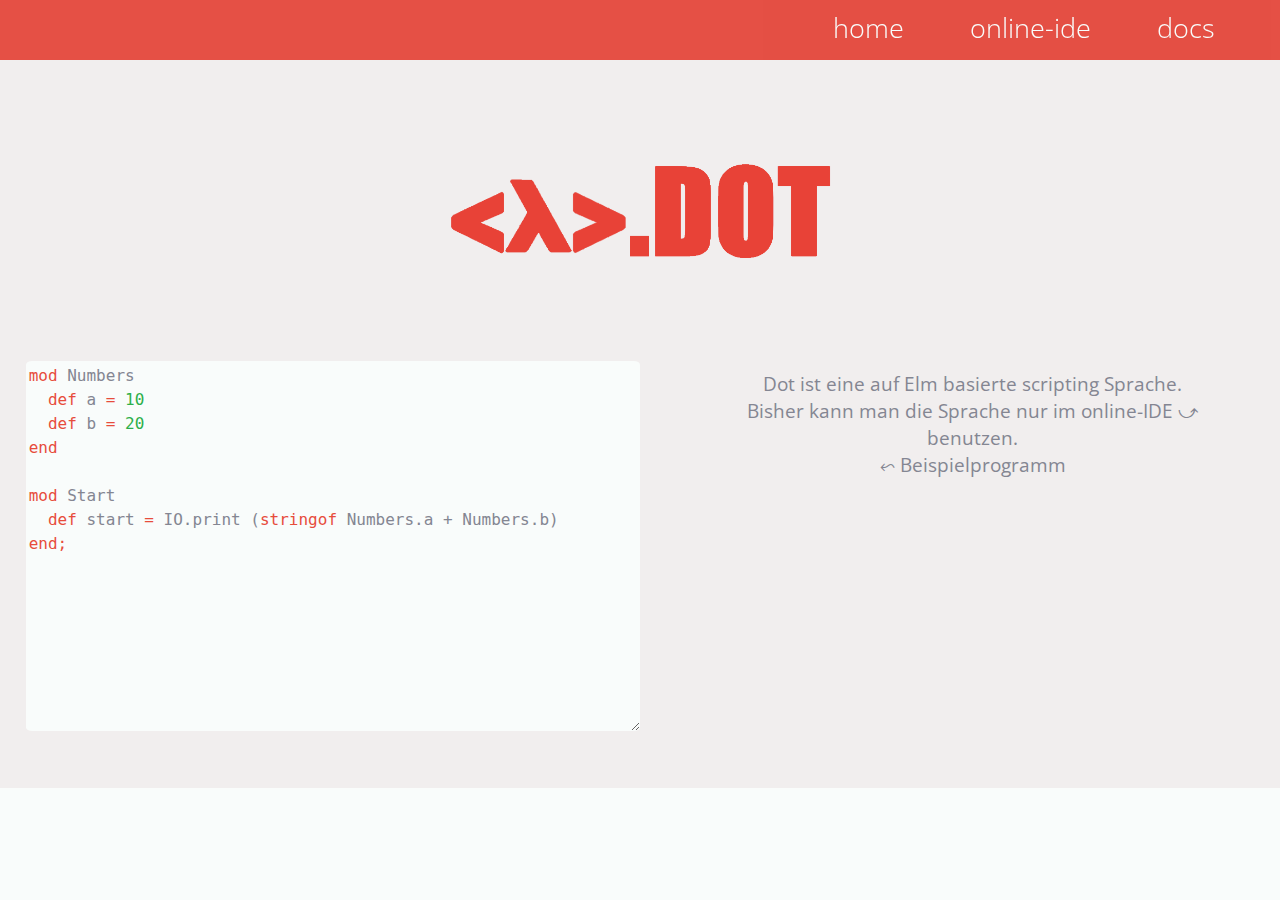
<file: new/index.html>
<!DOCTYPE html>
<html>

<head>
    <!-- meta info/window setup -->
    <meta charset='unicode' name='viewport' content='width=device-width, initial-scale=1'>
    
    <title>dot-language</title>

    <!-- that little icon that shows up on the browser tab -->
    <link rel="shortcut icon" href="resources/favicon.ico">
    
    <!-- load js scripts -->
    <script src="js/utils/resizing-manager.js"></script>

    <!-- load elm app -->
    <script src="js/elm-utils/code-box.js"></script>
    <script src="elm-new/main.js"></script>
    
    <!-- load css stylesheets -->
    <link rel="stylesheet"
          href="css/code-editor.css">
    <link rel='stylesheet'
          type='text/css'
          media='screen'
          href='css/lobby.css'>
    <link rel='stylesheet'
          type='text/css'
          media='screen'
          href='css/index.css'>
    <link rel='stylesheet'
          type='text/css'
          media='screen'
          href='css/resizing-manager.css'>
    <link href="https://fonts.googleapis.com/css?family=Open+Sans:300,400,700&display=swap"
          rel="stylesheet"/>
    <link href="https://fonts.googleapis.com/icon?family=Material+Icons"
          rel="stylesheet">
</head>

<body>


  <!----------------------TOP BAR---------------------->
  <div id="top-bar">
    <div class="page-link noselect"><a href="index.html">home</a></div>
    <div class="page-link noselect"><a href="index.tutorial.html">online-ide</a></div>
    <div class="page-link noselect"><a href="index.docs.html">docs</a></div>
  </div>

  <div id="top-bg">
    <img
      id="dot-lang-icon"
      class="noselect dot-lang-icon-width"
      src="resources/dot-lang-icon.png">
  </div>


  <!----------------------BOTTOM INFO---------------------->
  <div id="info">
  
    <div id="editor-container" class="hide-on-mobile info-elem">
      <div id="elm-app">
        <script>
          let example =
`mod Numbers
  def a = 10
  def b = 20
end

mod Start
  def start = IO.print (stringof Numbers.a + Numbers.b)
end;`
          // start the elm app
          initCodeBox("elm-app")(example)
        </script>
      </div>
    </div>
    
    <div id="description" class="info-elem">
      Dot ist eine auf Elm basierte scripting Sprache.<br>
      Bisher kann man die Sprache nur im online-IDE  ⤻<br>
      benutzen.<br>
      ⬿ Beispielprogramm
    </div>
  
  
  </div>
  

</body>

</html>
</file>
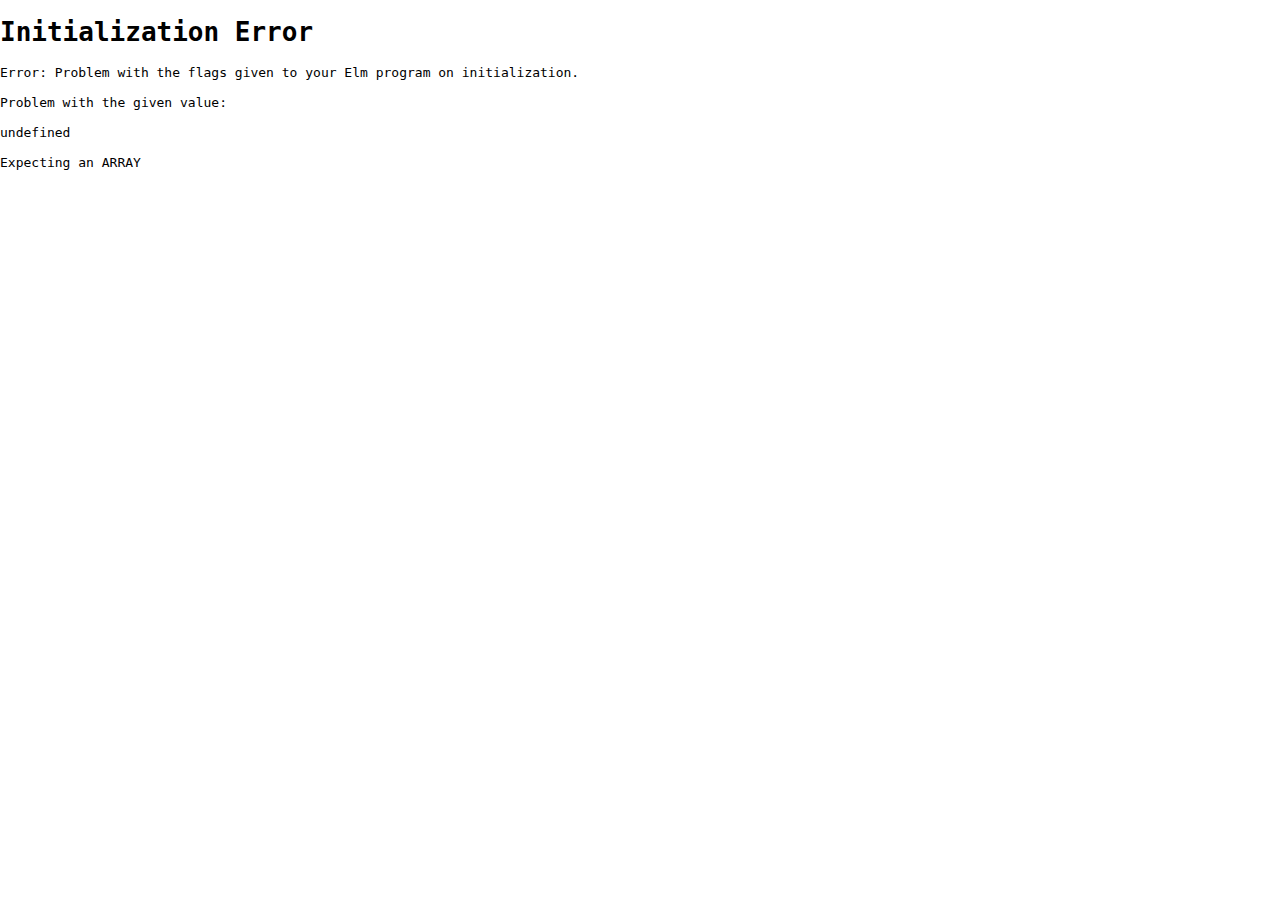
<file: new/elm-new/index.html>
<!DOCTYPE HTML>
<html>
<head>
  <meta charset="UTF-8">
  <title>Editor</title>
  <style>body { padding: 0; margin: 0; }</style>
</head>

<body>

<pre id="elm"></pre>

<script>
try {
(function(scope){
'use strict';

function F(arity, fun, wrapper) {
  wrapper.a = arity;
  wrapper.f = fun;
  return wrapper;
}

function F2(fun) {
  return F(2, fun, function(a) { return function(b) { return fun(a,b); }; })
}
function F3(fun) {
  return F(3, fun, function(a) {
    return function(b) { return function(c) { return fun(a, b, c); }; };
  });
}
function F4(fun) {
  return F(4, fun, function(a) { return function(b) { return function(c) {
    return function(d) { return fun(a, b, c, d); }; }; };
  });
}
function F5(fun) {
  return F(5, fun, function(a) { return function(b) { return function(c) {
    return function(d) { return function(e) { return fun(a, b, c, d, e); }; }; }; };
  });
}
function F6(fun) {
  return F(6, fun, function(a) { return function(b) { return function(c) {
    return function(d) { return function(e) { return function(f) {
    return fun(a, b, c, d, e, f); }; }; }; }; };
  });
}
function F7(fun) {
  return F(7, fun, function(a) { return function(b) { return function(c) {
    return function(d) { return function(e) { return function(f) {
    return function(g) { return fun(a, b, c, d, e, f, g); }; }; }; }; }; };
  });
}
function F8(fun) {
  return F(8, fun, function(a) { return function(b) { return function(c) {
    return function(d) { return function(e) { return function(f) {
    return function(g) { return function(h) {
    return fun(a, b, c, d, e, f, g, h); }; }; }; }; }; }; };
  });
}
function F9(fun) {
  return F(9, fun, function(a) { return function(b) { return function(c) {
    return function(d) { return function(e) { return function(f) {
    return function(g) { return function(h) { return function(i) {
    return fun(a, b, c, d, e, f, g, h, i); }; }; }; }; }; }; }; };
  });
}

function A2(fun, a, b) {
  return fun.a === 2 ? fun.f(a, b) : fun(a)(b);
}
function A3(fun, a, b, c) {
  return fun.a === 3 ? fun.f(a, b, c) : fun(a)(b)(c);
}
function A4(fun, a, b, c, d) {
  return fun.a === 4 ? fun.f(a, b, c, d) : fun(a)(b)(c)(d);
}
function A5(fun, a, b, c, d, e) {
  return fun.a === 5 ? fun.f(a, b, c, d, e) : fun(a)(b)(c)(d)(e);
}
function A6(fun, a, b, c, d, e, f) {
  return fun.a === 6 ? fun.f(a, b, c, d, e, f) : fun(a)(b)(c)(d)(e)(f);
}
function A7(fun, a, b, c, d, e, f, g) {
  return fun.a === 7 ? fun.f(a, b, c, d, e, f, g) : fun(a)(b)(c)(d)(e)(f)(g);
}
function A8(fun, a, b, c, d, e, f, g, h) {
  return fun.a === 8 ? fun.f(a, b, c, d, e, f, g, h) : fun(a)(b)(c)(d)(e)(f)(g)(h);
}
function A9(fun, a, b, c, d, e, f, g, h, i) {
  return fun.a === 9 ? fun.f(a, b, c, d, e, f, g, h, i) : fun(a)(b)(c)(d)(e)(f)(g)(h)(i);
}

console.warn('Compiled in DEV mode. Follow the advice at https://elm-lang.org/0.19.1/optimize for better performance and smaller assets.');


var _JsArray_empty = [];

function _JsArray_singleton(value)
{
    return [value];
}

function _JsArray_length(array)
{
    return array.length;
}

var _JsArray_initialize = F3(function(size, offset, func)
{
    var result = new Array(size);

    for (var i = 0; i < size; i++)
    {
        result[i] = func(offset + i);
    }

    return result;
});

var _JsArray_initializeFromList = F2(function (max, ls)
{
    var result = new Array(max);

    for (var i = 0; i < max && ls.b; i++)
    {
        result[i] = ls.a;
        ls = ls.b;
    }

    result.length = i;
    return _Utils_Tuple2(result, ls);
});

var _JsArray_unsafeGet = F2(function(index, array)
{
    return array[index];
});

var _JsArray_unsafeSet = F3(function(index, value, array)
{
    var length = array.length;
    var result = new Array(length);

    for (var i = 0; i < length; i++)
    {
        result[i] = array[i];
    }

    result[index] = value;
    return result;
});

var _JsArray_push = F2(function(value, array)
{
    var length = array.length;
    var result = new Array(length + 1);

    for (var i = 0; i < length; i++)
    {
        result[i] = array[i];
    }

    result[length] = value;
    return result;
});

var _JsArray_foldl = F3(function(func, acc, array)
{
    var length = array.length;

    for (var i = 0; i < length; i++)
    {
        acc = A2(func, array[i], acc);
    }

    return acc;
});

var _JsArray_foldr = F3(function(func, acc, array)
{
    for (var i = array.length - 1; i >= 0; i--)
    {
        acc = A2(func, array[i], acc);
    }

    return acc;
});

var _JsArray_map = F2(function(func, array)
{
    var length = array.length;
    var result = new Array(length);

    for (var i = 0; i < length; i++)
    {
        result[i] = func(array[i]);
    }

    return result;
});

var _JsArray_indexedMap = F3(function(func, offset, array)
{
    var length = array.length;
    var result = new Array(length);

    for (var i = 0; i < length; i++)
    {
        result[i] = A2(func, offset + i, array[i]);
    }

    return result;
});

var _JsArray_slice = F3(function(from, to, array)
{
    return array.slice(from, to);
});

var _JsArray_appendN = F3(function(n, dest, source)
{
    var destLen = dest.length;
    var itemsToCopy = n - destLen;

    if (itemsToCopy > source.length)
    {
        itemsToCopy = source.length;
    }

    var size = destLen + itemsToCopy;
    var result = new Array(size);

    for (var i = 0; i < destLen; i++)
    {
        result[i] = dest[i];
    }

    for (var i = 0; i < itemsToCopy; i++)
    {
        result[i + destLen] = source[i];
    }

    return result;
});



// LOG

var _Debug_log_UNUSED = F2(function(tag, value)
{
	return value;
});

var _Debug_log = F2(function(tag, value)
{
	console.log(tag + ': ' + _Debug_toString(value));
	return value;
});


// TODOS

function _Debug_todo(moduleName, region)
{
	return function(message) {
		_Debug_crash(8, moduleName, region, message);
	};
}

function _Debug_todoCase(moduleName, region, value)
{
	return function(message) {
		_Debug_crash(9, moduleName, region, value, message);
	};
}


// TO STRING

function _Debug_toString_UNUSED(value)
{
	return '<internals>';
}

function _Debug_toString(value)
{
	return _Debug_toAnsiString(false, value);
}

function _Debug_toAnsiString(ansi, value)
{
	if (typeof value === 'function')
	{
		return _Debug_internalColor(ansi, '<function>');
	}

	if (typeof value === 'boolean')
	{
		return _Debug_ctorColor(ansi, value ? 'True' : 'False');
	}

	if (typeof value === 'number')
	{
		return _Debug_numberColor(ansi, value + '');
	}

	if (value instanceof String)
	{
		return _Debug_charColor(ansi, "'" + _Debug_addSlashes(value, true) + "'");
	}

	if (typeof value === 'string')
	{
		return _Debug_stringColor(ansi, '"' + _Debug_addSlashes(value, false) + '"');
	}

	if (typeof value === 'object' && '$' in value)
	{
		var tag = value.$;

		if (typeof tag === 'number')
		{
			return _Debug_internalColor(ansi, '<internals>');
		}

		if (tag[0] === '#')
		{
			var output = [];
			for (var k in value)
			{
				if (k === '$') continue;
				output.push(_Debug_toAnsiString(ansi, value[k]));
			}
			return '(' + output.join(',') + ')';
		}

		if (tag === 'Set_elm_builtin')
		{
			return _Debug_ctorColor(ansi, 'Set')
				+ _Debug_fadeColor(ansi, '.fromList') + ' '
				+ _Debug_toAnsiString(ansi, $elm$core$Set$toList(value));
		}

		if (tag === 'RBNode_elm_builtin' || tag === 'RBEmpty_elm_builtin')
		{
			return _Debug_ctorColor(ansi, 'Dict')
				+ _Debug_fadeColor(ansi, '.fromList') + ' '
				+ _Debug_toAnsiString(ansi, $elm$core$Dict$toList(value));
		}

		if (tag === 'Array_elm_builtin')
		{
			return _Debug_ctorColor(ansi, 'Array')
				+ _Debug_fadeColor(ansi, '.fromList') + ' '
				+ _Debug_toAnsiString(ansi, $elm$core$Array$toList(value));
		}

		if (tag === '::' || tag === '[]')
		{
			var output = '[';

			value.b && (output += _Debug_toAnsiString(ansi, value.a), value = value.b)

			for (; value.b; value = value.b) // WHILE_CONS
			{
				output += ',' + _Debug_toAnsiString(ansi, value.a);
			}
			return output + ']';
		}

		var output = '';
		for (var i in value)
		{
			if (i === '$') continue;
			var str = _Debug_toAnsiString(ansi, value[i]);
			var c0 = str[0];
			var parenless = c0 === '{' || c0 === '(' || c0 === '[' || c0 === '<' || c0 === '"' || str.indexOf(' ') < 0;
			output += ' ' + (parenless ? str : '(' + str + ')');
		}
		return _Debug_ctorColor(ansi, tag) + output;
	}

	if (typeof DataView === 'function' && value instanceof DataView)
	{
		return _Debug_stringColor(ansi, '<' + value.byteLength + ' bytes>');
	}

	if (typeof File !== 'undefined' && value instanceof File)
	{
		return _Debug_internalColor(ansi, '<' + value.name + '>');
	}

	if (typeof value === 'object')
	{
		var output = [];
		for (var key in value)
		{
			var field = key[0] === '_' ? key.slice(1) : key;
			output.push(_Debug_fadeColor(ansi, field) + ' = ' + _Debug_toAnsiString(ansi, value[key]));
		}
		if (output.length === 0)
		{
			return '{}';
		}
		return '{ ' + output.join(', ') + ' }';
	}

	return _Debug_internalColor(ansi, '<internals>');
}

function _Debug_addSlashes(str, isChar)
{
	var s = str
		.replace(/\\/g, '\\\\')
		.replace(/\n/g, '\\n')
		.replace(/\t/g, '\\t')
		.replace(/\r/g, '\\r')
		.replace(/\v/g, '\\v')
		.replace(/\0/g, '\\0');

	if (isChar)
	{
		return s.replace(/\'/g, '\\\'');
	}
	else
	{
		return s.replace(/\"/g, '\\"');
	}
}

function _Debug_ctorColor(ansi, string)
{
	return ansi ? '\x1b[96m' + string + '\x1b[0m' : string;
}

function _Debug_numberColor(ansi, string)
{
	return ansi ? '\x1b[95m' + string + '\x1b[0m' : string;
}

function _Debug_stringColor(ansi, string)
{
	return ansi ? '\x1b[93m' + string + '\x1b[0m' : string;
}

function _Debug_charColor(ansi, string)
{
	return ansi ? '\x1b[92m' + string + '\x1b[0m' : string;
}

function _Debug_fadeColor(ansi, string)
{
	return ansi ? '\x1b[37m' + string + '\x1b[0m' : string;
}

function _Debug_internalColor(ansi, string)
{
	return ansi ? '\x1b[36m' + string + '\x1b[0m' : string;
}

function _Debug_toHexDigit(n)
{
	return String.fromCharCode(n < 10 ? 48 + n : 55 + n);
}


// CRASH


function _Debug_crash_UNUSED(identifier)
{
	throw new Error('https://github.com/elm/core/blob/1.0.0/hints/' + identifier + '.md');
}


function _Debug_crash(identifier, fact1, fact2, fact3, fact4)
{
	switch(identifier)
	{
		case 0:
			throw new Error('What node should I take over? In JavaScript I need something like:\n\n    Elm.Main.init({\n        node: document.getElementById("elm-node")\n    })\n\nYou need to do this with any Browser.sandbox or Browser.element program.');

		case 1:
			throw new Error('Browser.application programs cannot handle URLs like this:\n\n    ' + document.location.href + '\n\nWhat is the root? The root of your file system? Try looking at this program with `elm reactor` or some other server.');

		case 2:
			var jsonErrorString = fact1;
			throw new Error('Problem with the flags given to your Elm program on initialization.\n\n' + jsonErrorString);

		case 3:
			var portName = fact1;
			throw new Error('There can only be one port named `' + portName + '`, but your program has multiple.');

		case 4:
			var portName = fact1;
			var problem = fact2;
			throw new Error('Trying to send an unexpected type of value through port `' + portName + '`:\n' + problem);

		case 5:
			throw new Error('Trying to use `(==)` on functions.\nThere is no way to know if functions are "the same" in the Elm sense.\nRead more about this at https://package.elm-lang.org/packages/elm/core/latest/Basics#== which describes why it is this way and what the better version will look like.');

		case 6:
			var moduleName = fact1;
			throw new Error('Your page is loading multiple Elm scripts with a module named ' + moduleName + '. Maybe a duplicate script is getting loaded accidentally? If not, rename one of them so I know which is which!');

		case 8:
			var moduleName = fact1;
			var region = fact2;
			var message = fact3;
			throw new Error('TODO in module `' + moduleName + '` ' + _Debug_regionToString(region) + '\n\n' + message);

		case 9:
			var moduleName = fact1;
			var region = fact2;
			var value = fact3;
			var message = fact4;
			throw new Error(
				'TODO in module `' + moduleName + '` from the `case` expression '
				+ _Debug_regionToString(region) + '\n\nIt received the following value:\n\n    '
				+ _Debug_toString(value).replace('\n', '\n    ')
				+ '\n\nBut the branch that handles it says:\n\n    ' + message.replace('\n', '\n    ')
			);

		case 10:
			throw new Error('Bug in https://github.com/elm/virtual-dom/issues');

		case 11:
			throw new Error('Cannot perform mod 0. Division by zero error.');
	}
}

function _Debug_regionToString(region)
{
	if (region.start.line === region.end.line)
	{
		return 'on line ' + region.start.line;
	}
	return 'on lines ' + region.start.line + ' through ' + region.end.line;
}



// EQUALITY

function _Utils_eq(x, y)
{
	for (
		var pair, stack = [], isEqual = _Utils_eqHelp(x, y, 0, stack);
		isEqual && (pair = stack.pop());
		isEqual = _Utils_eqHelp(pair.a, pair.b, 0, stack)
		)
	{}

	return isEqual;
}

function _Utils_eqHelp(x, y, depth, stack)
{
	if (x === y)
	{
		return true;
	}

	if (typeof x !== 'object' || x === null || y === null)
	{
		typeof x === 'function' && _Debug_crash(5);
		return false;
	}

	if (depth > 100)
	{
		stack.push(_Utils_Tuple2(x,y));
		return true;
	}

	/**/
	if (x.$ === 'Set_elm_builtin')
	{
		x = $elm$core$Set$toList(x);
		y = $elm$core$Set$toList(y);
	}
	if (x.$ === 'RBNode_elm_builtin' || x.$ === 'RBEmpty_elm_builtin')
	{
		x = $elm$core$Dict$toList(x);
		y = $elm$core$Dict$toList(y);
	}
	//*/

	/**_UNUSED/
	if (x.$ < 0)
	{
		x = $elm$core$Dict$toList(x);
		y = $elm$core$Dict$toList(y);
	}
	//*/

	for (var key in x)
	{
		if (!_Utils_eqHelp(x[key], y[key], depth + 1, stack))
		{
			return false;
		}
	}
	return true;
}

var _Utils_equal = F2(_Utils_eq);
var _Utils_notEqual = F2(function(a, b) { return !_Utils_eq(a,b); });



// COMPARISONS

// Code in Generate/JavaScript.hs, Basics.js, and List.js depends on
// the particular integer values assigned to LT, EQ, and GT.

function _Utils_cmp(x, y, ord)
{
	if (typeof x !== 'object')
	{
		return x === y ? /*EQ*/ 0 : x < y ? /*LT*/ -1 : /*GT*/ 1;
	}

	/**/
	if (x instanceof String)
	{
		var a = x.valueOf();
		var b = y.valueOf();
		return a === b ? 0 : a < b ? -1 : 1;
	}
	//*/

	/**_UNUSED/
	if (typeof x.$ === 'undefined')
	//*/
	/**/
	if (x.$[0] === '#')
	//*/
	{
		return (ord = _Utils_cmp(x.a, y.a))
			? ord
			: (ord = _Utils_cmp(x.b, y.b))
				? ord
				: _Utils_cmp(x.c, y.c);
	}

	// traverse conses until end of a list or a mismatch
	for (; x.b && y.b && !(ord = _Utils_cmp(x.a, y.a)); x = x.b, y = y.b) {} // WHILE_CONSES
	return ord || (x.b ? /*GT*/ 1 : y.b ? /*LT*/ -1 : /*EQ*/ 0);
}

var _Utils_lt = F2(function(a, b) { return _Utils_cmp(a, b) < 0; });
var _Utils_le = F2(function(a, b) { return _Utils_cmp(a, b) < 1; });
var _Utils_gt = F2(function(a, b) { return _Utils_cmp(a, b) > 0; });
var _Utils_ge = F2(function(a, b) { return _Utils_cmp(a, b) >= 0; });

var _Utils_compare = F2(function(x, y)
{
	var n = _Utils_cmp(x, y);
	return n < 0 ? $elm$core$Basics$LT : n ? $elm$core$Basics$GT : $elm$core$Basics$EQ;
});


// COMMON VALUES

var _Utils_Tuple0_UNUSED = 0;
var _Utils_Tuple0 = { $: '#0' };

function _Utils_Tuple2_UNUSED(a, b) { return { a: a, b: b }; }
function _Utils_Tuple2(a, b) { return { $: '#2', a: a, b: b }; }

function _Utils_Tuple3_UNUSED(a, b, c) { return { a: a, b: b, c: c }; }
function _Utils_Tuple3(a, b, c) { return { $: '#3', a: a, b: b, c: c }; }

function _Utils_chr_UNUSED(c) { return c; }
function _Utils_chr(c) { return new String(c); }


// RECORDS

function _Utils_update(oldRecord, updatedFields)
{
	var newRecord = {};

	for (var key in oldRecord)
	{
		newRecord[key] = oldRecord[key];
	}

	for (var key in updatedFields)
	{
		newRecord[key] = updatedFields[key];
	}

	return newRecord;
}


// APPEND

var _Utils_append = F2(_Utils_ap);

function _Utils_ap(xs, ys)
{
	// append Strings
	if (typeof xs === 'string')
	{
		return xs + ys;
	}

	// append Lists
	if (!xs.b)
	{
		return ys;
	}
	var root = _List_Cons(xs.a, ys);
	xs = xs.b
	for (var curr = root; xs.b; xs = xs.b) // WHILE_CONS
	{
		curr = curr.b = _List_Cons(xs.a, ys);
	}
	return root;
}



var _List_Nil_UNUSED = { $: 0 };
var _List_Nil = { $: '[]' };

function _List_Cons_UNUSED(hd, tl) { return { $: 1, a: hd, b: tl }; }
function _List_Cons(hd, tl) { return { $: '::', a: hd, b: tl }; }


var _List_cons = F2(_List_Cons);

function _List_fromArray(arr)
{
	var out = _List_Nil;
	for (var i = arr.length; i--; )
	{
		out = _List_Cons(arr[i], out);
	}
	return out;
}

function _List_toArray(xs)
{
	for (var out = []; xs.b; xs = xs.b) // WHILE_CONS
	{
		out.push(xs.a);
	}
	return out;
}

var _List_map2 = F3(function(f, xs, ys)
{
	for (var arr = []; xs.b && ys.b; xs = xs.b, ys = ys.b) // WHILE_CONSES
	{
		arr.push(A2(f, xs.a, ys.a));
	}
	return _List_fromArray(arr);
});

var _List_map3 = F4(function(f, xs, ys, zs)
{
	for (var arr = []; xs.b && ys.b && zs.b; xs = xs.b, ys = ys.b, zs = zs.b) // WHILE_CONSES
	{
		arr.push(A3(f, xs.a, ys.a, zs.a));
	}
	return _List_fromArray(arr);
});

var _List_map4 = F5(function(f, ws, xs, ys, zs)
{
	for (var arr = []; ws.b && xs.b && ys.b && zs.b; ws = ws.b, xs = xs.b, ys = ys.b, zs = zs.b) // WHILE_CONSES
	{
		arr.push(A4(f, ws.a, xs.a, ys.a, zs.a));
	}
	return _List_fromArray(arr);
});

var _List_map5 = F6(function(f, vs, ws, xs, ys, zs)
{
	for (var arr = []; vs.b && ws.b && xs.b && ys.b && zs.b; vs = vs.b, ws = ws.b, xs = xs.b, ys = ys.b, zs = zs.b) // WHILE_CONSES
	{
		arr.push(A5(f, vs.a, ws.a, xs.a, ys.a, zs.a));
	}
	return _List_fromArray(arr);
});

var _List_sortBy = F2(function(f, xs)
{
	return _List_fromArray(_List_toArray(xs).sort(function(a, b) {
		return _Utils_cmp(f(a), f(b));
	}));
});

var _List_sortWith = F2(function(f, xs)
{
	return _List_fromArray(_List_toArray(xs).sort(function(a, b) {
		var ord = A2(f, a, b);
		return ord === $elm$core$Basics$EQ ? 0 : ord === $elm$core$Basics$LT ? -1 : 1;
	}));
});



// MATH

var _Basics_add = F2(function(a, b) { return a + b; });
var _Basics_sub = F2(function(a, b) { return a - b; });
var _Basics_mul = F2(function(a, b) { return a * b; });
var _Basics_fdiv = F2(function(a, b) { return a / b; });
var _Basics_idiv = F2(function(a, b) { return (a / b) | 0; });
var _Basics_pow = F2(Math.pow);

var _Basics_remainderBy = F2(function(b, a) { return a % b; });

// https://www.microsoft.com/en-us/research/wp-content/uploads/2016/02/divmodnote-letter.pdf
var _Basics_modBy = F2(function(modulus, x)
{
	var answer = x % modulus;
	return modulus === 0
		? _Debug_crash(11)
		:
	((answer > 0 && modulus < 0) || (answer < 0 && modulus > 0))
		? answer + modulus
		: answer;
});


// TRIGONOMETRY

var _Basics_pi = Math.PI;
var _Basics_e = Math.E;
var _Basics_cos = Math.cos;
var _Basics_sin = Math.sin;
var _Basics_tan = Math.tan;
var _Basics_acos = Math.acos;
var _Basics_asin = Math.asin;
var _Basics_atan = Math.atan;
var _Basics_atan2 = F2(Math.atan2);


// MORE MATH

function _Basics_toFloat(x) { return x; }
function _Basics_truncate(n) { return n | 0; }
function _Basics_isInfinite(n) { return n === Infinity || n === -Infinity; }

var _Basics_ceiling = Math.ceil;
var _Basics_floor = Math.floor;
var _Basics_round = Math.round;
var _Basics_sqrt = Math.sqrt;
var _Basics_log = Math.log;
var _Basics_isNaN = isNaN;


// BOOLEANS

function _Basics_not(bool) { return !bool; }
var _Basics_and = F2(function(a, b) { return a && b; });
var _Basics_or  = F2(function(a, b) { return a || b; });
var _Basics_xor = F2(function(a, b) { return a !== b; });



var _String_cons = F2(function(chr, str)
{
	return chr + str;
});

function _String_uncons(string)
{
	var word = string.charCodeAt(0);
	return !isNaN(word)
		? $elm$core$Maybe$Just(
			0xD800 <= word && word <= 0xDBFF
				? _Utils_Tuple2(_Utils_chr(string[0] + string[1]), string.slice(2))
				: _Utils_Tuple2(_Utils_chr(string[0]), string.slice(1))
		)
		: $elm$core$Maybe$Nothing;
}

var _String_append = F2(function(a, b)
{
	return a + b;
});

function _String_length(str)
{
	return str.length;
}

var _String_map = F2(function(func, string)
{
	var len = string.length;
	var array = new Array(len);
	var i = 0;
	while (i < len)
	{
		var word = string.charCodeAt(i);
		if (0xD800 <= word && word <= 0xDBFF)
		{
			array[i] = func(_Utils_chr(string[i] + string[i+1]));
			i += 2;
			continue;
		}
		array[i] = func(_Utils_chr(string[i]));
		i++;
	}
	return array.join('');
});

var _String_filter = F2(function(isGood, str)
{
	var arr = [];
	var len = str.length;
	var i = 0;
	while (i < len)
	{
		var char = str[i];
		var word = str.charCodeAt(i);
		i++;
		if (0xD800 <= word && word <= 0xDBFF)
		{
			char += str[i];
			i++;
		}

		if (isGood(_Utils_chr(char)))
		{
			arr.push(char);
		}
	}
	return arr.join('');
});

function _String_reverse(str)
{
	var len = str.length;
	var arr = new Array(len);
	var i = 0;
	while (i < len)
	{
		var word = str.charCodeAt(i);
		if (0xD800 <= word && word <= 0xDBFF)
		{
			arr[len - i] = str[i + 1];
			i++;
			arr[len - i] = str[i - 1];
			i++;
		}
		else
		{
			arr[len - i] = str[i];
			i++;
		}
	}
	return arr.join('');
}

var _String_foldl = F3(function(func, state, string)
{
	var len = string.length;
	var i = 0;
	while (i < len)
	{
		var char = string[i];
		var word = string.charCodeAt(i);
		i++;
		if (0xD800 <= word && word <= 0xDBFF)
		{
			char += string[i];
			i++;
		}
		state = A2(func, _Utils_chr(char), state);
	}
	return state;
});

var _String_foldr = F3(function(func, state, string)
{
	var i = string.length;
	while (i--)
	{
		var char = string[i];
		var word = string.charCodeAt(i);
		if (0xDC00 <= word && word <= 0xDFFF)
		{
			i--;
			char = string[i] + char;
		}
		state = A2(func, _Utils_chr(char), state);
	}
	return state;
});

var _String_split = F2(function(sep, str)
{
	return str.split(sep);
});

var _String_join = F2(function(sep, strs)
{
	return strs.join(sep);
});

var _String_slice = F3(function(start, end, str) {
	return str.slice(start, end);
});

function _String_trim(str)
{
	return str.trim();
}

function _String_trimLeft(str)
{
	return str.replace(/^\s+/, '');
}

function _String_trimRight(str)
{
	return str.replace(/\s+$/, '');
}

function _String_words(str)
{
	return _List_fromArray(str.trim().split(/\s+/g));
}

function _String_lines(str)
{
	return _List_fromArray(str.split(/\r\n|\r|\n/g));
}

function _String_toUpper(str)
{
	return str.toUpperCase();
}

function _String_toLower(str)
{
	return str.toLowerCase();
}

var _String_any = F2(function(isGood, string)
{
	var i = string.length;
	while (i--)
	{
		var char = string[i];
		var word = string.charCodeAt(i);
		if (0xDC00 <= word && word <= 0xDFFF)
		{
			i--;
			char = string[i] + char;
		}
		if (isGood(_Utils_chr(char)))
		{
			return true;
		}
	}
	return false;
});

var _String_all = F2(function(isGood, string)
{
	var i = string.length;
	while (i--)
	{
		var char = string[i];
		var word = string.charCodeAt(i);
		if (0xDC00 <= word && word <= 0xDFFF)
		{
			i--;
			char = string[i] + char;
		}
		if (!isGood(_Utils_chr(char)))
		{
			return false;
		}
	}
	return true;
});

var _String_contains = F2(function(sub, str)
{
	return str.indexOf(sub) > -1;
});

var _String_startsWith = F2(function(sub, str)
{
	return str.indexOf(sub) === 0;
});

var _String_endsWith = F2(function(sub, str)
{
	return str.length >= sub.length &&
		str.lastIndexOf(sub) === str.length - sub.length;
});

var _String_indexes = F2(function(sub, str)
{
	var subLen = sub.length;

	if (subLen < 1)
	{
		return _List_Nil;
	}

	var i = 0;
	var is = [];

	while ((i = str.indexOf(sub, i)) > -1)
	{
		is.push(i);
		i = i + subLen;
	}

	return _List_fromArray(is);
});


// TO STRING

function _String_fromNumber(number)
{
	return number + '';
}


// INT CONVERSIONS

function _String_toInt(str)
{
	var total = 0;
	var code0 = str.charCodeAt(0);
	var start = code0 == 0x2B /* + */ || code0 == 0x2D /* - */ ? 1 : 0;

	for (var i = start; i < str.length; ++i)
	{
		var code = str.charCodeAt(i);
		if (code < 0x30 || 0x39 < code)
		{
			return $elm$core$Maybe$Nothing;
		}
		total = 10 * total + code - 0x30;
	}

	return i == start
		? $elm$core$Maybe$Nothing
		: $elm$core$Maybe$Just(code0 == 0x2D ? -total : total);
}


// FLOAT CONVERSIONS

function _String_toFloat(s)
{
	// check if it is a hex, octal, or binary number
	if (s.length === 0 || /[\sxbo]/.test(s))
	{
		return $elm$core$Maybe$Nothing;
	}
	var n = +s;
	// faster isNaN check
	return n === n ? $elm$core$Maybe$Just(n) : $elm$core$Maybe$Nothing;
}

function _String_fromList(chars)
{
	return _List_toArray(chars).join('');
}




function _Char_toCode(char)
{
	var code = char.charCodeAt(0);
	if (0xD800 <= code && code <= 0xDBFF)
	{
		return (code - 0xD800) * 0x400 + char.charCodeAt(1) - 0xDC00 + 0x10000
	}
	return code;
}

function _Char_fromCode(code)
{
	return _Utils_chr(
		(code < 0 || 0x10FFFF < code)
			? '\uFFFD'
			:
		(code <= 0xFFFF)
			? String.fromCharCode(code)
			:
		(code -= 0x10000,
			String.fromCharCode(Math.floor(code / 0x400) + 0xD800, code % 0x400 + 0xDC00)
		)
	);
}

function _Char_toUpper(char)
{
	return _Utils_chr(char.toUpperCase());
}

function _Char_toLower(char)
{
	return _Utils_chr(char.toLowerCase());
}

function _Char_toLocaleUpper(char)
{
	return _Utils_chr(char.toLocaleUpperCase());
}

function _Char_toLocaleLower(char)
{
	return _Utils_chr(char.toLocaleLowerCase());
}



/**/
function _Json_errorToString(error)
{
	return $elm$json$Json$Decode$errorToString(error);
}
//*/


// CORE DECODERS

function _Json_succeed(msg)
{
	return {
		$: 0,
		a: msg
	};
}

function _Json_fail(msg)
{
	return {
		$: 1,
		a: msg
	};
}

function _Json_decodePrim(decoder)
{
	return { $: 2, b: decoder };
}

var _Json_decodeInt = _Json_decodePrim(function(value) {
	return (typeof value !== 'number')
		? _Json_expecting('an INT', value)
		:
	(-2147483647 < value && value < 2147483647 && (value | 0) === value)
		? $elm$core$Result$Ok(value)
		:
	(isFinite(value) && !(value % 1))
		? $elm$core$Result$Ok(value)
		: _Json_expecting('an INT', value);
});

var _Json_decodeBool = _Json_decodePrim(function(value) {
	return (typeof value === 'boolean')
		? $elm$core$Result$Ok(value)
		: _Json_expecting('a BOOL', value);
});

var _Json_decodeFloat = _Json_decodePrim(function(value) {
	return (typeof value === 'number')
		? $elm$core$Result$Ok(value)
		: _Json_expecting('a FLOAT', value);
});

var _Json_decodeValue = _Json_decodePrim(function(value) {
	return $elm$core$Result$Ok(_Json_wrap(value));
});

var _Json_decodeString = _Json_decodePrim(function(value) {
	return (typeof value === 'string')
		? $elm$core$Result$Ok(value)
		: (value instanceof String)
			? $elm$core$Result$Ok(value + '')
			: _Json_expecting('a STRING', value);
});

function _Json_decodeList(decoder) { return { $: 3, b: decoder }; }
function _Json_decodeArray(decoder) { return { $: 4, b: decoder }; }

function _Json_decodeNull(value) { return { $: 5, c: value }; }

var _Json_decodeField = F2(function(field, decoder)
{
	return {
		$: 6,
		d: field,
		b: decoder
	};
});

var _Json_decodeIndex = F2(function(index, decoder)
{
	return {
		$: 7,
		e: index,
		b: decoder
	};
});

function _Json_decodeKeyValuePairs(decoder)
{
	return {
		$: 8,
		b: decoder
	};
}

function _Json_mapMany(f, decoders)
{
	return {
		$: 9,
		f: f,
		g: decoders
	};
}

var _Json_andThen = F2(function(callback, decoder)
{
	return {
		$: 10,
		b: decoder,
		h: callback
	};
});

function _Json_oneOf(decoders)
{
	return {
		$: 11,
		g: decoders
	};
}


// DECODING OBJECTS

var _Json_map1 = F2(function(f, d1)
{
	return _Json_mapMany(f, [d1]);
});

var _Json_map2 = F3(function(f, d1, d2)
{
	return _Json_mapMany(f, [d1, d2]);
});

var _Json_map3 = F4(function(f, d1, d2, d3)
{
	return _Json_mapMany(f, [d1, d2, d3]);
});

var _Json_map4 = F5(function(f, d1, d2, d3, d4)
{
	return _Json_mapMany(f, [d1, d2, d3, d4]);
});

var _Json_map5 = F6(function(f, d1, d2, d3, d4, d5)
{
	return _Json_mapMany(f, [d1, d2, d3, d4, d5]);
});

var _Json_map6 = F7(function(f, d1, d2, d3, d4, d5, d6)
{
	return _Json_mapMany(f, [d1, d2, d3, d4, d5, d6]);
});

var _Json_map7 = F8(function(f, d1, d2, d3, d4, d5, d6, d7)
{
	return _Json_mapMany(f, [d1, d2, d3, d4, d5, d6, d7]);
});

var _Json_map8 = F9(function(f, d1, d2, d3, d4, d5, d6, d7, d8)
{
	return _Json_mapMany(f, [d1, d2, d3, d4, d5, d6, d7, d8]);
});


// DECODE

var _Json_runOnString = F2(function(decoder, string)
{
	try
	{
		var value = JSON.parse(string);
		return _Json_runHelp(decoder, value);
	}
	catch (e)
	{
		return $elm$core$Result$Err(A2($elm$json$Json$Decode$Failure, 'This is not valid JSON! ' + e.message, _Json_wrap(string)));
	}
});

var _Json_run = F2(function(decoder, value)
{
	return _Json_runHelp(decoder, _Json_unwrap(value));
});

function _Json_runHelp(decoder, value)
{
	switch (decoder.$)
	{
		case 2:
			return decoder.b(value);

		case 5:
			return (value === null)
				? $elm$core$Result$Ok(decoder.c)
				: _Json_expecting('null', value);

		case 3:
			if (!_Json_isArray(value))
			{
				return _Json_expecting('a LIST', value);
			}
			return _Json_runArrayDecoder(decoder.b, value, _List_fromArray);

		case 4:
			if (!_Json_isArray(value))
			{
				return _Json_expecting('an ARRAY', value);
			}
			return _Json_runArrayDecoder(decoder.b, value, _Json_toElmArray);

		case 6:
			var field = decoder.d;
			if (typeof value !== 'object' || value === null || !(field in value))
			{
				return _Json_expecting('an OBJECT with a field named `' + field + '`', value);
			}
			var result = _Json_runHelp(decoder.b, value[field]);
			return ($elm$core$Result$isOk(result)) ? result : $elm$core$Result$Err(A2($elm$json$Json$Decode$Field, field, result.a));

		case 7:
			var index = decoder.e;
			if (!_Json_isArray(value))
			{
				return _Json_expecting('an ARRAY', value);
			}
			if (index >= value.length)
			{
				return _Json_expecting('a LONGER array. Need index ' + index + ' but only see ' + value.length + ' entries', value);
			}
			var result = _Json_runHelp(decoder.b, value[index]);
			return ($elm$core$Result$isOk(result)) ? result : $elm$core$Result$Err(A2($elm$json$Json$Decode$Index, index, result.a));

		case 8:
			if (typeof value !== 'object' || value === null || _Json_isArray(value))
			{
				return _Json_expecting('an OBJECT', value);
			}

			var keyValuePairs = _List_Nil;
			// TODO test perf of Object.keys and switch when support is good enough
			for (var key in value)
			{
				if (value.hasOwnProperty(key))
				{
					var result = _Json_runHelp(decoder.b, value[key]);
					if (!$elm$core$Result$isOk(result))
					{
						return $elm$core$Result$Err(A2($elm$json$Json$Decode$Field, key, result.a));
					}
					keyValuePairs = _List_Cons(_Utils_Tuple2(key, result.a), keyValuePairs);
				}
			}
			return $elm$core$Result$Ok($elm$core$List$reverse(keyValuePairs));

		case 9:
			var answer = decoder.f;
			var decoders = decoder.g;
			for (var i = 0; i < decoders.length; i++)
			{
				var result = _Json_runHelp(decoders[i], value);
				if (!$elm$core$Result$isOk(result))
				{
					return result;
				}
				answer = answer(result.a);
			}
			return $elm$core$Result$Ok(answer);

		case 10:
			var result = _Json_runHelp(decoder.b, value);
			return (!$elm$core$Result$isOk(result))
				? result
				: _Json_runHelp(decoder.h(result.a), value);

		case 11:
			var errors = _List_Nil;
			for (var temp = decoder.g; temp.b; temp = temp.b) // WHILE_CONS
			{
				var result = _Json_runHelp(temp.a, value);
				if ($elm$core$Result$isOk(result))
				{
					return result;
				}
				errors = _List_Cons(result.a, errors);
			}
			return $elm$core$Result$Err($elm$json$Json$Decode$OneOf($elm$core$List$reverse(errors)));

		case 1:
			return $elm$core$Result$Err(A2($elm$json$Json$Decode$Failure, decoder.a, _Json_wrap(value)));

		case 0:
			return $elm$core$Result$Ok(decoder.a);
	}
}

function _Json_runArrayDecoder(decoder, value, toElmValue)
{
	var len = value.length;
	var array = new Array(len);
	for (var i = 0; i < len; i++)
	{
		var result = _Json_runHelp(decoder, value[i]);
		if (!$elm$core$Result$isOk(result))
		{
			return $elm$core$Result$Err(A2($elm$json$Json$Decode$Index, i, result.a));
		}
		array[i] = result.a;
	}
	return $elm$core$Result$Ok(toElmValue(array));
}

function _Json_isArray(value)
{
	return Array.isArray(value) || (typeof FileList !== 'undefined' && value instanceof FileList);
}

function _Json_toElmArray(array)
{
	return A2($elm$core$Array$initialize, array.length, function(i) { return array[i]; });
}

function _Json_expecting(type, value)
{
	return $elm$core$Result$Err(A2($elm$json$Json$Decode$Failure, 'Expecting ' + type, _Json_wrap(value)));
}


// EQUALITY

function _Json_equality(x, y)
{
	if (x === y)
	{
		return true;
	}

	if (x.$ !== y.$)
	{
		return false;
	}

	switch (x.$)
	{
		case 0:
		case 1:
			return x.a === y.a;

		case 2:
			return x.b === y.b;

		case 5:
			return x.c === y.c;

		case 3:
		case 4:
		case 8:
			return _Json_equality(x.b, y.b);

		case 6:
			return x.d === y.d && _Json_equality(x.b, y.b);

		case 7:
			return x.e === y.e && _Json_equality(x.b, y.b);

		case 9:
			return x.f === y.f && _Json_listEquality(x.g, y.g);

		case 10:
			return x.h === y.h && _Json_equality(x.b, y.b);

		case 11:
			return _Json_listEquality(x.g, y.g);
	}
}

function _Json_listEquality(aDecoders, bDecoders)
{
	var len = aDecoders.length;
	if (len !== bDecoders.length)
	{
		return false;
	}
	for (var i = 0; i < len; i++)
	{
		if (!_Json_equality(aDecoders[i], bDecoders[i]))
		{
			return false;
		}
	}
	return true;
}


// ENCODE

var _Json_encode = F2(function(indentLevel, value)
{
	return JSON.stringify(_Json_unwrap(value), null, indentLevel) + '';
});

function _Json_wrap(value) { return { $: 0, a: value }; }
function _Json_unwrap(value) { return value.a; }

function _Json_wrap_UNUSED(value) { return value; }
function _Json_unwrap_UNUSED(value) { return value; }

function _Json_emptyArray() { return []; }
function _Json_emptyObject() { return {}; }

var _Json_addField = F3(function(key, value, object)
{
	object[key] = _Json_unwrap(value);
	return object;
});

function _Json_addEntry(func)
{
	return F2(function(entry, array)
	{
		array.push(_Json_unwrap(func(entry)));
		return array;
	});
}

var _Json_encodeNull = _Json_wrap(null);



// TASKS

function _Scheduler_succeed(value)
{
	return {
		$: 0,
		a: value
	};
}

function _Scheduler_fail(error)
{
	return {
		$: 1,
		a: error
	};
}

function _Scheduler_binding(callback)
{
	return {
		$: 2,
		b: callback,
		c: null
	};
}

var _Scheduler_andThen = F2(function(callback, task)
{
	return {
		$: 3,
		b: callback,
		d: task
	};
});

var _Scheduler_onError = F2(function(callback, task)
{
	return {
		$: 4,
		b: callback,
		d: task
	};
});

function _Scheduler_receive(callback)
{
	return {
		$: 5,
		b: callback
	};
}


// PROCESSES

var _Scheduler_guid = 0;

function _Scheduler_rawSpawn(task)
{
	var proc = {
		$: 0,
		e: _Scheduler_guid++,
		f: task,
		g: null,
		h: []
	};

	_Scheduler_enqueue(proc);

	return proc;
}

function _Scheduler_spawn(task)
{
	return _Scheduler_binding(function(callback) {
		callback(_Scheduler_succeed(_Scheduler_rawSpawn(task)));
	});
}

function _Scheduler_rawSend(proc, msg)
{
	proc.h.push(msg);
	_Scheduler_enqueue(proc);
}

var _Scheduler_send = F2(function(proc, msg)
{
	return _Scheduler_binding(function(callback) {
		_Scheduler_rawSend(proc, msg);
		callback(_Scheduler_succeed(_Utils_Tuple0));
	});
});

function _Scheduler_kill(proc)
{
	return _Scheduler_binding(function(callback) {
		var task = proc.f;
		if (task.$ === 2 && task.c)
		{
			task.c();
		}

		proc.f = null;

		callback(_Scheduler_succeed(_Utils_Tuple0));
	});
}


/* STEP PROCESSES

type alias Process =
  { $ : tag
  , id : unique_id
  , root : Task
  , stack : null | { $: SUCCEED | FAIL, a: callback, b: stack }
  , mailbox : [msg]
  }

*/


var _Scheduler_working = false;
var _Scheduler_queue = [];


function _Scheduler_enqueue(proc)
{
	_Scheduler_queue.push(proc);
	if (_Scheduler_working)
	{
		return;
	}
	_Scheduler_working = true;
	while (proc = _Scheduler_queue.shift())
	{
		_Scheduler_step(proc);
	}
	_Scheduler_working = false;
}


function _Scheduler_step(proc)
{
	while (proc.f)
	{
		var rootTag = proc.f.$;
		if (rootTag === 0 || rootTag === 1)
		{
			while (proc.g && proc.g.$ !== rootTag)
			{
				proc.g = proc.g.i;
			}
			if (!proc.g)
			{
				return;
			}
			proc.f = proc.g.b(proc.f.a);
			proc.g = proc.g.i;
		}
		else if (rootTag === 2)
		{
			proc.f.c = proc.f.b(function(newRoot) {
				proc.f = newRoot;
				_Scheduler_enqueue(proc);
			});
			return;
		}
		else if (rootTag === 5)
		{
			if (proc.h.length === 0)
			{
				return;
			}
			proc.f = proc.f.b(proc.h.shift());
		}
		else // if (rootTag === 3 || rootTag === 4)
		{
			proc.g = {
				$: rootTag === 3 ? 0 : 1,
				b: proc.f.b,
				i: proc.g
			};
			proc.f = proc.f.d;
		}
	}
}



function _Process_sleep(time)
{
	return _Scheduler_binding(function(callback) {
		var id = setTimeout(function() {
			callback(_Scheduler_succeed(_Utils_Tuple0));
		}, time);

		return function() { clearTimeout(id); };
	});
}




// PROGRAMS


var _Platform_worker = F4(function(impl, flagDecoder, debugMetadata, args)
{
	return _Platform_initialize(
		flagDecoder,
		args,
		impl.init,
		impl.update,
		impl.subscriptions,
		function() { return function() {} }
	);
});



// INITIALIZE A PROGRAM


function _Platform_initialize(flagDecoder, args, init, update, subscriptions, stepperBuilder)
{
	var result = A2(_Json_run, flagDecoder, _Json_wrap(args ? args['flags'] : undefined));
	$elm$core$Result$isOk(result) || _Debug_crash(2 /**/, _Json_errorToString(result.a) /**/);
	var managers = {};
	var initPair = init(result.a);
	var model = initPair.a;
	var stepper = stepperBuilder(sendToApp, model);
	var ports = _Platform_setupEffects(managers, sendToApp);

	function sendToApp(msg, viewMetadata)
	{
		var pair = A2(update, msg, model);
		stepper(model = pair.a, viewMetadata);
		_Platform_enqueueEffects(managers, pair.b, subscriptions(model));
	}

	_Platform_enqueueEffects(managers, initPair.b, subscriptions(model));

	return ports ? { ports: ports } : {};
}



// TRACK PRELOADS
//
// This is used by code in elm/browser and elm/http
// to register any HTTP requests that are triggered by init.
//


var _Platform_preload;


function _Platform_registerPreload(url)
{
	_Platform_preload.add(url);
}



// EFFECT MANAGERS


var _Platform_effectManagers = {};


function _Platform_setupEffects(managers, sendToApp)
{
	var ports;

	// setup all necessary effect managers
	for (var key in _Platform_effectManagers)
	{
		var manager = _Platform_effectManagers[key];

		if (manager.a)
		{
			ports = ports || {};
			ports[key] = manager.a(key, sendToApp);
		}

		managers[key] = _Platform_instantiateManager(manager, sendToApp);
	}

	return ports;
}


function _Platform_createManager(init, onEffects, onSelfMsg, cmdMap, subMap)
{
	return {
		b: init,
		c: onEffects,
		d: onSelfMsg,
		e: cmdMap,
		f: subMap
	};
}


function _Platform_instantiateManager(info, sendToApp)
{
	var router = {
		g: sendToApp,
		h: undefined
	};

	var onEffects = info.c;
	var onSelfMsg = info.d;
	var cmdMap = info.e;
	var subMap = info.f;

	function loop(state)
	{
		return A2(_Scheduler_andThen, loop, _Scheduler_receive(function(msg)
		{
			var value = msg.a;

			if (msg.$ === 0)
			{
				return A3(onSelfMsg, router, value, state);
			}

			return cmdMap && subMap
				? A4(onEffects, router, value.i, value.j, state)
				: A3(onEffects, router, cmdMap ? value.i : value.j, state);
		}));
	}

	return router.h = _Scheduler_rawSpawn(A2(_Scheduler_andThen, loop, info.b));
}



// ROUTING


var _Platform_sendToApp = F2(function(router, msg)
{
	return _Scheduler_binding(function(callback)
	{
		router.g(msg);
		callback(_Scheduler_succeed(_Utils_Tuple0));
	});
});


var _Platform_sendToSelf = F2(function(router, msg)
{
	return A2(_Scheduler_send, router.h, {
		$: 0,
		a: msg
	});
});



// BAGS


function _Platform_leaf(home)
{
	return function(value)
	{
		return {
			$: 1,
			k: home,
			l: value
		};
	};
}


function _Platform_batch(list)
{
	return {
		$: 2,
		m: list
	};
}


var _Platform_map = F2(function(tagger, bag)
{
	return {
		$: 3,
		n: tagger,
		o: bag
	}
});



// PIPE BAGS INTO EFFECT MANAGERS
//
// Effects must be queued!
//
// Say your init contains a synchronous command, like Time.now or Time.here
//
//   - This will produce a batch of effects (FX_1)
//   - The synchronous task triggers the subsequent `update` call
//   - This will produce a batch of effects (FX_2)
//
// If we just start dispatching FX_2, subscriptions from FX_2 can be processed
// before subscriptions from FX_1. No good! Earlier versions of this code had
// this problem, leading to these reports:
//
//   https://github.com/elm/core/issues/980
//   https://github.com/elm/core/pull/981
//   https://github.com/elm/compiler/issues/1776
//
// The queue is necessary to avoid ordering issues for synchronous commands.


// Why use true/false here? Why not just check the length of the queue?
// The goal is to detect "are we currently dispatching effects?" If we
// are, we need to bail and let the ongoing while loop handle things.
//
// Now say the queue has 1 element. When we dequeue the final element,
// the queue will be empty, but we are still actively dispatching effects.
// So you could get queue jumping in a really tricky category of cases.
//
var _Platform_effectsQueue = [];
var _Platform_effectsActive = false;


function _Platform_enqueueEffects(managers, cmdBag, subBag)
{
	_Platform_effectsQueue.push({ p: managers, q: cmdBag, r: subBag });

	if (_Platform_effectsActive) return;

	_Platform_effectsActive = true;
	for (var fx; fx = _Platform_effectsQueue.shift(); )
	{
		_Platform_dispatchEffects(fx.p, fx.q, fx.r);
	}
	_Platform_effectsActive = false;
}


function _Platform_dispatchEffects(managers, cmdBag, subBag)
{
	var effectsDict = {};
	_Platform_gatherEffects(true, cmdBag, effectsDict, null);
	_Platform_gatherEffects(false, subBag, effectsDict, null);

	for (var home in managers)
	{
		_Scheduler_rawSend(managers[home], {
			$: 'fx',
			a: effectsDict[home] || { i: _List_Nil, j: _List_Nil }
		});
	}
}


function _Platform_gatherEffects(isCmd, bag, effectsDict, taggers)
{
	switch (bag.$)
	{
		case 1:
			var home = bag.k;
			var effect = _Platform_toEffect(isCmd, home, taggers, bag.l);
			effectsDict[home] = _Platform_insert(isCmd, effect, effectsDict[home]);
			return;

		case 2:
			for (var list = bag.m; list.b; list = list.b) // WHILE_CONS
			{
				_Platform_gatherEffects(isCmd, list.a, effectsDict, taggers);
			}
			return;

		case 3:
			_Platform_gatherEffects(isCmd, bag.o, effectsDict, {
				s: bag.n,
				t: taggers
			});
			return;
	}
}


function _Platform_toEffect(isCmd, home, taggers, value)
{
	function applyTaggers(x)
	{
		for (var temp = taggers; temp; temp = temp.t)
		{
			x = temp.s(x);
		}
		return x;
	}

	var map = isCmd
		? _Platform_effectManagers[home].e
		: _Platform_effectManagers[home].f;

	return A2(map, applyTaggers, value)
}


function _Platform_insert(isCmd, newEffect, effects)
{
	effects = effects || { i: _List_Nil, j: _List_Nil };

	isCmd
		? (effects.i = _List_Cons(newEffect, effects.i))
		: (effects.j = _List_Cons(newEffect, effects.j));

	return effects;
}



// PORTS


function _Platform_checkPortName(name)
{
	if (_Platform_effectManagers[name])
	{
		_Debug_crash(3, name)
	}
}



// OUTGOING PORTS


function _Platform_outgoingPort(name, converter)
{
	_Platform_checkPortName(name);
	_Platform_effectManagers[name] = {
		e: _Platform_outgoingPortMap,
		u: converter,
		a: _Platform_setupOutgoingPort
	};
	return _Platform_leaf(name);
}


var _Platform_outgoingPortMap = F2(function(tagger, value) { return value; });


function _Platform_setupOutgoingPort(name)
{
	var subs = [];
	var converter = _Platform_effectManagers[name].u;

	// CREATE MANAGER

	var init = _Process_sleep(0);

	_Platform_effectManagers[name].b = init;
	_Platform_effectManagers[name].c = F3(function(router, cmdList, state)
	{
		for ( ; cmdList.b; cmdList = cmdList.b) // WHILE_CONS
		{
			// grab a separate reference to subs in case unsubscribe is called
			var currentSubs = subs;
			var value = _Json_unwrap(converter(cmdList.a));
			for (var i = 0; i < currentSubs.length; i++)
			{
				currentSubs[i](value);
			}
		}
		return init;
	});

	// PUBLIC API

	function subscribe(callback)
	{
		subs.push(callback);
	}

	function unsubscribe(callback)
	{
		// copy subs into a new array in case unsubscribe is called within a
		// subscribed callback
		subs = subs.slice();
		var index = subs.indexOf(callback);
		if (index >= 0)
		{
			subs.splice(index, 1);
		}
	}

	return {
		subscribe: subscribe,
		unsubscribe: unsubscribe
	};
}



// INCOMING PORTS


function _Platform_incomingPort(name, converter)
{
	_Platform_checkPortName(name);
	_Platform_effectManagers[name] = {
		f: _Platform_incomingPortMap,
		u: converter,
		a: _Platform_setupIncomingPort
	};
	return _Platform_leaf(name);
}


var _Platform_incomingPortMap = F2(function(tagger, finalTagger)
{
	return function(value)
	{
		return tagger(finalTagger(value));
	};
});


function _Platform_setupIncomingPort(name, sendToApp)
{
	var subs = _List_Nil;
	var converter = _Platform_effectManagers[name].u;

	// CREATE MANAGER

	var init = _Scheduler_succeed(null);

	_Platform_effectManagers[name].b = init;
	_Platform_effectManagers[name].c = F3(function(router, subList, state)
	{
		subs = subList;
		return init;
	});

	// PUBLIC API

	function send(incomingValue)
	{
		var result = A2(_Json_run, converter, _Json_wrap(incomingValue));

		$elm$core$Result$isOk(result) || _Debug_crash(4, name, result.a);

		var value = result.a;
		for (var temp = subs; temp.b; temp = temp.b) // WHILE_CONS
		{
			sendToApp(temp.a(value));
		}
	}

	return { send: send };
}



// EXPORT ELM MODULES
//
// Have DEBUG and PROD versions so that we can (1) give nicer errors in
// debug mode and (2) not pay for the bits needed for that in prod mode.
//


function _Platform_export_UNUSED(exports)
{
	scope['Elm']
		? _Platform_mergeExportsProd(scope['Elm'], exports)
		: scope['Elm'] = exports;
}


function _Platform_mergeExportsProd(obj, exports)
{
	for (var name in exports)
	{
		(name in obj)
			? (name == 'init')
				? _Debug_crash(6)
				: _Platform_mergeExportsProd(obj[name], exports[name])
			: (obj[name] = exports[name]);
	}
}


function _Platform_export(exports)
{
	scope['Elm']
		? _Platform_mergeExportsDebug('Elm', scope['Elm'], exports)
		: scope['Elm'] = exports;
}


function _Platform_mergeExportsDebug(moduleName, obj, exports)
{
	for (var name in exports)
	{
		(name in obj)
			? (name == 'init')
				? _Debug_crash(6, moduleName)
				: _Platform_mergeExportsDebug(moduleName + '.' + name, obj[name], exports[name])
			: (obj[name] = exports[name]);
	}
}




// HELPERS


var _VirtualDom_divertHrefToApp;

var _VirtualDom_doc = typeof document !== 'undefined' ? document : {};


function _VirtualDom_appendChild(parent, child)
{
	parent.appendChild(child);
}

var _VirtualDom_init = F4(function(virtualNode, flagDecoder, debugMetadata, args)
{
	// NOTE: this function needs _Platform_export available to work

	/**_UNUSED/
	var node = args['node'];
	//*/
	/**/
	var node = args && args['node'] ? args['node'] : _Debug_crash(0);
	//*/

	node.parentNode.replaceChild(
		_VirtualDom_render(virtualNode, function() {}),
		node
	);

	return {};
});



// TEXT


function _VirtualDom_text(string)
{
	return {
		$: 0,
		a: string
	};
}



// NODE


var _VirtualDom_nodeNS = F2(function(namespace, tag)
{
	return F2(function(factList, kidList)
	{
		for (var kids = [], descendantsCount = 0; kidList.b; kidList = kidList.b) // WHILE_CONS
		{
			var kid = kidList.a;
			descendantsCount += (kid.b || 0);
			kids.push(kid);
		}
		descendantsCount += kids.length;

		return {
			$: 1,
			c: tag,
			d: _VirtualDom_organizeFacts(factList),
			e: kids,
			f: namespace,
			b: descendantsCount
		};
	});
});


var _VirtualDom_node = _VirtualDom_nodeNS(undefined);



// KEYED NODE


var _VirtualDom_keyedNodeNS = F2(function(namespace, tag)
{
	return F2(function(factList, kidList)
	{
		for (var kids = [], descendantsCount = 0; kidList.b; kidList = kidList.b) // WHILE_CONS
		{
			var kid = kidList.a;
			descendantsCount += (kid.b.b || 0);
			kids.push(kid);
		}
		descendantsCount += kids.length;

		return {
			$: 2,
			c: tag,
			d: _VirtualDom_organizeFacts(factList),
			e: kids,
			f: namespace,
			b: descendantsCount
		};
	});
});


var _VirtualDom_keyedNode = _VirtualDom_keyedNodeNS(undefined);



// CUSTOM


function _VirtualDom_custom(factList, model, render, diff)
{
	return {
		$: 3,
		d: _VirtualDom_organizeFacts(factList),
		g: model,
		h: render,
		i: diff
	};
}



// MAP


var _VirtualDom_map = F2(function(tagger, node)
{
	return {
		$: 4,
		j: tagger,
		k: node,
		b: 1 + (node.b || 0)
	};
});



// LAZY


function _VirtualDom_thunk(refs, thunk)
{
	return {
		$: 5,
		l: refs,
		m: thunk,
		k: undefined
	};
}

var _VirtualDom_lazy = F2(function(func, a)
{
	return _VirtualDom_thunk([func, a], function() {
		return func(a);
	});
});

var _VirtualDom_lazy2 = F3(function(func, a, b)
{
	return _VirtualDom_thunk([func, a, b], function() {
		return A2(func, a, b);
	});
});

var _VirtualDom_lazy3 = F4(function(func, a, b, c)
{
	return _VirtualDom_thunk([func, a, b, c], function() {
		return A3(func, a, b, c);
	});
});

var _VirtualDom_lazy4 = F5(function(func, a, b, c, d)
{
	return _VirtualDom_thunk([func, a, b, c, d], function() {
		return A4(func, a, b, c, d);
	});
});

var _VirtualDom_lazy5 = F6(function(func, a, b, c, d, e)
{
	return _VirtualDom_thunk([func, a, b, c, d, e], function() {
		return A5(func, a, b, c, d, e);
	});
});

var _VirtualDom_lazy6 = F7(function(func, a, b, c, d, e, f)
{
	return _VirtualDom_thunk([func, a, b, c, d, e, f], function() {
		return A6(func, a, b, c, d, e, f);
	});
});

var _VirtualDom_lazy7 = F8(function(func, a, b, c, d, e, f, g)
{
	return _VirtualDom_thunk([func, a, b, c, d, e, f, g], function() {
		return A7(func, a, b, c, d, e, f, g);
	});
});

var _VirtualDom_lazy8 = F9(function(func, a, b, c, d, e, f, g, h)
{
	return _VirtualDom_thunk([func, a, b, c, d, e, f, g, h], function() {
		return A8(func, a, b, c, d, e, f, g, h);
	});
});



// FACTS


var _VirtualDom_on = F2(function(key, handler)
{
	return {
		$: 'a0',
		n: key,
		o: handler
	};
});
var _VirtualDom_style = F2(function(key, value)
{
	return {
		$: 'a1',
		n: key,
		o: value
	};
});
var _VirtualDom_property = F2(function(key, value)
{
	return {
		$: 'a2',
		n: key,
		o: value
	};
});
var _VirtualDom_attribute = F2(function(key, value)
{
	return {
		$: 'a3',
		n: key,
		o: value
	};
});
var _VirtualDom_attributeNS = F3(function(namespace, key, value)
{
	return {
		$: 'a4',
		n: key,
		o: { f: namespace, o: value }
	};
});



// XSS ATTACK VECTOR CHECKS


function _VirtualDom_noScript(tag)
{
	return tag == 'script' ? 'p' : tag;
}

function _VirtualDom_noOnOrFormAction(key)
{
	return /^(on|formAction$)/i.test(key) ? 'data-' + key : key;
}

function _VirtualDom_noInnerHtmlOrFormAction(key)
{
	return key == 'innerHTML' || key == 'formAction' ? 'data-' + key : key;
}

function _VirtualDom_noJavaScriptUri_UNUSED(value)
{
	return /^javascript:/i.test(value.replace(/\s/g,'')) ? '' : value;
}

function _VirtualDom_noJavaScriptUri(value)
{
	return /^javascript:/i.test(value.replace(/\s/g,''))
		? 'javascript:alert("This is an XSS vector. Please use ports or web components instead.")'
		: value;
}

function _VirtualDom_noJavaScriptOrHtmlUri_UNUSED(value)
{
	return /^\s*(javascript:|data:text\/html)/i.test(value) ? '' : value;
}

function _VirtualDom_noJavaScriptOrHtmlUri(value)
{
	return /^\s*(javascript:|data:text\/html)/i.test(value)
		? 'javascript:alert("This is an XSS vector. Please use ports or web components instead.")'
		: value;
}



// MAP FACTS


var _VirtualDom_mapAttribute = F2(function(func, attr)
{
	return (attr.$ === 'a0')
		? A2(_VirtualDom_on, attr.n, _VirtualDom_mapHandler(func, attr.o))
		: attr;
});

function _VirtualDom_mapHandler(func, handler)
{
	var tag = $elm$virtual_dom$VirtualDom$toHandlerInt(handler);

	// 0 = Normal
	// 1 = MayStopPropagation
	// 2 = MayPreventDefault
	// 3 = Custom

	return {
		$: handler.$,
		a:
			!tag
				? A2($elm$json$Json$Decode$map, func, handler.a)
				:
			A3($elm$json$Json$Decode$map2,
				tag < 3
					? _VirtualDom_mapEventTuple
					: _VirtualDom_mapEventRecord,
				$elm$json$Json$Decode$succeed(func),
				handler.a
			)
	};
}

var _VirtualDom_mapEventTuple = F2(function(func, tuple)
{
	return _Utils_Tuple2(func(tuple.a), tuple.b);
});

var _VirtualDom_mapEventRecord = F2(function(func, record)
{
	return {
		message: func(record.message),
		stopPropagation: record.stopPropagation,
		preventDefault: record.preventDefault
	}
});



// ORGANIZE FACTS


function _VirtualDom_organizeFacts(factList)
{
	for (var facts = {}; factList.b; factList = factList.b) // WHILE_CONS
	{
		var entry = factList.a;

		var tag = entry.$;
		var key = entry.n;
		var value = entry.o;

		if (tag === 'a2')
		{
			(key === 'className')
				? _VirtualDom_addClass(facts, key, _Json_unwrap(value))
				: facts[key] = _Json_unwrap(value);

			continue;
		}

		var subFacts = facts[tag] || (facts[tag] = {});
		(tag === 'a3' && key === 'class')
			? _VirtualDom_addClass(subFacts, key, value)
			: subFacts[key] = value;
	}

	return facts;
}

function _VirtualDom_addClass(object, key, newClass)
{
	var classes = object[key];
	object[key] = classes ? classes + ' ' + newClass : newClass;
}



// RENDER


function _VirtualDom_render(vNode, eventNode)
{
	var tag = vNode.$;

	if (tag === 5)
	{
		return _VirtualDom_render(vNode.k || (vNode.k = vNode.m()), eventNode);
	}

	if (tag === 0)
	{
		return _VirtualDom_doc.createTextNode(vNode.a);
	}

	if (tag === 4)
	{
		var subNode = vNode.k;
		var tagger = vNode.j;

		while (subNode.$ === 4)
		{
			typeof tagger !== 'object'
				? tagger = [tagger, subNode.j]
				: tagger.push(subNode.j);

			subNode = subNode.k;
		}

		var subEventRoot = { j: tagger, p: eventNode };
		var domNode = _VirtualDom_render(subNode, subEventRoot);
		domNode.elm_event_node_ref = subEventRoot;
		return domNode;
	}

	if (tag === 3)
	{
		var domNode = vNode.h(vNode.g);
		_VirtualDom_applyFacts(domNode, eventNode, vNode.d);
		return domNode;
	}

	// at this point `tag` must be 1 or 2

	var domNode = vNode.f
		? _VirtualDom_doc.createElementNS(vNode.f, vNode.c)
		: _VirtualDom_doc.createElement(vNode.c);

	if (_VirtualDom_divertHrefToApp && vNode.c == 'a')
	{
		domNode.addEventListener('click', _VirtualDom_divertHrefToApp(domNode));
	}

	_VirtualDom_applyFacts(domNode, eventNode, vNode.d);

	for (var kids = vNode.e, i = 0; i < kids.length; i++)
	{
		_VirtualDom_appendChild(domNode, _VirtualDom_render(tag === 1 ? kids[i] : kids[i].b, eventNode));
	}

	return domNode;
}



// APPLY FACTS


function _VirtualDom_applyFacts(domNode, eventNode, facts)
{
	for (var key in facts)
	{
		var value = facts[key];

		key === 'a1'
			? _VirtualDom_applyStyles(domNode, value)
			:
		key === 'a0'
			? _VirtualDom_applyEvents(domNode, eventNode, value)
			:
		key === 'a3'
			? _VirtualDom_applyAttrs(domNode, value)
			:
		key === 'a4'
			? _VirtualDom_applyAttrsNS(domNode, value)
			:
		((key !== 'value' && key !== 'checked') || domNode[key] !== value) && (domNode[key] = value);
	}
}



// APPLY STYLES


function _VirtualDom_applyStyles(domNode, styles)
{
	var domNodeStyle = domNode.style;

	for (var key in styles)
	{
		domNodeStyle[key] = styles[key];
	}
}



// APPLY ATTRS


function _VirtualDom_applyAttrs(domNode, attrs)
{
	for (var key in attrs)
	{
		var value = attrs[key];
		typeof value !== 'undefined'
			? domNode.setAttribute(key, value)
			: domNode.removeAttribute(key);
	}
}



// APPLY NAMESPACED ATTRS


function _VirtualDom_applyAttrsNS(domNode, nsAttrs)
{
	for (var key in nsAttrs)
	{
		var pair = nsAttrs[key];
		var namespace = pair.f;
		var value = pair.o;

		typeof value !== 'undefined'
			? domNode.setAttributeNS(namespace, key, value)
			: domNode.removeAttributeNS(namespace, key);
	}
}



// APPLY EVENTS


function _VirtualDom_applyEvents(domNode, eventNode, events)
{
	var allCallbacks = domNode.elmFs || (domNode.elmFs = {});

	for (var key in events)
	{
		var newHandler = events[key];
		var oldCallback = allCallbacks[key];

		if (!newHandler)
		{
			domNode.removeEventListener(key, oldCallback);
			allCallbacks[key] = undefined;
			continue;
		}

		if (oldCallback)
		{
			var oldHandler = oldCallback.q;
			if (oldHandler.$ === newHandler.$)
			{
				oldCallback.q = newHandler;
				continue;
			}
			domNode.removeEventListener(key, oldCallback);
		}

		oldCallback = _VirtualDom_makeCallback(eventNode, newHandler);
		domNode.addEventListener(key, oldCallback,
			_VirtualDom_passiveSupported
			&& { passive: $elm$virtual_dom$VirtualDom$toHandlerInt(newHandler) < 2 }
		);
		allCallbacks[key] = oldCallback;
	}
}



// PASSIVE EVENTS


var _VirtualDom_passiveSupported;

try
{
	window.addEventListener('t', null, Object.defineProperty({}, 'passive', {
		get: function() { _VirtualDom_passiveSupported = true; }
	}));
}
catch(e) {}



// EVENT HANDLERS


function _VirtualDom_makeCallback(eventNode, initialHandler)
{
	function callback(event)
	{
		var handler = callback.q;
		var result = _Json_runHelp(handler.a, event);

		if (!$elm$core$Result$isOk(result))
		{
			return;
		}

		var tag = $elm$virtual_dom$VirtualDom$toHandlerInt(handler);

		// 0 = Normal
		// 1 = MayStopPropagation
		// 2 = MayPreventDefault
		// 3 = Custom

		var value = result.a;
		var message = !tag ? value : tag < 3 ? value.a : value.message;
		var stopPropagation = tag == 1 ? value.b : tag == 3 && value.stopPropagation;
		var currentEventNode = (
			stopPropagation && event.stopPropagation(),
			(tag == 2 ? value.b : tag == 3 && value.preventDefault) && event.preventDefault(),
			eventNode
		);
		var tagger;
		var i;
		while (tagger = currentEventNode.j)
		{
			if (typeof tagger == 'function')
			{
				message = tagger(message);
			}
			else
			{
				for (var i = tagger.length; i--; )
				{
					message = tagger[i](message);
				}
			}
			currentEventNode = currentEventNode.p;
		}
		currentEventNode(message, stopPropagation); // stopPropagation implies isSync
	}

	callback.q = initialHandler;

	return callback;
}

function _VirtualDom_equalEvents(x, y)
{
	return x.$ == y.$ && _Json_equality(x.a, y.a);
}



// DIFF


// TODO: Should we do patches like in iOS?
//
// type Patch
//   = At Int Patch
//   | Batch (List Patch)
//   | Change ...
//
// How could it not be better?
//
function _VirtualDom_diff(x, y)
{
	var patches = [];
	_VirtualDom_diffHelp(x, y, patches, 0);
	return patches;
}


function _VirtualDom_pushPatch(patches, type, index, data)
{
	var patch = {
		$: type,
		r: index,
		s: data,
		t: undefined,
		u: undefined
	};
	patches.push(patch);
	return patch;
}


function _VirtualDom_diffHelp(x, y, patches, index)
{
	if (x === y)
	{
		return;
	}

	var xType = x.$;
	var yType = y.$;

	// Bail if you run into different types of nodes. Implies that the
	// structure has changed significantly and it's not worth a diff.
	if (xType !== yType)
	{
		if (xType === 1 && yType === 2)
		{
			y = _VirtualDom_dekey(y);
			yType = 1;
		}
		else
		{
			_VirtualDom_pushPatch(patches, 0, index, y);
			return;
		}
	}

	// Now we know that both nodes are the same $.
	switch (yType)
	{
		case 5:
			var xRefs = x.l;
			var yRefs = y.l;
			var i = xRefs.length;
			var same = i === yRefs.length;
			while (same && i--)
			{
				same = xRefs[i] === yRefs[i];
			}
			if (same)
			{
				y.k = x.k;
				return;
			}
			y.k = y.m();
			var subPatches = [];
			_VirtualDom_diffHelp(x.k, y.k, subPatches, 0);
			subPatches.length > 0 && _VirtualDom_pushPatch(patches, 1, index, subPatches);
			return;

		case 4:
			// gather nested taggers
			var xTaggers = x.j;
			var yTaggers = y.j;
			var nesting = false;

			var xSubNode = x.k;
			while (xSubNode.$ === 4)
			{
				nesting = true;

				typeof xTaggers !== 'object'
					? xTaggers = [xTaggers, xSubNode.j]
					: xTaggers.push(xSubNode.j);

				xSubNode = xSubNode.k;
			}

			var ySubNode = y.k;
			while (ySubNode.$ === 4)
			{
				nesting = true;

				typeof yTaggers !== 'object'
					? yTaggers = [yTaggers, ySubNode.j]
					: yTaggers.push(ySubNode.j);

				ySubNode = ySubNode.k;
			}

			// Just bail if different numbers of taggers. This implies the
			// structure of the virtual DOM has changed.
			if (nesting && xTaggers.length !== yTaggers.length)
			{
				_VirtualDom_pushPatch(patches, 0, index, y);
				return;
			}

			// check if taggers are "the same"
			if (nesting ? !_VirtualDom_pairwiseRefEqual(xTaggers, yTaggers) : xTaggers !== yTaggers)
			{
				_VirtualDom_pushPatch(patches, 2, index, yTaggers);
			}

			// diff everything below the taggers
			_VirtualDom_diffHelp(xSubNode, ySubNode, patches, index + 1);
			return;

		case 0:
			if (x.a !== y.a)
			{
				_VirtualDom_pushPatch(patches, 3, index, y.a);
			}
			return;

		case 1:
			_VirtualDom_diffNodes(x, y, patches, index, _VirtualDom_diffKids);
			return;

		case 2:
			_VirtualDom_diffNodes(x, y, patches, index, _VirtualDom_diffKeyedKids);
			return;

		case 3:
			if (x.h !== y.h)
			{
				_VirtualDom_pushPatch(patches, 0, index, y);
				return;
			}

			var factsDiff = _VirtualDom_diffFacts(x.d, y.d);
			factsDiff && _VirtualDom_pushPatch(patches, 4, index, factsDiff);

			var patch = y.i(x.g, y.g);
			patch && _VirtualDom_pushPatch(patches, 5, index, patch);

			return;
	}
}

// assumes the incoming arrays are the same length
function _VirtualDom_pairwiseRefEqual(as, bs)
{
	for (var i = 0; i < as.length; i++)
	{
		if (as[i] !== bs[i])
		{
			return false;
		}
	}

	return true;
}

function _VirtualDom_diffNodes(x, y, patches, index, diffKids)
{
	// Bail if obvious indicators have changed. Implies more serious
	// structural changes such that it's not worth it to diff.
	if (x.c !== y.c || x.f !== y.f)
	{
		_VirtualDom_pushPatch(patches, 0, index, y);
		return;
	}

	var factsDiff = _VirtualDom_diffFacts(x.d, y.d);
	factsDiff && _VirtualDom_pushPatch(patches, 4, index, factsDiff);

	diffKids(x, y, patches, index);
}



// DIFF FACTS


// TODO Instead of creating a new diff object, it's possible to just test if
// there *is* a diff. During the actual patch, do the diff again and make the
// modifications directly. This way, there's no new allocations. Worth it?
function _VirtualDom_diffFacts(x, y, category)
{
	var diff;

	// look for changes and removals
	for (var xKey in x)
	{
		if (xKey === 'a1' || xKey === 'a0' || xKey === 'a3' || xKey === 'a4')
		{
			var subDiff = _VirtualDom_diffFacts(x[xKey], y[xKey] || {}, xKey);
			if (subDiff)
			{
				diff = diff || {};
				diff[xKey] = subDiff;
			}
			continue;
		}

		// remove if not in the new facts
		if (!(xKey in y))
		{
			diff = diff || {};
			diff[xKey] =
				!category
					? (typeof x[xKey] === 'string' ? '' : null)
					:
				(category === 'a1')
					? ''
					:
				(category === 'a0' || category === 'a3')
					? undefined
					:
				{ f: x[xKey].f, o: undefined };

			continue;
		}

		var xValue = x[xKey];
		var yValue = y[xKey];

		// reference equal, so don't worry about it
		if (xValue === yValue && xKey !== 'value' && xKey !== 'checked'
			|| category === 'a0' && _VirtualDom_equalEvents(xValue, yValue))
		{
			continue;
		}

		diff = diff || {};
		diff[xKey] = yValue;
	}

	// add new stuff
	for (var yKey in y)
	{
		if (!(yKey in x))
		{
			diff = diff || {};
			diff[yKey] = y[yKey];
		}
	}

	return diff;
}



// DIFF KIDS


function _VirtualDom_diffKids(xParent, yParent, patches, index)
{
	var xKids = xParent.e;
	var yKids = yParent.e;

	var xLen = xKids.length;
	var yLen = yKids.length;

	// FIGURE OUT IF THERE ARE INSERTS OR REMOVALS

	if (xLen > yLen)
	{
		_VirtualDom_pushPatch(patches, 6, index, {
			v: yLen,
			i: xLen - yLen
		});
	}
	else if (xLen < yLen)
	{
		_VirtualDom_pushPatch(patches, 7, index, {
			v: xLen,
			e: yKids
		});
	}

	// PAIRWISE DIFF EVERYTHING ELSE

	for (var minLen = xLen < yLen ? xLen : yLen, i = 0; i < minLen; i++)
	{
		var xKid = xKids[i];
		_VirtualDom_diffHelp(xKid, yKids[i], patches, ++index);
		index += xKid.b || 0;
	}
}



// KEYED DIFF


function _VirtualDom_diffKeyedKids(xParent, yParent, patches, rootIndex)
{
	var localPatches = [];

	var changes = {}; // Dict String Entry
	var inserts = []; // Array { index : Int, entry : Entry }
	// type Entry = { tag : String, vnode : VNode, index : Int, data : _ }

	var xKids = xParent.e;
	var yKids = yParent.e;
	var xLen = xKids.length;
	var yLen = yKids.length;
	var xIndex = 0;
	var yIndex = 0;

	var index = rootIndex;

	while (xIndex < xLen && yIndex < yLen)
	{
		var x = xKids[xIndex];
		var y = yKids[yIndex];

		var xKey = x.a;
		var yKey = y.a;
		var xNode = x.b;
		var yNode = y.b;

		var newMatch = undefined;
		var oldMatch = undefined;

		// check if keys match

		if (xKey === yKey)
		{
			index++;
			_VirtualDom_diffHelp(xNode, yNode, localPatches, index);
			index += xNode.b || 0;

			xIndex++;
			yIndex++;
			continue;
		}

		// look ahead 1 to detect insertions and removals.

		var xNext = xKids[xIndex + 1];
		var yNext = yKids[yIndex + 1];

		if (xNext)
		{
			var xNextKey = xNext.a;
			var xNextNode = xNext.b;
			oldMatch = yKey === xNextKey;
		}

		if (yNext)
		{
			var yNextKey = yNext.a;
			var yNextNode = yNext.b;
			newMatch = xKey === yNextKey;
		}


		// swap x and y
		if (newMatch && oldMatch)
		{
			index++;
			_VirtualDom_diffHelp(xNode, yNextNode, localPatches, index);
			_VirtualDom_insertNode(changes, localPatches, xKey, yNode, yIndex, inserts);
			index += xNode.b || 0;

			index++;
			_VirtualDom_removeNode(changes, localPatches, xKey, xNextNode, index);
			index += xNextNode.b || 0;

			xIndex += 2;
			yIndex += 2;
			continue;
		}

		// insert y
		if (newMatch)
		{
			index++;
			_VirtualDom_insertNode(changes, localPatches, yKey, yNode, yIndex, inserts);
			_VirtualDom_diffHelp(xNode, yNextNode, localPatches, index);
			index += xNode.b || 0;

			xIndex += 1;
			yIndex += 2;
			continue;
		}

		// remove x
		if (oldMatch)
		{
			index++;
			_VirtualDom_removeNode(changes, localPatches, xKey, xNode, index);
			index += xNode.b || 0;

			index++;
			_VirtualDom_diffHelp(xNextNode, yNode, localPatches, index);
			index += xNextNode.b || 0;

			xIndex += 2;
			yIndex += 1;
			continue;
		}

		// remove x, insert y
		if (xNext && xNextKey === yNextKey)
		{
			index++;
			_VirtualDom_removeNode(changes, localPatches, xKey, xNode, index);
			_VirtualDom_insertNode(changes, localPatches, yKey, yNode, yIndex, inserts);
			index += xNode.b || 0;

			index++;
			_VirtualDom_diffHelp(xNextNode, yNextNode, localPatches, index);
			index += xNextNode.b || 0;

			xIndex += 2;
			yIndex += 2;
			continue;
		}

		break;
	}

	// eat up any remaining nodes with removeNode and insertNode

	while (xIndex < xLen)
	{
		index++;
		var x = xKids[xIndex];
		var xNode = x.b;
		_VirtualDom_removeNode(changes, localPatches, x.a, xNode, index);
		index += xNode.b || 0;
		xIndex++;
	}

	while (yIndex < yLen)
	{
		var endInserts = endInserts || [];
		var y = yKids[yIndex];
		_VirtualDom_insertNode(changes, localPatches, y.a, y.b, undefined, endInserts);
		yIndex++;
	}

	if (localPatches.length > 0 || inserts.length > 0 || endInserts)
	{
		_VirtualDom_pushPatch(patches, 8, rootIndex, {
			w: localPatches,
			x: inserts,
			y: endInserts
		});
	}
}



// CHANGES FROM KEYED DIFF


var _VirtualDom_POSTFIX = '_elmW6BL';


function _VirtualDom_insertNode(changes, localPatches, key, vnode, yIndex, inserts)
{
	var entry = changes[key];

	// never seen this key before
	if (!entry)
	{
		entry = {
			c: 0,
			z: vnode,
			r: yIndex,
			s: undefined
		};

		inserts.push({ r: yIndex, A: entry });
		changes[key] = entry;

		return;
	}

	// this key was removed earlier, a match!
	if (entry.c === 1)
	{
		inserts.push({ r: yIndex, A: entry });

		entry.c = 2;
		var subPatches = [];
		_VirtualDom_diffHelp(entry.z, vnode, subPatches, entry.r);
		entry.r = yIndex;
		entry.s.s = {
			w: subPatches,
			A: entry
		};

		return;
	}

	// this key has already been inserted or moved, a duplicate!
	_VirtualDom_insertNode(changes, localPatches, key + _VirtualDom_POSTFIX, vnode, yIndex, inserts);
}


function _VirtualDom_removeNode(changes, localPatches, key, vnode, index)
{
	var entry = changes[key];

	// never seen this key before
	if (!entry)
	{
		var patch = _VirtualDom_pushPatch(localPatches, 9, index, undefined);

		changes[key] = {
			c: 1,
			z: vnode,
			r: index,
			s: patch
		};

		return;
	}

	// this key was inserted earlier, a match!
	if (entry.c === 0)
	{
		entry.c = 2;
		var subPatches = [];
		_VirtualDom_diffHelp(vnode, entry.z, subPatches, index);

		_VirtualDom_pushPatch(localPatches, 9, index, {
			w: subPatches,
			A: entry
		});

		return;
	}

	// this key has already been removed or moved, a duplicate!
	_VirtualDom_removeNode(changes, localPatches, key + _VirtualDom_POSTFIX, vnode, index);
}



// ADD DOM NODES
//
// Each DOM node has an "index" assigned in order of traversal. It is important
// to minimize our crawl over the actual DOM, so these indexes (along with the
// descendantsCount of virtual nodes) let us skip touching entire subtrees of
// the DOM if we know there are no patches there.


function _VirtualDom_addDomNodes(domNode, vNode, patches, eventNode)
{
	_VirtualDom_addDomNodesHelp(domNode, vNode, patches, 0, 0, vNode.b, eventNode);
}


// assumes `patches` is non-empty and indexes increase monotonically.
function _VirtualDom_addDomNodesHelp(domNode, vNode, patches, i, low, high, eventNode)
{
	var patch = patches[i];
	var index = patch.r;

	while (index === low)
	{
		var patchType = patch.$;

		if (patchType === 1)
		{
			_VirtualDom_addDomNodes(domNode, vNode.k, patch.s, eventNode);
		}
		else if (patchType === 8)
		{
			patch.t = domNode;
			patch.u = eventNode;

			var subPatches = patch.s.w;
			if (subPatches.length > 0)
			{
				_VirtualDom_addDomNodesHelp(domNode, vNode, subPatches, 0, low, high, eventNode);
			}
		}
		else if (patchType === 9)
		{
			patch.t = domNode;
			patch.u = eventNode;

			var data = patch.s;
			if (data)
			{
				data.A.s = domNode;
				var subPatches = data.w;
				if (subPatches.length > 0)
				{
					_VirtualDom_addDomNodesHelp(domNode, vNode, subPatches, 0, low, high, eventNode);
				}
			}
		}
		else
		{
			patch.t = domNode;
			patch.u = eventNode;
		}

		i++;

		if (!(patch = patches[i]) || (index = patch.r) > high)
		{
			return i;
		}
	}

	var tag = vNode.$;

	if (tag === 4)
	{
		var subNode = vNode.k;

		while (subNode.$ === 4)
		{
			subNode = subNode.k;
		}

		return _VirtualDom_addDomNodesHelp(domNode, subNode, patches, i, low + 1, high, domNode.elm_event_node_ref);
	}

	// tag must be 1 or 2 at this point

	var vKids = vNode.e;
	var childNodes = domNode.childNodes;
	for (var j = 0; j < vKids.length; j++)
	{
		low++;
		var vKid = tag === 1 ? vKids[j] : vKids[j].b;
		var nextLow = low + (vKid.b || 0);
		if (low <= index && index <= nextLow)
		{
			i = _VirtualDom_addDomNodesHelp(childNodes[j], vKid, patches, i, low, nextLow, eventNode);
			if (!(patch = patches[i]) || (index = patch.r) > high)
			{
				return i;
			}
		}
		low = nextLow;
	}
	return i;
}



// APPLY PATCHES


function _VirtualDom_applyPatches(rootDomNode, oldVirtualNode, patches, eventNode)
{
	if (patches.length === 0)
	{
		return rootDomNode;
	}

	_VirtualDom_addDomNodes(rootDomNode, oldVirtualNode, patches, eventNode);
	return _VirtualDom_applyPatchesHelp(rootDomNode, patches);
}

function _VirtualDom_applyPatchesHelp(rootDomNode, patches)
{
	for (var i = 0; i < patches.length; i++)
	{
		var patch = patches[i];
		var localDomNode = patch.t
		var newNode = _VirtualDom_applyPatch(localDomNode, patch);
		if (localDomNode === rootDomNode)
		{
			rootDomNode = newNode;
		}
	}
	return rootDomNode;
}

function _VirtualDom_applyPatch(domNode, patch)
{
	switch (patch.$)
	{
		case 0:
			return _VirtualDom_applyPatchRedraw(domNode, patch.s, patch.u);

		case 4:
			_VirtualDom_applyFacts(domNode, patch.u, patch.s);
			return domNode;

		case 3:
			domNode.replaceData(0, domNode.length, patch.s);
			return domNode;

		case 1:
			return _VirtualDom_applyPatchesHelp(domNode, patch.s);

		case 2:
			if (domNode.elm_event_node_ref)
			{
				domNode.elm_event_node_ref.j = patch.s;
			}
			else
			{
				domNode.elm_event_node_ref = { j: patch.s, p: patch.u };
			}
			return domNode;

		case 6:
			var data = patch.s;
			for (var i = 0; i < data.i; i++)
			{
				domNode.removeChild(domNode.childNodes[data.v]);
			}
			return domNode;

		case 7:
			var data = patch.s;
			var kids = data.e;
			var i = data.v;
			var theEnd = domNode.childNodes[i];
			for (; i < kids.length; i++)
			{
				domNode.insertBefore(_VirtualDom_render(kids[i], patch.u), theEnd);
			}
			return domNode;

		case 9:
			var data = patch.s;
			if (!data)
			{
				domNode.parentNode.removeChild(domNode);
				return domNode;
			}
			var entry = data.A;
			if (typeof entry.r !== 'undefined')
			{
				domNode.parentNode.removeChild(domNode);
			}
			entry.s = _VirtualDom_applyPatchesHelp(domNode, data.w);
			return domNode;

		case 8:
			return _VirtualDom_applyPatchReorder(domNode, patch);

		case 5:
			return patch.s(domNode);

		default:
			_Debug_crash(10); // 'Ran into an unknown patch!'
	}
}


function _VirtualDom_applyPatchRedraw(domNode, vNode, eventNode)
{
	var parentNode = domNode.parentNode;
	var newNode = _VirtualDom_render(vNode, eventNode);

	if (!newNode.elm_event_node_ref)
	{
		newNode.elm_event_node_ref = domNode.elm_event_node_ref;
	}

	if (parentNode && newNode !== domNode)
	{
		parentNode.replaceChild(newNode, domNode);
	}
	return newNode;
}


function _VirtualDom_applyPatchReorder(domNode, patch)
{
	var data = patch.s;

	// remove end inserts
	var frag = _VirtualDom_applyPatchReorderEndInsertsHelp(data.y, patch);

	// removals
	domNode = _VirtualDom_applyPatchesHelp(domNode, data.w);

	// inserts
	var inserts = data.x;
	for (var i = 0; i < inserts.length; i++)
	{
		var insert = inserts[i];
		var entry = insert.A;
		var node = entry.c === 2
			? entry.s
			: _VirtualDom_render(entry.z, patch.u);
		domNode.insertBefore(node, domNode.childNodes[insert.r]);
	}

	// add end inserts
	if (frag)
	{
		_VirtualDom_appendChild(domNode, frag);
	}

	return domNode;
}


function _VirtualDom_applyPatchReorderEndInsertsHelp(endInserts, patch)
{
	if (!endInserts)
	{
		return;
	}

	var frag = _VirtualDom_doc.createDocumentFragment();
	for (var i = 0; i < endInserts.length; i++)
	{
		var insert = endInserts[i];
		var entry = insert.A;
		_VirtualDom_appendChild(frag, entry.c === 2
			? entry.s
			: _VirtualDom_render(entry.z, patch.u)
		);
	}
	return frag;
}


function _VirtualDom_virtualize(node)
{
	// TEXT NODES

	if (node.nodeType === 3)
	{
		return _VirtualDom_text(node.textContent);
	}


	// WEIRD NODES

	if (node.nodeType !== 1)
	{
		return _VirtualDom_text('');
	}


	// ELEMENT NODES

	var attrList = _List_Nil;
	var attrs = node.attributes;
	for (var i = attrs.length; i--; )
	{
		var attr = attrs[i];
		var name = attr.name;
		var value = attr.value;
		attrList = _List_Cons( A2(_VirtualDom_attribute, name, value), attrList );
	}

	var tag = node.tagName.toLowerCase();
	var kidList = _List_Nil;
	var kids = node.childNodes;

	for (var i = kids.length; i--; )
	{
		kidList = _List_Cons(_VirtualDom_virtualize(kids[i]), kidList);
	}
	return A3(_VirtualDom_node, tag, attrList, kidList);
}

function _VirtualDom_dekey(keyedNode)
{
	var keyedKids = keyedNode.e;
	var len = keyedKids.length;
	var kids = new Array(len);
	for (var i = 0; i < len; i++)
	{
		kids[i] = keyedKids[i].b;
	}

	return {
		$: 1,
		c: keyedNode.c,
		d: keyedNode.d,
		e: kids,
		f: keyedNode.f,
		b: keyedNode.b
	};
}




// ELEMENT


var _Debugger_element;

var _Browser_element = _Debugger_element || F4(function(impl, flagDecoder, debugMetadata, args)
{
	return _Platform_initialize(
		flagDecoder,
		args,
		impl.init,
		impl.update,
		impl.subscriptions,
		function(sendToApp, initialModel) {
			var view = impl.view;
			/**_UNUSED/
			var domNode = args['node'];
			//*/
			/**/
			var domNode = args && args['node'] ? args['node'] : _Debug_crash(0);
			//*/
			var currNode = _VirtualDom_virtualize(domNode);

			return _Browser_makeAnimator(initialModel, function(model)
			{
				var nextNode = view(model);
				var patches = _VirtualDom_diff(currNode, nextNode);
				domNode = _VirtualDom_applyPatches(domNode, currNode, patches, sendToApp);
				currNode = nextNode;
			});
		}
	);
});



// DOCUMENT


var _Debugger_document;

var _Browser_document = _Debugger_document || F4(function(impl, flagDecoder, debugMetadata, args)
{
	return _Platform_initialize(
		flagDecoder,
		args,
		impl.init,
		impl.update,
		impl.subscriptions,
		function(sendToApp, initialModel) {
			var divertHrefToApp = impl.setup && impl.setup(sendToApp)
			var view = impl.view;
			var title = _VirtualDom_doc.title;
			var bodyNode = _VirtualDom_doc.body;
			var currNode = _VirtualDom_virtualize(bodyNode);
			return _Browser_makeAnimator(initialModel, function(model)
			{
				_VirtualDom_divertHrefToApp = divertHrefToApp;
				var doc = view(model);
				var nextNode = _VirtualDom_node('body')(_List_Nil)(doc.body);
				var patches = _VirtualDom_diff(currNode, nextNode);
				bodyNode = _VirtualDom_applyPatches(bodyNode, currNode, patches, sendToApp);
				currNode = nextNode;
				_VirtualDom_divertHrefToApp = 0;
				(title !== doc.title) && (_VirtualDom_doc.title = title = doc.title);
			});
		}
	);
});



// ANIMATION


var _Browser_cancelAnimationFrame =
	typeof cancelAnimationFrame !== 'undefined'
		? cancelAnimationFrame
		: function(id) { clearTimeout(id); };

var _Browser_requestAnimationFrame =
	typeof requestAnimationFrame !== 'undefined'
		? requestAnimationFrame
		: function(callback) { return setTimeout(callback, 1000 / 60); };


function _Browser_makeAnimator(model, draw)
{
	draw(model);

	var state = 0;

	function updateIfNeeded()
	{
		state = state === 1
			? 0
			: ( _Browser_requestAnimationFrame(updateIfNeeded), draw(model), 1 );
	}

	return function(nextModel, isSync)
	{
		model = nextModel;

		isSync
			? ( draw(model),
				state === 2 && (state = 1)
				)
			: ( state === 0 && _Browser_requestAnimationFrame(updateIfNeeded),
				state = 2
				);
	};
}



// APPLICATION


function _Browser_application(impl)
{
	var onUrlChange = impl.onUrlChange;
	var onUrlRequest = impl.onUrlRequest;
	var key = function() { key.a(onUrlChange(_Browser_getUrl())); };

	return _Browser_document({
		setup: function(sendToApp)
		{
			key.a = sendToApp;
			_Browser_window.addEventListener('popstate', key);
			_Browser_window.navigator.userAgent.indexOf('Trident') < 0 || _Browser_window.addEventListener('hashchange', key);

			return F2(function(domNode, event)
			{
				if (!event.ctrlKey && !event.metaKey && !event.shiftKey && event.button < 1 && !domNode.target && !domNode.hasAttribute('download'))
				{
					event.preventDefault();
					var href = domNode.href;
					var curr = _Browser_getUrl();
					var next = $elm$url$Url$fromString(href).a;
					sendToApp(onUrlRequest(
						(next
							&& curr.protocol === next.protocol
							&& curr.host === next.host
							&& curr.port_.a === next.port_.a
						)
							? $elm$browser$Browser$Internal(next)
							: $elm$browser$Browser$External(href)
					));
				}
			});
		},
		init: function(flags)
		{
			return A3(impl.init, flags, _Browser_getUrl(), key);
		},
		view: impl.view,
		update: impl.update,
		subscriptions: impl.subscriptions
	});
}

function _Browser_getUrl()
{
	return $elm$url$Url$fromString(_VirtualDom_doc.location.href).a || _Debug_crash(1);
}

var _Browser_go = F2(function(key, n)
{
	return A2($elm$core$Task$perform, $elm$core$Basics$never, _Scheduler_binding(function() {
		n && history.go(n);
		key();
	}));
});

var _Browser_pushUrl = F2(function(key, url)
{
	return A2($elm$core$Task$perform, $elm$core$Basics$never, _Scheduler_binding(function() {
		history.pushState({}, '', url);
		key();
	}));
});

var _Browser_replaceUrl = F2(function(key, url)
{
	return A2($elm$core$Task$perform, $elm$core$Basics$never, _Scheduler_binding(function() {
		history.replaceState({}, '', url);
		key();
	}));
});



// GLOBAL EVENTS


var _Browser_fakeNode = { addEventListener: function() {}, removeEventListener: function() {} };
var _Browser_doc = typeof document !== 'undefined' ? document : _Browser_fakeNode;
var _Browser_window = typeof window !== 'undefined' ? window : _Browser_fakeNode;

var _Browser_on = F3(function(node, eventName, sendToSelf)
{
	return _Scheduler_spawn(_Scheduler_binding(function(callback)
	{
		function handler(event)	{ _Scheduler_rawSpawn(sendToSelf(event)); }
		node.addEventListener(eventName, handler, _VirtualDom_passiveSupported && { passive: true });
		return function() { node.removeEventListener(eventName, handler); };
	}));
});

var _Browser_decodeEvent = F2(function(decoder, event)
{
	var result = _Json_runHelp(decoder, event);
	return $elm$core$Result$isOk(result) ? $elm$core$Maybe$Just(result.a) : $elm$core$Maybe$Nothing;
});



// PAGE VISIBILITY


function _Browser_visibilityInfo()
{
	return (typeof _VirtualDom_doc.hidden !== 'undefined')
		? { hidden: 'hidden', change: 'visibilitychange' }
		:
	(typeof _VirtualDom_doc.mozHidden !== 'undefined')
		? { hidden: 'mozHidden', change: 'mozvisibilitychange' }
		:
	(typeof _VirtualDom_doc.msHidden !== 'undefined')
		? { hidden: 'msHidden', change: 'msvisibilitychange' }
		:
	(typeof _VirtualDom_doc.webkitHidden !== 'undefined')
		? { hidden: 'webkitHidden', change: 'webkitvisibilitychange' }
		: { hidden: 'hidden', change: 'visibilitychange' };
}



// ANIMATION FRAMES


function _Browser_rAF()
{
	return _Scheduler_binding(function(callback)
	{
		var id = _Browser_requestAnimationFrame(function() {
			callback(_Scheduler_succeed(Date.now()));
		});

		return function() {
			_Browser_cancelAnimationFrame(id);
		};
	});
}


function _Browser_now()
{
	return _Scheduler_binding(function(callback)
	{
		callback(_Scheduler_succeed(Date.now()));
	});
}



// DOM STUFF


function _Browser_withNode(id, doStuff)
{
	return _Scheduler_binding(function(callback)
	{
		_Browser_requestAnimationFrame(function() {
			var node = document.getElementById(id);
			callback(node
				? _Scheduler_succeed(doStuff(node))
				: _Scheduler_fail($elm$browser$Browser$Dom$NotFound(id))
			);
		});
	});
}


function _Browser_withWindow(doStuff)
{
	return _Scheduler_binding(function(callback)
	{
		_Browser_requestAnimationFrame(function() {
			callback(_Scheduler_succeed(doStuff()));
		});
	});
}


// FOCUS and BLUR


var _Browser_call = F2(function(functionName, id)
{
	return _Browser_withNode(id, function(node) {
		node[functionName]();
		return _Utils_Tuple0;
	});
});



// WINDOW VIEWPORT


function _Browser_getViewport()
{
	return {
		scene: _Browser_getScene(),
		viewport: {
			x: _Browser_window.pageXOffset,
			y: _Browser_window.pageYOffset,
			width: _Browser_doc.documentElement.clientWidth,
			height: _Browser_doc.documentElement.clientHeight
		}
	};
}

function _Browser_getScene()
{
	var body = _Browser_doc.body;
	var elem = _Browser_doc.documentElement;
	return {
		width: Math.max(body.scrollWidth, body.offsetWidth, elem.scrollWidth, elem.offsetWidth, elem.clientWidth),
		height: Math.max(body.scrollHeight, body.offsetHeight, elem.scrollHeight, elem.offsetHeight, elem.clientHeight)
	};
}

var _Browser_setViewport = F2(function(x, y)
{
	return _Browser_withWindow(function()
	{
		_Browser_window.scroll(x, y);
		return _Utils_Tuple0;
	});
});



// ELEMENT VIEWPORT


function _Browser_getViewportOf(id)
{
	return _Browser_withNode(id, function(node)
	{
		return {
			scene: {
				width: node.scrollWidth,
				height: node.scrollHeight
			},
			viewport: {
				x: node.scrollLeft,
				y: node.scrollTop,
				width: node.clientWidth,
				height: node.clientHeight
			}
		};
	});
}


var _Browser_setViewportOf = F3(function(id, x, y)
{
	return _Browser_withNode(id, function(node)
	{
		node.scrollLeft = x;
		node.scrollTop = y;
		return _Utils_Tuple0;
	});
});



// ELEMENT


function _Browser_getElement(id)
{
	return _Browser_withNode(id, function(node)
	{
		var rect = node.getBoundingClientRect();
		var x = _Browser_window.pageXOffset;
		var y = _Browser_window.pageYOffset;
		return {
			scene: _Browser_getScene(),
			viewport: {
				x: x,
				y: y,
				width: _Browser_doc.documentElement.clientWidth,
				height: _Browser_doc.documentElement.clientHeight
			},
			element: {
				x: x + rect.left,
				y: y + rect.top,
				width: rect.width,
				height: rect.height
			}
		};
	});
}



// LOAD and RELOAD


function _Browser_reload(skipCache)
{
	return A2($elm$core$Task$perform, $elm$core$Basics$never, _Scheduler_binding(function(callback)
	{
		_VirtualDom_doc.location.reload(skipCache);
	}));
}

function _Browser_load(url)
{
	return A2($elm$core$Task$perform, $elm$core$Basics$never, _Scheduler_binding(function(callback)
	{
		try
		{
			_Browser_window.location = url;
		}
		catch(err)
		{
			// Only Firefox can throw a NS_ERROR_MALFORMED_URI exception here.
			// Other browsers reload the page, so let's be consistent about that.
			_VirtualDom_doc.location.reload(false);
		}
	}));
}




// STRINGS


var _Parser_isSubString = F5(function(smallString, offset, row, col, bigString)
{
	var smallLength = smallString.length;
	var isGood = offset + smallLength <= bigString.length;

	for (var i = 0; isGood && i < smallLength; )
	{
		var code = bigString.charCodeAt(offset);
		isGood =
			smallString[i++] === bigString[offset++]
			&& (
				code === 0x000A /* \n */
					? ( row++, col=1 )
					: ( col++, (code & 0xF800) === 0xD800 ? smallString[i++] === bigString[offset++] : 1 )
			)
	}

	return _Utils_Tuple3(isGood ? offset : -1, row, col);
});



// CHARS


var _Parser_isSubChar = F3(function(predicate, offset, string)
{
	return (
		string.length <= offset
			? -1
			:
		(string.charCodeAt(offset) & 0xF800) === 0xD800
			? (predicate(_Utils_chr(string.substr(offset, 2))) ? offset + 2 : -1)
			:
		(predicate(_Utils_chr(string[offset]))
			? ((string[offset] === '\n') ? -2 : (offset + 1))
			: -1
		)
	);
});


var _Parser_isAsciiCode = F3(function(code, offset, string)
{
	return string.charCodeAt(offset) === code;
});



// NUMBERS


var _Parser_chompBase10 = F2(function(offset, string)
{
	for (; offset < string.length; offset++)
	{
		var code = string.charCodeAt(offset);
		if (code < 0x30 || 0x39 < code)
		{
			return offset;
		}
	}
	return offset;
});


var _Parser_consumeBase = F3(function(base, offset, string)
{
	for (var total = 0; offset < string.length; offset++)
	{
		var digit = string.charCodeAt(offset) - 0x30;
		if (digit < 0 || base <= digit) break;
		total = base * total + digit;
	}
	return _Utils_Tuple2(offset, total);
});


var _Parser_consumeBase16 = F2(function(offset, string)
{
	for (var total = 0; offset < string.length; offset++)
	{
		var code = string.charCodeAt(offset);
		if (0x30 <= code && code <= 0x39)
		{
			total = 16 * total + code - 0x30;
		}
		else if (0x41 <= code && code <= 0x46)
		{
			total = 16 * total + code - 55;
		}
		else if (0x61 <= code && code <= 0x66)
		{
			total = 16 * total + code - 87;
		}
		else
		{
			break;
		}
	}
	return _Utils_Tuple2(offset, total);
});



// FIND STRING


var _Parser_findSubString = F5(function(smallString, offset, row, col, bigString)
{
	var newOffset = bigString.indexOf(smallString, offset);
	var target = newOffset < 0 ? bigString.length : newOffset + smallString.length;

	while (offset < target)
	{
		var code = bigString.charCodeAt(offset++);
		code === 0x000A /* \n */
			? ( col=1, row++ )
			: ( col++, (code & 0xF800) === 0xD800 && offset++ )
	}

	return _Utils_Tuple3(newOffset, row, col);
});
var $elm$core$List$cons = _List_cons;
var $elm$core$Elm$JsArray$foldr = _JsArray_foldr;
var $elm$core$Array$foldr = F3(
	function (func, baseCase, _v0) {
		var tree = _v0.c;
		var tail = _v0.d;
		var helper = F2(
			function (node, acc) {
				if (node.$ === 'SubTree') {
					var subTree = node.a;
					return A3($elm$core$Elm$JsArray$foldr, helper, acc, subTree);
				} else {
					var values = node.a;
					return A3($elm$core$Elm$JsArray$foldr, func, acc, values);
				}
			});
		return A3(
			$elm$core$Elm$JsArray$foldr,
			helper,
			A3($elm$core$Elm$JsArray$foldr, func, baseCase, tail),
			tree);
	});
var $elm$core$Array$toList = function (array) {
	return A3($elm$core$Array$foldr, $elm$core$List$cons, _List_Nil, array);
};
var $elm$core$Dict$foldr = F3(
	function (func, acc, t) {
		foldr:
		while (true) {
			if (t.$ === 'RBEmpty_elm_builtin') {
				return acc;
			} else {
				var key = t.b;
				var value = t.c;
				var left = t.d;
				var right = t.e;
				var $temp$func = func,
					$temp$acc = A3(
					func,
					key,
					value,
					A3($elm$core$Dict$foldr, func, acc, right)),
					$temp$t = left;
				func = $temp$func;
				acc = $temp$acc;
				t = $temp$t;
				continue foldr;
			}
		}
	});
var $elm$core$Dict$toList = function (dict) {
	return A3(
		$elm$core$Dict$foldr,
		F3(
			function (key, value, list) {
				return A2(
					$elm$core$List$cons,
					_Utils_Tuple2(key, value),
					list);
			}),
		_List_Nil,
		dict);
};
var $elm$core$Dict$keys = function (dict) {
	return A3(
		$elm$core$Dict$foldr,
		F3(
			function (key, value, keyList) {
				return A2($elm$core$List$cons, key, keyList);
			}),
		_List_Nil,
		dict);
};
var $elm$core$Set$toList = function (_v0) {
	var dict = _v0.a;
	return $elm$core$Dict$keys(dict);
};
var $elm$core$Basics$EQ = {$: 'EQ'};
var $elm$core$Basics$GT = {$: 'GT'};
var $elm$core$Basics$LT = {$: 'LT'};
var $elm$core$Result$Err = function (a) {
	return {$: 'Err', a: a};
};
var $elm$json$Json$Decode$Failure = F2(
	function (a, b) {
		return {$: 'Failure', a: a, b: b};
	});
var $elm$json$Json$Decode$Field = F2(
	function (a, b) {
		return {$: 'Field', a: a, b: b};
	});
var $elm$json$Json$Decode$Index = F2(
	function (a, b) {
		return {$: 'Index', a: a, b: b};
	});
var $elm$core$Result$Ok = function (a) {
	return {$: 'Ok', a: a};
};
var $elm$json$Json$Decode$OneOf = function (a) {
	return {$: 'OneOf', a: a};
};
var $elm$core$Basics$False = {$: 'False'};
var $elm$core$Basics$add = _Basics_add;
var $elm$core$Maybe$Just = function (a) {
	return {$: 'Just', a: a};
};
var $elm$core$Maybe$Nothing = {$: 'Nothing'};
var $elm$core$String$all = _String_all;
var $elm$core$Basics$and = _Basics_and;
var $elm$core$Basics$append = _Utils_append;
var $elm$json$Json$Encode$encode = _Json_encode;
var $elm$core$String$fromInt = _String_fromNumber;
var $elm$core$String$join = F2(
	function (sep, chunks) {
		return A2(
			_String_join,
			sep,
			_List_toArray(chunks));
	});
var $elm$core$String$split = F2(
	function (sep, string) {
		return _List_fromArray(
			A2(_String_split, sep, string));
	});
var $elm$json$Json$Decode$indent = function (str) {
	return A2(
		$elm$core$String$join,
		'\n    ',
		A2($elm$core$String$split, '\n', str));
};
var $elm$core$List$foldl = F3(
	function (func, acc, list) {
		foldl:
		while (true) {
			if (!list.b) {
				return acc;
			} else {
				var x = list.a;
				var xs = list.b;
				var $temp$func = func,
					$temp$acc = A2(func, x, acc),
					$temp$list = xs;
				func = $temp$func;
				acc = $temp$acc;
				list = $temp$list;
				continue foldl;
			}
		}
	});
var $elm$core$List$length = function (xs) {
	return A3(
		$elm$core$List$foldl,
		F2(
			function (_v0, i) {
				return i + 1;
			}),
		0,
		xs);
};
var $elm$core$List$map2 = _List_map2;
var $elm$core$Basics$le = _Utils_le;
var $elm$core$Basics$sub = _Basics_sub;
var $elm$core$List$rangeHelp = F3(
	function (lo, hi, list) {
		rangeHelp:
		while (true) {
			if (_Utils_cmp(lo, hi) < 1) {
				var $temp$lo = lo,
					$temp$hi = hi - 1,
					$temp$list = A2($elm$core$List$cons, hi, list);
				lo = $temp$lo;
				hi = $temp$hi;
				list = $temp$list;
				continue rangeHelp;
			} else {
				return list;
			}
		}
	});
var $elm$core$List$range = F2(
	function (lo, hi) {
		return A3($elm$core$List$rangeHelp, lo, hi, _List_Nil);
	});
var $elm$core$List$indexedMap = F2(
	function (f, xs) {
		return A3(
			$elm$core$List$map2,
			f,
			A2(
				$elm$core$List$range,
				0,
				$elm$core$List$length(xs) - 1),
			xs);
	});
var $elm$core$Char$toCode = _Char_toCode;
var $elm$core$Char$isLower = function (_char) {
	var code = $elm$core$Char$toCode(_char);
	return (97 <= code) && (code <= 122);
};
var $elm$core$Char$isUpper = function (_char) {
	var code = $elm$core$Char$toCode(_char);
	return (code <= 90) && (65 <= code);
};
var $elm$core$Basics$or = _Basics_or;
var $elm$core$Char$isAlpha = function (_char) {
	return $elm$core$Char$isLower(_char) || $elm$core$Char$isUpper(_char);
};
var $elm$core$Char$isDigit = function (_char) {
	var code = $elm$core$Char$toCode(_char);
	return (code <= 57) && (48 <= code);
};
var $elm$core$Char$isAlphaNum = function (_char) {
	return $elm$core$Char$isLower(_char) || ($elm$core$Char$isUpper(_char) || $elm$core$Char$isDigit(_char));
};
var $elm$core$List$reverse = function (list) {
	return A3($elm$core$List$foldl, $elm$core$List$cons, _List_Nil, list);
};
var $elm$core$String$uncons = _String_uncons;
var $elm$json$Json$Decode$errorOneOf = F2(
	function (i, error) {
		return '\n\n(' + ($elm$core$String$fromInt(i + 1) + (') ' + $elm$json$Json$Decode$indent(
			$elm$json$Json$Decode$errorToString(error))));
	});
var $elm$json$Json$Decode$errorToString = function (error) {
	return A2($elm$json$Json$Decode$errorToStringHelp, error, _List_Nil);
};
var $elm$json$Json$Decode$errorToStringHelp = F2(
	function (error, context) {
		errorToStringHelp:
		while (true) {
			switch (error.$) {
				case 'Field':
					var f = error.a;
					var err = error.b;
					var isSimple = function () {
						var _v1 = $elm$core$String$uncons(f);
						if (_v1.$ === 'Nothing') {
							return false;
						} else {
							var _v2 = _v1.a;
							var _char = _v2.a;
							var rest = _v2.b;
							return $elm$core$Char$isAlpha(_char) && A2($elm$core$String$all, $elm$core$Char$isAlphaNum, rest);
						}
					}();
					var fieldName = isSimple ? ('.' + f) : ('[\'' + (f + '\']'));
					var $temp$error = err,
						$temp$context = A2($elm$core$List$cons, fieldName, context);
					error = $temp$error;
					context = $temp$context;
					continue errorToStringHelp;
				case 'Index':
					var i = error.a;
					var err = error.b;
					var indexName = '[' + ($elm$core$String$fromInt(i) + ']');
					var $temp$error = err,
						$temp$context = A2($elm$core$List$cons, indexName, context);
					error = $temp$error;
					context = $temp$context;
					continue errorToStringHelp;
				case 'OneOf':
					var errors = error.a;
					if (!errors.b) {
						return 'Ran into a Json.Decode.oneOf with no possibilities' + function () {
							if (!context.b) {
								return '!';
							} else {
								return ' at json' + A2(
									$elm$core$String$join,
									'',
									$elm$core$List$reverse(context));
							}
						}();
					} else {
						if (!errors.b.b) {
							var err = errors.a;
							var $temp$error = err,
								$temp$context = context;
							error = $temp$error;
							context = $temp$context;
							continue errorToStringHelp;
						} else {
							var starter = function () {
								if (!context.b) {
									return 'Json.Decode.oneOf';
								} else {
									return 'The Json.Decode.oneOf at json' + A2(
										$elm$core$String$join,
										'',
										$elm$core$List$reverse(context));
								}
							}();
							var introduction = starter + (' failed in the following ' + ($elm$core$String$fromInt(
								$elm$core$List$length(errors)) + ' ways:'));
							return A2(
								$elm$core$String$join,
								'\n\n',
								A2(
									$elm$core$List$cons,
									introduction,
									A2($elm$core$List$indexedMap, $elm$json$Json$Decode$errorOneOf, errors)));
						}
					}
				default:
					var msg = error.a;
					var json = error.b;
					var introduction = function () {
						if (!context.b) {
							return 'Problem with the given value:\n\n';
						} else {
							return 'Problem with the value at json' + (A2(
								$elm$core$String$join,
								'',
								$elm$core$List$reverse(context)) + ':\n\n    ');
						}
					}();
					return introduction + ($elm$json$Json$Decode$indent(
						A2($elm$json$Json$Encode$encode, 4, json)) + ('\n\n' + msg));
			}
		}
	});
var $elm$core$Array$branchFactor = 32;
var $elm$core$Array$Array_elm_builtin = F4(
	function (a, b, c, d) {
		return {$: 'Array_elm_builtin', a: a, b: b, c: c, d: d};
	});
var $elm$core$Elm$JsArray$empty = _JsArray_empty;
var $elm$core$Basics$ceiling = _Basics_ceiling;
var $elm$core$Basics$fdiv = _Basics_fdiv;
var $elm$core$Basics$logBase = F2(
	function (base, number) {
		return _Basics_log(number) / _Basics_log(base);
	});
var $elm$core$Basics$toFloat = _Basics_toFloat;
var $elm$core$Array$shiftStep = $elm$core$Basics$ceiling(
	A2($elm$core$Basics$logBase, 2, $elm$core$Array$branchFactor));
var $elm$core$Array$empty = A4($elm$core$Array$Array_elm_builtin, 0, $elm$core$Array$shiftStep, $elm$core$Elm$JsArray$empty, $elm$core$Elm$JsArray$empty);
var $elm$core$Elm$JsArray$initialize = _JsArray_initialize;
var $elm$core$Array$Leaf = function (a) {
	return {$: 'Leaf', a: a};
};
var $elm$core$Basics$apL = F2(
	function (f, x) {
		return f(x);
	});
var $elm$core$Basics$apR = F2(
	function (x, f) {
		return f(x);
	});
var $elm$core$Basics$eq = _Utils_equal;
var $elm$core$Basics$floor = _Basics_floor;
var $elm$core$Elm$JsArray$length = _JsArray_length;
var $elm$core$Basics$gt = _Utils_gt;
var $elm$core$Basics$max = F2(
	function (x, y) {
		return (_Utils_cmp(x, y) > 0) ? x : y;
	});
var $elm$core$Basics$mul = _Basics_mul;
var $elm$core$Array$SubTree = function (a) {
	return {$: 'SubTree', a: a};
};
var $elm$core$Elm$JsArray$initializeFromList = _JsArray_initializeFromList;
var $elm$core$Array$compressNodes = F2(
	function (nodes, acc) {
		compressNodes:
		while (true) {
			var _v0 = A2($elm$core$Elm$JsArray$initializeFromList, $elm$core$Array$branchFactor, nodes);
			var node = _v0.a;
			var remainingNodes = _v0.b;
			var newAcc = A2(
				$elm$core$List$cons,
				$elm$core$Array$SubTree(node),
				acc);
			if (!remainingNodes.b) {
				return $elm$core$List$reverse(newAcc);
			} else {
				var $temp$nodes = remainingNodes,
					$temp$acc = newAcc;
				nodes = $temp$nodes;
				acc = $temp$acc;
				continue compressNodes;
			}
		}
	});
var $elm$core$Tuple$first = function (_v0) {
	var x = _v0.a;
	return x;
};
var $elm$core$Array$treeFromBuilder = F2(
	function (nodeList, nodeListSize) {
		treeFromBuilder:
		while (true) {
			var newNodeSize = $elm$core$Basics$ceiling(nodeListSize / $elm$core$Array$branchFactor);
			if (newNodeSize === 1) {
				return A2($elm$core$Elm$JsArray$initializeFromList, $elm$core$Array$branchFactor, nodeList).a;
			} else {
				var $temp$nodeList = A2($elm$core$Array$compressNodes, nodeList, _List_Nil),
					$temp$nodeListSize = newNodeSize;
				nodeList = $temp$nodeList;
				nodeListSize = $temp$nodeListSize;
				continue treeFromBuilder;
			}
		}
	});
var $elm$core$Array$builderToArray = F2(
	function (reverseNodeList, builder) {
		if (!builder.nodeListSize) {
			return A4(
				$elm$core$Array$Array_elm_builtin,
				$elm$core$Elm$JsArray$length(builder.tail),
				$elm$core$Array$shiftStep,
				$elm$core$Elm$JsArray$empty,
				builder.tail);
		} else {
			var treeLen = builder.nodeListSize * $elm$core$Array$branchFactor;
			var depth = $elm$core$Basics$floor(
				A2($elm$core$Basics$logBase, $elm$core$Array$branchFactor, treeLen - 1));
			var correctNodeList = reverseNodeList ? $elm$core$List$reverse(builder.nodeList) : builder.nodeList;
			var tree = A2($elm$core$Array$treeFromBuilder, correctNodeList, builder.nodeListSize);
			return A4(
				$elm$core$Array$Array_elm_builtin,
				$elm$core$Elm$JsArray$length(builder.tail) + treeLen,
				A2($elm$core$Basics$max, 5, depth * $elm$core$Array$shiftStep),
				tree,
				builder.tail);
		}
	});
var $elm$core$Basics$idiv = _Basics_idiv;
var $elm$core$Basics$lt = _Utils_lt;
var $elm$core$Array$initializeHelp = F5(
	function (fn, fromIndex, len, nodeList, tail) {
		initializeHelp:
		while (true) {
			if (fromIndex < 0) {
				return A2(
					$elm$core$Array$builderToArray,
					false,
					{nodeList: nodeList, nodeListSize: (len / $elm$core$Array$branchFactor) | 0, tail: tail});
			} else {
				var leaf = $elm$core$Array$Leaf(
					A3($elm$core$Elm$JsArray$initialize, $elm$core$Array$branchFactor, fromIndex, fn));
				var $temp$fn = fn,
					$temp$fromIndex = fromIndex - $elm$core$Array$branchFactor,
					$temp$len = len,
					$temp$nodeList = A2($elm$core$List$cons, leaf, nodeList),
					$temp$tail = tail;
				fn = $temp$fn;
				fromIndex = $temp$fromIndex;
				len = $temp$len;
				nodeList = $temp$nodeList;
				tail = $temp$tail;
				continue initializeHelp;
			}
		}
	});
var $elm$core$Basics$remainderBy = _Basics_remainderBy;
var $elm$core$Array$initialize = F2(
	function (len, fn) {
		if (len <= 0) {
			return $elm$core$Array$empty;
		} else {
			var tailLen = len % $elm$core$Array$branchFactor;
			var tail = A3($elm$core$Elm$JsArray$initialize, tailLen, len - tailLen, fn);
			var initialFromIndex = (len - tailLen) - $elm$core$Array$branchFactor;
			return A5($elm$core$Array$initializeHelp, fn, initialFromIndex, len, _List_Nil, tail);
		}
	});
var $elm$core$Basics$True = {$: 'True'};
var $elm$core$Result$isOk = function (result) {
	if (result.$ === 'Ok') {
		return true;
	} else {
		return false;
	}
};
var $elm$json$Json$Decode$andThen = _Json_andThen;
var $elm$json$Json$Decode$bool = _Json_decodeBool;
var $elm$json$Json$Decode$map = _Json_map1;
var $elm$json$Json$Decode$map2 = _Json_map2;
var $elm$json$Json$Decode$succeed = _Json_succeed;
var $elm$virtual_dom$VirtualDom$toHandlerInt = function (handler) {
	switch (handler.$) {
		case 'Normal':
			return 0;
		case 'MayStopPropagation':
			return 1;
		case 'MayPreventDefault':
			return 2;
		default:
			return 3;
	}
};
var $elm$browser$Browser$External = function (a) {
	return {$: 'External', a: a};
};
var $elm$browser$Browser$Internal = function (a) {
	return {$: 'Internal', a: a};
};
var $elm$core$Basics$identity = function (x) {
	return x;
};
var $elm$browser$Browser$Dom$NotFound = function (a) {
	return {$: 'NotFound', a: a};
};
var $elm$url$Url$Http = {$: 'Http'};
var $elm$url$Url$Https = {$: 'Https'};
var $elm$url$Url$Url = F6(
	function (protocol, host, port_, path, query, fragment) {
		return {fragment: fragment, host: host, path: path, port_: port_, protocol: protocol, query: query};
	});
var $elm$core$String$contains = _String_contains;
var $elm$core$String$length = _String_length;
var $elm$core$String$slice = _String_slice;
var $elm$core$String$dropLeft = F2(
	function (n, string) {
		return (n < 1) ? string : A3(
			$elm$core$String$slice,
			n,
			$elm$core$String$length(string),
			string);
	});
var $elm$core$String$indexes = _String_indexes;
var $elm$core$String$isEmpty = function (string) {
	return string === '';
};
var $elm$core$String$left = F2(
	function (n, string) {
		return (n < 1) ? '' : A3($elm$core$String$slice, 0, n, string);
	});
var $elm$core$String$toInt = _String_toInt;
var $elm$url$Url$chompBeforePath = F5(
	function (protocol, path, params, frag, str) {
		if ($elm$core$String$isEmpty(str) || A2($elm$core$String$contains, '@', str)) {
			return $elm$core$Maybe$Nothing;
		} else {
			var _v0 = A2($elm$core$String$indexes, ':', str);
			if (!_v0.b) {
				return $elm$core$Maybe$Just(
					A6($elm$url$Url$Url, protocol, str, $elm$core$Maybe$Nothing, path, params, frag));
			} else {
				if (!_v0.b.b) {
					var i = _v0.a;
					var _v1 = $elm$core$String$toInt(
						A2($elm$core$String$dropLeft, i + 1, str));
					if (_v1.$ === 'Nothing') {
						return $elm$core$Maybe$Nothing;
					} else {
						var port_ = _v1;
						return $elm$core$Maybe$Just(
							A6(
								$elm$url$Url$Url,
								protocol,
								A2($elm$core$String$left, i, str),
								port_,
								path,
								params,
								frag));
					}
				} else {
					return $elm$core$Maybe$Nothing;
				}
			}
		}
	});
var $elm$url$Url$chompBeforeQuery = F4(
	function (protocol, params, frag, str) {
		if ($elm$core$String$isEmpty(str)) {
			return $elm$core$Maybe$Nothing;
		} else {
			var _v0 = A2($elm$core$String$indexes, '/', str);
			if (!_v0.b) {
				return A5($elm$url$Url$chompBeforePath, protocol, '/', params, frag, str);
			} else {
				var i = _v0.a;
				return A5(
					$elm$url$Url$chompBeforePath,
					protocol,
					A2($elm$core$String$dropLeft, i, str),
					params,
					frag,
					A2($elm$core$String$left, i, str));
			}
		}
	});
var $elm$url$Url$chompBeforeFragment = F3(
	function (protocol, frag, str) {
		if ($elm$core$String$isEmpty(str)) {
			return $elm$core$Maybe$Nothing;
		} else {
			var _v0 = A2($elm$core$String$indexes, '?', str);
			if (!_v0.b) {
				return A4($elm$url$Url$chompBeforeQuery, protocol, $elm$core$Maybe$Nothing, frag, str);
			} else {
				var i = _v0.a;
				return A4(
					$elm$url$Url$chompBeforeQuery,
					protocol,
					$elm$core$Maybe$Just(
						A2($elm$core$String$dropLeft, i + 1, str)),
					frag,
					A2($elm$core$String$left, i, str));
			}
		}
	});
var $elm$url$Url$chompAfterProtocol = F2(
	function (protocol, str) {
		if ($elm$core$String$isEmpty(str)) {
			return $elm$core$Maybe$Nothing;
		} else {
			var _v0 = A2($elm$core$String$indexes, '#', str);
			if (!_v0.b) {
				return A3($elm$url$Url$chompBeforeFragment, protocol, $elm$core$Maybe$Nothing, str);
			} else {
				var i = _v0.a;
				return A3(
					$elm$url$Url$chompBeforeFragment,
					protocol,
					$elm$core$Maybe$Just(
						A2($elm$core$String$dropLeft, i + 1, str)),
					A2($elm$core$String$left, i, str));
			}
		}
	});
var $elm$core$String$startsWith = _String_startsWith;
var $elm$url$Url$fromString = function (str) {
	return A2($elm$core$String$startsWith, 'http://', str) ? A2(
		$elm$url$Url$chompAfterProtocol,
		$elm$url$Url$Http,
		A2($elm$core$String$dropLeft, 7, str)) : (A2($elm$core$String$startsWith, 'https://', str) ? A2(
		$elm$url$Url$chompAfterProtocol,
		$elm$url$Url$Https,
		A2($elm$core$String$dropLeft, 8, str)) : $elm$core$Maybe$Nothing);
};
var $elm$core$Basics$never = function (_v0) {
	never:
	while (true) {
		var nvr = _v0.a;
		var $temp$_v0 = nvr;
		_v0 = $temp$_v0;
		continue never;
	}
};
var $elm$core$Task$Perform = function (a) {
	return {$: 'Perform', a: a};
};
var $elm$core$Task$succeed = _Scheduler_succeed;
var $elm$core$Task$init = $elm$core$Task$succeed(_Utils_Tuple0);
var $elm$core$List$foldrHelper = F4(
	function (fn, acc, ctr, ls) {
		if (!ls.b) {
			return acc;
		} else {
			var a = ls.a;
			var r1 = ls.b;
			if (!r1.b) {
				return A2(fn, a, acc);
			} else {
				var b = r1.a;
				var r2 = r1.b;
				if (!r2.b) {
					return A2(
						fn,
						a,
						A2(fn, b, acc));
				} else {
					var c = r2.a;
					var r3 = r2.b;
					if (!r3.b) {
						return A2(
							fn,
							a,
							A2(
								fn,
								b,
								A2(fn, c, acc)));
					} else {
						var d = r3.a;
						var r4 = r3.b;
						var res = (ctr > 500) ? A3(
							$elm$core$List$foldl,
							fn,
							acc,
							$elm$core$List$reverse(r4)) : A4($elm$core$List$foldrHelper, fn, acc, ctr + 1, r4);
						return A2(
							fn,
							a,
							A2(
								fn,
								b,
								A2(
									fn,
									c,
									A2(fn, d, res))));
					}
				}
			}
		}
	});
var $elm$core$List$foldr = F3(
	function (fn, acc, ls) {
		return A4($elm$core$List$foldrHelper, fn, acc, 0, ls);
	});
var $elm$core$List$map = F2(
	function (f, xs) {
		return A3(
			$elm$core$List$foldr,
			F2(
				function (x, acc) {
					return A2(
						$elm$core$List$cons,
						f(x),
						acc);
				}),
			_List_Nil,
			xs);
	});
var $elm$core$Task$andThen = _Scheduler_andThen;
var $elm$core$Task$map = F2(
	function (func, taskA) {
		return A2(
			$elm$core$Task$andThen,
			function (a) {
				return $elm$core$Task$succeed(
					func(a));
			},
			taskA);
	});
var $elm$core$Task$map2 = F3(
	function (func, taskA, taskB) {
		return A2(
			$elm$core$Task$andThen,
			function (a) {
				return A2(
					$elm$core$Task$andThen,
					function (b) {
						return $elm$core$Task$succeed(
							A2(func, a, b));
					},
					taskB);
			},
			taskA);
	});
var $elm$core$Task$sequence = function (tasks) {
	return A3(
		$elm$core$List$foldr,
		$elm$core$Task$map2($elm$core$List$cons),
		$elm$core$Task$succeed(_List_Nil),
		tasks);
};
var $elm$core$Platform$sendToApp = _Platform_sendToApp;
var $elm$core$Task$spawnCmd = F2(
	function (router, _v0) {
		var task = _v0.a;
		return _Scheduler_spawn(
			A2(
				$elm$core$Task$andThen,
				$elm$core$Platform$sendToApp(router),
				task));
	});
var $elm$core$Task$onEffects = F3(
	function (router, commands, state) {
		return A2(
			$elm$core$Task$map,
			function (_v0) {
				return _Utils_Tuple0;
			},
			$elm$core$Task$sequence(
				A2(
					$elm$core$List$map,
					$elm$core$Task$spawnCmd(router),
					commands)));
	});
var $elm$core$Task$onSelfMsg = F3(
	function (_v0, _v1, _v2) {
		return $elm$core$Task$succeed(_Utils_Tuple0);
	});
var $elm$core$Task$cmdMap = F2(
	function (tagger, _v0) {
		var task = _v0.a;
		return $elm$core$Task$Perform(
			A2($elm$core$Task$map, tagger, task));
	});
_Platform_effectManagers['Task'] = _Platform_createManager($elm$core$Task$init, $elm$core$Task$onEffects, $elm$core$Task$onSelfMsg, $elm$core$Task$cmdMap);
var $elm$core$Task$command = _Platform_leaf('Task');
var $elm$core$Task$perform = F2(
	function (toMessage, task) {
		return $elm$core$Task$command(
			$elm$core$Task$Perform(
				A2($elm$core$Task$map, toMessage, task)));
	});
var $elm$browser$Browser$element = _Browser_element;
var $elm$json$Json$Decode$field = _Json_decodeField;
var $elm$json$Json$Decode$index = _Json_decodeIndex;
var $author$project$Editor$UpdateCode = function (a) {
	return {$: 'UpdateCode', a: a};
};
var $elm$html$Html$div = _VirtualDom_node('div');
var $author$project$InterpreterMsg$Ignore = {$: 'Ignore'};
var $author$project$InterpreterMsg$empty = $author$project$InterpreterMsg$Ignore;
var $elm$parser$Parser$Advanced$Bad = F2(
	function (a, b) {
		return {$: 'Bad', a: a, b: b};
	});
var $elm$parser$Parser$Advanced$Good = F3(
	function (a, b, c) {
		return {$: 'Good', a: a, b: b, c: c};
	});
var $elm$parser$Parser$Advanced$Parser = function (a) {
	return {$: 'Parser', a: a};
};
var $elm$parser$Parser$Advanced$backtrackable = function (_v0) {
	var parse = _v0.a;
	return $elm$parser$Parser$Advanced$Parser(
		function (s0) {
			var _v1 = parse(s0);
			if (_v1.$ === 'Bad') {
				var x = _v1.b;
				return A2($elm$parser$Parser$Advanced$Bad, false, x);
			} else {
				var a = _v1.b;
				var s1 = _v1.c;
				return A3($elm$parser$Parser$Advanced$Good, false, a, s1);
			}
		});
};
var $elm$parser$Parser$backtrackable = $elm$parser$Parser$Advanced$backtrackable;
var $elm$parser$Parser$UnexpectedChar = {$: 'UnexpectedChar'};
var $elm$parser$Parser$Advanced$AddRight = F2(
	function (a, b) {
		return {$: 'AddRight', a: a, b: b};
	});
var $elm$parser$Parser$Advanced$DeadEnd = F4(
	function (row, col, problem, contextStack) {
		return {col: col, contextStack: contextStack, problem: problem, row: row};
	});
var $elm$parser$Parser$Advanced$Empty = {$: 'Empty'};
var $elm$parser$Parser$Advanced$fromState = F2(
	function (s, x) {
		return A2(
			$elm$parser$Parser$Advanced$AddRight,
			$elm$parser$Parser$Advanced$Empty,
			A4($elm$parser$Parser$Advanced$DeadEnd, s.row, s.col, x, s.context));
	});
var $elm$parser$Parser$Advanced$isSubChar = _Parser_isSubChar;
var $elm$core$Basics$negate = function (n) {
	return -n;
};
var $elm$parser$Parser$Advanced$chompIf = F2(
	function (isGood, expecting) {
		return $elm$parser$Parser$Advanced$Parser(
			function (s) {
				var newOffset = A3($elm$parser$Parser$Advanced$isSubChar, isGood, s.offset, s.src);
				return _Utils_eq(newOffset, -1) ? A2(
					$elm$parser$Parser$Advanced$Bad,
					false,
					A2($elm$parser$Parser$Advanced$fromState, s, expecting)) : (_Utils_eq(newOffset, -2) ? A3(
					$elm$parser$Parser$Advanced$Good,
					true,
					_Utils_Tuple0,
					{col: 1, context: s.context, indent: s.indent, offset: s.offset + 1, row: s.row + 1, src: s.src}) : A3(
					$elm$parser$Parser$Advanced$Good,
					true,
					_Utils_Tuple0,
					{col: s.col + 1, context: s.context, indent: s.indent, offset: newOffset, row: s.row, src: s.src}));
			});
	});
var $elm$parser$Parser$chompIf = function (isGood) {
	return A2($elm$parser$Parser$Advanced$chompIf, isGood, $elm$parser$Parser$UnexpectedChar);
};
var $elm$core$Basics$composeR = F3(
	function (f, g, x) {
		return g(
			f(x));
	});
var $elm$core$Basics$always = F2(
	function (a, _v0) {
		return a;
	});
var $elm$parser$Parser$Advanced$mapChompedString = F2(
	function (func, _v0) {
		var parse = _v0.a;
		return $elm$parser$Parser$Advanced$Parser(
			function (s0) {
				var _v1 = parse(s0);
				if (_v1.$ === 'Bad') {
					var p = _v1.a;
					var x = _v1.b;
					return A2($elm$parser$Parser$Advanced$Bad, p, x);
				} else {
					var p = _v1.a;
					var a = _v1.b;
					var s1 = _v1.c;
					return A3(
						$elm$parser$Parser$Advanced$Good,
						p,
						A2(
							func,
							A3($elm$core$String$slice, s0.offset, s1.offset, s0.src),
							a),
						s1);
				}
			});
	});
var $elm$parser$Parser$Advanced$getChompedString = function (parser) {
	return A2($elm$parser$Parser$Advanced$mapChompedString, $elm$core$Basics$always, parser);
};
var $elm$parser$Parser$getChompedString = $elm$parser$Parser$Advanced$getChompedString;
var $author$project$LanguageParser$headWithAlt = F2(
	function (alt, l) {
		if (!l.b) {
			return alt;
		} else {
			var x = l.a;
			return x;
		}
	});
var $elm$parser$Parser$Advanced$map = F2(
	function (func, _v0) {
		var parse = _v0.a;
		return $elm$parser$Parser$Advanced$Parser(
			function (s0) {
				var _v1 = parse(s0);
				if (_v1.$ === 'Good') {
					var p = _v1.a;
					var a = _v1.b;
					var s1 = _v1.c;
					return A3(
						$elm$parser$Parser$Advanced$Good,
						p,
						func(a),
						s1);
				} else {
					var p = _v1.a;
					var x = _v1.b;
					return A2($elm$parser$Parser$Advanced$Bad, p, x);
				}
			});
	});
var $elm$parser$Parser$map = $elm$parser$Parser$Advanced$map;
var $elm$core$String$foldr = _String_foldr;
var $elm$core$String$toList = function (string) {
	return A3($elm$core$String$foldr, $elm$core$List$cons, _List_Nil, string);
};
var $author$project$LanguageParser$anyChar = A2(
	$elm$parser$Parser$map,
	A2(
		$elm$core$Basics$composeR,
		$elm$core$String$toList,
		$author$project$LanguageParser$headWithAlt(
			_Utils_chr(' '))),
	$elm$parser$Parser$getChompedString(
		$elm$parser$Parser$chompIf(
			function (_v0) {
				return true;
			})));
var $elm$parser$Parser$Advanced$map2 = F3(
	function (func, _v0, _v1) {
		var parseA = _v0.a;
		var parseB = _v1.a;
		return $elm$parser$Parser$Advanced$Parser(
			function (s0) {
				var _v2 = parseA(s0);
				if (_v2.$ === 'Bad') {
					var p = _v2.a;
					var x = _v2.b;
					return A2($elm$parser$Parser$Advanced$Bad, p, x);
				} else {
					var p1 = _v2.a;
					var a = _v2.b;
					var s1 = _v2.c;
					var _v3 = parseB(s1);
					if (_v3.$ === 'Bad') {
						var p2 = _v3.a;
						var x = _v3.b;
						return A2($elm$parser$Parser$Advanced$Bad, p1 || p2, x);
					} else {
						var p2 = _v3.a;
						var b = _v3.b;
						var s2 = _v3.c;
						return A3(
							$elm$parser$Parser$Advanced$Good,
							p1 || p2,
							A2(func, a, b),
							s2);
					}
				}
			});
	});
var $elm$parser$Parser$Advanced$ignorer = F2(
	function (keepParser, ignoreParser) {
		return A3($elm$parser$Parser$Advanced$map2, $elm$core$Basics$always, keepParser, ignoreParser);
	});
var $elm$parser$Parser$ignorer = $elm$parser$Parser$Advanced$ignorer;
var $elm$parser$Parser$Advanced$keeper = F2(
	function (parseFunc, parseArg) {
		return A3($elm$parser$Parser$Advanced$map2, $elm$core$Basics$apL, parseFunc, parseArg);
	});
var $elm$parser$Parser$keeper = $elm$parser$Parser$Advanced$keeper;
var $elm$parser$Parser$Advanced$succeed = function (a) {
	return $elm$parser$Parser$Advanced$Parser(
		function (s) {
			return A3($elm$parser$Parser$Advanced$Good, false, a, s);
		});
};
var $elm$parser$Parser$succeed = $elm$parser$Parser$Advanced$succeed;
var $elm$parser$Parser$ExpectingSymbol = function (a) {
	return {$: 'ExpectingSymbol', a: a};
};
var $elm$parser$Parser$Advanced$Token = F2(
	function (a, b) {
		return {$: 'Token', a: a, b: b};
	});
var $elm$parser$Parser$Advanced$isSubString = _Parser_isSubString;
var $elm$core$Basics$not = _Basics_not;
var $elm$parser$Parser$Advanced$token = function (_v0) {
	var str = _v0.a;
	var expecting = _v0.b;
	var progress = !$elm$core$String$isEmpty(str);
	return $elm$parser$Parser$Advanced$Parser(
		function (s) {
			var _v1 = A5($elm$parser$Parser$Advanced$isSubString, str, s.offset, s.row, s.col, s.src);
			var newOffset = _v1.a;
			var newRow = _v1.b;
			var newCol = _v1.c;
			return _Utils_eq(newOffset, -1) ? A2(
				$elm$parser$Parser$Advanced$Bad,
				false,
				A2($elm$parser$Parser$Advanced$fromState, s, expecting)) : A3(
				$elm$parser$Parser$Advanced$Good,
				progress,
				_Utils_Tuple0,
				{col: newCol, context: s.context, indent: s.indent, offset: newOffset, row: newRow, src: s.src});
		});
};
var $elm$parser$Parser$Advanced$symbol = $elm$parser$Parser$Advanced$token;
var $elm$parser$Parser$symbol = function (str) {
	return $elm$parser$Parser$Advanced$symbol(
		A2(
			$elm$parser$Parser$Advanced$Token,
			str,
			$elm$parser$Parser$ExpectingSymbol(str)));
};
var $author$project$LanguageParser$char = A2(
	$elm$parser$Parser$keeper,
	A2(
		$elm$parser$Parser$ignorer,
		$elm$parser$Parser$succeed($elm$core$Basics$identity),
		$elm$parser$Parser$symbol('\'')),
	A2(
		$elm$parser$Parser$ignorer,
		$author$project$LanguageParser$anyChar,
		$elm$parser$Parser$symbol('\'')));
var $elm$core$String$cons = _String_cons;
var $elm$core$String$fromChar = function (_char) {
	return A2($elm$core$String$cons, _char, '');
};
var $author$project$Highlighting$charWithTag = function (tag) {
	return $elm$parser$Parser$backtrackable(
		A2(
			$elm$parser$Parser$map,
			function (c) {
				return _Utils_Tuple2(
					'\'' + ($elm$core$String$fromChar(c) + '\''),
					tag);
			},
			$author$project$LanguageParser$char));
};
var $author$project$Highlighting$colorTag = function (color) {
	return _Utils_Tuple2('<span style=\"color:' + (color + ';\">'), '</span>');
};
var $author$project$Highlighting$colors = {commentColor: '#277E85', keywordColor: '#E74C3C', literalColor: '#2DAF4A', symbolColor: '#E78F3C'};
var $elm$parser$Parser$Advanced$chompUntilEndOr = function (str) {
	return $elm$parser$Parser$Advanced$Parser(
		function (s) {
			var _v0 = A5(_Parser_findSubString, str, s.offset, s.row, s.col, s.src);
			var newOffset = _v0.a;
			var newRow = _v0.b;
			var newCol = _v0.c;
			var adjustedOffset = (newOffset < 0) ? $elm$core$String$length(s.src) : newOffset;
			return A3(
				$elm$parser$Parser$Advanced$Good,
				_Utils_cmp(s.offset, adjustedOffset) < 0,
				_Utils_Tuple0,
				{col: newCol, context: s.context, indent: s.indent, offset: adjustedOffset, row: newRow, src: s.src});
		});
};
var $elm$parser$Parser$Advanced$lineComment = function (start) {
	return A2(
		$elm$parser$Parser$Advanced$ignorer,
		$elm$parser$Parser$Advanced$token(start),
		$elm$parser$Parser$Advanced$chompUntilEndOr('\n'));
};
var $elm$parser$Parser$Expecting = function (a) {
	return {$: 'Expecting', a: a};
};
var $elm$parser$Parser$toToken = function (str) {
	return A2(
		$elm$parser$Parser$Advanced$Token,
		str,
		$elm$parser$Parser$Expecting(str));
};
var $elm$parser$Parser$lineComment = function (str) {
	return $elm$parser$Parser$Advanced$lineComment(
		$elm$parser$Parser$toToken(str));
};
var $author$project$LanguageParser$comment = $elm$parser$Parser$getChompedString(
	$elm$parser$Parser$lineComment('--'));
var $author$project$Highlighting$commentWithTag = function (tag) {
	return $elm$parser$Parser$backtrackable(
		A2(
			$elm$parser$Parser$map,
			function (f) {
				return _Utils_Tuple2(f, tag);
			},
			$author$project$LanguageParser$comment));
};
var $elm$parser$Parser$ExpectingFloat = {$: 'ExpectingFloat'};
var $elm$parser$Parser$Advanced$consumeBase = _Parser_consumeBase;
var $elm$parser$Parser$Advanced$consumeBase16 = _Parser_consumeBase16;
var $elm$parser$Parser$Advanced$bumpOffset = F2(
	function (newOffset, s) {
		return {col: s.col + (newOffset - s.offset), context: s.context, indent: s.indent, offset: newOffset, row: s.row, src: s.src};
	});
var $elm$parser$Parser$Advanced$chompBase10 = _Parser_chompBase10;
var $elm$parser$Parser$Advanced$isAsciiCode = _Parser_isAsciiCode;
var $elm$parser$Parser$Advanced$consumeExp = F2(
	function (offset, src) {
		if (A3($elm$parser$Parser$Advanced$isAsciiCode, 101, offset, src) || A3($elm$parser$Parser$Advanced$isAsciiCode, 69, offset, src)) {
			var eOffset = offset + 1;
			var expOffset = (A3($elm$parser$Parser$Advanced$isAsciiCode, 43, eOffset, src) || A3($elm$parser$Parser$Advanced$isAsciiCode, 45, eOffset, src)) ? (eOffset + 1) : eOffset;
			var newOffset = A2($elm$parser$Parser$Advanced$chompBase10, expOffset, src);
			return _Utils_eq(expOffset, newOffset) ? (-newOffset) : newOffset;
		} else {
			return offset;
		}
	});
var $elm$parser$Parser$Advanced$consumeDotAndExp = F2(
	function (offset, src) {
		return A3($elm$parser$Parser$Advanced$isAsciiCode, 46, offset, src) ? A2(
			$elm$parser$Parser$Advanced$consumeExp,
			A2($elm$parser$Parser$Advanced$chompBase10, offset + 1, src),
			src) : A2($elm$parser$Parser$Advanced$consumeExp, offset, src);
	});
var $elm$parser$Parser$Advanced$finalizeInt = F5(
	function (invalid, handler, startOffset, _v0, s) {
		var endOffset = _v0.a;
		var n = _v0.b;
		if (handler.$ === 'Err') {
			var x = handler.a;
			return A2(
				$elm$parser$Parser$Advanced$Bad,
				true,
				A2($elm$parser$Parser$Advanced$fromState, s, x));
		} else {
			var toValue = handler.a;
			return _Utils_eq(startOffset, endOffset) ? A2(
				$elm$parser$Parser$Advanced$Bad,
				_Utils_cmp(s.offset, startOffset) < 0,
				A2($elm$parser$Parser$Advanced$fromState, s, invalid)) : A3(
				$elm$parser$Parser$Advanced$Good,
				true,
				toValue(n),
				A2($elm$parser$Parser$Advanced$bumpOffset, endOffset, s));
		}
	});
var $elm$parser$Parser$Advanced$fromInfo = F4(
	function (row, col, x, context) {
		return A2(
			$elm$parser$Parser$Advanced$AddRight,
			$elm$parser$Parser$Advanced$Empty,
			A4($elm$parser$Parser$Advanced$DeadEnd, row, col, x, context));
	});
var $elm$core$String$toFloat = _String_toFloat;
var $elm$parser$Parser$Advanced$finalizeFloat = F6(
	function (invalid, expecting, intSettings, floatSettings, intPair, s) {
		var intOffset = intPair.a;
		var floatOffset = A2($elm$parser$Parser$Advanced$consumeDotAndExp, intOffset, s.src);
		if (floatOffset < 0) {
			return A2(
				$elm$parser$Parser$Advanced$Bad,
				true,
				A4($elm$parser$Parser$Advanced$fromInfo, s.row, s.col - (floatOffset + s.offset), invalid, s.context));
		} else {
			if (_Utils_eq(s.offset, floatOffset)) {
				return A2(
					$elm$parser$Parser$Advanced$Bad,
					false,
					A2($elm$parser$Parser$Advanced$fromState, s, expecting));
			} else {
				if (_Utils_eq(intOffset, floatOffset)) {
					return A5($elm$parser$Parser$Advanced$finalizeInt, invalid, intSettings, s.offset, intPair, s);
				} else {
					if (floatSettings.$ === 'Err') {
						var x = floatSettings.a;
						return A2(
							$elm$parser$Parser$Advanced$Bad,
							true,
							A2($elm$parser$Parser$Advanced$fromState, s, invalid));
					} else {
						var toValue = floatSettings.a;
						var _v1 = $elm$core$String$toFloat(
							A3($elm$core$String$slice, s.offset, floatOffset, s.src));
						if (_v1.$ === 'Nothing') {
							return A2(
								$elm$parser$Parser$Advanced$Bad,
								true,
								A2($elm$parser$Parser$Advanced$fromState, s, invalid));
						} else {
							var n = _v1.a;
							return A3(
								$elm$parser$Parser$Advanced$Good,
								true,
								toValue(n),
								A2($elm$parser$Parser$Advanced$bumpOffset, floatOffset, s));
						}
					}
				}
			}
		}
	});
var $elm$parser$Parser$Advanced$number = function (c) {
	return $elm$parser$Parser$Advanced$Parser(
		function (s) {
			if (A3($elm$parser$Parser$Advanced$isAsciiCode, 48, s.offset, s.src)) {
				var zeroOffset = s.offset + 1;
				var baseOffset = zeroOffset + 1;
				return A3($elm$parser$Parser$Advanced$isAsciiCode, 120, zeroOffset, s.src) ? A5(
					$elm$parser$Parser$Advanced$finalizeInt,
					c.invalid,
					c.hex,
					baseOffset,
					A2($elm$parser$Parser$Advanced$consumeBase16, baseOffset, s.src),
					s) : (A3($elm$parser$Parser$Advanced$isAsciiCode, 111, zeroOffset, s.src) ? A5(
					$elm$parser$Parser$Advanced$finalizeInt,
					c.invalid,
					c.octal,
					baseOffset,
					A3($elm$parser$Parser$Advanced$consumeBase, 8, baseOffset, s.src),
					s) : (A3($elm$parser$Parser$Advanced$isAsciiCode, 98, zeroOffset, s.src) ? A5(
					$elm$parser$Parser$Advanced$finalizeInt,
					c.invalid,
					c.binary,
					baseOffset,
					A3($elm$parser$Parser$Advanced$consumeBase, 2, baseOffset, s.src),
					s) : A6(
					$elm$parser$Parser$Advanced$finalizeFloat,
					c.invalid,
					c.expecting,
					c._int,
					c._float,
					_Utils_Tuple2(zeroOffset, 0),
					s)));
			} else {
				return A6(
					$elm$parser$Parser$Advanced$finalizeFloat,
					c.invalid,
					c.expecting,
					c._int,
					c._float,
					A3($elm$parser$Parser$Advanced$consumeBase, 10, s.offset, s.src),
					s);
			}
		});
};
var $elm$parser$Parser$Advanced$float = F2(
	function (expecting, invalid) {
		return $elm$parser$Parser$Advanced$number(
			{
				binary: $elm$core$Result$Err(invalid),
				expecting: expecting,
				_float: $elm$core$Result$Ok($elm$core$Basics$identity),
				hex: $elm$core$Result$Err(invalid),
				_int: $elm$core$Result$Ok($elm$core$Basics$toFloat),
				invalid: invalid,
				octal: $elm$core$Result$Err(invalid)
			});
	});
var $elm$parser$Parser$float = A2($elm$parser$Parser$Advanced$float, $elm$parser$Parser$ExpectingFloat, $elm$parser$Parser$ExpectingFloat);
var $author$project$Highlighting$floatWithTag = function (tag) {
	return $elm$parser$Parser$backtrackable(
		A2(
			$elm$parser$Parser$map,
			function (f) {
				return _Utils_Tuple2(f, tag);
			},
			$elm$parser$Parser$getChompedString($elm$parser$Parser$float)));
};
var $elm$parser$Parser$ExpectingKeyword = function (a) {
	return {$: 'ExpectingKeyword', a: a};
};
var $elm$parser$Parser$Advanced$keyword = function (_v0) {
	var kwd = _v0.a;
	var expecting = _v0.b;
	var progress = !$elm$core$String$isEmpty(kwd);
	return $elm$parser$Parser$Advanced$Parser(
		function (s) {
			var _v1 = A5($elm$parser$Parser$Advanced$isSubString, kwd, s.offset, s.row, s.col, s.src);
			var newOffset = _v1.a;
			var newRow = _v1.b;
			var newCol = _v1.c;
			return (_Utils_eq(newOffset, -1) || (0 <= A3(
				$elm$parser$Parser$Advanced$isSubChar,
				function (c) {
					return $elm$core$Char$isAlphaNum(c) || _Utils_eq(
						c,
						_Utils_chr('_'));
				},
				newOffset,
				s.src))) ? A2(
				$elm$parser$Parser$Advanced$Bad,
				false,
				A2($elm$parser$Parser$Advanced$fromState, s, expecting)) : A3(
				$elm$parser$Parser$Advanced$Good,
				progress,
				_Utils_Tuple0,
				{col: newCol, context: s.context, indent: s.indent, offset: newOffset, row: newRow, src: s.src});
		});
};
var $elm$parser$Parser$keyword = function (kwd) {
	return $elm$parser$Parser$Advanced$keyword(
		A2(
			$elm$parser$Parser$Advanced$Token,
			kwd,
			$elm$parser$Parser$ExpectingKeyword(kwd)));
};
var $author$project$Highlighting$keywordWithTag = F2(
	function (tag, s) {
		return $elm$parser$Parser$backtrackable(
			A2(
				$elm$parser$Parser$map,
				function (_v0) {
					return _Utils_Tuple2(s, tag);
				},
				$elm$parser$Parser$keyword(s)));
	});
var $author$project$Highlighting$operatorWithTag = F2(
	function (tag, s) {
		return $elm$parser$Parser$backtrackable(
			A2(
				$elm$parser$Parser$map,
				function (c) {
					return _Utils_Tuple2(c, tag);
				},
				$elm$parser$Parser$getChompedString(
					$elm$parser$Parser$symbol(s))));
	});
var $elm$core$Set$Set_elm_builtin = function (a) {
	return {$: 'Set_elm_builtin', a: a};
};
var $elm$core$Dict$RBEmpty_elm_builtin = {$: 'RBEmpty_elm_builtin'};
var $elm$core$Dict$empty = $elm$core$Dict$RBEmpty_elm_builtin;
var $elm$core$Set$empty = $elm$core$Set$Set_elm_builtin($elm$core$Dict$empty);
var $elm$core$Dict$Black = {$: 'Black'};
var $elm$core$Dict$RBNode_elm_builtin = F5(
	function (a, b, c, d, e) {
		return {$: 'RBNode_elm_builtin', a: a, b: b, c: c, d: d, e: e};
	});
var $elm$core$Dict$Red = {$: 'Red'};
var $elm$core$Dict$balance = F5(
	function (color, key, value, left, right) {
		if ((right.$ === 'RBNode_elm_builtin') && (right.a.$ === 'Red')) {
			var _v1 = right.a;
			var rK = right.b;
			var rV = right.c;
			var rLeft = right.d;
			var rRight = right.e;
			if ((left.$ === 'RBNode_elm_builtin') && (left.a.$ === 'Red')) {
				var _v3 = left.a;
				var lK = left.b;
				var lV = left.c;
				var lLeft = left.d;
				var lRight = left.e;
				return A5(
					$elm$core$Dict$RBNode_elm_builtin,
					$elm$core$Dict$Red,
					key,
					value,
					A5($elm$core$Dict$RBNode_elm_builtin, $elm$core$Dict$Black, lK, lV, lLeft, lRight),
					A5($elm$core$Dict$RBNode_elm_builtin, $elm$core$Dict$Black, rK, rV, rLeft, rRight));
			} else {
				return A5(
					$elm$core$Dict$RBNode_elm_builtin,
					color,
					rK,
					rV,
					A5($elm$core$Dict$RBNode_elm_builtin, $elm$core$Dict$Red, key, value, left, rLeft),
					rRight);
			}
		} else {
			if ((((left.$ === 'RBNode_elm_builtin') && (left.a.$ === 'Red')) && (left.d.$ === 'RBNode_elm_builtin')) && (left.d.a.$ === 'Red')) {
				var _v5 = left.a;
				var lK = left.b;
				var lV = left.c;
				var _v6 = left.d;
				var _v7 = _v6.a;
				var llK = _v6.b;
				var llV = _v6.c;
				var llLeft = _v6.d;
				var llRight = _v6.e;
				var lRight = left.e;
				return A5(
					$elm$core$Dict$RBNode_elm_builtin,
					$elm$core$Dict$Red,
					lK,
					lV,
					A5($elm$core$Dict$RBNode_elm_builtin, $elm$core$Dict$Black, llK, llV, llLeft, llRight),
					A5($elm$core$Dict$RBNode_elm_builtin, $elm$core$Dict$Black, key, value, lRight, right));
			} else {
				return A5($elm$core$Dict$RBNode_elm_builtin, color, key, value, left, right);
			}
		}
	});
var $elm$core$Basics$compare = _Utils_compare;
var $elm$core$Dict$insertHelp = F3(
	function (key, value, dict) {
		if (dict.$ === 'RBEmpty_elm_builtin') {
			return A5($elm$core$Dict$RBNode_elm_builtin, $elm$core$Dict$Red, key, value, $elm$core$Dict$RBEmpty_elm_builtin, $elm$core$Dict$RBEmpty_elm_builtin);
		} else {
			var nColor = dict.a;
			var nKey = dict.b;
			var nValue = dict.c;
			var nLeft = dict.d;
			var nRight = dict.e;
			var _v1 = A2($elm$core$Basics$compare, key, nKey);
			switch (_v1.$) {
				case 'LT':
					return A5(
						$elm$core$Dict$balance,
						nColor,
						nKey,
						nValue,
						A3($elm$core$Dict$insertHelp, key, value, nLeft),
						nRight);
				case 'EQ':
					return A5($elm$core$Dict$RBNode_elm_builtin, nColor, nKey, value, nLeft, nRight);
				default:
					return A5(
						$elm$core$Dict$balance,
						nColor,
						nKey,
						nValue,
						nLeft,
						A3($elm$core$Dict$insertHelp, key, value, nRight));
			}
		}
	});
var $elm$core$Dict$insert = F3(
	function (key, value, dict) {
		var _v0 = A3($elm$core$Dict$insertHelp, key, value, dict);
		if ((_v0.$ === 'RBNode_elm_builtin') && (_v0.a.$ === 'Red')) {
			var _v1 = _v0.a;
			var k = _v0.b;
			var v = _v0.c;
			var l = _v0.d;
			var r = _v0.e;
			return A5($elm$core$Dict$RBNode_elm_builtin, $elm$core$Dict$Black, k, v, l, r);
		} else {
			var x = _v0;
			return x;
		}
	});
var $elm$core$Set$insert = F2(
	function (key, _v0) {
		var dict = _v0.a;
		return $elm$core$Set$Set_elm_builtin(
			A3($elm$core$Dict$insert, key, _Utils_Tuple0, dict));
	});
var $elm$core$Set$fromList = function (list) {
	return A3($elm$core$List$foldl, $elm$core$Set$insert, $elm$core$Set$empty, list);
};
var $elm$parser$Parser$ExpectingVariable = {$: 'ExpectingVariable'};
var $elm$core$Dict$get = F2(
	function (targetKey, dict) {
		get:
		while (true) {
			if (dict.$ === 'RBEmpty_elm_builtin') {
				return $elm$core$Maybe$Nothing;
			} else {
				var key = dict.b;
				var value = dict.c;
				var left = dict.d;
				var right = dict.e;
				var _v1 = A2($elm$core$Basics$compare, targetKey, key);
				switch (_v1.$) {
					case 'LT':
						var $temp$targetKey = targetKey,
							$temp$dict = left;
						targetKey = $temp$targetKey;
						dict = $temp$dict;
						continue get;
					case 'EQ':
						return $elm$core$Maybe$Just(value);
					default:
						var $temp$targetKey = targetKey,
							$temp$dict = right;
						targetKey = $temp$targetKey;
						dict = $temp$dict;
						continue get;
				}
			}
		}
	});
var $elm$core$Dict$member = F2(
	function (key, dict) {
		var _v0 = A2($elm$core$Dict$get, key, dict);
		if (_v0.$ === 'Just') {
			return true;
		} else {
			return false;
		}
	});
var $elm$core$Set$member = F2(
	function (key, _v0) {
		var dict = _v0.a;
		return A2($elm$core$Dict$member, key, dict);
	});
var $elm$parser$Parser$Advanced$varHelp = F7(
	function (isGood, offset, row, col, src, indent, context) {
		varHelp:
		while (true) {
			var newOffset = A3($elm$parser$Parser$Advanced$isSubChar, isGood, offset, src);
			if (_Utils_eq(newOffset, -1)) {
				return {col: col, context: context, indent: indent, offset: offset, row: row, src: src};
			} else {
				if (_Utils_eq(newOffset, -2)) {
					var $temp$isGood = isGood,
						$temp$offset = offset + 1,
						$temp$row = row + 1,
						$temp$col = 1,
						$temp$src = src,
						$temp$indent = indent,
						$temp$context = context;
					isGood = $temp$isGood;
					offset = $temp$offset;
					row = $temp$row;
					col = $temp$col;
					src = $temp$src;
					indent = $temp$indent;
					context = $temp$context;
					continue varHelp;
				} else {
					var $temp$isGood = isGood,
						$temp$offset = newOffset,
						$temp$row = row,
						$temp$col = col + 1,
						$temp$src = src,
						$temp$indent = indent,
						$temp$context = context;
					isGood = $temp$isGood;
					offset = $temp$offset;
					row = $temp$row;
					col = $temp$col;
					src = $temp$src;
					indent = $temp$indent;
					context = $temp$context;
					continue varHelp;
				}
			}
		}
	});
var $elm$parser$Parser$Advanced$variable = function (i) {
	return $elm$parser$Parser$Advanced$Parser(
		function (s) {
			var firstOffset = A3($elm$parser$Parser$Advanced$isSubChar, i.start, s.offset, s.src);
			if (_Utils_eq(firstOffset, -1)) {
				return A2(
					$elm$parser$Parser$Advanced$Bad,
					false,
					A2($elm$parser$Parser$Advanced$fromState, s, i.expecting));
			} else {
				var s1 = _Utils_eq(firstOffset, -2) ? A7($elm$parser$Parser$Advanced$varHelp, i.inner, s.offset + 1, s.row + 1, 1, s.src, s.indent, s.context) : A7($elm$parser$Parser$Advanced$varHelp, i.inner, firstOffset, s.row, s.col + 1, s.src, s.indent, s.context);
				var name = A3($elm$core$String$slice, s.offset, s1.offset, s.src);
				return A2($elm$core$Set$member, name, i.reserved) ? A2(
					$elm$parser$Parser$Advanced$Bad,
					false,
					A2($elm$parser$Parser$Advanced$fromState, s, i.expecting)) : A3($elm$parser$Parser$Advanced$Good, true, name, s1);
			}
		});
};
var $elm$parser$Parser$variable = function (i) {
	return $elm$parser$Parser$Advanced$variable(
		{expecting: $elm$parser$Parser$ExpectingVariable, inner: i.inner, reserved: i.reserved, start: i.start});
};
var $author$project$Highlighting$parseIdentifier = function (reservedWords) {
	return $elm$parser$Parser$variable(
		{
			inner: function (c) {
				return $elm$core$Char$isAlphaNum(c) || _Utils_eq(
					c,
					_Utils_chr('_'));
			},
			reserved: $elm$core$Set$fromList(reservedWords),
			start: $elm$core$Char$isLower
		});
};
var $author$project$Highlighting$parseIdentifierWithTag = F2(
	function (reservedWords, tag) {
		return $elm$parser$Parser$backtrackable(
			A2(
				$elm$parser$Parser$map,
				function (s) {
					return _Utils_Tuple2(s, tag);
				},
				$author$project$Highlighting$parseIdentifier(reservedWords)));
	});
var $author$project$LanguageParser$reservedSymbols = _List_fromArray(
	['=>', '=', '{', '}', ',', ';', '|', '[', ']']);
var $author$project$LanguageParser$reservedWords = _List_fromArray(
	['let', 'in', 'match', 'with', 'fn', 'write', 'mod', 'def', 'end', 'stringof']);
var $author$project$Highlighting$spanTag = _Utils_Tuple2('<span>', '</span>');
var $elm$core$String$concat = function (strings) {
	return A2($elm$core$String$join, '', strings);
};
var $elm$parser$Parser$Advanced$loopHelp = F4(
	function (p, state, callback, s0) {
		loopHelp:
		while (true) {
			var _v0 = callback(state);
			var parse = _v0.a;
			var _v1 = parse(s0);
			if (_v1.$ === 'Good') {
				var p1 = _v1.a;
				var step = _v1.b;
				var s1 = _v1.c;
				if (step.$ === 'Loop') {
					var newState = step.a;
					var $temp$p = p || p1,
						$temp$state = newState,
						$temp$callback = callback,
						$temp$s0 = s1;
					p = $temp$p;
					state = $temp$state;
					callback = $temp$callback;
					s0 = $temp$s0;
					continue loopHelp;
				} else {
					var result = step.a;
					return A3($elm$parser$Parser$Advanced$Good, p || p1, result, s1);
				}
			} else {
				var p1 = _v1.a;
				var x = _v1.b;
				return A2($elm$parser$Parser$Advanced$Bad, p || p1, x);
			}
		}
	});
var $elm$parser$Parser$Advanced$loop = F2(
	function (state, callback) {
		return $elm$parser$Parser$Advanced$Parser(
			function (s) {
				return A4($elm$parser$Parser$Advanced$loopHelp, false, state, callback, s);
			});
	});
var $elm$parser$Parser$Advanced$Done = function (a) {
	return {$: 'Done', a: a};
};
var $elm$parser$Parser$Advanced$Loop = function (a) {
	return {$: 'Loop', a: a};
};
var $elm$parser$Parser$toAdvancedStep = function (step) {
	if (step.$ === 'Loop') {
		var s = step.a;
		return $elm$parser$Parser$Advanced$Loop(s);
	} else {
		var a = step.a;
		return $elm$parser$Parser$Advanced$Done(a);
	}
};
var $elm$parser$Parser$loop = F2(
	function (state, callback) {
		return A2(
			$elm$parser$Parser$Advanced$loop,
			state,
			function (s) {
				return A2(
					$elm$parser$Parser$map,
					$elm$parser$Parser$toAdvancedStep,
					callback(s));
			});
	});
var $elm$parser$Parser$Done = function (a) {
	return {$: 'Done', a: a};
};
var $elm$parser$Parser$Loop = function (a) {
	return {$: 'Loop', a: a};
};
var $elm$parser$Parser$Advanced$Append = F2(
	function (a, b) {
		return {$: 'Append', a: a, b: b};
	});
var $elm$parser$Parser$Advanced$oneOfHelp = F3(
	function (s0, bag, parsers) {
		oneOfHelp:
		while (true) {
			if (!parsers.b) {
				return A2($elm$parser$Parser$Advanced$Bad, false, bag);
			} else {
				var parse = parsers.a.a;
				var remainingParsers = parsers.b;
				var _v1 = parse(s0);
				if (_v1.$ === 'Good') {
					var step = _v1;
					return step;
				} else {
					var step = _v1;
					var p = step.a;
					var x = step.b;
					if (p) {
						return step;
					} else {
						var $temp$s0 = s0,
							$temp$bag = A2($elm$parser$Parser$Advanced$Append, bag, x),
							$temp$parsers = remainingParsers;
						s0 = $temp$s0;
						bag = $temp$bag;
						parsers = $temp$parsers;
						continue oneOfHelp;
					}
				}
			}
		}
	});
var $elm$parser$Parser$Advanced$oneOf = function (parsers) {
	return $elm$parser$Parser$Advanced$Parser(
		function (s) {
			return A3($elm$parser$Parser$Advanced$oneOfHelp, s, $elm$parser$Parser$Advanced$Empty, parsers);
		});
};
var $elm$parser$Parser$oneOf = $elm$parser$Parser$Advanced$oneOf;
var $author$project$Highlighting$parseAny = A2(
	$elm$parser$Parser$map,
	function (c) {
		return _Utils_Tuple2(c, $author$project$Highlighting$spanTag);
	},
	$elm$parser$Parser$getChompedString(
		$elm$parser$Parser$chompIf(
			function (_v0) {
				return true;
			})));
var $author$project$Highlighting$parseStringInnerHelper = function (revChars) {
	return $elm$parser$Parser$oneOf(
		_List_fromArray(
			[
				A2(
				$elm$parser$Parser$keeper,
				$elm$parser$Parser$succeed(
					function (_v0) {
						return $elm$parser$Parser$Loop(
							A2($elm$core$List$cons, '\\\"', revChars));
					}),
				$elm$parser$Parser$backtrackable(
					A2(
						$elm$parser$Parser$ignorer,
						$elm$parser$Parser$symbol('\\'),
						$elm$parser$Parser$symbol('\"')))),
				A2(
				$elm$parser$Parser$map,
				function (_v1) {
					return $elm$parser$Parser$Done(
						$elm$core$List$reverse(revChars));
				},
				$elm$parser$Parser$symbol('\"')),
				A2(
				$elm$parser$Parser$keeper,
				$elm$parser$Parser$succeed(
					function (c) {
						return $elm$parser$Parser$Loop(
							A2($elm$core$List$cons, c, revChars));
					}),
				$elm$parser$Parser$getChompedString($author$project$Highlighting$parseAny))
			]));
};
var $author$project$Highlighting$parseStringInner = A2(
	$elm$parser$Parser$map,
	$elm$core$String$concat,
	A2($elm$parser$Parser$loop, _List_Nil, $author$project$Highlighting$parseStringInnerHelper));
var $author$project$Highlighting$parseString = A2(
	$elm$parser$Parser$keeper,
	A2(
		$elm$parser$Parser$ignorer,
		$elm$parser$Parser$succeed(
			function (s) {
				return '\"' + (s + '\"');
			}),
		$elm$parser$Parser$symbol('\"')),
	$author$project$Highlighting$parseStringInner);
var $author$project$Highlighting$stringWithTag = function (tag) {
	return $elm$parser$Parser$backtrackable(
		A2(
			$elm$parser$Parser$map,
			function (s) {
				return _Utils_Tuple2(s, tag);
			},
			$author$project$Highlighting$parseString));
};
var $author$project$LanguageParser$varCharAlphanum = function (c) {
	return $elm$core$Char$isAlphaNum(c) || (_Utils_eq(
		c,
		_Utils_chr('ä')) || (_Utils_eq(
		c,
		_Utils_chr('ö')) || (_Utils_eq(
		c,
		_Utils_chr('ü')) || (_Utils_eq(
		c,
		_Utils_chr('e')) || _Utils_eq(
		c,
		_Utils_chr('_'))))));
};
var $author$project$LanguageParser$varCharLower = function (c) {
	return $elm$core$Char$isLower(c) || (_Utils_eq(
		c,
		_Utils_chr('ä')) || (_Utils_eq(
		c,
		_Utils_chr('ö')) || (_Utils_eq(
		c,
		_Utils_chr('ü')) || (_Utils_eq(
		c,
		_Utils_chr('e')) || _Utils_eq(
		c,
		_Utils_chr('_'))))));
};
var $author$project$LanguageParser$varCharUpper = function (c) {
	return $elm$core$Char$isUpper(c) || (_Utils_eq(
		c,
		_Utils_chr('Ä')) || (_Utils_eq(
		c,
		_Utils_chr('Ö')) || (_Utils_eq(
		c,
		_Utils_chr('Ü')) || (_Utils_eq(
		c,
		_Utils_chr('E')) || _Utils_eq(
		c,
		_Utils_chr('_'))))));
};
var $author$project$LanguageParser$symbolName = $elm$parser$Parser$variable(
	{
		inner: function (c) {
			return $author$project$LanguageParser$varCharUpper(c) || ($author$project$LanguageParser$varCharAlphanum(c) || $author$project$LanguageParser$varCharLower(c));
		},
		reserved: $elm$core$Set$fromList($author$project$LanguageParser$reservedWords),
		start: $elm$core$Basics$eq(
			_Utils_chr(':'))
	});
var $author$project$Highlighting$symbolWithTag = function (tag) {
	return $elm$parser$Parser$backtrackable(
		A2(
			$elm$parser$Parser$map,
			function (f) {
				return _Utils_Tuple2(f, tag);
			},
			$author$project$LanguageParser$symbolName));
};
var $author$project$Highlighting$syntax = _Utils_ap(
	_List_fromArray(
		[
			$author$project$Highlighting$commentWithTag(
			$author$project$Highlighting$colorTag($author$project$Highlighting$colors.commentColor))
		]),
	_Utils_ap(
		A2(
			$elm$core$List$map,
			$author$project$Highlighting$keywordWithTag(
				$author$project$Highlighting$colorTag($author$project$Highlighting$colors.keywordColor)),
			$author$project$LanguageParser$reservedWords),
		_Utils_ap(
			A2(
				$elm$core$List$map,
				$author$project$Highlighting$operatorWithTag(
					$author$project$Highlighting$colorTag($author$project$Highlighting$colors.keywordColor)),
				$author$project$LanguageParser$reservedSymbols),
			_List_fromArray(
				[
					$author$project$Highlighting$floatWithTag(
					$author$project$Highlighting$colorTag($author$project$Highlighting$colors.literalColor)),
					$author$project$Highlighting$stringWithTag(
					$author$project$Highlighting$colorTag($author$project$Highlighting$colors.literalColor)),
					$author$project$Highlighting$charWithTag(
					$author$project$Highlighting$colorTag($author$project$Highlighting$colors.literalColor)),
					A2($author$project$Highlighting$parseIdentifierWithTag, _List_Nil, $author$project$Highlighting$spanTag),
					$author$project$Highlighting$symbolWithTag(
					$author$project$Highlighting$colorTag($author$project$Highlighting$colors.symbolColor))
				]))));
var $elm$core$String$replace = F3(
	function (before, after, string) {
		return A2(
			$elm$core$String$join,
			after,
			A2($elm$core$String$split, before, string));
	});
var $author$project$Highlighting$formatForDiv = function (s) {
	return A3(
		$elm$core$Basics$composeR,
		A2($elm$core$String$replace, '>', '&gt;'),
		A2(
			$elm$core$Basics$composeR,
			A2($elm$core$String$replace, '<', '&lt;'),
			A2(
				$elm$core$Basics$composeR,
				A2($elm$core$String$replace, '\n', '<br>'),
				A2($elm$core$String$replace, ' ', '&nbsp;'))),
		s);
};
var $author$project$Highlighting$applyTag = function (_v0) {
	var s = _v0.a;
	var _v1 = _v0.b;
	var start = _v1.a;
	var end = _v1.b;
	return _Utils_ap(
		start,
		_Utils_ap(
			$author$project$Highlighting$formatForDiv(s),
			end));
};
var $author$project$Highlighting$parseTokensHelper = F2(
	function (tokParsers, revToks) {
		return $elm$parser$Parser$oneOf(
			_List_fromArray(
				[
					A2(
					$elm$parser$Parser$keeper,
					$elm$parser$Parser$succeed(
						function (tok) {
							return $elm$parser$Parser$Loop(
								A2($elm$core$List$cons, tok, revToks));
						}),
					$elm$parser$Parser$oneOf(
						_Utils_ap(
							tokParsers,
							_List_fromArray(
								[$author$project$Highlighting$parseAny])))),
					A2(
					$elm$parser$Parser$map,
					function (_v0) {
						return $elm$parser$Parser$Done(
							$elm$core$List$reverse(revToks));
					},
					$elm$parser$Parser$succeed(_Utils_Tuple0))
				]));
	});
var $author$project$Highlighting$parseTokens = function (tokParsers) {
	return A2(
		$elm$parser$Parser$loop,
		_List_Nil,
		$author$project$Highlighting$parseTokensHelper(tokParsers));
};
var $elm$parser$Parser$DeadEnd = F3(
	function (row, col, problem) {
		return {col: col, problem: problem, row: row};
	});
var $elm$parser$Parser$problemToDeadEnd = function (p) {
	return A3($elm$parser$Parser$DeadEnd, p.row, p.col, p.problem);
};
var $elm$parser$Parser$Advanced$bagToList = F2(
	function (bag, list) {
		bagToList:
		while (true) {
			switch (bag.$) {
				case 'Empty':
					return list;
				case 'AddRight':
					var bag1 = bag.a;
					var x = bag.b;
					var $temp$bag = bag1,
						$temp$list = A2($elm$core$List$cons, x, list);
					bag = $temp$bag;
					list = $temp$list;
					continue bagToList;
				default:
					var bag1 = bag.a;
					var bag2 = bag.b;
					var $temp$bag = bag1,
						$temp$list = A2($elm$parser$Parser$Advanced$bagToList, bag2, list);
					bag = $temp$bag;
					list = $temp$list;
					continue bagToList;
			}
		}
	});
var $elm$parser$Parser$Advanced$run = F2(
	function (_v0, src) {
		var parse = _v0.a;
		var _v1 = parse(
			{col: 1, context: _List_Nil, indent: 1, offset: 0, row: 1, src: src});
		if (_v1.$ === 'Good') {
			var value = _v1.b;
			return $elm$core$Result$Ok(value);
		} else {
			var bag = _v1.b;
			return $elm$core$Result$Err(
				A2($elm$parser$Parser$Advanced$bagToList, bag, _List_Nil));
		}
	});
var $elm$parser$Parser$run = F2(
	function (parser, source) {
		var _v0 = A2($elm$parser$Parser$Advanced$run, parser, source);
		if (_v0.$ === 'Ok') {
			var a = _v0.a;
			return $elm$core$Result$Ok(a);
		} else {
			var problems = _v0.a;
			return $elm$core$Result$Err(
				A2($elm$core$List$map, $elm$parser$Parser$problemToDeadEnd, problems));
		}
	});
var $elm$virtual_dom$VirtualDom$text = _VirtualDom_text;
var $elm$html$Html$text = $elm$virtual_dom$VirtualDom$text;
var $hecrj$html_parser$Html$Parser$Element = F3(
	function (a, b, c) {
		return {$: 'Element', a: a, b: b, c: c};
	});
var $elm$parser$Parser$Advanced$andThen = F2(
	function (callback, _v0) {
		var parseA = _v0.a;
		return $elm$parser$Parser$Advanced$Parser(
			function (s0) {
				var _v1 = parseA(s0);
				if (_v1.$ === 'Bad') {
					var p = _v1.a;
					var x = _v1.b;
					return A2($elm$parser$Parser$Advanced$Bad, p, x);
				} else {
					var p1 = _v1.a;
					var a = _v1.b;
					var s1 = _v1.c;
					var _v2 = callback(a);
					var parseB = _v2.a;
					var _v3 = parseB(s1);
					if (_v3.$ === 'Bad') {
						var p2 = _v3.a;
						var x = _v3.b;
						return A2($elm$parser$Parser$Advanced$Bad, p1 || p2, x);
					} else {
						var p2 = _v3.a;
						var b = _v3.b;
						var s2 = _v3.c;
						return A3($elm$parser$Parser$Advanced$Good, p1 || p2, b, s2);
					}
				}
			});
	});
var $elm$parser$Parser$andThen = $elm$parser$Parser$Advanced$andThen;
var $elm$parser$Parser$Advanced$chompWhileHelp = F5(
	function (isGood, offset, row, col, s0) {
		chompWhileHelp:
		while (true) {
			var newOffset = A3($elm$parser$Parser$Advanced$isSubChar, isGood, offset, s0.src);
			if (_Utils_eq(newOffset, -1)) {
				return A3(
					$elm$parser$Parser$Advanced$Good,
					_Utils_cmp(s0.offset, offset) < 0,
					_Utils_Tuple0,
					{col: col, context: s0.context, indent: s0.indent, offset: offset, row: row, src: s0.src});
			} else {
				if (_Utils_eq(newOffset, -2)) {
					var $temp$isGood = isGood,
						$temp$offset = offset + 1,
						$temp$row = row + 1,
						$temp$col = 1,
						$temp$s0 = s0;
					isGood = $temp$isGood;
					offset = $temp$offset;
					row = $temp$row;
					col = $temp$col;
					s0 = $temp$s0;
					continue chompWhileHelp;
				} else {
					var $temp$isGood = isGood,
						$temp$offset = newOffset,
						$temp$row = row,
						$temp$col = col + 1,
						$temp$s0 = s0;
					isGood = $temp$isGood;
					offset = $temp$offset;
					row = $temp$row;
					col = $temp$col;
					s0 = $temp$s0;
					continue chompWhileHelp;
				}
			}
		}
	});
var $elm$parser$Parser$Advanced$chompWhile = function (isGood) {
	return $elm$parser$Parser$Advanced$Parser(
		function (s) {
			return A5($elm$parser$Parser$Advanced$chompWhileHelp, isGood, s.offset, s.row, s.col, s);
		});
};
var $elm$parser$Parser$chompWhile = $elm$parser$Parser$Advanced$chompWhile;
var $hecrj$html_parser$Html$Parser$chompOneOrMore = function (fn) {
	return A2(
		$elm$parser$Parser$ignorer,
		$elm$parser$Parser$chompIf(fn),
		$elm$parser$Parser$chompWhile(fn));
};
var $hecrj$html_parser$Html$Parser$isSpaceCharacter = function (c) {
	return _Utils_eq(
		c,
		_Utils_chr(' ')) || (_Utils_eq(
		c,
		_Utils_chr('\t')) || (_Utils_eq(
		c,
		_Utils_chr('\n')) || (_Utils_eq(
		c,
		_Utils_chr('\u000D')) || (_Utils_eq(
		c,
		_Utils_chr('\u000C')) || _Utils_eq(
		c,
		_Utils_chr('\u00A0'))))));
};
var $elm$core$Basics$neq = _Utils_notEqual;
var $elm$parser$Parser$Problem = function (a) {
	return {$: 'Problem', a: a};
};
var $elm$parser$Parser$Advanced$problem = function (x) {
	return $elm$parser$Parser$Advanced$Parser(
		function (s) {
			return A2(
				$elm$parser$Parser$Advanced$Bad,
				false,
				A2($elm$parser$Parser$Advanced$fromState, s, x));
		});
};
var $elm$parser$Parser$problem = function (msg) {
	return $elm$parser$Parser$Advanced$problem(
		$elm$parser$Parser$Problem(msg));
};
var $elm$core$String$toLower = _String_toLower;
var $hecrj$html_parser$Html$Parser$closingTag = function (name) {
	var chompName = A2(
		$elm$parser$Parser$andThen,
		function (closingName) {
			return _Utils_eq(
				$elm$core$String$toLower(closingName),
				name) ? $elm$parser$Parser$succeed(_Utils_Tuple0) : $elm$parser$Parser$problem('closing tag does not match opening tag: ' + name);
		},
		$elm$parser$Parser$getChompedString(
			$hecrj$html_parser$Html$Parser$chompOneOrMore(
				function (c) {
					return (!$hecrj$html_parser$Html$Parser$isSpaceCharacter(c)) && (!_Utils_eq(
						c,
						_Utils_chr('>')));
				})));
	return A2(
		$elm$parser$Parser$ignorer,
		A2(
			$elm$parser$Parser$ignorer,
			A2(
				$elm$parser$Parser$ignorer,
				A2(
					$elm$parser$Parser$ignorer,
					$elm$parser$Parser$chompIf(
						$elm$core$Basics$eq(
							_Utils_chr('<'))),
					$elm$parser$Parser$chompIf(
						$elm$core$Basics$eq(
							_Utils_chr('/')))),
				chompName),
			$elm$parser$Parser$chompWhile($hecrj$html_parser$Html$Parser$isSpaceCharacter)),
		$elm$parser$Parser$chompIf(
			$elm$core$Basics$eq(
				_Utils_chr('>'))));
};
var $hecrj$html_parser$Html$Parser$Comment = function (a) {
	return {$: 'Comment', a: a};
};
var $elm$parser$Parser$Advanced$findSubString = _Parser_findSubString;
var $elm$parser$Parser$Advanced$chompUntil = function (_v0) {
	var str = _v0.a;
	var expecting = _v0.b;
	return $elm$parser$Parser$Advanced$Parser(
		function (s) {
			var _v1 = A5($elm$parser$Parser$Advanced$findSubString, str, s.offset, s.row, s.col, s.src);
			var newOffset = _v1.a;
			var newRow = _v1.b;
			var newCol = _v1.c;
			return _Utils_eq(newOffset, -1) ? A2(
				$elm$parser$Parser$Advanced$Bad,
				false,
				A4($elm$parser$Parser$Advanced$fromInfo, newRow, newCol, expecting, s.context)) : A3(
				$elm$parser$Parser$Advanced$Good,
				_Utils_cmp(s.offset, newOffset) < 0,
				_Utils_Tuple0,
				{col: newCol, context: s.context, indent: s.indent, offset: newOffset, row: newRow, src: s.src});
		});
};
var $elm$parser$Parser$chompUntil = function (str) {
	return $elm$parser$Parser$Advanced$chompUntil(
		$elm$parser$Parser$toToken(str));
};
var $elm$parser$Parser$token = function (str) {
	return $elm$parser$Parser$Advanced$token(
		$elm$parser$Parser$toToken(str));
};
var $hecrj$html_parser$Html$Parser$commentString = A2(
	$elm$parser$Parser$keeper,
	A2(
		$elm$parser$Parser$ignorer,
		A2(
			$elm$parser$Parser$ignorer,
			$elm$parser$Parser$succeed($elm$core$Basics$identity),
			$elm$parser$Parser$token('<!')),
		$elm$parser$Parser$token('--')),
	A2(
		$elm$parser$Parser$ignorer,
		$elm$parser$Parser$getChompedString(
			$elm$parser$Parser$chompUntil('-->')),
		$elm$parser$Parser$token('-->')));
var $hecrj$html_parser$Html$Parser$comment = A2($elm$parser$Parser$map, $hecrj$html_parser$Html$Parser$Comment, $hecrj$html_parser$Html$Parser$commentString);
var $elm$core$List$any = F2(
	function (isOkay, list) {
		any:
		while (true) {
			if (!list.b) {
				return false;
			} else {
				var x = list.a;
				var xs = list.b;
				if (isOkay(x)) {
					return true;
				} else {
					var $temp$isOkay = isOkay,
						$temp$list = xs;
					isOkay = $temp$isOkay;
					list = $temp$list;
					continue any;
				}
			}
		}
	});
var $elm$core$List$member = F2(
	function (x, xs) {
		return A2(
			$elm$core$List$any,
			function (a) {
				return _Utils_eq(a, x);
			},
			xs);
	});
var $hecrj$html_parser$Html$Parser$voidElements = _List_fromArray(
	['area', 'base', 'br', 'col', 'embed', 'hr', 'img', 'input', 'link', 'meta', 'param', 'source', 'track', 'wbr']);
var $hecrj$html_parser$Html$Parser$isVoidElement = function (name) {
	return A2($elm$core$List$member, name, $hecrj$html_parser$Html$Parser$voidElements);
};
var $hecrj$html_parser$Html$Parser$many = function (parser_) {
	return A2(
		$elm$parser$Parser$loop,
		_List_Nil,
		function (list) {
			return $elm$parser$Parser$oneOf(
				_List_fromArray(
					[
						A2(
						$elm$parser$Parser$map,
						function (_new) {
							return $elm$parser$Parser$Loop(
								A2($elm$core$List$cons, _new, list));
						},
						parser_),
						$elm$parser$Parser$succeed(
						$elm$parser$Parser$Done(
							$elm$core$List$reverse(list)))
					]));
		});
};
var $elm$core$Tuple$pair = F2(
	function (a, b) {
		return _Utils_Tuple2(a, b);
	});
var $hecrj$html_parser$Html$Parser$isTagAttributeCharacter = function (c) {
	return (!$hecrj$html_parser$Html$Parser$isSpaceCharacter(c)) && ((!_Utils_eq(
		c,
		_Utils_chr('\"'))) && ((!_Utils_eq(
		c,
		_Utils_chr('\''))) && ((!_Utils_eq(
		c,
		_Utils_chr('>'))) && ((!_Utils_eq(
		c,
		_Utils_chr('/'))) && (!_Utils_eq(
		c,
		_Utils_chr('=')))))));
};
var $hecrj$html_parser$Html$Parser$tagAttributeName = A2(
	$elm$parser$Parser$map,
	$elm$core$String$toLower,
	$elm$parser$Parser$getChompedString(
		$hecrj$html_parser$Html$Parser$chompOneOrMore($hecrj$html_parser$Html$Parser$isTagAttributeCharacter)));
var $hecrj$html_parser$Html$Parser$chompSemicolon = $elm$parser$Parser$chompIf(
	$elm$core$Basics$eq(
		_Utils_chr(';')));
var $elm$core$Dict$fromList = function (assocs) {
	return A3(
		$elm$core$List$foldl,
		F2(
			function (_v0, dict) {
				var key = _v0.a;
				var value = _v0.b;
				return A3($elm$core$Dict$insert, key, value, dict);
			}),
		$elm$core$Dict$empty,
		assocs);
};
var $hecrj$html_parser$Html$Parser$NamedCharacterReferences$dict = $elm$core$Dict$fromList(
	_List_fromArray(
		[
			_Utils_Tuple2('Aacute', 'Á'),
			_Utils_Tuple2('aacute', 'á'),
			_Utils_Tuple2('Abreve', 'Ă'),
			_Utils_Tuple2('abreve', 'ă'),
			_Utils_Tuple2('ac', '∾'),
			_Utils_Tuple2('acd', '∿'),
			_Utils_Tuple2('acE', '∾̳'),
			_Utils_Tuple2('Acirc', 'Â'),
			_Utils_Tuple2('acirc', 'â'),
			_Utils_Tuple2('acute', '´'),
			_Utils_Tuple2('Acy', 'А'),
			_Utils_Tuple2('acy', 'а'),
			_Utils_Tuple2('AElig', 'Æ'),
			_Utils_Tuple2('aelig', 'æ'),
			_Utils_Tuple2('af', '\u2061'),
			_Utils_Tuple2('Afr', '\uD835\uDD04'),
			_Utils_Tuple2('afr', '\uD835\uDD1E'),
			_Utils_Tuple2('Agrave', 'À'),
			_Utils_Tuple2('agrave', 'à'),
			_Utils_Tuple2('alefsym', 'ℵ'),
			_Utils_Tuple2('aleph', 'ℵ'),
			_Utils_Tuple2('Alpha', 'Α'),
			_Utils_Tuple2('alpha', 'α'),
			_Utils_Tuple2('Amacr', 'Ā'),
			_Utils_Tuple2('amacr', 'ā'),
			_Utils_Tuple2('amalg', '⨿'),
			_Utils_Tuple2('amp', '&'),
			_Utils_Tuple2('AMP', '&'),
			_Utils_Tuple2('andand', '⩕'),
			_Utils_Tuple2('And', '⩓'),
			_Utils_Tuple2('and', '∧'),
			_Utils_Tuple2('andd', '⩜'),
			_Utils_Tuple2('andslope', '⩘'),
			_Utils_Tuple2('andv', '⩚'),
			_Utils_Tuple2('ang', '∠'),
			_Utils_Tuple2('ange', '⦤'),
			_Utils_Tuple2('angle', '∠'),
			_Utils_Tuple2('angmsdaa', '⦨'),
			_Utils_Tuple2('angmsdab', '⦩'),
			_Utils_Tuple2('angmsdac', '⦪'),
			_Utils_Tuple2('angmsdad', '⦫'),
			_Utils_Tuple2('angmsdae', '⦬'),
			_Utils_Tuple2('angmsdaf', '⦭'),
			_Utils_Tuple2('angmsdag', '⦮'),
			_Utils_Tuple2('angmsdah', '⦯'),
			_Utils_Tuple2('angmsd', '∡'),
			_Utils_Tuple2('angrt', '∟'),
			_Utils_Tuple2('angrtvb', '⊾'),
			_Utils_Tuple2('angrtvbd', '⦝'),
			_Utils_Tuple2('angsph', '∢'),
			_Utils_Tuple2('angst', 'Å'),
			_Utils_Tuple2('angzarr', '⍼'),
			_Utils_Tuple2('Aogon', 'Ą'),
			_Utils_Tuple2('aogon', 'ą'),
			_Utils_Tuple2('Aopf', '\uD835\uDD38'),
			_Utils_Tuple2('aopf', '\uD835\uDD52'),
			_Utils_Tuple2('apacir', '⩯'),
			_Utils_Tuple2('ap', '≈'),
			_Utils_Tuple2('apE', '⩰'),
			_Utils_Tuple2('ape', '≊'),
			_Utils_Tuple2('apid', '≋'),
			_Utils_Tuple2('apos', '\''),
			_Utils_Tuple2('ApplyFunction', '\u2061'),
			_Utils_Tuple2('approx', '≈'),
			_Utils_Tuple2('approxeq', '≊'),
			_Utils_Tuple2('Aring', 'Å'),
			_Utils_Tuple2('aring', 'å'),
			_Utils_Tuple2('Ascr', '\uD835\uDC9C'),
			_Utils_Tuple2('ascr', '\uD835\uDCB6'),
			_Utils_Tuple2('Assign', '≔'),
			_Utils_Tuple2('ast', '*'),
			_Utils_Tuple2('asymp', '≈'),
			_Utils_Tuple2('asympeq', '≍'),
			_Utils_Tuple2('Atilde', 'Ã'),
			_Utils_Tuple2('atilde', 'ã'),
			_Utils_Tuple2('Auml', 'Ä'),
			_Utils_Tuple2('auml', 'ä'),
			_Utils_Tuple2('awconint', '∳'),
			_Utils_Tuple2('awint', '⨑'),
			_Utils_Tuple2('backcong', '≌'),
			_Utils_Tuple2('backepsilon', '϶'),
			_Utils_Tuple2('backprime', '‵'),
			_Utils_Tuple2('backsim', '∽'),
			_Utils_Tuple2('backsimeq', '⋍'),
			_Utils_Tuple2('Backslash', '∖'),
			_Utils_Tuple2('Barv', '⫧'),
			_Utils_Tuple2('barvee', '⊽'),
			_Utils_Tuple2('barwed', '⌅'),
			_Utils_Tuple2('Barwed', '⌆'),
			_Utils_Tuple2('barwedge', '⌅'),
			_Utils_Tuple2('bbrk', '⎵'),
			_Utils_Tuple2('bbrktbrk', '⎶'),
			_Utils_Tuple2('bcong', '≌'),
			_Utils_Tuple2('Bcy', 'Б'),
			_Utils_Tuple2('bcy', 'б'),
			_Utils_Tuple2('bdquo', '„'),
			_Utils_Tuple2('becaus', '∵'),
			_Utils_Tuple2('because', '∵'),
			_Utils_Tuple2('Because', '∵'),
			_Utils_Tuple2('bemptyv', '⦰'),
			_Utils_Tuple2('bepsi', '϶'),
			_Utils_Tuple2('bernou', 'ℬ'),
			_Utils_Tuple2('Bernoullis', 'ℬ'),
			_Utils_Tuple2('Beta', 'Β'),
			_Utils_Tuple2('beta', 'β'),
			_Utils_Tuple2('beth', 'ℶ'),
			_Utils_Tuple2('between', '≬'),
			_Utils_Tuple2('Bfr', '\uD835\uDD05'),
			_Utils_Tuple2('bfr', '\uD835\uDD1F'),
			_Utils_Tuple2('bigcap', '⋂'),
			_Utils_Tuple2('bigcirc', '◯'),
			_Utils_Tuple2('bigcup', '⋃'),
			_Utils_Tuple2('bigodot', '⨀'),
			_Utils_Tuple2('bigoplus', '⨁'),
			_Utils_Tuple2('bigotimes', '⨂'),
			_Utils_Tuple2('bigsqcup', '⨆'),
			_Utils_Tuple2('bigstar', '★'),
			_Utils_Tuple2('bigtriangledown', '▽'),
			_Utils_Tuple2('bigtriangleup', '△'),
			_Utils_Tuple2('biguplus', '⨄'),
			_Utils_Tuple2('bigvee', '⋁'),
			_Utils_Tuple2('bigwedge', '⋀'),
			_Utils_Tuple2('bkarow', '⤍'),
			_Utils_Tuple2('blacklozenge', '⧫'),
			_Utils_Tuple2('blacksquare', '▪'),
			_Utils_Tuple2('blacktriangle', '▴'),
			_Utils_Tuple2('blacktriangledown', '▾'),
			_Utils_Tuple2('blacktriangleleft', '◂'),
			_Utils_Tuple2('blacktriangleright', '▸'),
			_Utils_Tuple2('blank', '␣'),
			_Utils_Tuple2('blk12', '▒'),
			_Utils_Tuple2('blk14', '░'),
			_Utils_Tuple2('blk34', '▓'),
			_Utils_Tuple2('block', '█'),
			_Utils_Tuple2('bne', '=⃥'),
			_Utils_Tuple2('bnequiv', '≡⃥'),
			_Utils_Tuple2('bNot', '⫭'),
			_Utils_Tuple2('bnot', '⌐'),
			_Utils_Tuple2('Bopf', '\uD835\uDD39'),
			_Utils_Tuple2('bopf', '\uD835\uDD53'),
			_Utils_Tuple2('bot', '⊥'),
			_Utils_Tuple2('bottom', '⊥'),
			_Utils_Tuple2('bowtie', '⋈'),
			_Utils_Tuple2('boxbox', '⧉'),
			_Utils_Tuple2('boxdl', '┐'),
			_Utils_Tuple2('boxdL', '╕'),
			_Utils_Tuple2('boxDl', '╖'),
			_Utils_Tuple2('boxDL', '╗'),
			_Utils_Tuple2('boxdr', '┌'),
			_Utils_Tuple2('boxdR', '╒'),
			_Utils_Tuple2('boxDr', '╓'),
			_Utils_Tuple2('boxDR', '╔'),
			_Utils_Tuple2('boxh', '─'),
			_Utils_Tuple2('boxH', '═'),
			_Utils_Tuple2('boxhd', '┬'),
			_Utils_Tuple2('boxHd', '╤'),
			_Utils_Tuple2('boxhD', '╥'),
			_Utils_Tuple2('boxHD', '╦'),
			_Utils_Tuple2('boxhu', '┴'),
			_Utils_Tuple2('boxHu', '╧'),
			_Utils_Tuple2('boxhU', '╨'),
			_Utils_Tuple2('boxHU', '╩'),
			_Utils_Tuple2('boxminus', '⊟'),
			_Utils_Tuple2('boxplus', '⊞'),
			_Utils_Tuple2('boxtimes', '⊠'),
			_Utils_Tuple2('boxul', '┘'),
			_Utils_Tuple2('boxuL', '╛'),
			_Utils_Tuple2('boxUl', '╜'),
			_Utils_Tuple2('boxUL', '╝'),
			_Utils_Tuple2('boxur', '└'),
			_Utils_Tuple2('boxuR', '╘'),
			_Utils_Tuple2('boxUr', '╙'),
			_Utils_Tuple2('boxUR', '╚'),
			_Utils_Tuple2('boxv', '│'),
			_Utils_Tuple2('boxV', '║'),
			_Utils_Tuple2('boxvh', '┼'),
			_Utils_Tuple2('boxvH', '╪'),
			_Utils_Tuple2('boxVh', '╫'),
			_Utils_Tuple2('boxVH', '╬'),
			_Utils_Tuple2('boxvl', '┤'),
			_Utils_Tuple2('boxvL', '╡'),
			_Utils_Tuple2('boxVl', '╢'),
			_Utils_Tuple2('boxVL', '╣'),
			_Utils_Tuple2('boxvr', '├'),
			_Utils_Tuple2('boxvR', '╞'),
			_Utils_Tuple2('boxVr', '╟'),
			_Utils_Tuple2('boxVR', '╠'),
			_Utils_Tuple2('bprime', '‵'),
			_Utils_Tuple2('breve', '˘'),
			_Utils_Tuple2('Breve', '˘'),
			_Utils_Tuple2('brvbar', '¦'),
			_Utils_Tuple2('bscr', '\uD835\uDCB7'),
			_Utils_Tuple2('Bscr', 'ℬ'),
			_Utils_Tuple2('bsemi', '⁏'),
			_Utils_Tuple2('bsim', '∽'),
			_Utils_Tuple2('bsime', '⋍'),
			_Utils_Tuple2('bsolb', '⧅'),
			_Utils_Tuple2('bsol', '\\'),
			_Utils_Tuple2('bsolhsub', '⟈'),
			_Utils_Tuple2('bull', '•'),
			_Utils_Tuple2('bullet', '•'),
			_Utils_Tuple2('bump', '≎'),
			_Utils_Tuple2('bumpE', '⪮'),
			_Utils_Tuple2('bumpe', '≏'),
			_Utils_Tuple2('Bumpeq', '≎'),
			_Utils_Tuple2('bumpeq', '≏'),
			_Utils_Tuple2('Cacute', 'Ć'),
			_Utils_Tuple2('cacute', 'ć'),
			_Utils_Tuple2('capand', '⩄'),
			_Utils_Tuple2('capbrcup', '⩉'),
			_Utils_Tuple2('capcap', '⩋'),
			_Utils_Tuple2('cap', '∩'),
			_Utils_Tuple2('Cap', '⋒'),
			_Utils_Tuple2('capcup', '⩇'),
			_Utils_Tuple2('capdot', '⩀'),
			_Utils_Tuple2('CapitalDifferentialD', 'ⅅ'),
			_Utils_Tuple2('caps', '∩︀'),
			_Utils_Tuple2('caret', '⁁'),
			_Utils_Tuple2('caron', 'ˇ'),
			_Utils_Tuple2('Cayleys', 'ℭ'),
			_Utils_Tuple2('ccaps', '⩍'),
			_Utils_Tuple2('Ccaron', 'Č'),
			_Utils_Tuple2('ccaron', 'č'),
			_Utils_Tuple2('Ccedil', 'Ç'),
			_Utils_Tuple2('ccedil', 'ç'),
			_Utils_Tuple2('Ccirc', 'Ĉ'),
			_Utils_Tuple2('ccirc', 'ĉ'),
			_Utils_Tuple2('Cconint', '∰'),
			_Utils_Tuple2('ccups', '⩌'),
			_Utils_Tuple2('ccupssm', '⩐'),
			_Utils_Tuple2('Cdot', 'Ċ'),
			_Utils_Tuple2('cdot', 'ċ'),
			_Utils_Tuple2('cedil', '¸'),
			_Utils_Tuple2('Cedilla', '¸'),
			_Utils_Tuple2('cemptyv', '⦲'),
			_Utils_Tuple2('cent', '¢'),
			_Utils_Tuple2('centerdot', '·'),
			_Utils_Tuple2('CenterDot', '·'),
			_Utils_Tuple2('cfr', '\uD835\uDD20'),
			_Utils_Tuple2('Cfr', 'ℭ'),
			_Utils_Tuple2('CHcy', 'Ч'),
			_Utils_Tuple2('chcy', 'ч'),
			_Utils_Tuple2('check', '✓'),
			_Utils_Tuple2('checkmark', '✓'),
			_Utils_Tuple2('Chi', 'Χ'),
			_Utils_Tuple2('chi', 'χ'),
			_Utils_Tuple2('circ', 'ˆ'),
			_Utils_Tuple2('circeq', '≗'),
			_Utils_Tuple2('circlearrowleft', '↺'),
			_Utils_Tuple2('circlearrowright', '↻'),
			_Utils_Tuple2('circledast', '⊛'),
			_Utils_Tuple2('circledcirc', '⊚'),
			_Utils_Tuple2('circleddash', '⊝'),
			_Utils_Tuple2('CircleDot', '⊙'),
			_Utils_Tuple2('circledR', '®'),
			_Utils_Tuple2('circledS', 'Ⓢ'),
			_Utils_Tuple2('CircleMinus', '⊖'),
			_Utils_Tuple2('CirclePlus', '⊕'),
			_Utils_Tuple2('CircleTimes', '⊗'),
			_Utils_Tuple2('cir', '○'),
			_Utils_Tuple2('cirE', '⧃'),
			_Utils_Tuple2('cire', '≗'),
			_Utils_Tuple2('cirfnint', '⨐'),
			_Utils_Tuple2('cirmid', '⫯'),
			_Utils_Tuple2('cirscir', '⧂'),
			_Utils_Tuple2('ClockwiseContourIntegral', '∲'),
			_Utils_Tuple2('CloseCurlyDoubleQuote', '”'),
			_Utils_Tuple2('CloseCurlyQuote', '’'),
			_Utils_Tuple2('clubs', '♣'),
			_Utils_Tuple2('clubsuit', '♣'),
			_Utils_Tuple2('colon', ':'),
			_Utils_Tuple2('Colon', '∷'),
			_Utils_Tuple2('Colone', '⩴'),
			_Utils_Tuple2('colone', '≔'),
			_Utils_Tuple2('coloneq', '≔'),
			_Utils_Tuple2('comma', ','),
			_Utils_Tuple2('commat', '@'),
			_Utils_Tuple2('comp', '∁'),
			_Utils_Tuple2('compfn', '∘'),
			_Utils_Tuple2('complement', '∁'),
			_Utils_Tuple2('complexes', 'ℂ'),
			_Utils_Tuple2('cong', '≅'),
			_Utils_Tuple2('congdot', '⩭'),
			_Utils_Tuple2('Congruent', '≡'),
			_Utils_Tuple2('conint', '∮'),
			_Utils_Tuple2('Conint', '∯'),
			_Utils_Tuple2('ContourIntegral', '∮'),
			_Utils_Tuple2('copf', '\uD835\uDD54'),
			_Utils_Tuple2('Copf', 'ℂ'),
			_Utils_Tuple2('coprod', '∐'),
			_Utils_Tuple2('Coproduct', '∐'),
			_Utils_Tuple2('copy', '©'),
			_Utils_Tuple2('COPY', '©'),
			_Utils_Tuple2('copysr', '℗'),
			_Utils_Tuple2('CounterClockwiseContourIntegral', '∳'),
			_Utils_Tuple2('crarr', '↵'),
			_Utils_Tuple2('cross', '✗'),
			_Utils_Tuple2('Cross', '⨯'),
			_Utils_Tuple2('Cscr', '\uD835\uDC9E'),
			_Utils_Tuple2('cscr', '\uD835\uDCB8'),
			_Utils_Tuple2('csub', '⫏'),
			_Utils_Tuple2('csube', '⫑'),
			_Utils_Tuple2('csup', '⫐'),
			_Utils_Tuple2('csupe', '⫒'),
			_Utils_Tuple2('ctdot', '⋯'),
			_Utils_Tuple2('cudarrl', '⤸'),
			_Utils_Tuple2('cudarrr', '⤵'),
			_Utils_Tuple2('cuepr', '⋞'),
			_Utils_Tuple2('cuesc', '⋟'),
			_Utils_Tuple2('cularr', '↶'),
			_Utils_Tuple2('cularrp', '⤽'),
			_Utils_Tuple2('cupbrcap', '⩈'),
			_Utils_Tuple2('cupcap', '⩆'),
			_Utils_Tuple2('CupCap', '≍'),
			_Utils_Tuple2('cup', '∪'),
			_Utils_Tuple2('Cup', '⋓'),
			_Utils_Tuple2('cupcup', '⩊'),
			_Utils_Tuple2('cupdot', '⊍'),
			_Utils_Tuple2('cupor', '⩅'),
			_Utils_Tuple2('cups', '∪︀'),
			_Utils_Tuple2('curarr', '↷'),
			_Utils_Tuple2('curarrm', '⤼'),
			_Utils_Tuple2('curlyeqprec', '⋞'),
			_Utils_Tuple2('curlyeqsucc', '⋟'),
			_Utils_Tuple2('curlyvee', '⋎'),
			_Utils_Tuple2('curlywedge', '⋏'),
			_Utils_Tuple2('curren', '¤'),
			_Utils_Tuple2('curvearrowleft', '↶'),
			_Utils_Tuple2('curvearrowright', '↷'),
			_Utils_Tuple2('cuvee', '⋎'),
			_Utils_Tuple2('cuwed', '⋏'),
			_Utils_Tuple2('cwconint', '∲'),
			_Utils_Tuple2('cwint', '∱'),
			_Utils_Tuple2('cylcty', '⌭'),
			_Utils_Tuple2('dagger', '†'),
			_Utils_Tuple2('Dagger', '‡'),
			_Utils_Tuple2('daleth', 'ℸ'),
			_Utils_Tuple2('darr', '↓'),
			_Utils_Tuple2('Darr', '↡'),
			_Utils_Tuple2('dArr', '⇓'),
			_Utils_Tuple2('dash', '‐'),
			_Utils_Tuple2('Dashv', '⫤'),
			_Utils_Tuple2('dashv', '⊣'),
			_Utils_Tuple2('dbkarow', '⤏'),
			_Utils_Tuple2('dblac', '˝'),
			_Utils_Tuple2('Dcaron', 'Ď'),
			_Utils_Tuple2('dcaron', 'ď'),
			_Utils_Tuple2('Dcy', 'Д'),
			_Utils_Tuple2('dcy', 'д'),
			_Utils_Tuple2('ddagger', '‡'),
			_Utils_Tuple2('ddarr', '⇊'),
			_Utils_Tuple2('DD', 'ⅅ'),
			_Utils_Tuple2('dd', 'ⅆ'),
			_Utils_Tuple2('DDotrahd', '⤑'),
			_Utils_Tuple2('ddotseq', '⩷'),
			_Utils_Tuple2('deg', '°'),
			_Utils_Tuple2('Del', '∇'),
			_Utils_Tuple2('Delta', 'Δ'),
			_Utils_Tuple2('delta', 'δ'),
			_Utils_Tuple2('demptyv', '⦱'),
			_Utils_Tuple2('dfisht', '⥿'),
			_Utils_Tuple2('Dfr', '\uD835\uDD07'),
			_Utils_Tuple2('dfr', '\uD835\uDD21'),
			_Utils_Tuple2('dHar', '⥥'),
			_Utils_Tuple2('dharl', '⇃'),
			_Utils_Tuple2('dharr', '⇂'),
			_Utils_Tuple2('DiacriticalAcute', '´'),
			_Utils_Tuple2('DiacriticalDot', '˙'),
			_Utils_Tuple2('DiacriticalDoubleAcute', '˝'),
			_Utils_Tuple2('DiacriticalGrave', '`'),
			_Utils_Tuple2('DiacriticalTilde', '˜'),
			_Utils_Tuple2('diam', '⋄'),
			_Utils_Tuple2('diamond', '⋄'),
			_Utils_Tuple2('Diamond', '⋄'),
			_Utils_Tuple2('diamondsuit', '♦'),
			_Utils_Tuple2('diams', '♦'),
			_Utils_Tuple2('die', '¨'),
			_Utils_Tuple2('DifferentialD', 'ⅆ'),
			_Utils_Tuple2('digamma', 'ϝ'),
			_Utils_Tuple2('disin', '⋲'),
			_Utils_Tuple2('div', '÷'),
			_Utils_Tuple2('divide', '÷'),
			_Utils_Tuple2('divideontimes', '⋇'),
			_Utils_Tuple2('divonx', '⋇'),
			_Utils_Tuple2('DJcy', 'Ђ'),
			_Utils_Tuple2('djcy', 'ђ'),
			_Utils_Tuple2('dlcorn', '⌞'),
			_Utils_Tuple2('dlcrop', '⌍'),
			_Utils_Tuple2('dollar', '$'),
			_Utils_Tuple2('Dopf', '\uD835\uDD3B'),
			_Utils_Tuple2('dopf', '\uD835\uDD55'),
			_Utils_Tuple2('Dot', '¨'),
			_Utils_Tuple2('dot', '˙'),
			_Utils_Tuple2('DotDot', '⃜'),
			_Utils_Tuple2('doteq', '≐'),
			_Utils_Tuple2('doteqdot', '≑'),
			_Utils_Tuple2('DotEqual', '≐'),
			_Utils_Tuple2('dotminus', '∸'),
			_Utils_Tuple2('dotplus', '∔'),
			_Utils_Tuple2('dotsquare', '⊡'),
			_Utils_Tuple2('doublebarwedge', '⌆'),
			_Utils_Tuple2('DoubleContourIntegral', '∯'),
			_Utils_Tuple2('DoubleDot', '¨'),
			_Utils_Tuple2('DoubleDownArrow', '⇓'),
			_Utils_Tuple2('DoubleLeftArrow', '⇐'),
			_Utils_Tuple2('DoubleLeftRightArrow', '⇔'),
			_Utils_Tuple2('DoubleLeftTee', '⫤'),
			_Utils_Tuple2('DoubleLongLeftArrow', '⟸'),
			_Utils_Tuple2('DoubleLongLeftRightArrow', '⟺'),
			_Utils_Tuple2('DoubleLongRightArrow', '⟹'),
			_Utils_Tuple2('DoubleRightArrow', '⇒'),
			_Utils_Tuple2('DoubleRightTee', '⊨'),
			_Utils_Tuple2('DoubleUpArrow', '⇑'),
			_Utils_Tuple2('DoubleUpDownArrow', '⇕'),
			_Utils_Tuple2('DoubleVerticalBar', '∥'),
			_Utils_Tuple2('DownArrowBar', '⤓'),
			_Utils_Tuple2('downarrow', '↓'),
			_Utils_Tuple2('DownArrow', '↓'),
			_Utils_Tuple2('Downarrow', '⇓'),
			_Utils_Tuple2('DownArrowUpArrow', '⇵'),
			_Utils_Tuple2('DownBreve', '̑'),
			_Utils_Tuple2('downdownarrows', '⇊'),
			_Utils_Tuple2('downharpoonleft', '⇃'),
			_Utils_Tuple2('downharpoonright', '⇂'),
			_Utils_Tuple2('DownLeftRightVector', '⥐'),
			_Utils_Tuple2('DownLeftTeeVector', '⥞'),
			_Utils_Tuple2('DownLeftVectorBar', '⥖'),
			_Utils_Tuple2('DownLeftVector', '↽'),
			_Utils_Tuple2('DownRightTeeVector', '⥟'),
			_Utils_Tuple2('DownRightVectorBar', '⥗'),
			_Utils_Tuple2('DownRightVector', '⇁'),
			_Utils_Tuple2('DownTeeArrow', '↧'),
			_Utils_Tuple2('DownTee', '⊤'),
			_Utils_Tuple2('drbkarow', '⤐'),
			_Utils_Tuple2('drcorn', '⌟'),
			_Utils_Tuple2('drcrop', '⌌'),
			_Utils_Tuple2('Dscr', '\uD835\uDC9F'),
			_Utils_Tuple2('dscr', '\uD835\uDCB9'),
			_Utils_Tuple2('DScy', 'Ѕ'),
			_Utils_Tuple2('dscy', 'ѕ'),
			_Utils_Tuple2('dsol', '⧶'),
			_Utils_Tuple2('Dstrok', 'Đ'),
			_Utils_Tuple2('dstrok', 'đ'),
			_Utils_Tuple2('dtdot', '⋱'),
			_Utils_Tuple2('dtri', '▿'),
			_Utils_Tuple2('dtrif', '▾'),
			_Utils_Tuple2('duarr', '⇵'),
			_Utils_Tuple2('duhar', '⥯'),
			_Utils_Tuple2('dwangle', '⦦'),
			_Utils_Tuple2('DZcy', 'Џ'),
			_Utils_Tuple2('dzcy', 'џ'),
			_Utils_Tuple2('dzigrarr', '⟿'),
			_Utils_Tuple2('Eacute', 'É'),
			_Utils_Tuple2('eacute', 'é'),
			_Utils_Tuple2('easter', '⩮'),
			_Utils_Tuple2('Ecaron', 'Ě'),
			_Utils_Tuple2('ecaron', 'ě'),
			_Utils_Tuple2('Ecirc', 'Ê'),
			_Utils_Tuple2('ecirc', 'ê'),
			_Utils_Tuple2('ecir', '≖'),
			_Utils_Tuple2('ecolon', '≕'),
			_Utils_Tuple2('Ecy', 'Э'),
			_Utils_Tuple2('ecy', 'э'),
			_Utils_Tuple2('eDDot', '⩷'),
			_Utils_Tuple2('Edot', 'Ė'),
			_Utils_Tuple2('edot', 'ė'),
			_Utils_Tuple2('eDot', '≑'),
			_Utils_Tuple2('ee', 'ⅇ'),
			_Utils_Tuple2('efDot', '≒'),
			_Utils_Tuple2('Efr', '\uD835\uDD08'),
			_Utils_Tuple2('efr', '\uD835\uDD22'),
			_Utils_Tuple2('eg', '⪚'),
			_Utils_Tuple2('Egrave', 'È'),
			_Utils_Tuple2('egrave', 'è'),
			_Utils_Tuple2('egs', '⪖'),
			_Utils_Tuple2('egsdot', '⪘'),
			_Utils_Tuple2('el', '⪙'),
			_Utils_Tuple2('Element', '∈'),
			_Utils_Tuple2('elinters', '⏧'),
			_Utils_Tuple2('ell', 'ℓ'),
			_Utils_Tuple2('els', '⪕'),
			_Utils_Tuple2('elsdot', '⪗'),
			_Utils_Tuple2('Emacr', 'Ē'),
			_Utils_Tuple2('emacr', 'ē'),
			_Utils_Tuple2('empty', '∅'),
			_Utils_Tuple2('emptyset', '∅'),
			_Utils_Tuple2('EmptySmallSquare', '◻'),
			_Utils_Tuple2('emptyv', '∅'),
			_Utils_Tuple2('EmptyVerySmallSquare', '▫'),
			_Utils_Tuple2('emsp13', '\u2004'),
			_Utils_Tuple2('emsp14', '\u2005'),
			_Utils_Tuple2('emsp', '\u2003'),
			_Utils_Tuple2('ENG', 'Ŋ'),
			_Utils_Tuple2('eng', 'ŋ'),
			_Utils_Tuple2('ensp', '\u2002'),
			_Utils_Tuple2('Eogon', 'Ę'),
			_Utils_Tuple2('eogon', 'ę'),
			_Utils_Tuple2('Eopf', '\uD835\uDD3C'),
			_Utils_Tuple2('eopf', '\uD835\uDD56'),
			_Utils_Tuple2('epar', '⋕'),
			_Utils_Tuple2('eparsl', '⧣'),
			_Utils_Tuple2('eplus', '⩱'),
			_Utils_Tuple2('epsi', 'ε'),
			_Utils_Tuple2('Epsilon', 'Ε'),
			_Utils_Tuple2('epsilon', 'ε'),
			_Utils_Tuple2('epsiv', 'ϵ'),
			_Utils_Tuple2('eqcirc', '≖'),
			_Utils_Tuple2('eqcolon', '≕'),
			_Utils_Tuple2('eqsim', '≂'),
			_Utils_Tuple2('eqslantgtr', '⪖'),
			_Utils_Tuple2('eqslantless', '⪕'),
			_Utils_Tuple2('Equal', '⩵'),
			_Utils_Tuple2('equals', '='),
			_Utils_Tuple2('EqualTilde', '≂'),
			_Utils_Tuple2('equest', '≟'),
			_Utils_Tuple2('Equilibrium', '⇌'),
			_Utils_Tuple2('equiv', '≡'),
			_Utils_Tuple2('equivDD', '⩸'),
			_Utils_Tuple2('eqvparsl', '⧥'),
			_Utils_Tuple2('erarr', '⥱'),
			_Utils_Tuple2('erDot', '≓'),
			_Utils_Tuple2('escr', 'ℯ'),
			_Utils_Tuple2('Escr', 'ℰ'),
			_Utils_Tuple2('esdot', '≐'),
			_Utils_Tuple2('Esim', '⩳'),
			_Utils_Tuple2('esim', '≂'),
			_Utils_Tuple2('Eta', 'Η'),
			_Utils_Tuple2('eta', 'η'),
			_Utils_Tuple2('ETH', 'Ð'),
			_Utils_Tuple2('eth', 'ð'),
			_Utils_Tuple2('Euml', 'Ë'),
			_Utils_Tuple2('euml', 'ë'),
			_Utils_Tuple2('euro', '€'),
			_Utils_Tuple2('excl', '!'),
			_Utils_Tuple2('exist', '∃'),
			_Utils_Tuple2('Exists', '∃'),
			_Utils_Tuple2('expectation', 'ℰ'),
			_Utils_Tuple2('exponentiale', 'ⅇ'),
			_Utils_Tuple2('ExponentialE', 'ⅇ'),
			_Utils_Tuple2('fallingdotseq', '≒'),
			_Utils_Tuple2('Fcy', 'Ф'),
			_Utils_Tuple2('fcy', 'ф'),
			_Utils_Tuple2('female', '♀'),
			_Utils_Tuple2('ffilig', 'ﬃ'),
			_Utils_Tuple2('fflig', 'ﬀ'),
			_Utils_Tuple2('ffllig', 'ﬄ'),
			_Utils_Tuple2('Ffr', '\uD835\uDD09'),
			_Utils_Tuple2('ffr', '\uD835\uDD23'),
			_Utils_Tuple2('filig', 'ﬁ'),
			_Utils_Tuple2('FilledSmallSquare', '◼'),
			_Utils_Tuple2('FilledVerySmallSquare', '▪'),
			_Utils_Tuple2('fjlig', 'fj'),
			_Utils_Tuple2('flat', '♭'),
			_Utils_Tuple2('fllig', 'ﬂ'),
			_Utils_Tuple2('fltns', '▱'),
			_Utils_Tuple2('fnof', 'ƒ'),
			_Utils_Tuple2('Fopf', '\uD835\uDD3D'),
			_Utils_Tuple2('fopf', '\uD835\uDD57'),
			_Utils_Tuple2('forall', '∀'),
			_Utils_Tuple2('ForAll', '∀'),
			_Utils_Tuple2('fork', '⋔'),
			_Utils_Tuple2('forkv', '⫙'),
			_Utils_Tuple2('Fouriertrf', 'ℱ'),
			_Utils_Tuple2('fpartint', '⨍'),
			_Utils_Tuple2('frac12', '½'),
			_Utils_Tuple2('frac13', '⅓'),
			_Utils_Tuple2('frac14', '¼'),
			_Utils_Tuple2('frac15', '⅕'),
			_Utils_Tuple2('frac16', '⅙'),
			_Utils_Tuple2('frac18', '⅛'),
			_Utils_Tuple2('frac23', '⅔'),
			_Utils_Tuple2('frac25', '⅖'),
			_Utils_Tuple2('frac34', '¾'),
			_Utils_Tuple2('frac35', '⅗'),
			_Utils_Tuple2('frac38', '⅜'),
			_Utils_Tuple2('frac45', '⅘'),
			_Utils_Tuple2('frac56', '⅚'),
			_Utils_Tuple2('frac58', '⅝'),
			_Utils_Tuple2('frac78', '⅞'),
			_Utils_Tuple2('frasl', '⁄'),
			_Utils_Tuple2('frown', '⌢'),
			_Utils_Tuple2('fscr', '\uD835\uDCBB'),
			_Utils_Tuple2('Fscr', 'ℱ'),
			_Utils_Tuple2('gacute', 'ǵ'),
			_Utils_Tuple2('Gamma', 'Γ'),
			_Utils_Tuple2('gamma', 'γ'),
			_Utils_Tuple2('Gammad', 'Ϝ'),
			_Utils_Tuple2('gammad', 'ϝ'),
			_Utils_Tuple2('gap', '⪆'),
			_Utils_Tuple2('Gbreve', 'Ğ'),
			_Utils_Tuple2('gbreve', 'ğ'),
			_Utils_Tuple2('Gcedil', 'Ģ'),
			_Utils_Tuple2('Gcirc', 'Ĝ'),
			_Utils_Tuple2('gcirc', 'ĝ'),
			_Utils_Tuple2('Gcy', 'Г'),
			_Utils_Tuple2('gcy', 'г'),
			_Utils_Tuple2('Gdot', 'Ġ'),
			_Utils_Tuple2('gdot', 'ġ'),
			_Utils_Tuple2('ge', '≥'),
			_Utils_Tuple2('gE', '≧'),
			_Utils_Tuple2('gEl', '⪌'),
			_Utils_Tuple2('gel', '⋛'),
			_Utils_Tuple2('geq', '≥'),
			_Utils_Tuple2('geqq', '≧'),
			_Utils_Tuple2('geqslant', '⩾'),
			_Utils_Tuple2('gescc', '⪩'),
			_Utils_Tuple2('ges', '⩾'),
			_Utils_Tuple2('gesdot', '⪀'),
			_Utils_Tuple2('gesdoto', '⪂'),
			_Utils_Tuple2('gesdotol', '⪄'),
			_Utils_Tuple2('gesl', '⋛︀'),
			_Utils_Tuple2('gesles', '⪔'),
			_Utils_Tuple2('Gfr', '\uD835\uDD0A'),
			_Utils_Tuple2('gfr', '\uD835\uDD24'),
			_Utils_Tuple2('gg', '≫'),
			_Utils_Tuple2('Gg', '⋙'),
			_Utils_Tuple2('ggg', '⋙'),
			_Utils_Tuple2('gimel', 'ℷ'),
			_Utils_Tuple2('GJcy', 'Ѓ'),
			_Utils_Tuple2('gjcy', 'ѓ'),
			_Utils_Tuple2('gla', '⪥'),
			_Utils_Tuple2('gl', '≷'),
			_Utils_Tuple2('glE', '⪒'),
			_Utils_Tuple2('glj', '⪤'),
			_Utils_Tuple2('gnap', '⪊'),
			_Utils_Tuple2('gnapprox', '⪊'),
			_Utils_Tuple2('gne', '⪈'),
			_Utils_Tuple2('gnE', '≩'),
			_Utils_Tuple2('gneq', '⪈'),
			_Utils_Tuple2('gneqq', '≩'),
			_Utils_Tuple2('gnsim', '⋧'),
			_Utils_Tuple2('Gopf', '\uD835\uDD3E'),
			_Utils_Tuple2('gopf', '\uD835\uDD58'),
			_Utils_Tuple2('grave', '`'),
			_Utils_Tuple2('GreaterEqual', '≥'),
			_Utils_Tuple2('GreaterEqualLess', '⋛'),
			_Utils_Tuple2('GreaterFullEqual', '≧'),
			_Utils_Tuple2('GreaterGreater', '⪢'),
			_Utils_Tuple2('GreaterLess', '≷'),
			_Utils_Tuple2('GreaterSlantEqual', '⩾'),
			_Utils_Tuple2('GreaterTilde', '≳'),
			_Utils_Tuple2('Gscr', '\uD835\uDCA2'),
			_Utils_Tuple2('gscr', 'ℊ'),
			_Utils_Tuple2('gsim', '≳'),
			_Utils_Tuple2('gsime', '⪎'),
			_Utils_Tuple2('gsiml', '⪐'),
			_Utils_Tuple2('gtcc', '⪧'),
			_Utils_Tuple2('gtcir', '⩺'),
			_Utils_Tuple2('gt', '>'),
			_Utils_Tuple2('GT', '>'),
			_Utils_Tuple2('Gt', '≫'),
			_Utils_Tuple2('gtdot', '⋗'),
			_Utils_Tuple2('gtlPar', '⦕'),
			_Utils_Tuple2('gtquest', '⩼'),
			_Utils_Tuple2('gtrapprox', '⪆'),
			_Utils_Tuple2('gtrarr', '⥸'),
			_Utils_Tuple2('gtrdot', '⋗'),
			_Utils_Tuple2('gtreqless', '⋛'),
			_Utils_Tuple2('gtreqqless', '⪌'),
			_Utils_Tuple2('gtrless', '≷'),
			_Utils_Tuple2('gtrsim', '≳'),
			_Utils_Tuple2('gvertneqq', '≩︀'),
			_Utils_Tuple2('gvnE', '≩︀'),
			_Utils_Tuple2('Hacek', 'ˇ'),
			_Utils_Tuple2('hairsp', '\u200A'),
			_Utils_Tuple2('half', '½'),
			_Utils_Tuple2('hamilt', 'ℋ'),
			_Utils_Tuple2('HARDcy', 'Ъ'),
			_Utils_Tuple2('hardcy', 'ъ'),
			_Utils_Tuple2('harrcir', '⥈'),
			_Utils_Tuple2('harr', '↔'),
			_Utils_Tuple2('hArr', '⇔'),
			_Utils_Tuple2('harrw', '↭'),
			_Utils_Tuple2('Hat', '^'),
			_Utils_Tuple2('hbar', 'ℏ'),
			_Utils_Tuple2('Hcirc', 'Ĥ'),
			_Utils_Tuple2('hcirc', 'ĥ'),
			_Utils_Tuple2('hearts', '♥'),
			_Utils_Tuple2('heartsuit', '♥'),
			_Utils_Tuple2('hellip', '…'),
			_Utils_Tuple2('hercon', '⊹'),
			_Utils_Tuple2('hfr', '\uD835\uDD25'),
			_Utils_Tuple2('Hfr', 'ℌ'),
			_Utils_Tuple2('HilbertSpace', 'ℋ'),
			_Utils_Tuple2('hksearow', '⤥'),
			_Utils_Tuple2('hkswarow', '⤦'),
			_Utils_Tuple2('hoarr', '⇿'),
			_Utils_Tuple2('homtht', '∻'),
			_Utils_Tuple2('hookleftarrow', '↩'),
			_Utils_Tuple2('hookrightarrow', '↪'),
			_Utils_Tuple2('hopf', '\uD835\uDD59'),
			_Utils_Tuple2('Hopf', 'ℍ'),
			_Utils_Tuple2('horbar', '―'),
			_Utils_Tuple2('HorizontalLine', '─'),
			_Utils_Tuple2('hscr', '\uD835\uDCBD'),
			_Utils_Tuple2('Hscr', 'ℋ'),
			_Utils_Tuple2('hslash', 'ℏ'),
			_Utils_Tuple2('Hstrok', 'Ħ'),
			_Utils_Tuple2('hstrok', 'ħ'),
			_Utils_Tuple2('HumpDownHump', '≎'),
			_Utils_Tuple2('HumpEqual', '≏'),
			_Utils_Tuple2('hybull', '⁃'),
			_Utils_Tuple2('hyphen', '‐'),
			_Utils_Tuple2('Iacute', 'Í'),
			_Utils_Tuple2('iacute', 'í'),
			_Utils_Tuple2('ic', '\u2063'),
			_Utils_Tuple2('Icirc', 'Î'),
			_Utils_Tuple2('icirc', 'î'),
			_Utils_Tuple2('Icy', 'И'),
			_Utils_Tuple2('icy', 'и'),
			_Utils_Tuple2('Idot', 'İ'),
			_Utils_Tuple2('IEcy', 'Е'),
			_Utils_Tuple2('iecy', 'е'),
			_Utils_Tuple2('iexcl', '¡'),
			_Utils_Tuple2('iff', '⇔'),
			_Utils_Tuple2('ifr', '\uD835\uDD26'),
			_Utils_Tuple2('Ifr', 'ℑ'),
			_Utils_Tuple2('Igrave', 'Ì'),
			_Utils_Tuple2('igrave', 'ì'),
			_Utils_Tuple2('ii', 'ⅈ'),
			_Utils_Tuple2('iiiint', '⨌'),
			_Utils_Tuple2('iiint', '∭'),
			_Utils_Tuple2('iinfin', '⧜'),
			_Utils_Tuple2('iiota', '℩'),
			_Utils_Tuple2('IJlig', 'Ĳ'),
			_Utils_Tuple2('ijlig', 'ĳ'),
			_Utils_Tuple2('Imacr', 'Ī'),
			_Utils_Tuple2('imacr', 'ī'),
			_Utils_Tuple2('image', 'ℑ'),
			_Utils_Tuple2('ImaginaryI', 'ⅈ'),
			_Utils_Tuple2('imagline', 'ℐ'),
			_Utils_Tuple2('imagpart', 'ℑ'),
			_Utils_Tuple2('imath', 'ı'),
			_Utils_Tuple2('Im', 'ℑ'),
			_Utils_Tuple2('imof', '⊷'),
			_Utils_Tuple2('imped', 'Ƶ'),
			_Utils_Tuple2('Implies', '⇒'),
			_Utils_Tuple2('incare', '℅'),
			_Utils_Tuple2('in', '∈'),
			_Utils_Tuple2('infin', '∞'),
			_Utils_Tuple2('infintie', '⧝'),
			_Utils_Tuple2('inodot', 'ı'),
			_Utils_Tuple2('intcal', '⊺'),
			_Utils_Tuple2('int', '∫'),
			_Utils_Tuple2('Int', '∬'),
			_Utils_Tuple2('integers', 'ℤ'),
			_Utils_Tuple2('Integral', '∫'),
			_Utils_Tuple2('intercal', '⊺'),
			_Utils_Tuple2('Intersection', '⋂'),
			_Utils_Tuple2('intlarhk', '⨗'),
			_Utils_Tuple2('intprod', '⨼'),
			_Utils_Tuple2('InvisibleComma', '\u2063'),
			_Utils_Tuple2('InvisibleTimes', '\u2062'),
			_Utils_Tuple2('IOcy', 'Ё'),
			_Utils_Tuple2('iocy', 'ё'),
			_Utils_Tuple2('Iogon', 'Į'),
			_Utils_Tuple2('iogon', 'į'),
			_Utils_Tuple2('Iopf', '\uD835\uDD40'),
			_Utils_Tuple2('iopf', '\uD835\uDD5A'),
			_Utils_Tuple2('Iota', 'Ι'),
			_Utils_Tuple2('iota', 'ι'),
			_Utils_Tuple2('iprod', '⨼'),
			_Utils_Tuple2('iquest', '¿'),
			_Utils_Tuple2('iscr', '\uD835\uDCBE'),
			_Utils_Tuple2('Iscr', 'ℐ'),
			_Utils_Tuple2('isin', '∈'),
			_Utils_Tuple2('isindot', '⋵'),
			_Utils_Tuple2('isinE', '⋹'),
			_Utils_Tuple2('isins', '⋴'),
			_Utils_Tuple2('isinsv', '⋳'),
			_Utils_Tuple2('isinv', '∈'),
			_Utils_Tuple2('it', '\u2062'),
			_Utils_Tuple2('Itilde', 'Ĩ'),
			_Utils_Tuple2('itilde', 'ĩ'),
			_Utils_Tuple2('Iukcy', 'І'),
			_Utils_Tuple2('iukcy', 'і'),
			_Utils_Tuple2('Iuml', 'Ï'),
			_Utils_Tuple2('iuml', 'ï'),
			_Utils_Tuple2('Jcirc', 'Ĵ'),
			_Utils_Tuple2('jcirc', 'ĵ'),
			_Utils_Tuple2('Jcy', 'Й'),
			_Utils_Tuple2('jcy', 'й'),
			_Utils_Tuple2('Jfr', '\uD835\uDD0D'),
			_Utils_Tuple2('jfr', '\uD835\uDD27'),
			_Utils_Tuple2('jmath', 'ȷ'),
			_Utils_Tuple2('Jopf', '\uD835\uDD41'),
			_Utils_Tuple2('jopf', '\uD835\uDD5B'),
			_Utils_Tuple2('Jscr', '\uD835\uDCA5'),
			_Utils_Tuple2('jscr', '\uD835\uDCBF'),
			_Utils_Tuple2('Jsercy', 'Ј'),
			_Utils_Tuple2('jsercy', 'ј'),
			_Utils_Tuple2('Jukcy', 'Є'),
			_Utils_Tuple2('jukcy', 'є'),
			_Utils_Tuple2('Kappa', 'Κ'),
			_Utils_Tuple2('kappa', 'κ'),
			_Utils_Tuple2('kappav', 'ϰ'),
			_Utils_Tuple2('Kcedil', 'Ķ'),
			_Utils_Tuple2('kcedil', 'ķ'),
			_Utils_Tuple2('Kcy', 'К'),
			_Utils_Tuple2('kcy', 'к'),
			_Utils_Tuple2('Kfr', '\uD835\uDD0E'),
			_Utils_Tuple2('kfr', '\uD835\uDD28'),
			_Utils_Tuple2('kgreen', 'ĸ'),
			_Utils_Tuple2('KHcy', 'Х'),
			_Utils_Tuple2('khcy', 'х'),
			_Utils_Tuple2('KJcy', 'Ќ'),
			_Utils_Tuple2('kjcy', 'ќ'),
			_Utils_Tuple2('Kopf', '\uD835\uDD42'),
			_Utils_Tuple2('kopf', '\uD835\uDD5C'),
			_Utils_Tuple2('Kscr', '\uD835\uDCA6'),
			_Utils_Tuple2('kscr', '\uD835\uDCC0'),
			_Utils_Tuple2('lAarr', '⇚'),
			_Utils_Tuple2('Lacute', 'Ĺ'),
			_Utils_Tuple2('lacute', 'ĺ'),
			_Utils_Tuple2('laemptyv', '⦴'),
			_Utils_Tuple2('lagran', 'ℒ'),
			_Utils_Tuple2('Lambda', 'Λ'),
			_Utils_Tuple2('lambda', 'λ'),
			_Utils_Tuple2('lang', '⟨'),
			_Utils_Tuple2('Lang', '⟪'),
			_Utils_Tuple2('langd', '⦑'),
			_Utils_Tuple2('langle', '⟨'),
			_Utils_Tuple2('lap', '⪅'),
			_Utils_Tuple2('Laplacetrf', 'ℒ'),
			_Utils_Tuple2('laquo', '«'),
			_Utils_Tuple2('larrb', '⇤'),
			_Utils_Tuple2('larrbfs', '⤟'),
			_Utils_Tuple2('larr', '←'),
			_Utils_Tuple2('Larr', '↞'),
			_Utils_Tuple2('lArr', '⇐'),
			_Utils_Tuple2('larrfs', '⤝'),
			_Utils_Tuple2('larrhk', '↩'),
			_Utils_Tuple2('larrlp', '↫'),
			_Utils_Tuple2('larrpl', '⤹'),
			_Utils_Tuple2('larrsim', '⥳'),
			_Utils_Tuple2('larrtl', '↢'),
			_Utils_Tuple2('latail', '⤙'),
			_Utils_Tuple2('lAtail', '⤛'),
			_Utils_Tuple2('lat', '⪫'),
			_Utils_Tuple2('late', '⪭'),
			_Utils_Tuple2('lates', '⪭︀'),
			_Utils_Tuple2('lbarr', '⤌'),
			_Utils_Tuple2('lBarr', '⤎'),
			_Utils_Tuple2('lbbrk', '❲'),
			_Utils_Tuple2('lbrace', '{'),
			_Utils_Tuple2('lbrack', '['),
			_Utils_Tuple2('lbrke', '⦋'),
			_Utils_Tuple2('lbrksld', '⦏'),
			_Utils_Tuple2('lbrkslu', '⦍'),
			_Utils_Tuple2('Lcaron', 'Ľ'),
			_Utils_Tuple2('lcaron', 'ľ'),
			_Utils_Tuple2('Lcedil', 'Ļ'),
			_Utils_Tuple2('lcedil', 'ļ'),
			_Utils_Tuple2('lceil', '⌈'),
			_Utils_Tuple2('lcub', '{'),
			_Utils_Tuple2('Lcy', 'Л'),
			_Utils_Tuple2('lcy', 'л'),
			_Utils_Tuple2('ldca', '⤶'),
			_Utils_Tuple2('ldquo', '“'),
			_Utils_Tuple2('ldquor', '„'),
			_Utils_Tuple2('ldrdhar', '⥧'),
			_Utils_Tuple2('ldrushar', '⥋'),
			_Utils_Tuple2('ldsh', '↲'),
			_Utils_Tuple2('le', '≤'),
			_Utils_Tuple2('lE', '≦'),
			_Utils_Tuple2('LeftAngleBracket', '⟨'),
			_Utils_Tuple2('LeftArrowBar', '⇤'),
			_Utils_Tuple2('leftarrow', '←'),
			_Utils_Tuple2('LeftArrow', '←'),
			_Utils_Tuple2('Leftarrow', '⇐'),
			_Utils_Tuple2('LeftArrowRightArrow', '⇆'),
			_Utils_Tuple2('leftarrowtail', '↢'),
			_Utils_Tuple2('LeftCeiling', '⌈'),
			_Utils_Tuple2('LeftDoubleBracket', '⟦'),
			_Utils_Tuple2('LeftDownTeeVector', '⥡'),
			_Utils_Tuple2('LeftDownVectorBar', '⥙'),
			_Utils_Tuple2('LeftDownVector', '⇃'),
			_Utils_Tuple2('LeftFloor', '⌊'),
			_Utils_Tuple2('leftharpoondown', '↽'),
			_Utils_Tuple2('leftharpoonup', '↼'),
			_Utils_Tuple2('leftleftarrows', '⇇'),
			_Utils_Tuple2('leftrightarrow', '↔'),
			_Utils_Tuple2('LeftRightArrow', '↔'),
			_Utils_Tuple2('Leftrightarrow', '⇔'),
			_Utils_Tuple2('leftrightarrows', '⇆'),
			_Utils_Tuple2('leftrightharpoons', '⇋'),
			_Utils_Tuple2('leftrightsquigarrow', '↭'),
			_Utils_Tuple2('LeftRightVector', '⥎'),
			_Utils_Tuple2('LeftTeeArrow', '↤'),
			_Utils_Tuple2('LeftTee', '⊣'),
			_Utils_Tuple2('LeftTeeVector', '⥚'),
			_Utils_Tuple2('leftthreetimes', '⋋'),
			_Utils_Tuple2('LeftTriangleBar', '⧏'),
			_Utils_Tuple2('LeftTriangle', '⊲'),
			_Utils_Tuple2('LeftTriangleEqual', '⊴'),
			_Utils_Tuple2('LeftUpDownVector', '⥑'),
			_Utils_Tuple2('LeftUpTeeVector', '⥠'),
			_Utils_Tuple2('LeftUpVectorBar', '⥘'),
			_Utils_Tuple2('LeftUpVector', '↿'),
			_Utils_Tuple2('LeftVectorBar', '⥒'),
			_Utils_Tuple2('LeftVector', '↼'),
			_Utils_Tuple2('lEg', '⪋'),
			_Utils_Tuple2('leg', '⋚'),
			_Utils_Tuple2('leq', '≤'),
			_Utils_Tuple2('leqq', '≦'),
			_Utils_Tuple2('leqslant', '⩽'),
			_Utils_Tuple2('lescc', '⪨'),
			_Utils_Tuple2('les', '⩽'),
			_Utils_Tuple2('lesdot', '⩿'),
			_Utils_Tuple2('lesdoto', '⪁'),
			_Utils_Tuple2('lesdotor', '⪃'),
			_Utils_Tuple2('lesg', '⋚︀'),
			_Utils_Tuple2('lesges', '⪓'),
			_Utils_Tuple2('lessapprox', '⪅'),
			_Utils_Tuple2('lessdot', '⋖'),
			_Utils_Tuple2('lesseqgtr', '⋚'),
			_Utils_Tuple2('lesseqqgtr', '⪋'),
			_Utils_Tuple2('LessEqualGreater', '⋚'),
			_Utils_Tuple2('LessFullEqual', '≦'),
			_Utils_Tuple2('LessGreater', '≶'),
			_Utils_Tuple2('lessgtr', '≶'),
			_Utils_Tuple2('LessLess', '⪡'),
			_Utils_Tuple2('lesssim', '≲'),
			_Utils_Tuple2('LessSlantEqual', '⩽'),
			_Utils_Tuple2('LessTilde', '≲'),
			_Utils_Tuple2('lfisht', '⥼'),
			_Utils_Tuple2('lfloor', '⌊'),
			_Utils_Tuple2('Lfr', '\uD835\uDD0F'),
			_Utils_Tuple2('lfr', '\uD835\uDD29'),
			_Utils_Tuple2('lg', '≶'),
			_Utils_Tuple2('lgE', '⪑'),
			_Utils_Tuple2('lHar', '⥢'),
			_Utils_Tuple2('lhard', '↽'),
			_Utils_Tuple2('lharu', '↼'),
			_Utils_Tuple2('lharul', '⥪'),
			_Utils_Tuple2('lhblk', '▄'),
			_Utils_Tuple2('LJcy', 'Љ'),
			_Utils_Tuple2('ljcy', 'љ'),
			_Utils_Tuple2('llarr', '⇇'),
			_Utils_Tuple2('ll', '≪'),
			_Utils_Tuple2('Ll', '⋘'),
			_Utils_Tuple2('llcorner', '⌞'),
			_Utils_Tuple2('Lleftarrow', '⇚'),
			_Utils_Tuple2('llhard', '⥫'),
			_Utils_Tuple2('lltri', '◺'),
			_Utils_Tuple2('Lmidot', 'Ŀ'),
			_Utils_Tuple2('lmidot', 'ŀ'),
			_Utils_Tuple2('lmoustache', '⎰'),
			_Utils_Tuple2('lmoust', '⎰'),
			_Utils_Tuple2('lnap', '⪉'),
			_Utils_Tuple2('lnapprox', '⪉'),
			_Utils_Tuple2('lne', '⪇'),
			_Utils_Tuple2('lnE', '≨'),
			_Utils_Tuple2('lneq', '⪇'),
			_Utils_Tuple2('lneqq', '≨'),
			_Utils_Tuple2('lnsim', '⋦'),
			_Utils_Tuple2('loang', '⟬'),
			_Utils_Tuple2('loarr', '⇽'),
			_Utils_Tuple2('lobrk', '⟦'),
			_Utils_Tuple2('longleftarrow', '⟵'),
			_Utils_Tuple2('LongLeftArrow', '⟵'),
			_Utils_Tuple2('Longleftarrow', '⟸'),
			_Utils_Tuple2('longleftrightarrow', '⟷'),
			_Utils_Tuple2('LongLeftRightArrow', '⟷'),
			_Utils_Tuple2('Longleftrightarrow', '⟺'),
			_Utils_Tuple2('longmapsto', '⟼'),
			_Utils_Tuple2('longrightarrow', '⟶'),
			_Utils_Tuple2('LongRightArrow', '⟶'),
			_Utils_Tuple2('Longrightarrow', '⟹'),
			_Utils_Tuple2('looparrowleft', '↫'),
			_Utils_Tuple2('looparrowright', '↬'),
			_Utils_Tuple2('lopar', '⦅'),
			_Utils_Tuple2('Lopf', '\uD835\uDD43'),
			_Utils_Tuple2('lopf', '\uD835\uDD5D'),
			_Utils_Tuple2('loplus', '⨭'),
			_Utils_Tuple2('lotimes', '⨴'),
			_Utils_Tuple2('lowast', '∗'),
			_Utils_Tuple2('lowbar', '_'),
			_Utils_Tuple2('LowerLeftArrow', '↙'),
			_Utils_Tuple2('LowerRightArrow', '↘'),
			_Utils_Tuple2('loz', '◊'),
			_Utils_Tuple2('lozenge', '◊'),
			_Utils_Tuple2('lozf', '⧫'),
			_Utils_Tuple2('lpar', '('),
			_Utils_Tuple2('lparlt', '⦓'),
			_Utils_Tuple2('lrarr', '⇆'),
			_Utils_Tuple2('lrcorner', '⌟'),
			_Utils_Tuple2('lrhar', '⇋'),
			_Utils_Tuple2('lrhard', '⥭'),
			_Utils_Tuple2('lrm', '\u200E'),
			_Utils_Tuple2('lrtri', '⊿'),
			_Utils_Tuple2('lsaquo', '‹'),
			_Utils_Tuple2('lscr', '\uD835\uDCC1'),
			_Utils_Tuple2('Lscr', 'ℒ'),
			_Utils_Tuple2('lsh', '↰'),
			_Utils_Tuple2('Lsh', '↰'),
			_Utils_Tuple2('lsim', '≲'),
			_Utils_Tuple2('lsime', '⪍'),
			_Utils_Tuple2('lsimg', '⪏'),
			_Utils_Tuple2('lsqb', '['),
			_Utils_Tuple2('lsquo', '‘'),
			_Utils_Tuple2('lsquor', '‚'),
			_Utils_Tuple2('Lstrok', 'Ł'),
			_Utils_Tuple2('lstrok', 'ł'),
			_Utils_Tuple2('ltcc', '⪦'),
			_Utils_Tuple2('ltcir', '⩹'),
			_Utils_Tuple2('lt', '<'),
			_Utils_Tuple2('LT', '<'),
			_Utils_Tuple2('Lt', '≪'),
			_Utils_Tuple2('ltdot', '⋖'),
			_Utils_Tuple2('lthree', '⋋'),
			_Utils_Tuple2('ltimes', '⋉'),
			_Utils_Tuple2('ltlarr', '⥶'),
			_Utils_Tuple2('ltquest', '⩻'),
			_Utils_Tuple2('ltri', '◃'),
			_Utils_Tuple2('ltrie', '⊴'),
			_Utils_Tuple2('ltrif', '◂'),
			_Utils_Tuple2('ltrPar', '⦖'),
			_Utils_Tuple2('lurdshar', '⥊'),
			_Utils_Tuple2('luruhar', '⥦'),
			_Utils_Tuple2('lvertneqq', '≨︀'),
			_Utils_Tuple2('lvnE', '≨︀'),
			_Utils_Tuple2('macr', '¯'),
			_Utils_Tuple2('male', '♂'),
			_Utils_Tuple2('malt', '✠'),
			_Utils_Tuple2('maltese', '✠'),
			_Utils_Tuple2('Map', '⤅'),
			_Utils_Tuple2('map', '↦'),
			_Utils_Tuple2('mapsto', '↦'),
			_Utils_Tuple2('mapstodown', '↧'),
			_Utils_Tuple2('mapstoleft', '↤'),
			_Utils_Tuple2('mapstoup', '↥'),
			_Utils_Tuple2('marker', '▮'),
			_Utils_Tuple2('mcomma', '⨩'),
			_Utils_Tuple2('Mcy', 'М'),
			_Utils_Tuple2('mcy', 'м'),
			_Utils_Tuple2('mdash', '—'),
			_Utils_Tuple2('mDDot', '∺'),
			_Utils_Tuple2('measuredangle', '∡'),
			_Utils_Tuple2('MediumSpace', '\u205F'),
			_Utils_Tuple2('Mellintrf', 'ℳ'),
			_Utils_Tuple2('Mfr', '\uD835\uDD10'),
			_Utils_Tuple2('mfr', '\uD835\uDD2A'),
			_Utils_Tuple2('mho', '℧'),
			_Utils_Tuple2('micro', 'µ'),
			_Utils_Tuple2('midast', '*'),
			_Utils_Tuple2('midcir', '⫰'),
			_Utils_Tuple2('mid', '∣'),
			_Utils_Tuple2('middot', '·'),
			_Utils_Tuple2('minusb', '⊟'),
			_Utils_Tuple2('minus', '−'),
			_Utils_Tuple2('minusd', '∸'),
			_Utils_Tuple2('minusdu', '⨪'),
			_Utils_Tuple2('MinusPlus', '∓'),
			_Utils_Tuple2('mlcp', '⫛'),
			_Utils_Tuple2('mldr', '…'),
			_Utils_Tuple2('mnplus', '∓'),
			_Utils_Tuple2('models', '⊧'),
			_Utils_Tuple2('Mopf', '\uD835\uDD44'),
			_Utils_Tuple2('mopf', '\uD835\uDD5E'),
			_Utils_Tuple2('mp', '∓'),
			_Utils_Tuple2('mscr', '\uD835\uDCC2'),
			_Utils_Tuple2('Mscr', 'ℳ'),
			_Utils_Tuple2('mstpos', '∾'),
			_Utils_Tuple2('Mu', 'Μ'),
			_Utils_Tuple2('mu', 'μ'),
			_Utils_Tuple2('multimap', '⊸'),
			_Utils_Tuple2('mumap', '⊸'),
			_Utils_Tuple2('nabla', '∇'),
			_Utils_Tuple2('Nacute', 'Ń'),
			_Utils_Tuple2('nacute', 'ń'),
			_Utils_Tuple2('nang', '∠⃒'),
			_Utils_Tuple2('nap', '≉'),
			_Utils_Tuple2('napE', '⩰̸'),
			_Utils_Tuple2('napid', '≋̸'),
			_Utils_Tuple2('napos', 'ŉ'),
			_Utils_Tuple2('napprox', '≉'),
			_Utils_Tuple2('natural', '♮'),
			_Utils_Tuple2('naturals', 'ℕ'),
			_Utils_Tuple2('natur', '♮'),
			_Utils_Tuple2('nbsp', '\u00A0'),
			_Utils_Tuple2('nbump', '≎̸'),
			_Utils_Tuple2('nbumpe', '≏̸'),
			_Utils_Tuple2('ncap', '⩃'),
			_Utils_Tuple2('Ncaron', 'Ň'),
			_Utils_Tuple2('ncaron', 'ň'),
			_Utils_Tuple2('Ncedil', 'Ņ'),
			_Utils_Tuple2('ncedil', 'ņ'),
			_Utils_Tuple2('ncong', '≇'),
			_Utils_Tuple2('ncongdot', '⩭̸'),
			_Utils_Tuple2('ncup', '⩂'),
			_Utils_Tuple2('Ncy', 'Н'),
			_Utils_Tuple2('ncy', 'н'),
			_Utils_Tuple2('ndash', '–'),
			_Utils_Tuple2('nearhk', '⤤'),
			_Utils_Tuple2('nearr', '↗'),
			_Utils_Tuple2('neArr', '⇗'),
			_Utils_Tuple2('nearrow', '↗'),
			_Utils_Tuple2('ne', '≠'),
			_Utils_Tuple2('nedot', '≐̸'),
			_Utils_Tuple2('NegativeMediumSpace', '\u200B'),
			_Utils_Tuple2('NegativeThickSpace', '\u200B'),
			_Utils_Tuple2('NegativeThinSpace', '\u200B'),
			_Utils_Tuple2('NegativeVeryThinSpace', '\u200B'),
			_Utils_Tuple2('nequiv', '≢'),
			_Utils_Tuple2('nesear', '⤨'),
			_Utils_Tuple2('nesim', '≂̸'),
			_Utils_Tuple2('NestedGreaterGreater', '≫'),
			_Utils_Tuple2('NestedLessLess', '≪'),
			_Utils_Tuple2('NewLine', '\n'),
			_Utils_Tuple2('nexist', '∄'),
			_Utils_Tuple2('nexists', '∄'),
			_Utils_Tuple2('Nfr', '\uD835\uDD11'),
			_Utils_Tuple2('nfr', '\uD835\uDD2B'),
			_Utils_Tuple2('ngE', '≧̸'),
			_Utils_Tuple2('nge', '≱'),
			_Utils_Tuple2('ngeq', '≱'),
			_Utils_Tuple2('ngeqq', '≧̸'),
			_Utils_Tuple2('ngeqslant', '⩾̸'),
			_Utils_Tuple2('nges', '⩾̸'),
			_Utils_Tuple2('nGg', '⋙̸'),
			_Utils_Tuple2('ngsim', '≵'),
			_Utils_Tuple2('nGt', '≫⃒'),
			_Utils_Tuple2('ngt', '≯'),
			_Utils_Tuple2('ngtr', '≯'),
			_Utils_Tuple2('nGtv', '≫̸'),
			_Utils_Tuple2('nharr', '↮'),
			_Utils_Tuple2('nhArr', '⇎'),
			_Utils_Tuple2('nhpar', '⫲'),
			_Utils_Tuple2('ni', '∋'),
			_Utils_Tuple2('nis', '⋼'),
			_Utils_Tuple2('nisd', '⋺'),
			_Utils_Tuple2('niv', '∋'),
			_Utils_Tuple2('NJcy', 'Њ'),
			_Utils_Tuple2('njcy', 'њ'),
			_Utils_Tuple2('nlarr', '↚'),
			_Utils_Tuple2('nlArr', '⇍'),
			_Utils_Tuple2('nldr', '‥'),
			_Utils_Tuple2('nlE', '≦̸'),
			_Utils_Tuple2('nle', '≰'),
			_Utils_Tuple2('nleftarrow', '↚'),
			_Utils_Tuple2('nLeftarrow', '⇍'),
			_Utils_Tuple2('nleftrightarrow', '↮'),
			_Utils_Tuple2('nLeftrightarrow', '⇎'),
			_Utils_Tuple2('nleq', '≰'),
			_Utils_Tuple2('nleqq', '≦̸'),
			_Utils_Tuple2('nleqslant', '⩽̸'),
			_Utils_Tuple2('nles', '⩽̸'),
			_Utils_Tuple2('nless', '≮'),
			_Utils_Tuple2('nLl', '⋘̸'),
			_Utils_Tuple2('nlsim', '≴'),
			_Utils_Tuple2('nLt', '≪⃒'),
			_Utils_Tuple2('nlt', '≮'),
			_Utils_Tuple2('nltri', '⋪'),
			_Utils_Tuple2('nltrie', '⋬'),
			_Utils_Tuple2('nLtv', '≪̸'),
			_Utils_Tuple2('nmid', '∤'),
			_Utils_Tuple2('NoBreak', '\u2060'),
			_Utils_Tuple2('NonBreakingSpace', '\u00A0'),
			_Utils_Tuple2('nopf', '\uD835\uDD5F'),
			_Utils_Tuple2('Nopf', 'ℕ'),
			_Utils_Tuple2('Not', '⫬'),
			_Utils_Tuple2('not', '¬'),
			_Utils_Tuple2('NotCongruent', '≢'),
			_Utils_Tuple2('NotCupCap', '≭'),
			_Utils_Tuple2('NotDoubleVerticalBar', '∦'),
			_Utils_Tuple2('NotElement', '∉'),
			_Utils_Tuple2('NotEqual', '≠'),
			_Utils_Tuple2('NotEqualTilde', '≂̸'),
			_Utils_Tuple2('NotExists', '∄'),
			_Utils_Tuple2('NotGreater', '≯'),
			_Utils_Tuple2('NotGreaterEqual', '≱'),
			_Utils_Tuple2('NotGreaterFullEqual', '≧̸'),
			_Utils_Tuple2('NotGreaterGreater', '≫̸'),
			_Utils_Tuple2('NotGreaterLess', '≹'),
			_Utils_Tuple2('NotGreaterSlantEqual', '⩾̸'),
			_Utils_Tuple2('NotGreaterTilde', '≵'),
			_Utils_Tuple2('NotHumpDownHump', '≎̸'),
			_Utils_Tuple2('NotHumpEqual', '≏̸'),
			_Utils_Tuple2('notin', '∉'),
			_Utils_Tuple2('notindot', '⋵̸'),
			_Utils_Tuple2('notinE', '⋹̸'),
			_Utils_Tuple2('notinva', '∉'),
			_Utils_Tuple2('notinvb', '⋷'),
			_Utils_Tuple2('notinvc', '⋶'),
			_Utils_Tuple2('NotLeftTriangleBar', '⧏̸'),
			_Utils_Tuple2('NotLeftTriangle', '⋪'),
			_Utils_Tuple2('NotLeftTriangleEqual', '⋬'),
			_Utils_Tuple2('NotLess', '≮'),
			_Utils_Tuple2('NotLessEqual', '≰'),
			_Utils_Tuple2('NotLessGreater', '≸'),
			_Utils_Tuple2('NotLessLess', '≪̸'),
			_Utils_Tuple2('NotLessSlantEqual', '⩽̸'),
			_Utils_Tuple2('NotLessTilde', '≴'),
			_Utils_Tuple2('NotNestedGreaterGreater', '⪢̸'),
			_Utils_Tuple2('NotNestedLessLess', '⪡̸'),
			_Utils_Tuple2('notni', '∌'),
			_Utils_Tuple2('notniva', '∌'),
			_Utils_Tuple2('notnivb', '⋾'),
			_Utils_Tuple2('notnivc', '⋽'),
			_Utils_Tuple2('NotPrecedes', '⊀'),
			_Utils_Tuple2('NotPrecedesEqual', '⪯̸'),
			_Utils_Tuple2('NotPrecedesSlantEqual', '⋠'),
			_Utils_Tuple2('NotReverseElement', '∌'),
			_Utils_Tuple2('NotRightTriangleBar', '⧐̸'),
			_Utils_Tuple2('NotRightTriangle', '⋫'),
			_Utils_Tuple2('NotRightTriangleEqual', '⋭'),
			_Utils_Tuple2('NotSquareSubset', '⊏̸'),
			_Utils_Tuple2('NotSquareSubsetEqual', '⋢'),
			_Utils_Tuple2('NotSquareSuperset', '⊐̸'),
			_Utils_Tuple2('NotSquareSupersetEqual', '⋣'),
			_Utils_Tuple2('NotSubset', '⊂⃒'),
			_Utils_Tuple2('NotSubsetEqual', '⊈'),
			_Utils_Tuple2('NotSucceeds', '⊁'),
			_Utils_Tuple2('NotSucceedsEqual', '⪰̸'),
			_Utils_Tuple2('NotSucceedsSlantEqual', '⋡'),
			_Utils_Tuple2('NotSucceedsTilde', '≿̸'),
			_Utils_Tuple2('NotSuperset', '⊃⃒'),
			_Utils_Tuple2('NotSupersetEqual', '⊉'),
			_Utils_Tuple2('NotTilde', '≁'),
			_Utils_Tuple2('NotTildeEqual', '≄'),
			_Utils_Tuple2('NotTildeFullEqual', '≇'),
			_Utils_Tuple2('NotTildeTilde', '≉'),
			_Utils_Tuple2('NotVerticalBar', '∤'),
			_Utils_Tuple2('nparallel', '∦'),
			_Utils_Tuple2('npar', '∦'),
			_Utils_Tuple2('nparsl', '⫽⃥'),
			_Utils_Tuple2('npart', '∂̸'),
			_Utils_Tuple2('npolint', '⨔'),
			_Utils_Tuple2('npr', '⊀'),
			_Utils_Tuple2('nprcue', '⋠'),
			_Utils_Tuple2('nprec', '⊀'),
			_Utils_Tuple2('npreceq', '⪯̸'),
			_Utils_Tuple2('npre', '⪯̸'),
			_Utils_Tuple2('nrarrc', '⤳̸'),
			_Utils_Tuple2('nrarr', '↛'),
			_Utils_Tuple2('nrArr', '⇏'),
			_Utils_Tuple2('nrarrw', '↝̸'),
			_Utils_Tuple2('nrightarrow', '↛'),
			_Utils_Tuple2('nRightarrow', '⇏'),
			_Utils_Tuple2('nrtri', '⋫'),
			_Utils_Tuple2('nrtrie', '⋭'),
			_Utils_Tuple2('nsc', '⊁'),
			_Utils_Tuple2('nsccue', '⋡'),
			_Utils_Tuple2('nsce', '⪰̸'),
			_Utils_Tuple2('Nscr', '\uD835\uDCA9'),
			_Utils_Tuple2('nscr', '\uD835\uDCC3'),
			_Utils_Tuple2('nshortmid', '∤'),
			_Utils_Tuple2('nshortparallel', '∦'),
			_Utils_Tuple2('nsim', '≁'),
			_Utils_Tuple2('nsime', '≄'),
			_Utils_Tuple2('nsimeq', '≄'),
			_Utils_Tuple2('nsmid', '∤'),
			_Utils_Tuple2('nspar', '∦'),
			_Utils_Tuple2('nsqsube', '⋢'),
			_Utils_Tuple2('nsqsupe', '⋣'),
			_Utils_Tuple2('nsub', '⊄'),
			_Utils_Tuple2('nsubE', '⫅̸'),
			_Utils_Tuple2('nsube', '⊈'),
			_Utils_Tuple2('nsubset', '⊂⃒'),
			_Utils_Tuple2('nsubseteq', '⊈'),
			_Utils_Tuple2('nsubseteqq', '⫅̸'),
			_Utils_Tuple2('nsucc', '⊁'),
			_Utils_Tuple2('nsucceq', '⪰̸'),
			_Utils_Tuple2('nsup', '⊅'),
			_Utils_Tuple2('nsupE', '⫆̸'),
			_Utils_Tuple2('nsupe', '⊉'),
			_Utils_Tuple2('nsupset', '⊃⃒'),
			_Utils_Tuple2('nsupseteq', '⊉'),
			_Utils_Tuple2('nsupseteqq', '⫆̸'),
			_Utils_Tuple2('ntgl', '≹'),
			_Utils_Tuple2('Ntilde', 'Ñ'),
			_Utils_Tuple2('ntilde', 'ñ'),
			_Utils_Tuple2('ntlg', '≸'),
			_Utils_Tuple2('ntriangleleft', '⋪'),
			_Utils_Tuple2('ntrianglelefteq', '⋬'),
			_Utils_Tuple2('ntriangleright', '⋫'),
			_Utils_Tuple2('ntrianglerighteq', '⋭'),
			_Utils_Tuple2('Nu', 'Ν'),
			_Utils_Tuple2('nu', 'ν'),
			_Utils_Tuple2('num', '#'),
			_Utils_Tuple2('numero', '№'),
			_Utils_Tuple2('numsp', '\u2007'),
			_Utils_Tuple2('nvap', '≍⃒'),
			_Utils_Tuple2('nvdash', '⊬'),
			_Utils_Tuple2('nvDash', '⊭'),
			_Utils_Tuple2('nVdash', '⊮'),
			_Utils_Tuple2('nVDash', '⊯'),
			_Utils_Tuple2('nvge', '≥⃒'),
			_Utils_Tuple2('nvgt', '>⃒'),
			_Utils_Tuple2('nvHarr', '⤄'),
			_Utils_Tuple2('nvinfin', '⧞'),
			_Utils_Tuple2('nvlArr', '⤂'),
			_Utils_Tuple2('nvle', '≤⃒'),
			_Utils_Tuple2('nvlt', '<⃒'),
			_Utils_Tuple2('nvltrie', '⊴⃒'),
			_Utils_Tuple2('nvrArr', '⤃'),
			_Utils_Tuple2('nvrtrie', '⊵⃒'),
			_Utils_Tuple2('nvsim', '∼⃒'),
			_Utils_Tuple2('nwarhk', '⤣'),
			_Utils_Tuple2('nwarr', '↖'),
			_Utils_Tuple2('nwArr', '⇖'),
			_Utils_Tuple2('nwarrow', '↖'),
			_Utils_Tuple2('nwnear', '⤧'),
			_Utils_Tuple2('Oacute', 'Ó'),
			_Utils_Tuple2('oacute', 'ó'),
			_Utils_Tuple2('oast', '⊛'),
			_Utils_Tuple2('Ocirc', 'Ô'),
			_Utils_Tuple2('ocirc', 'ô'),
			_Utils_Tuple2('ocir', '⊚'),
			_Utils_Tuple2('Ocy', 'О'),
			_Utils_Tuple2('ocy', 'о'),
			_Utils_Tuple2('odash', '⊝'),
			_Utils_Tuple2('Odblac', 'Ő'),
			_Utils_Tuple2('odblac', 'ő'),
			_Utils_Tuple2('odiv', '⨸'),
			_Utils_Tuple2('odot', '⊙'),
			_Utils_Tuple2('odsold', '⦼'),
			_Utils_Tuple2('OElig', 'Œ'),
			_Utils_Tuple2('oelig', 'œ'),
			_Utils_Tuple2('ofcir', '⦿'),
			_Utils_Tuple2('Ofr', '\uD835\uDD12'),
			_Utils_Tuple2('ofr', '\uD835\uDD2C'),
			_Utils_Tuple2('ogon', '˛'),
			_Utils_Tuple2('Ograve', 'Ò'),
			_Utils_Tuple2('ograve', 'ò'),
			_Utils_Tuple2('ogt', '⧁'),
			_Utils_Tuple2('ohbar', '⦵'),
			_Utils_Tuple2('ohm', 'Ω'),
			_Utils_Tuple2('oint', '∮'),
			_Utils_Tuple2('olarr', '↺'),
			_Utils_Tuple2('olcir', '⦾'),
			_Utils_Tuple2('olcross', '⦻'),
			_Utils_Tuple2('oline', '‾'),
			_Utils_Tuple2('olt', '⧀'),
			_Utils_Tuple2('Omacr', 'Ō'),
			_Utils_Tuple2('omacr', 'ō'),
			_Utils_Tuple2('Omega', 'Ω'),
			_Utils_Tuple2('omega', 'ω'),
			_Utils_Tuple2('Omicron', 'Ο'),
			_Utils_Tuple2('omicron', 'ο'),
			_Utils_Tuple2('omid', '⦶'),
			_Utils_Tuple2('ominus', '⊖'),
			_Utils_Tuple2('Oopf', '\uD835\uDD46'),
			_Utils_Tuple2('oopf', '\uD835\uDD60'),
			_Utils_Tuple2('opar', '⦷'),
			_Utils_Tuple2('OpenCurlyDoubleQuote', '“'),
			_Utils_Tuple2('OpenCurlyQuote', '‘'),
			_Utils_Tuple2('operp', '⦹'),
			_Utils_Tuple2('oplus', '⊕'),
			_Utils_Tuple2('orarr', '↻'),
			_Utils_Tuple2('Or', '⩔'),
			_Utils_Tuple2('or', '∨'),
			_Utils_Tuple2('ord', '⩝'),
			_Utils_Tuple2('order', 'ℴ'),
			_Utils_Tuple2('orderof', 'ℴ'),
			_Utils_Tuple2('ordf', 'ª'),
			_Utils_Tuple2('ordm', 'º'),
			_Utils_Tuple2('origof', '⊶'),
			_Utils_Tuple2('oror', '⩖'),
			_Utils_Tuple2('orslope', '⩗'),
			_Utils_Tuple2('orv', '⩛'),
			_Utils_Tuple2('oS', 'Ⓢ'),
			_Utils_Tuple2('Oscr', '\uD835\uDCAA'),
			_Utils_Tuple2('oscr', 'ℴ'),
			_Utils_Tuple2('Oslash', 'Ø'),
			_Utils_Tuple2('oslash', 'ø'),
			_Utils_Tuple2('osol', '⊘'),
			_Utils_Tuple2('Otilde', 'Õ'),
			_Utils_Tuple2('otilde', 'õ'),
			_Utils_Tuple2('otimesas', '⨶'),
			_Utils_Tuple2('Otimes', '⨷'),
			_Utils_Tuple2('otimes', '⊗'),
			_Utils_Tuple2('Ouml', 'Ö'),
			_Utils_Tuple2('ouml', 'ö'),
			_Utils_Tuple2('ovbar', '⌽'),
			_Utils_Tuple2('OverBar', '‾'),
			_Utils_Tuple2('OverBrace', '⏞'),
			_Utils_Tuple2('OverBracket', '⎴'),
			_Utils_Tuple2('OverParenthesis', '⏜'),
			_Utils_Tuple2('para', '¶'),
			_Utils_Tuple2('parallel', '∥'),
			_Utils_Tuple2('par', '∥'),
			_Utils_Tuple2('parsim', '⫳'),
			_Utils_Tuple2('parsl', '⫽'),
			_Utils_Tuple2('part', '∂'),
			_Utils_Tuple2('PartialD', '∂'),
			_Utils_Tuple2('Pcy', 'П'),
			_Utils_Tuple2('pcy', 'п'),
			_Utils_Tuple2('percnt', '%'),
			_Utils_Tuple2('period', '.'),
			_Utils_Tuple2('permil', '‰'),
			_Utils_Tuple2('perp', '⊥'),
			_Utils_Tuple2('pertenk', '‱'),
			_Utils_Tuple2('Pfr', '\uD835\uDD13'),
			_Utils_Tuple2('pfr', '\uD835\uDD2D'),
			_Utils_Tuple2('Phi', 'Φ'),
			_Utils_Tuple2('phi', 'φ'),
			_Utils_Tuple2('phiv', 'ϕ'),
			_Utils_Tuple2('phmmat', 'ℳ'),
			_Utils_Tuple2('phone', '☎'),
			_Utils_Tuple2('Pi', 'Π'),
			_Utils_Tuple2('pi', 'π'),
			_Utils_Tuple2('pitchfork', '⋔'),
			_Utils_Tuple2('piv', 'ϖ'),
			_Utils_Tuple2('planck', 'ℏ'),
			_Utils_Tuple2('planckh', 'ℎ'),
			_Utils_Tuple2('plankv', 'ℏ'),
			_Utils_Tuple2('plusacir', '⨣'),
			_Utils_Tuple2('plusb', '⊞'),
			_Utils_Tuple2('pluscir', '⨢'),
			_Utils_Tuple2('plus', '+'),
			_Utils_Tuple2('plusdo', '∔'),
			_Utils_Tuple2('plusdu', '⨥'),
			_Utils_Tuple2('pluse', '⩲'),
			_Utils_Tuple2('PlusMinus', '±'),
			_Utils_Tuple2('plusmn', '±'),
			_Utils_Tuple2('plussim', '⨦'),
			_Utils_Tuple2('plustwo', '⨧'),
			_Utils_Tuple2('pm', '±'),
			_Utils_Tuple2('Poincareplane', 'ℌ'),
			_Utils_Tuple2('pointint', '⨕'),
			_Utils_Tuple2('popf', '\uD835\uDD61'),
			_Utils_Tuple2('Popf', 'ℙ'),
			_Utils_Tuple2('pound', '£'),
			_Utils_Tuple2('prap', '⪷'),
			_Utils_Tuple2('Pr', '⪻'),
			_Utils_Tuple2('pr', '≺'),
			_Utils_Tuple2('prcue', '≼'),
			_Utils_Tuple2('precapprox', '⪷'),
			_Utils_Tuple2('prec', '≺'),
			_Utils_Tuple2('preccurlyeq', '≼'),
			_Utils_Tuple2('Precedes', '≺'),
			_Utils_Tuple2('PrecedesEqual', '⪯'),
			_Utils_Tuple2('PrecedesSlantEqual', '≼'),
			_Utils_Tuple2('PrecedesTilde', '≾'),
			_Utils_Tuple2('preceq', '⪯'),
			_Utils_Tuple2('precnapprox', '⪹'),
			_Utils_Tuple2('precneqq', '⪵'),
			_Utils_Tuple2('precnsim', '⋨'),
			_Utils_Tuple2('pre', '⪯'),
			_Utils_Tuple2('prE', '⪳'),
			_Utils_Tuple2('precsim', '≾'),
			_Utils_Tuple2('prime', '′'),
			_Utils_Tuple2('Prime', '″'),
			_Utils_Tuple2('primes', 'ℙ'),
			_Utils_Tuple2('prnap', '⪹'),
			_Utils_Tuple2('prnE', '⪵'),
			_Utils_Tuple2('prnsim', '⋨'),
			_Utils_Tuple2('prod', '∏'),
			_Utils_Tuple2('Product', '∏'),
			_Utils_Tuple2('profalar', '⌮'),
			_Utils_Tuple2('profline', '⌒'),
			_Utils_Tuple2('profsurf', '⌓'),
			_Utils_Tuple2('prop', '∝'),
			_Utils_Tuple2('Proportional', '∝'),
			_Utils_Tuple2('Proportion', '∷'),
			_Utils_Tuple2('propto', '∝'),
			_Utils_Tuple2('prsim', '≾'),
			_Utils_Tuple2('prurel', '⊰'),
			_Utils_Tuple2('Pscr', '\uD835\uDCAB'),
			_Utils_Tuple2('pscr', '\uD835\uDCC5'),
			_Utils_Tuple2('Psi', 'Ψ'),
			_Utils_Tuple2('psi', 'ψ'),
			_Utils_Tuple2('puncsp', '\u2008'),
			_Utils_Tuple2('Qfr', '\uD835\uDD14'),
			_Utils_Tuple2('qfr', '\uD835\uDD2E'),
			_Utils_Tuple2('qint', '⨌'),
			_Utils_Tuple2('qopf', '\uD835\uDD62'),
			_Utils_Tuple2('Qopf', 'ℚ'),
			_Utils_Tuple2('qprime', '⁗'),
			_Utils_Tuple2('Qscr', '\uD835\uDCAC'),
			_Utils_Tuple2('qscr', '\uD835\uDCC6'),
			_Utils_Tuple2('quaternions', 'ℍ'),
			_Utils_Tuple2('quatint', '⨖'),
			_Utils_Tuple2('quest', '?'),
			_Utils_Tuple2('questeq', '≟'),
			_Utils_Tuple2('quot', '\"'),
			_Utils_Tuple2('QUOT', '\"'),
			_Utils_Tuple2('rAarr', '⇛'),
			_Utils_Tuple2('race', '∽̱'),
			_Utils_Tuple2('Racute', 'Ŕ'),
			_Utils_Tuple2('racute', 'ŕ'),
			_Utils_Tuple2('radic', '√'),
			_Utils_Tuple2('raemptyv', '⦳'),
			_Utils_Tuple2('rang', '⟩'),
			_Utils_Tuple2('Rang', '⟫'),
			_Utils_Tuple2('rangd', '⦒'),
			_Utils_Tuple2('range', '⦥'),
			_Utils_Tuple2('rangle', '⟩'),
			_Utils_Tuple2('raquo', '»'),
			_Utils_Tuple2('rarrap', '⥵'),
			_Utils_Tuple2('rarrb', '⇥'),
			_Utils_Tuple2('rarrbfs', '⤠'),
			_Utils_Tuple2('rarrc', '⤳'),
			_Utils_Tuple2('rarr', '→'),
			_Utils_Tuple2('Rarr', '↠'),
			_Utils_Tuple2('rArr', '⇒'),
			_Utils_Tuple2('rarrfs', '⤞'),
			_Utils_Tuple2('rarrhk', '↪'),
			_Utils_Tuple2('rarrlp', '↬'),
			_Utils_Tuple2('rarrpl', '⥅'),
			_Utils_Tuple2('rarrsim', '⥴'),
			_Utils_Tuple2('Rarrtl', '⤖'),
			_Utils_Tuple2('rarrtl', '↣'),
			_Utils_Tuple2('rarrw', '↝'),
			_Utils_Tuple2('ratail', '⤚'),
			_Utils_Tuple2('rAtail', '⤜'),
			_Utils_Tuple2('ratio', '∶'),
			_Utils_Tuple2('rationals', 'ℚ'),
			_Utils_Tuple2('rbarr', '⤍'),
			_Utils_Tuple2('rBarr', '⤏'),
			_Utils_Tuple2('RBarr', '⤐'),
			_Utils_Tuple2('rbbrk', '❳'),
			_Utils_Tuple2('rbrace', '}'),
			_Utils_Tuple2('rbrack', ']'),
			_Utils_Tuple2('rbrke', '⦌'),
			_Utils_Tuple2('rbrksld', '⦎'),
			_Utils_Tuple2('rbrkslu', '⦐'),
			_Utils_Tuple2('Rcaron', 'Ř'),
			_Utils_Tuple2('rcaron', 'ř'),
			_Utils_Tuple2('Rcedil', 'Ŗ'),
			_Utils_Tuple2('rcedil', 'ŗ'),
			_Utils_Tuple2('rceil', '⌉'),
			_Utils_Tuple2('rcub', '}'),
			_Utils_Tuple2('Rcy', 'Р'),
			_Utils_Tuple2('rcy', 'р'),
			_Utils_Tuple2('rdca', '⤷'),
			_Utils_Tuple2('rdldhar', '⥩'),
			_Utils_Tuple2('rdquo', '”'),
			_Utils_Tuple2('rdquor', '”'),
			_Utils_Tuple2('rdsh', '↳'),
			_Utils_Tuple2('real', 'ℜ'),
			_Utils_Tuple2('realine', 'ℛ'),
			_Utils_Tuple2('realpart', 'ℜ'),
			_Utils_Tuple2('reals', 'ℝ'),
			_Utils_Tuple2('Re', 'ℜ'),
			_Utils_Tuple2('rect', '▭'),
			_Utils_Tuple2('reg', '®'),
			_Utils_Tuple2('REG', '®'),
			_Utils_Tuple2('ReverseElement', '∋'),
			_Utils_Tuple2('ReverseEquilibrium', '⇋'),
			_Utils_Tuple2('ReverseUpEquilibrium', '⥯'),
			_Utils_Tuple2('rfisht', '⥽'),
			_Utils_Tuple2('rfloor', '⌋'),
			_Utils_Tuple2('rfr', '\uD835\uDD2F'),
			_Utils_Tuple2('Rfr', 'ℜ'),
			_Utils_Tuple2('rHar', '⥤'),
			_Utils_Tuple2('rhard', '⇁'),
			_Utils_Tuple2('rharu', '⇀'),
			_Utils_Tuple2('rharul', '⥬'),
			_Utils_Tuple2('Rho', 'Ρ'),
			_Utils_Tuple2('rho', 'ρ'),
			_Utils_Tuple2('rhov', 'ϱ'),
			_Utils_Tuple2('RightAngleBracket', '⟩'),
			_Utils_Tuple2('RightArrowBar', '⇥'),
			_Utils_Tuple2('rightarrow', '→'),
			_Utils_Tuple2('RightArrow', '→'),
			_Utils_Tuple2('Rightarrow', '⇒'),
			_Utils_Tuple2('RightArrowLeftArrow', '⇄'),
			_Utils_Tuple2('rightarrowtail', '↣'),
			_Utils_Tuple2('RightCeiling', '⌉'),
			_Utils_Tuple2('RightDoubleBracket', '⟧'),
			_Utils_Tuple2('RightDownTeeVector', '⥝'),
			_Utils_Tuple2('RightDownVectorBar', '⥕'),
			_Utils_Tuple2('RightDownVector', '⇂'),
			_Utils_Tuple2('RightFloor', '⌋'),
			_Utils_Tuple2('rightharpoondown', '⇁'),
			_Utils_Tuple2('rightharpoonup', '⇀'),
			_Utils_Tuple2('rightleftarrows', '⇄'),
			_Utils_Tuple2('rightleftharpoons', '⇌'),
			_Utils_Tuple2('rightrightarrows', '⇉'),
			_Utils_Tuple2('rightsquigarrow', '↝'),
			_Utils_Tuple2('RightTeeArrow', '↦'),
			_Utils_Tuple2('RightTee', '⊢'),
			_Utils_Tuple2('RightTeeVector', '⥛'),
			_Utils_Tuple2('rightthreetimes', '⋌'),
			_Utils_Tuple2('RightTriangleBar', '⧐'),
			_Utils_Tuple2('RightTriangle', '⊳'),
			_Utils_Tuple2('RightTriangleEqual', '⊵'),
			_Utils_Tuple2('RightUpDownVector', '⥏'),
			_Utils_Tuple2('RightUpTeeVector', '⥜'),
			_Utils_Tuple2('RightUpVectorBar', '⥔'),
			_Utils_Tuple2('RightUpVector', '↾'),
			_Utils_Tuple2('RightVectorBar', '⥓'),
			_Utils_Tuple2('RightVector', '⇀'),
			_Utils_Tuple2('ring', '˚'),
			_Utils_Tuple2('risingdotseq', '≓'),
			_Utils_Tuple2('rlarr', '⇄'),
			_Utils_Tuple2('rlhar', '⇌'),
			_Utils_Tuple2('rlm', '\u200F'),
			_Utils_Tuple2('rmoustache', '⎱'),
			_Utils_Tuple2('rmoust', '⎱'),
			_Utils_Tuple2('rnmid', '⫮'),
			_Utils_Tuple2('roang', '⟭'),
			_Utils_Tuple2('roarr', '⇾'),
			_Utils_Tuple2('robrk', '⟧'),
			_Utils_Tuple2('ropar', '⦆'),
			_Utils_Tuple2('ropf', '\uD835\uDD63'),
			_Utils_Tuple2('Ropf', 'ℝ'),
			_Utils_Tuple2('roplus', '⨮'),
			_Utils_Tuple2('rotimes', '⨵'),
			_Utils_Tuple2('RoundImplies', '⥰'),
			_Utils_Tuple2('rpar', ')'),
			_Utils_Tuple2('rpargt', '⦔'),
			_Utils_Tuple2('rppolint', '⨒'),
			_Utils_Tuple2('rrarr', '⇉'),
			_Utils_Tuple2('Rrightarrow', '⇛'),
			_Utils_Tuple2('rsaquo', '›'),
			_Utils_Tuple2('rscr', '\uD835\uDCC7'),
			_Utils_Tuple2('Rscr', 'ℛ'),
			_Utils_Tuple2('rsh', '↱'),
			_Utils_Tuple2('Rsh', '↱'),
			_Utils_Tuple2('rsqb', ']'),
			_Utils_Tuple2('rsquo', '’'),
			_Utils_Tuple2('rsquor', '’'),
			_Utils_Tuple2('rthree', '⋌'),
			_Utils_Tuple2('rtimes', '⋊'),
			_Utils_Tuple2('rtri', '▹'),
			_Utils_Tuple2('rtrie', '⊵'),
			_Utils_Tuple2('rtrif', '▸'),
			_Utils_Tuple2('rtriltri', '⧎'),
			_Utils_Tuple2('RuleDelayed', '⧴'),
			_Utils_Tuple2('ruluhar', '⥨'),
			_Utils_Tuple2('rx', '℞'),
			_Utils_Tuple2('Sacute', 'Ś'),
			_Utils_Tuple2('sacute', 'ś'),
			_Utils_Tuple2('sbquo', '‚'),
			_Utils_Tuple2('scap', '⪸'),
			_Utils_Tuple2('Scaron', 'Š'),
			_Utils_Tuple2('scaron', 'š'),
			_Utils_Tuple2('Sc', '⪼'),
			_Utils_Tuple2('sc', '≻'),
			_Utils_Tuple2('sccue', '≽'),
			_Utils_Tuple2('sce', '⪰'),
			_Utils_Tuple2('scE', '⪴'),
			_Utils_Tuple2('Scedil', 'Ş'),
			_Utils_Tuple2('scedil', 'ş'),
			_Utils_Tuple2('Scirc', 'Ŝ'),
			_Utils_Tuple2('scirc', 'ŝ'),
			_Utils_Tuple2('scnap', '⪺'),
			_Utils_Tuple2('scnE', '⪶'),
			_Utils_Tuple2('scnsim', '⋩'),
			_Utils_Tuple2('scpolint', '⨓'),
			_Utils_Tuple2('scsim', '≿'),
			_Utils_Tuple2('Scy', 'С'),
			_Utils_Tuple2('scy', 'с'),
			_Utils_Tuple2('sdotb', '⊡'),
			_Utils_Tuple2('sdot', '⋅'),
			_Utils_Tuple2('sdote', '⩦'),
			_Utils_Tuple2('searhk', '⤥'),
			_Utils_Tuple2('searr', '↘'),
			_Utils_Tuple2('seArr', '⇘'),
			_Utils_Tuple2('searrow', '↘'),
			_Utils_Tuple2('sect', '§'),
			_Utils_Tuple2('semi', ';'),
			_Utils_Tuple2('seswar', '⤩'),
			_Utils_Tuple2('setminus', '∖'),
			_Utils_Tuple2('setmn', '∖'),
			_Utils_Tuple2('sext', '✶'),
			_Utils_Tuple2('Sfr', '\uD835\uDD16'),
			_Utils_Tuple2('sfr', '\uD835\uDD30'),
			_Utils_Tuple2('sfrown', '⌢'),
			_Utils_Tuple2('sharp', '♯'),
			_Utils_Tuple2('SHCHcy', 'Щ'),
			_Utils_Tuple2('shchcy', 'щ'),
			_Utils_Tuple2('SHcy', 'Ш'),
			_Utils_Tuple2('shcy', 'ш'),
			_Utils_Tuple2('ShortDownArrow', '↓'),
			_Utils_Tuple2('ShortLeftArrow', '←'),
			_Utils_Tuple2('shortmid', '∣'),
			_Utils_Tuple2('shortparallel', '∥'),
			_Utils_Tuple2('ShortRightArrow', '→'),
			_Utils_Tuple2('ShortUpArrow', '↑'),
			_Utils_Tuple2('shy', '\u00AD'),
			_Utils_Tuple2('Sigma', 'Σ'),
			_Utils_Tuple2('sigma', 'σ'),
			_Utils_Tuple2('sigmaf', 'ς'),
			_Utils_Tuple2('sigmav', 'ς'),
			_Utils_Tuple2('sim', '∼'),
			_Utils_Tuple2('simdot', '⩪'),
			_Utils_Tuple2('sime', '≃'),
			_Utils_Tuple2('simeq', '≃'),
			_Utils_Tuple2('simg', '⪞'),
			_Utils_Tuple2('simgE', '⪠'),
			_Utils_Tuple2('siml', '⪝'),
			_Utils_Tuple2('simlE', '⪟'),
			_Utils_Tuple2('simne', '≆'),
			_Utils_Tuple2('simplus', '⨤'),
			_Utils_Tuple2('simrarr', '⥲'),
			_Utils_Tuple2('slarr', '←'),
			_Utils_Tuple2('SmallCircle', '∘'),
			_Utils_Tuple2('smallsetminus', '∖'),
			_Utils_Tuple2('smashp', '⨳'),
			_Utils_Tuple2('smeparsl', '⧤'),
			_Utils_Tuple2('smid', '∣'),
			_Utils_Tuple2('smile', '⌣'),
			_Utils_Tuple2('smt', '⪪'),
			_Utils_Tuple2('smte', '⪬'),
			_Utils_Tuple2('smtes', '⪬︀'),
			_Utils_Tuple2('SOFTcy', 'Ь'),
			_Utils_Tuple2('softcy', 'ь'),
			_Utils_Tuple2('solbar', '⌿'),
			_Utils_Tuple2('solb', '⧄'),
			_Utils_Tuple2('sol', '/'),
			_Utils_Tuple2('Sopf', '\uD835\uDD4A'),
			_Utils_Tuple2('sopf', '\uD835\uDD64'),
			_Utils_Tuple2('spades', '♠'),
			_Utils_Tuple2('spadesuit', '♠'),
			_Utils_Tuple2('spar', '∥'),
			_Utils_Tuple2('sqcap', '⊓'),
			_Utils_Tuple2('sqcaps', '⊓︀'),
			_Utils_Tuple2('sqcup', '⊔'),
			_Utils_Tuple2('sqcups', '⊔︀'),
			_Utils_Tuple2('Sqrt', '√'),
			_Utils_Tuple2('sqsub', '⊏'),
			_Utils_Tuple2('sqsube', '⊑'),
			_Utils_Tuple2('sqsubset', '⊏'),
			_Utils_Tuple2('sqsubseteq', '⊑'),
			_Utils_Tuple2('sqsup', '⊐'),
			_Utils_Tuple2('sqsupe', '⊒'),
			_Utils_Tuple2('sqsupset', '⊐'),
			_Utils_Tuple2('sqsupseteq', '⊒'),
			_Utils_Tuple2('square', '□'),
			_Utils_Tuple2('Square', '□'),
			_Utils_Tuple2('SquareIntersection', '⊓'),
			_Utils_Tuple2('SquareSubset', '⊏'),
			_Utils_Tuple2('SquareSubsetEqual', '⊑'),
			_Utils_Tuple2('SquareSuperset', '⊐'),
			_Utils_Tuple2('SquareSupersetEqual', '⊒'),
			_Utils_Tuple2('SquareUnion', '⊔'),
			_Utils_Tuple2('squarf', '▪'),
			_Utils_Tuple2('squ', '□'),
			_Utils_Tuple2('squf', '▪'),
			_Utils_Tuple2('srarr', '→'),
			_Utils_Tuple2('Sscr', '\uD835\uDCAE'),
			_Utils_Tuple2('sscr', '\uD835\uDCC8'),
			_Utils_Tuple2('ssetmn', '∖'),
			_Utils_Tuple2('ssmile', '⌣'),
			_Utils_Tuple2('sstarf', '⋆'),
			_Utils_Tuple2('Star', '⋆'),
			_Utils_Tuple2('star', '☆'),
			_Utils_Tuple2('starf', '★'),
			_Utils_Tuple2('straightepsilon', 'ϵ'),
			_Utils_Tuple2('straightphi', 'ϕ'),
			_Utils_Tuple2('strns', '¯'),
			_Utils_Tuple2('sub', '⊂'),
			_Utils_Tuple2('Sub', '⋐'),
			_Utils_Tuple2('subdot', '⪽'),
			_Utils_Tuple2('subE', '⫅'),
			_Utils_Tuple2('sube', '⊆'),
			_Utils_Tuple2('subedot', '⫃'),
			_Utils_Tuple2('submult', '⫁'),
			_Utils_Tuple2('subnE', '⫋'),
			_Utils_Tuple2('subne', '⊊'),
			_Utils_Tuple2('subplus', '⪿'),
			_Utils_Tuple2('subrarr', '⥹'),
			_Utils_Tuple2('subset', '⊂'),
			_Utils_Tuple2('Subset', '⋐'),
			_Utils_Tuple2('subseteq', '⊆'),
			_Utils_Tuple2('subseteqq', '⫅'),
			_Utils_Tuple2('SubsetEqual', '⊆'),
			_Utils_Tuple2('subsetneq', '⊊'),
			_Utils_Tuple2('subsetneqq', '⫋'),
			_Utils_Tuple2('subsim', '⫇'),
			_Utils_Tuple2('subsub', '⫕'),
			_Utils_Tuple2('subsup', '⫓'),
			_Utils_Tuple2('succapprox', '⪸'),
			_Utils_Tuple2('succ', '≻'),
			_Utils_Tuple2('succcurlyeq', '≽'),
			_Utils_Tuple2('Succeeds', '≻'),
			_Utils_Tuple2('SucceedsEqual', '⪰'),
			_Utils_Tuple2('SucceedsSlantEqual', '≽'),
			_Utils_Tuple2('SucceedsTilde', '≿'),
			_Utils_Tuple2('succeq', '⪰'),
			_Utils_Tuple2('succnapprox', '⪺'),
			_Utils_Tuple2('succneqq', '⪶'),
			_Utils_Tuple2('succnsim', '⋩'),
			_Utils_Tuple2('succsim', '≿'),
			_Utils_Tuple2('SuchThat', '∋'),
			_Utils_Tuple2('sum', '∑'),
			_Utils_Tuple2('Sum', '∑'),
			_Utils_Tuple2('sung', '♪'),
			_Utils_Tuple2('sup1', '¹'),
			_Utils_Tuple2('sup2', '²'),
			_Utils_Tuple2('sup3', '³'),
			_Utils_Tuple2('sup', '⊃'),
			_Utils_Tuple2('Sup', '⋑'),
			_Utils_Tuple2('supdot', '⪾'),
			_Utils_Tuple2('supdsub', '⫘'),
			_Utils_Tuple2('supE', '⫆'),
			_Utils_Tuple2('supe', '⊇'),
			_Utils_Tuple2('supedot', '⫄'),
			_Utils_Tuple2('Superset', '⊃'),
			_Utils_Tuple2('SupersetEqual', '⊇'),
			_Utils_Tuple2('suphsol', '⟉'),
			_Utils_Tuple2('suphsub', '⫗'),
			_Utils_Tuple2('suplarr', '⥻'),
			_Utils_Tuple2('supmult', '⫂'),
			_Utils_Tuple2('supnE', '⫌'),
			_Utils_Tuple2('supne', '⊋'),
			_Utils_Tuple2('supplus', '⫀'),
			_Utils_Tuple2('supset', '⊃'),
			_Utils_Tuple2('Supset', '⋑'),
			_Utils_Tuple2('supseteq', '⊇'),
			_Utils_Tuple2('supseteqq', '⫆'),
			_Utils_Tuple2('supsetneq', '⊋'),
			_Utils_Tuple2('supsetneqq', '⫌'),
			_Utils_Tuple2('supsim', '⫈'),
			_Utils_Tuple2('supsub', '⫔'),
			_Utils_Tuple2('supsup', '⫖'),
			_Utils_Tuple2('swarhk', '⤦'),
			_Utils_Tuple2('swarr', '↙'),
			_Utils_Tuple2('swArr', '⇙'),
			_Utils_Tuple2('swarrow', '↙'),
			_Utils_Tuple2('swnwar', '⤪'),
			_Utils_Tuple2('szlig', 'ß'),
			_Utils_Tuple2('Tab', '\t'),
			_Utils_Tuple2('target', '⌖'),
			_Utils_Tuple2('Tau', 'Τ'),
			_Utils_Tuple2('tau', 'τ'),
			_Utils_Tuple2('tbrk', '⎴'),
			_Utils_Tuple2('Tcaron', 'Ť'),
			_Utils_Tuple2('tcaron', 'ť'),
			_Utils_Tuple2('Tcedil', 'Ţ'),
			_Utils_Tuple2('tcedil', 'ţ'),
			_Utils_Tuple2('Tcy', 'Т'),
			_Utils_Tuple2('tcy', 'т'),
			_Utils_Tuple2('tdot', '⃛'),
			_Utils_Tuple2('telrec', '⌕'),
			_Utils_Tuple2('Tfr', '\uD835\uDD17'),
			_Utils_Tuple2('tfr', '\uD835\uDD31'),
			_Utils_Tuple2('there4', '∴'),
			_Utils_Tuple2('therefore', '∴'),
			_Utils_Tuple2('Therefore', '∴'),
			_Utils_Tuple2('Theta', 'Θ'),
			_Utils_Tuple2('theta', 'θ'),
			_Utils_Tuple2('thetasym', 'ϑ'),
			_Utils_Tuple2('thetav', 'ϑ'),
			_Utils_Tuple2('thickapprox', '≈'),
			_Utils_Tuple2('thicksim', '∼'),
			_Utils_Tuple2('ThickSpace', '\u205F\u200A'),
			_Utils_Tuple2('ThinSpace', '\u2009'),
			_Utils_Tuple2('thinsp', '\u2009'),
			_Utils_Tuple2('thkap', '≈'),
			_Utils_Tuple2('thksim', '∼'),
			_Utils_Tuple2('THORN', 'Þ'),
			_Utils_Tuple2('thorn', 'þ'),
			_Utils_Tuple2('tilde', '˜'),
			_Utils_Tuple2('Tilde', '∼'),
			_Utils_Tuple2('TildeEqual', '≃'),
			_Utils_Tuple2('TildeFullEqual', '≅'),
			_Utils_Tuple2('TildeTilde', '≈'),
			_Utils_Tuple2('timesbar', '⨱'),
			_Utils_Tuple2('timesb', '⊠'),
			_Utils_Tuple2('times', '×'),
			_Utils_Tuple2('timesd', '⨰'),
			_Utils_Tuple2('tint', '∭'),
			_Utils_Tuple2('toea', '⤨'),
			_Utils_Tuple2('topbot', '⌶'),
			_Utils_Tuple2('topcir', '⫱'),
			_Utils_Tuple2('top', '⊤'),
			_Utils_Tuple2('Topf', '\uD835\uDD4B'),
			_Utils_Tuple2('topf', '\uD835\uDD65'),
			_Utils_Tuple2('topfork', '⫚'),
			_Utils_Tuple2('tosa', '⤩'),
			_Utils_Tuple2('tprime', '‴'),
			_Utils_Tuple2('trade', '™'),
			_Utils_Tuple2('TRADE', '™'),
			_Utils_Tuple2('triangle', '▵'),
			_Utils_Tuple2('triangledown', '▿'),
			_Utils_Tuple2('triangleleft', '◃'),
			_Utils_Tuple2('trianglelefteq', '⊴'),
			_Utils_Tuple2('triangleq', '≜'),
			_Utils_Tuple2('triangleright', '▹'),
			_Utils_Tuple2('trianglerighteq', '⊵'),
			_Utils_Tuple2('tridot', '◬'),
			_Utils_Tuple2('trie', '≜'),
			_Utils_Tuple2('triminus', '⨺'),
			_Utils_Tuple2('TripleDot', '⃛'),
			_Utils_Tuple2('triplus', '⨹'),
			_Utils_Tuple2('trisb', '⧍'),
			_Utils_Tuple2('tritime', '⨻'),
			_Utils_Tuple2('trpezium', '⏢'),
			_Utils_Tuple2('Tscr', '\uD835\uDCAF'),
			_Utils_Tuple2('tscr', '\uD835\uDCC9'),
			_Utils_Tuple2('TScy', 'Ц'),
			_Utils_Tuple2('tscy', 'ц'),
			_Utils_Tuple2('TSHcy', 'Ћ'),
			_Utils_Tuple2('tshcy', 'ћ'),
			_Utils_Tuple2('Tstrok', 'Ŧ'),
			_Utils_Tuple2('tstrok', 'ŧ'),
			_Utils_Tuple2('twixt', '≬'),
			_Utils_Tuple2('twoheadleftarrow', '↞'),
			_Utils_Tuple2('twoheadrightarrow', '↠'),
			_Utils_Tuple2('Uacute', 'Ú'),
			_Utils_Tuple2('uacute', 'ú'),
			_Utils_Tuple2('uarr', '↑'),
			_Utils_Tuple2('Uarr', '↟'),
			_Utils_Tuple2('uArr', '⇑'),
			_Utils_Tuple2('Uarrocir', '⥉'),
			_Utils_Tuple2('Ubrcy', 'Ў'),
			_Utils_Tuple2('ubrcy', 'ў'),
			_Utils_Tuple2('Ubreve', 'Ŭ'),
			_Utils_Tuple2('ubreve', 'ŭ'),
			_Utils_Tuple2('Ucirc', 'Û'),
			_Utils_Tuple2('ucirc', 'û'),
			_Utils_Tuple2('Ucy', 'У'),
			_Utils_Tuple2('ucy', 'у'),
			_Utils_Tuple2('udarr', '⇅'),
			_Utils_Tuple2('Udblac', 'Ű'),
			_Utils_Tuple2('udblac', 'ű'),
			_Utils_Tuple2('udhar', '⥮'),
			_Utils_Tuple2('ufisht', '⥾'),
			_Utils_Tuple2('Ufr', '\uD835\uDD18'),
			_Utils_Tuple2('ufr', '\uD835\uDD32'),
			_Utils_Tuple2('Ugrave', 'Ù'),
			_Utils_Tuple2('ugrave', 'ù'),
			_Utils_Tuple2('uHar', '⥣'),
			_Utils_Tuple2('uharl', '↿'),
			_Utils_Tuple2('uharr', '↾'),
			_Utils_Tuple2('uhblk', '▀'),
			_Utils_Tuple2('ulcorn', '⌜'),
			_Utils_Tuple2('ulcorner', '⌜'),
			_Utils_Tuple2('ulcrop', '⌏'),
			_Utils_Tuple2('ultri', '◸'),
			_Utils_Tuple2('Umacr', 'Ū'),
			_Utils_Tuple2('umacr', 'ū'),
			_Utils_Tuple2('uml', '¨'),
			_Utils_Tuple2('UnderBar', '_'),
			_Utils_Tuple2('UnderBrace', '⏟'),
			_Utils_Tuple2('UnderBracket', '⎵'),
			_Utils_Tuple2('UnderParenthesis', '⏝'),
			_Utils_Tuple2('Union', '⋃'),
			_Utils_Tuple2('UnionPlus', '⊎'),
			_Utils_Tuple2('Uogon', 'Ų'),
			_Utils_Tuple2('uogon', 'ų'),
			_Utils_Tuple2('Uopf', '\uD835\uDD4C'),
			_Utils_Tuple2('uopf', '\uD835\uDD66'),
			_Utils_Tuple2('UpArrowBar', '⤒'),
			_Utils_Tuple2('uparrow', '↑'),
			_Utils_Tuple2('UpArrow', '↑'),
			_Utils_Tuple2('Uparrow', '⇑'),
			_Utils_Tuple2('UpArrowDownArrow', '⇅'),
			_Utils_Tuple2('updownarrow', '↕'),
			_Utils_Tuple2('UpDownArrow', '↕'),
			_Utils_Tuple2('Updownarrow', '⇕'),
			_Utils_Tuple2('UpEquilibrium', '⥮'),
			_Utils_Tuple2('upharpoonleft', '↿'),
			_Utils_Tuple2('upharpoonright', '↾'),
			_Utils_Tuple2('uplus', '⊎'),
			_Utils_Tuple2('UpperLeftArrow', '↖'),
			_Utils_Tuple2('UpperRightArrow', '↗'),
			_Utils_Tuple2('upsi', 'υ'),
			_Utils_Tuple2('Upsi', 'ϒ'),
			_Utils_Tuple2('upsih', 'ϒ'),
			_Utils_Tuple2('Upsilon', 'Υ'),
			_Utils_Tuple2('upsilon', 'υ'),
			_Utils_Tuple2('UpTeeArrow', '↥'),
			_Utils_Tuple2('UpTee', '⊥'),
			_Utils_Tuple2('upuparrows', '⇈'),
			_Utils_Tuple2('urcorn', '⌝'),
			_Utils_Tuple2('urcorner', '⌝'),
			_Utils_Tuple2('urcrop', '⌎'),
			_Utils_Tuple2('Uring', 'Ů'),
			_Utils_Tuple2('uring', 'ů'),
			_Utils_Tuple2('urtri', '◹'),
			_Utils_Tuple2('Uscr', '\uD835\uDCB0'),
			_Utils_Tuple2('uscr', '\uD835\uDCCA'),
			_Utils_Tuple2('utdot', '⋰'),
			_Utils_Tuple2('Utilde', 'Ũ'),
			_Utils_Tuple2('utilde', 'ũ'),
			_Utils_Tuple2('utri', '▵'),
			_Utils_Tuple2('utrif', '▴'),
			_Utils_Tuple2('uuarr', '⇈'),
			_Utils_Tuple2('Uuml', 'Ü'),
			_Utils_Tuple2('uuml', 'ü'),
			_Utils_Tuple2('uwangle', '⦧'),
			_Utils_Tuple2('vangrt', '⦜'),
			_Utils_Tuple2('varepsilon', 'ϵ'),
			_Utils_Tuple2('varkappa', 'ϰ'),
			_Utils_Tuple2('varnothing', '∅'),
			_Utils_Tuple2('varphi', 'ϕ'),
			_Utils_Tuple2('varpi', 'ϖ'),
			_Utils_Tuple2('varpropto', '∝'),
			_Utils_Tuple2('varr', '↕'),
			_Utils_Tuple2('vArr', '⇕'),
			_Utils_Tuple2('varrho', 'ϱ'),
			_Utils_Tuple2('varsigma', 'ς'),
			_Utils_Tuple2('varsubsetneq', '⊊︀'),
			_Utils_Tuple2('varsubsetneqq', '⫋︀'),
			_Utils_Tuple2('varsupsetneq', '⊋︀'),
			_Utils_Tuple2('varsupsetneqq', '⫌︀'),
			_Utils_Tuple2('vartheta', 'ϑ'),
			_Utils_Tuple2('vartriangleleft', '⊲'),
			_Utils_Tuple2('vartriangleright', '⊳'),
			_Utils_Tuple2('vBar', '⫨'),
			_Utils_Tuple2('Vbar', '⫫'),
			_Utils_Tuple2('vBarv', '⫩'),
			_Utils_Tuple2('Vcy', 'В'),
			_Utils_Tuple2('vcy', 'в'),
			_Utils_Tuple2('vdash', '⊢'),
			_Utils_Tuple2('vDash', '⊨'),
			_Utils_Tuple2('Vdash', '⊩'),
			_Utils_Tuple2('VDash', '⊫'),
			_Utils_Tuple2('Vdashl', '⫦'),
			_Utils_Tuple2('veebar', '⊻'),
			_Utils_Tuple2('vee', '∨'),
			_Utils_Tuple2('Vee', '⋁'),
			_Utils_Tuple2('veeeq', '≚'),
			_Utils_Tuple2('vellip', '⋮'),
			_Utils_Tuple2('verbar', '|'),
			_Utils_Tuple2('Verbar', '‖'),
			_Utils_Tuple2('vert', '|'),
			_Utils_Tuple2('Vert', '‖'),
			_Utils_Tuple2('VerticalBar', '∣'),
			_Utils_Tuple2('VerticalLine', '|'),
			_Utils_Tuple2('VerticalSeparator', '❘'),
			_Utils_Tuple2('VerticalTilde', '≀'),
			_Utils_Tuple2('VeryThinSpace', '\u200A'),
			_Utils_Tuple2('Vfr', '\uD835\uDD19'),
			_Utils_Tuple2('vfr', '\uD835\uDD33'),
			_Utils_Tuple2('vltri', '⊲'),
			_Utils_Tuple2('vnsub', '⊂⃒'),
			_Utils_Tuple2('vnsup', '⊃⃒'),
			_Utils_Tuple2('Vopf', '\uD835\uDD4D'),
			_Utils_Tuple2('vopf', '\uD835\uDD67'),
			_Utils_Tuple2('vprop', '∝'),
			_Utils_Tuple2('vrtri', '⊳'),
			_Utils_Tuple2('Vscr', '\uD835\uDCB1'),
			_Utils_Tuple2('vscr', '\uD835\uDCCB'),
			_Utils_Tuple2('vsubnE', '⫋︀'),
			_Utils_Tuple2('vsubne', '⊊︀'),
			_Utils_Tuple2('vsupnE', '⫌︀'),
			_Utils_Tuple2('vsupne', '⊋︀'),
			_Utils_Tuple2('Vvdash', '⊪'),
			_Utils_Tuple2('vzigzag', '⦚'),
			_Utils_Tuple2('Wcirc', 'Ŵ'),
			_Utils_Tuple2('wcirc', 'ŵ'),
			_Utils_Tuple2('wedbar', '⩟'),
			_Utils_Tuple2('wedge', '∧'),
			_Utils_Tuple2('Wedge', '⋀'),
			_Utils_Tuple2('wedgeq', '≙'),
			_Utils_Tuple2('weierp', '℘'),
			_Utils_Tuple2('Wfr', '\uD835\uDD1A'),
			_Utils_Tuple2('wfr', '\uD835\uDD34'),
			_Utils_Tuple2('Wopf', '\uD835\uDD4E'),
			_Utils_Tuple2('wopf', '\uD835\uDD68'),
			_Utils_Tuple2('wp', '℘'),
			_Utils_Tuple2('wr', '≀'),
			_Utils_Tuple2('wreath', '≀'),
			_Utils_Tuple2('Wscr', '\uD835\uDCB2'),
			_Utils_Tuple2('wscr', '\uD835\uDCCC'),
			_Utils_Tuple2('xcap', '⋂'),
			_Utils_Tuple2('xcirc', '◯'),
			_Utils_Tuple2('xcup', '⋃'),
			_Utils_Tuple2('xdtri', '▽'),
			_Utils_Tuple2('Xfr', '\uD835\uDD1B'),
			_Utils_Tuple2('xfr', '\uD835\uDD35'),
			_Utils_Tuple2('xharr', '⟷'),
			_Utils_Tuple2('xhArr', '⟺'),
			_Utils_Tuple2('Xi', 'Ξ'),
			_Utils_Tuple2('xi', 'ξ'),
			_Utils_Tuple2('xlarr', '⟵'),
			_Utils_Tuple2('xlArr', '⟸'),
			_Utils_Tuple2('xmap', '⟼'),
			_Utils_Tuple2('xnis', '⋻'),
			_Utils_Tuple2('xodot', '⨀'),
			_Utils_Tuple2('Xopf', '\uD835\uDD4F'),
			_Utils_Tuple2('xopf', '\uD835\uDD69'),
			_Utils_Tuple2('xoplus', '⨁'),
			_Utils_Tuple2('xotime', '⨂'),
			_Utils_Tuple2('xrarr', '⟶'),
			_Utils_Tuple2('xrArr', '⟹'),
			_Utils_Tuple2('Xscr', '\uD835\uDCB3'),
			_Utils_Tuple2('xscr', '\uD835\uDCCD'),
			_Utils_Tuple2('xsqcup', '⨆'),
			_Utils_Tuple2('xuplus', '⨄'),
			_Utils_Tuple2('xutri', '△'),
			_Utils_Tuple2('xvee', '⋁'),
			_Utils_Tuple2('xwedge', '⋀'),
			_Utils_Tuple2('Yacute', 'Ý'),
			_Utils_Tuple2('yacute', 'ý'),
			_Utils_Tuple2('YAcy', 'Я'),
			_Utils_Tuple2('yacy', 'я'),
			_Utils_Tuple2('Ycirc', 'Ŷ'),
			_Utils_Tuple2('ycirc', 'ŷ'),
			_Utils_Tuple2('Ycy', 'Ы'),
			_Utils_Tuple2('ycy', 'ы'),
			_Utils_Tuple2('yen', '¥'),
			_Utils_Tuple2('Yfr', '\uD835\uDD1C'),
			_Utils_Tuple2('yfr', '\uD835\uDD36'),
			_Utils_Tuple2('YIcy', 'Ї'),
			_Utils_Tuple2('yicy', 'ї'),
			_Utils_Tuple2('Yopf', '\uD835\uDD50'),
			_Utils_Tuple2('yopf', '\uD835\uDD6A'),
			_Utils_Tuple2('Yscr', '\uD835\uDCB4'),
			_Utils_Tuple2('yscr', '\uD835\uDCCE'),
			_Utils_Tuple2('YUcy', 'Ю'),
			_Utils_Tuple2('yucy', 'ю'),
			_Utils_Tuple2('yuml', 'ÿ'),
			_Utils_Tuple2('Yuml', 'Ÿ'),
			_Utils_Tuple2('Zacute', 'Ź'),
			_Utils_Tuple2('zacute', 'ź'),
			_Utils_Tuple2('Zcaron', 'Ž'),
			_Utils_Tuple2('zcaron', 'ž'),
			_Utils_Tuple2('Zcy', 'З'),
			_Utils_Tuple2('zcy', 'з'),
			_Utils_Tuple2('Zdot', 'Ż'),
			_Utils_Tuple2('zdot', 'ż'),
			_Utils_Tuple2('zeetrf', 'ℨ'),
			_Utils_Tuple2('ZeroWidthSpace', '\u200B'),
			_Utils_Tuple2('Zeta', 'Ζ'),
			_Utils_Tuple2('zeta', 'ζ'),
			_Utils_Tuple2('zfr', '\uD835\uDD37'),
			_Utils_Tuple2('Zfr', 'ℨ'),
			_Utils_Tuple2('ZHcy', 'Ж'),
			_Utils_Tuple2('zhcy', 'ж'),
			_Utils_Tuple2('zigrarr', '⇝'),
			_Utils_Tuple2('zopf', '\uD835\uDD6B'),
			_Utils_Tuple2('Zopf', 'ℤ'),
			_Utils_Tuple2('Zscr', '\uD835\uDCB5'),
			_Utils_Tuple2('zscr', '\uD835\uDCCF'),
			_Utils_Tuple2('zwj', '\u200D'),
			_Utils_Tuple2('zwnj', '\u200C')
		]));
var $elm$core$Maybe$withDefault = F2(
	function (_default, maybe) {
		if (maybe.$ === 'Just') {
			var value = maybe.a;
			return value;
		} else {
			return _default;
		}
	});
var $hecrj$html_parser$Html$Parser$namedCharacterReference = A2(
	$elm$parser$Parser$map,
	function (reference) {
		return A2(
			$elm$core$Maybe$withDefault,
			'&' + (reference + ';'),
			A2($elm$core$Dict$get, reference, $hecrj$html_parser$Html$Parser$NamedCharacterReferences$dict));
	},
	$elm$parser$Parser$getChompedString(
		$hecrj$html_parser$Html$Parser$chompOneOrMore($elm$core$Char$isAlpha)));
var $elm$core$Char$fromCode = _Char_fromCode;
var $elm$core$Basics$pow = _Basics_pow;
var $rtfeldman$elm_hex$Hex$fromStringHelp = F3(
	function (position, chars, accumulated) {
		fromStringHelp:
		while (true) {
			if (!chars.b) {
				return $elm$core$Result$Ok(accumulated);
			} else {
				var _char = chars.a;
				var rest = chars.b;
				switch (_char.valueOf()) {
					case '0':
						var $temp$position = position - 1,
							$temp$chars = rest,
							$temp$accumulated = accumulated;
						position = $temp$position;
						chars = $temp$chars;
						accumulated = $temp$accumulated;
						continue fromStringHelp;
					case '1':
						var $temp$position = position - 1,
							$temp$chars = rest,
							$temp$accumulated = accumulated + A2($elm$core$Basics$pow, 16, position);
						position = $temp$position;
						chars = $temp$chars;
						accumulated = $temp$accumulated;
						continue fromStringHelp;
					case '2':
						var $temp$position = position - 1,
							$temp$chars = rest,
							$temp$accumulated = accumulated + (2 * A2($elm$core$Basics$pow, 16, position));
						position = $temp$position;
						chars = $temp$chars;
						accumulated = $temp$accumulated;
						continue fromStringHelp;
					case '3':
						var $temp$position = position - 1,
							$temp$chars = rest,
							$temp$accumulated = accumulated + (3 * A2($elm$core$Basics$pow, 16, position));
						position = $temp$position;
						chars = $temp$chars;
						accumulated = $temp$accumulated;
						continue fromStringHelp;
					case '4':
						var $temp$position = position - 1,
							$temp$chars = rest,
							$temp$accumulated = accumulated + (4 * A2($elm$core$Basics$pow, 16, position));
						position = $temp$position;
						chars = $temp$chars;
						accumulated = $temp$accumulated;
						continue fromStringHelp;
					case '5':
						var $temp$position = position - 1,
							$temp$chars = rest,
							$temp$accumulated = accumulated + (5 * A2($elm$core$Basics$pow, 16, position));
						position = $temp$position;
						chars = $temp$chars;
						accumulated = $temp$accumulated;
						continue fromStringHelp;
					case '6':
						var $temp$position = position - 1,
							$temp$chars = rest,
							$temp$accumulated = accumulated + (6 * A2($elm$core$Basics$pow, 16, position));
						position = $temp$position;
						chars = $temp$chars;
						accumulated = $temp$accumulated;
						continue fromStringHelp;
					case '7':
						var $temp$position = position - 1,
							$temp$chars = rest,
							$temp$accumulated = accumulated + (7 * A2($elm$core$Basics$pow, 16, position));
						position = $temp$position;
						chars = $temp$chars;
						accumulated = $temp$accumulated;
						continue fromStringHelp;
					case '8':
						var $temp$position = position - 1,
							$temp$chars = rest,
							$temp$accumulated = accumulated + (8 * A2($elm$core$Basics$pow, 16, position));
						position = $temp$position;
						chars = $temp$chars;
						accumulated = $temp$accumulated;
						continue fromStringHelp;
					case '9':
						var $temp$position = position - 1,
							$temp$chars = rest,
							$temp$accumulated = accumulated + (9 * A2($elm$core$Basics$pow, 16, position));
						position = $temp$position;
						chars = $temp$chars;
						accumulated = $temp$accumulated;
						continue fromStringHelp;
					case 'a':
						var $temp$position = position - 1,
							$temp$chars = rest,
							$temp$accumulated = accumulated + (10 * A2($elm$core$Basics$pow, 16, position));
						position = $temp$position;
						chars = $temp$chars;
						accumulated = $temp$accumulated;
						continue fromStringHelp;
					case 'b':
						var $temp$position = position - 1,
							$temp$chars = rest,
							$temp$accumulated = accumulated + (11 * A2($elm$core$Basics$pow, 16, position));
						position = $temp$position;
						chars = $temp$chars;
						accumulated = $temp$accumulated;
						continue fromStringHelp;
					case 'c':
						var $temp$position = position - 1,
							$temp$chars = rest,
							$temp$accumulated = accumulated + (12 * A2($elm$core$Basics$pow, 16, position));
						position = $temp$position;
						chars = $temp$chars;
						accumulated = $temp$accumulated;
						continue fromStringHelp;
					case 'd':
						var $temp$position = position - 1,
							$temp$chars = rest,
							$temp$accumulated = accumulated + (13 * A2($elm$core$Basics$pow, 16, position));
						position = $temp$position;
						chars = $temp$chars;
						accumulated = $temp$accumulated;
						continue fromStringHelp;
					case 'e':
						var $temp$position = position - 1,
							$temp$chars = rest,
							$temp$accumulated = accumulated + (14 * A2($elm$core$Basics$pow, 16, position));
						position = $temp$position;
						chars = $temp$chars;
						accumulated = $temp$accumulated;
						continue fromStringHelp;
					case 'f':
						var $temp$position = position - 1,
							$temp$chars = rest,
							$temp$accumulated = accumulated + (15 * A2($elm$core$Basics$pow, 16, position));
						position = $temp$position;
						chars = $temp$chars;
						accumulated = $temp$accumulated;
						continue fromStringHelp;
					default:
						var nonHex = _char;
						return $elm$core$Result$Err(
							$elm$core$String$fromChar(nonHex) + ' is not a valid hexadecimal character.');
				}
			}
		}
	});
var $elm$core$Result$map = F2(
	function (func, ra) {
		if (ra.$ === 'Ok') {
			var a = ra.a;
			return $elm$core$Result$Ok(
				func(a));
		} else {
			var e = ra.a;
			return $elm$core$Result$Err(e);
		}
	});
var $elm$core$Result$mapError = F2(
	function (f, result) {
		if (result.$ === 'Ok') {
			var v = result.a;
			return $elm$core$Result$Ok(v);
		} else {
			var e = result.a;
			return $elm$core$Result$Err(
				f(e));
		}
	});
var $elm$core$List$tail = function (list) {
	if (list.b) {
		var x = list.a;
		var xs = list.b;
		return $elm$core$Maybe$Just(xs);
	} else {
		return $elm$core$Maybe$Nothing;
	}
};
var $rtfeldman$elm_hex$Hex$fromString = function (str) {
	if ($elm$core$String$isEmpty(str)) {
		return $elm$core$Result$Err('Empty strings are not valid hexadecimal strings.');
	} else {
		var result = function () {
			if (A2($elm$core$String$startsWith, '-', str)) {
				var list = A2(
					$elm$core$Maybe$withDefault,
					_List_Nil,
					$elm$core$List$tail(
						$elm$core$String$toList(str)));
				return A2(
					$elm$core$Result$map,
					$elm$core$Basics$negate,
					A3(
						$rtfeldman$elm_hex$Hex$fromStringHelp,
						$elm$core$List$length(list) - 1,
						list,
						0));
			} else {
				return A3(
					$rtfeldman$elm_hex$Hex$fromStringHelp,
					$elm$core$String$length(str) - 1,
					$elm$core$String$toList(str),
					0);
			}
		}();
		var formatError = function (err) {
			return A2(
				$elm$core$String$join,
				' ',
				_List_fromArray(
					['\"' + (str + '\"'), 'is not a valid hexadecimal string because', err]));
		};
		return A2($elm$core$Result$mapError, formatError, result);
	}
};
var $elm$core$Char$isHexDigit = function (_char) {
	var code = $elm$core$Char$toCode(_char);
	return ((48 <= code) && (code <= 57)) || (((65 <= code) && (code <= 70)) || ((97 <= code) && (code <= 102)));
};
var $hecrj$html_parser$Html$Parser$hexadecimal = A2(
	$elm$parser$Parser$andThen,
	function (hex) {
		var _v0 = $rtfeldman$elm_hex$Hex$fromString(
			$elm$core$String$toLower(hex));
		if (_v0.$ === 'Ok') {
			var value = _v0.a;
			return $elm$parser$Parser$succeed(value);
		} else {
			var error = _v0.a;
			return $elm$parser$Parser$problem(error);
		}
	},
	$elm$parser$Parser$getChompedString(
		$hecrj$html_parser$Html$Parser$chompOneOrMore($elm$core$Char$isHexDigit)));
var $elm$parser$Parser$ExpectingInt = {$: 'ExpectingInt'};
var $elm$parser$Parser$Advanced$int = F2(
	function (expecting, invalid) {
		return $elm$parser$Parser$Advanced$number(
			{
				binary: $elm$core$Result$Err(invalid),
				expecting: expecting,
				_float: $elm$core$Result$Err(invalid),
				hex: $elm$core$Result$Err(invalid),
				_int: $elm$core$Result$Ok($elm$core$Basics$identity),
				invalid: invalid,
				octal: $elm$core$Result$Err(invalid)
			});
	});
var $elm$parser$Parser$int = A2($elm$parser$Parser$Advanced$int, $elm$parser$Parser$ExpectingInt, $elm$parser$Parser$ExpectingInt);
var $hecrj$html_parser$Html$Parser$numericCharacterReference = function () {
	var codepoint = $elm$parser$Parser$oneOf(
		_List_fromArray(
			[
				A2(
				$elm$parser$Parser$keeper,
				A2(
					$elm$parser$Parser$ignorer,
					$elm$parser$Parser$succeed($elm$core$Basics$identity),
					$elm$parser$Parser$chompIf(
						function (c) {
							return _Utils_eq(
								c,
								_Utils_chr('x')) || _Utils_eq(
								c,
								_Utils_chr('X'));
						})),
				$hecrj$html_parser$Html$Parser$hexadecimal),
				A2(
				$elm$parser$Parser$keeper,
				A2(
					$elm$parser$Parser$ignorer,
					$elm$parser$Parser$succeed($elm$core$Basics$identity),
					$elm$parser$Parser$chompWhile(
						$elm$core$Basics$eq(
							_Utils_chr('0')))),
				$elm$parser$Parser$int)
			]));
	return A2(
		$elm$parser$Parser$keeper,
		A2(
			$elm$parser$Parser$ignorer,
			$elm$parser$Parser$succeed($elm$core$Basics$identity),
			$elm$parser$Parser$chompIf(
				$elm$core$Basics$eq(
					_Utils_chr('#')))),
		A2(
			$elm$parser$Parser$map,
			A2($elm$core$Basics$composeR, $elm$core$Char$fromCode, $elm$core$String$fromChar),
			codepoint));
}();
var $hecrj$html_parser$Html$Parser$characterReference = A2(
	$elm$parser$Parser$keeper,
	A2(
		$elm$parser$Parser$ignorer,
		$elm$parser$Parser$succeed($elm$core$Basics$identity),
		$elm$parser$Parser$chompIf(
			$elm$core$Basics$eq(
				_Utils_chr('&')))),
	$elm$parser$Parser$oneOf(
		_List_fromArray(
			[
				A2(
				$elm$parser$Parser$ignorer,
				$elm$parser$Parser$backtrackable($hecrj$html_parser$Html$Parser$namedCharacterReference),
				$hecrj$html_parser$Html$Parser$chompSemicolon),
				A2(
				$elm$parser$Parser$ignorer,
				$elm$parser$Parser$backtrackable($hecrj$html_parser$Html$Parser$numericCharacterReference),
				$hecrj$html_parser$Html$Parser$chompSemicolon),
				$elm$parser$Parser$succeed('&')
			])));
var $hecrj$html_parser$Html$Parser$tagAttributeQuotedValue = function (quote) {
	var isQuotedValueChar = function (c) {
		return (!_Utils_eq(c, quote)) && (!_Utils_eq(
			c,
			_Utils_chr('&')));
	};
	return A2(
		$elm$parser$Parser$keeper,
		A2(
			$elm$parser$Parser$ignorer,
			$elm$parser$Parser$succeed($elm$core$Basics$identity),
			$elm$parser$Parser$chompIf(
				$elm$core$Basics$eq(quote))),
		A2(
			$elm$parser$Parser$ignorer,
			A2(
				$elm$parser$Parser$map,
				$elm$core$String$join(''),
				$hecrj$html_parser$Html$Parser$many(
					$elm$parser$Parser$oneOf(
						_List_fromArray(
							[
								$elm$parser$Parser$getChompedString(
								$hecrj$html_parser$Html$Parser$chompOneOrMore(isQuotedValueChar)),
								$hecrj$html_parser$Html$Parser$characterReference
							])))),
			$elm$parser$Parser$chompIf(
				$elm$core$Basics$eq(quote))));
};
var $elm$core$List$isEmpty = function (xs) {
	if (!xs.b) {
		return true;
	} else {
		return false;
	}
};
var $hecrj$html_parser$Html$Parser$oneOrMore = F2(
	function (type_, parser_) {
		return A2(
			$elm$parser$Parser$loop,
			_List_Nil,
			function (list) {
				return $elm$parser$Parser$oneOf(
					_List_fromArray(
						[
							A2(
							$elm$parser$Parser$map,
							function (_new) {
								return $elm$parser$Parser$Loop(
									A2($elm$core$List$cons, _new, list));
							},
							parser_),
							$elm$core$List$isEmpty(list) ? $elm$parser$Parser$problem('expecting at least one ' + type_) : $elm$parser$Parser$succeed(
							$elm$parser$Parser$Done(
								$elm$core$List$reverse(list)))
						]));
			});
	});
var $hecrj$html_parser$Html$Parser$tagAttributeUnquotedValue = function () {
	var isUnquotedValueChar = function (c) {
		return (!$hecrj$html_parser$Html$Parser$isSpaceCharacter(c)) && ((!_Utils_eq(
			c,
			_Utils_chr('\"'))) && ((!_Utils_eq(
			c,
			_Utils_chr('\''))) && ((!_Utils_eq(
			c,
			_Utils_chr('='))) && ((!_Utils_eq(
			c,
			_Utils_chr('<'))) && ((!_Utils_eq(
			c,
			_Utils_chr('>'))) && ((!_Utils_eq(
			c,
			_Utils_chr('`'))) && (!_Utils_eq(
			c,
			_Utils_chr('&')))))))));
	};
	return A2(
		$elm$parser$Parser$map,
		$elm$core$String$join(''),
		A2(
			$hecrj$html_parser$Html$Parser$oneOrMore,
			'attribute value',
			$elm$parser$Parser$oneOf(
				_List_fromArray(
					[
						$elm$parser$Parser$getChompedString(
						$hecrj$html_parser$Html$Parser$chompOneOrMore(isUnquotedValueChar)),
						$hecrj$html_parser$Html$Parser$characterReference
					]))));
}();
var $hecrj$html_parser$Html$Parser$tagAttributeValue = $elm$parser$Parser$oneOf(
	_List_fromArray(
		[
			A2(
			$elm$parser$Parser$keeper,
			A2(
				$elm$parser$Parser$ignorer,
				A2(
					$elm$parser$Parser$ignorer,
					$elm$parser$Parser$succeed($elm$core$Basics$identity),
					$elm$parser$Parser$chompIf(
						$elm$core$Basics$eq(
							_Utils_chr('=')))),
				$elm$parser$Parser$chompWhile($hecrj$html_parser$Html$Parser$isSpaceCharacter)),
			$elm$parser$Parser$oneOf(
				_List_fromArray(
					[
						$hecrj$html_parser$Html$Parser$tagAttributeUnquotedValue,
						$hecrj$html_parser$Html$Parser$tagAttributeQuotedValue(
						_Utils_chr('\"')),
						$hecrj$html_parser$Html$Parser$tagAttributeQuotedValue(
						_Utils_chr('\''))
					]))),
			$elm$parser$Parser$succeed('')
		]));
var $hecrj$html_parser$Html$Parser$tagAttribute = A2(
	$elm$parser$Parser$keeper,
	A2(
		$elm$parser$Parser$keeper,
		$elm$parser$Parser$succeed($elm$core$Tuple$pair),
		A2(
			$elm$parser$Parser$ignorer,
			$hecrj$html_parser$Html$Parser$tagAttributeName,
			$elm$parser$Parser$chompWhile($hecrj$html_parser$Html$Parser$isSpaceCharacter))),
	A2(
		$elm$parser$Parser$ignorer,
		$hecrj$html_parser$Html$Parser$tagAttributeValue,
		$elm$parser$Parser$chompWhile($hecrj$html_parser$Html$Parser$isSpaceCharacter)));
var $hecrj$html_parser$Html$Parser$tagAttributes = $hecrj$html_parser$Html$Parser$many($hecrj$html_parser$Html$Parser$tagAttribute);
var $hecrj$html_parser$Html$Parser$tagName = A2(
	$elm$parser$Parser$map,
	$elm$core$String$toLower,
	$elm$parser$Parser$getChompedString(
		A2(
			$elm$parser$Parser$ignorer,
			$elm$parser$Parser$chompIf($elm$core$Char$isAlphaNum),
			$elm$parser$Parser$chompWhile(
				function (c) {
					return $elm$core$Char$isAlphaNum(c) || _Utils_eq(
						c,
						_Utils_chr('-'));
				}))));
var $hecrj$html_parser$Html$Parser$Text = function (a) {
	return {$: 'Text', a: a};
};
var $hecrj$html_parser$Html$Parser$text = A2(
	$elm$parser$Parser$map,
	A2(
		$elm$core$Basics$composeR,
		$elm$core$String$join(''),
		$hecrj$html_parser$Html$Parser$Text),
	A2(
		$hecrj$html_parser$Html$Parser$oneOrMore,
		'text element',
		$elm$parser$Parser$oneOf(
			_List_fromArray(
				[
					$elm$parser$Parser$getChompedString(
					$hecrj$html_parser$Html$Parser$chompOneOrMore(
						function (c) {
							return (!_Utils_eq(
								c,
								_Utils_chr('<'))) && (!_Utils_eq(
								c,
								_Utils_chr('&')));
						})),
					$hecrj$html_parser$Html$Parser$characterReference
				]))));
function $hecrj$html_parser$Html$Parser$cyclic$node() {
	return $elm$parser$Parser$oneOf(
		_List_fromArray(
			[
				$hecrj$html_parser$Html$Parser$text,
				$hecrj$html_parser$Html$Parser$comment,
				$hecrj$html_parser$Html$Parser$cyclic$element()
			]));
}
function $hecrj$html_parser$Html$Parser$cyclic$element() {
	return A2(
		$elm$parser$Parser$andThen,
		function (_v0) {
			var name = _v0.a;
			var attributes = _v0.b;
			return $hecrj$html_parser$Html$Parser$isVoidElement(name) ? A2(
				$elm$parser$Parser$ignorer,
				A2(
					$elm$parser$Parser$ignorer,
					$elm$parser$Parser$succeed(
						A3($hecrj$html_parser$Html$Parser$Element, name, attributes, _List_Nil)),
					$elm$parser$Parser$oneOf(
						_List_fromArray(
							[
								$elm$parser$Parser$chompIf(
								$elm$core$Basics$eq(
									_Utils_chr('/'))),
								$elm$parser$Parser$succeed(_Utils_Tuple0)
							]))),
				$elm$parser$Parser$chompIf(
					$elm$core$Basics$eq(
						_Utils_chr('>')))) : A2(
				$elm$parser$Parser$keeper,
				A2(
					$elm$parser$Parser$ignorer,
					$elm$parser$Parser$succeed(
						A2($hecrj$html_parser$Html$Parser$Element, name, attributes)),
					$elm$parser$Parser$chompIf(
						$elm$core$Basics$eq(
							_Utils_chr('>')))),
				A2(
					$elm$parser$Parser$ignorer,
					$hecrj$html_parser$Html$Parser$many(
						$elm$parser$Parser$backtrackable(
							$hecrj$html_parser$Html$Parser$cyclic$node())),
					$hecrj$html_parser$Html$Parser$closingTag(name)));
		},
		A2(
			$elm$parser$Parser$keeper,
			A2(
				$elm$parser$Parser$keeper,
				A2(
					$elm$parser$Parser$ignorer,
					$elm$parser$Parser$succeed($elm$core$Tuple$pair),
					$elm$parser$Parser$chompIf(
						$elm$core$Basics$eq(
							_Utils_chr('<')))),
				A2(
					$elm$parser$Parser$ignorer,
					$hecrj$html_parser$Html$Parser$tagName,
					$elm$parser$Parser$chompWhile($hecrj$html_parser$Html$Parser$isSpaceCharacter))),
			$hecrj$html_parser$Html$Parser$tagAttributes));
}
try {
	var $hecrj$html_parser$Html$Parser$node = $hecrj$html_parser$Html$Parser$cyclic$node();
	$hecrj$html_parser$Html$Parser$cyclic$node = function () {
		return $hecrj$html_parser$Html$Parser$node;
	};
	var $hecrj$html_parser$Html$Parser$element = $hecrj$html_parser$Html$Parser$cyclic$element();
	$hecrj$html_parser$Html$Parser$cyclic$element = function () {
		return $hecrj$html_parser$Html$Parser$element;
	};
} catch ($) {
	throw 'Some top-level definitions from `Html.Parser` are causing infinite recursion:\n\n  ┌─────┐\n  │    node\n  │     ↓\n  │    element\n  └─────┘\n\nThese errors are very tricky, so read https://elm-lang.org/0.19.1/bad-recursion to learn how to fix it!';}
var $hecrj$html_parser$Html$Parser$run = function (str) {
	return $elm$core$String$isEmpty(str) ? $elm$core$Result$Ok(_List_Nil) : A2(
		$elm$parser$Parser$run,
		A2($hecrj$html_parser$Html$Parser$oneOrMore, 'node', $hecrj$html_parser$Html$Parser$node),
		str);
};
var $elm$virtual_dom$VirtualDom$node = function (tag) {
	return _VirtualDom_node(
		_VirtualDom_noScript(tag));
};
var $elm$html$Html$node = $elm$virtual_dom$VirtualDom$node;
var $elm$virtual_dom$VirtualDom$attribute = F2(
	function (key, value) {
		return A2(
			_VirtualDom_attribute,
			_VirtualDom_noOnOrFormAction(key),
			_VirtualDom_noJavaScriptOrHtmlUri(value));
	});
var $elm$html$Html$Attributes$attribute = $elm$virtual_dom$VirtualDom$attribute;
var $hecrj$html_parser$Html$Parser$Util$toAttribute = function (_v0) {
	var name = _v0.a;
	var value = _v0.b;
	return A2($elm$html$Html$Attributes$attribute, name, value);
};
var $hecrj$html_parser$Html$Parser$Util$toVirtualDom = function (nodes) {
	return A2($elm$core$List$map, $hecrj$html_parser$Html$Parser$Util$toVirtualDomEach, nodes);
};
var $hecrj$html_parser$Html$Parser$Util$toVirtualDomEach = function (node) {
	switch (node.$) {
		case 'Element':
			var name = node.a;
			var attrs = node.b;
			var children = node.c;
			return A3(
				$elm$html$Html$node,
				name,
				A2($elm$core$List$map, $hecrj$html_parser$Html$Parser$Util$toAttribute, attrs),
				$hecrj$html_parser$Html$Parser$Util$toVirtualDom(children));
		case 'Text':
			var s = node.a;
			return $elm$html$Html$text(s);
		default:
			return $elm$html$Html$text('');
	}
};
var $author$project$Highlighting$toHtml = function (rawHtml) {
	var innerHtml = function () {
		var _v0 = $hecrj$html_parser$Html$Parser$run(rawHtml);
		if (_v0.$ === 'Ok') {
			var nodes = _v0.a;
			return $hecrj$html_parser$Html$Parser$Util$toVirtualDom(nodes);
		} else {
			return _List_Nil;
		}
	}();
	return A2($elm$html$Html$div, _List_Nil, innerHtml);
};
var $author$project$Highlighting$highlight = F2(
	function (tokParsers, code) {
		var _v0 = A2(
			$elm$parser$Parser$run,
			$author$project$Highlighting$parseTokens(tokParsers),
			code);
		if (_v0.$ === 'Err') {
			return $elm$html$Html$text(code);
		} else {
			var tokens = _v0.a;
			return $author$project$Highlighting$toHtml(
				$elm$core$String$concat(
					A2($elm$core$List$map, $author$project$Highlighting$applyTag, tokens)));
		}
	});
var $author$project$InterpreterMsg$Error = function (a) {
	return {$: 'Error', a: a};
};
var $author$project$InterpreterMsg$Output = function (a) {
	return {$: 'Output', a: a};
};
var $author$project$LanguageParser$problemToString = function (p) {
	switch (p.$) {
		case 'Expecting':
			var s = p.a;
			return 'expecting ' + s;
		case 'ExpectingInt':
			return 'expecting an integer';
		case 'ExpectingHex':
			return 'expecting a hexadecimal number';
		case 'ExpectingOctal':
			return 'expecting an octal number';
		case 'ExpectingBinary':
			return 'expecting a binary number';
		case 'ExpectingFloat':
			return 'expecting a float';
		case 'ExpectingNumber':
			return 'expecting a number';
		case 'ExpectingVariable':
			return 'expecting a variable name';
		case 'ExpectingSymbol':
			var s = p.a;
			return 'expecting symbol ' + s;
		case 'ExpectingKeyword':
			var k = p.a;
			return 'expecting keyword ' + k;
		case 'ExpectingEnd':
			return 'expecting end of input';
		case 'UnexpectedChar':
			return 'unexpected character';
		case 'Problem':
			var ps = p.a;
			return ps;
		default:
			return 'bad repeat';
	}
};
var $author$project$LanguageParser$deadEndsToString = function (deadEnds) {
	if (!deadEnds.b) {
		return 'syntax error';
	} else {
		var deadEnd = deadEnds.a;
		return 'syntax error in line ' + ($elm$core$String$fromInt(deadEnd.row) + (', column ' + ($elm$core$String$fromInt(deadEnd.col) + (':\n' + $author$project$LanguageParser$problemToString(deadEnd.problem)))));
	}
};
var $toastal$either$Either$Left = function (a) {
	return {$: 'Left', a: a};
};
var $author$project$LanguageParser$Module = F2(
	function (a, b) {
		return {$: 'Module', a: a, b: b};
	});
var $author$project$LanguageParser$Prog = function (a) {
	return {$: 'Prog', a: a};
};
var $toastal$either$Either$Right = function (a) {
	return {$: 'Right', a: a};
};
var $author$project$LanguageParser$EApp = F2(
	function (a, b) {
		return {$: 'EApp', a: a, b: b};
	});
var $author$project$LanguageParser$ELam = F2(
	function (a, b) {
		return {$: 'ELam', a: a, b: b};
	});
var $author$project$LanguageParser$EVar = function (a) {
	return {$: 'EVar', a: a};
};
var $author$project$Interpreter$eFix = function () {
	var f = A2(
		$author$project$LanguageParser$ELam,
		'g',
		A2(
			$author$project$LanguageParser$EApp,
			$author$project$LanguageParser$EVar('G'),
			A2(
				$author$project$LanguageParser$ELam,
				'x',
				A2(
					$author$project$LanguageParser$EApp,
					A2(
						$author$project$LanguageParser$EApp,
						$author$project$LanguageParser$EVar('g'),
						$author$project$LanguageParser$EVar('g')),
					$author$project$LanguageParser$EVar('x')))));
	return A2(
		$author$project$LanguageParser$ELam,
		'G',
		A2($author$project$LanguageParser$EApp, f, f));
}();
var $author$project$LanguageParser$ELet = F3(
	function (a, b, c) {
		return {$: 'ELet', a: a, b: b, c: c};
	});
var $author$project$LanguageParser$LNum = function (a) {
	return {$: 'LNum', a: a};
};
var $author$project$LanguageParser$LSymbol = function (a) {
	return {$: 'LSymbol', a: a};
};
var $author$project$LanguageParser$VClosure = function (a) {
	return {$: 'VClosure', a: a};
};
var $author$project$LanguageParser$VLit = function (a) {
	return {$: 'VLit', a: a};
};
var $author$project$LanguageParser$VObj = function (a) {
	return {$: 'VObj', a: a};
};
var $toastal$either$Either$andThen = F2(
	function (f, e) {
		if (e.$ === 'Right') {
			var b = e.a;
			return f(b);
		} else {
			var a = e.a;
			return $toastal$either$Either$Left(a);
		}
	});
var $author$project$Interpreter$boolToLit = function (b) {
	if (b) {
		return $author$project$LanguageParser$LSymbol(':true');
	} else {
		return $author$project$LanguageParser$LSymbol(':false');
	}
};
var $author$project$Interpreter$envValLookup = F2(
	function (name, env) {
		return A2($elm$core$Dict$get, name, env.values);
	});
var $author$project$Interpreter$extendEnvValues = F3(
	function (name, val, env) {
		return _Utils_update(
			env,
			{
				values: A3($elm$core$Dict$insert, name, val, env.values)
			});
	});
var $elm$core$List$filter = F2(
	function (isGood, list) {
		return A3(
			$elm$core$List$foldr,
			F2(
				function (x, xs) {
					return isGood(x) ? A2($elm$core$List$cons, x, xs) : xs;
				}),
			_List_Nil,
			list);
	});
var $toastal$either$Either$fromMaybe = F2(
	function (d, m) {
		if (m.$ === 'Nothing') {
			return $toastal$either$Either$Left(d);
		} else {
			var v = m.a;
			return $toastal$either$Either$Right(v);
		}
	});
var $elm$core$List$head = function (list) {
	if (list.b) {
		var x = list.a;
		var xs = list.b;
		return $elm$core$Maybe$Just(x);
	} else {
		return $elm$core$Maybe$Nothing;
	}
};
var $toastal$either$Either$isRight = function (e) {
	if (e.$ === 'Right') {
		return true;
	} else {
		return false;
	}
};
var $elm$core$Tuple$second = function (_v0) {
	var y = _v0.b;
	return y;
};
var $toastal$either$Either$partition = function () {
	var fn = F2(
		function (e, _v1) {
			var ls = _v1.a;
			var rs = _v1.b;
			if (e.$ === 'Right') {
				var b = e.a;
				return _Utils_Tuple2(
					ls,
					A2($elm$core$List$cons, b, rs));
			} else {
				var a = e.a;
				return _Utils_Tuple2(
					A2($elm$core$List$cons, a, ls),
					rs);
			}
		});
	return A2(
		$elm$core$List$foldr,
		fn,
		_Utils_Tuple2(_List_Nil, _List_Nil));
}();
var $author$project$Interpreter$sequence = function (es) {
	var _v0 = $toastal$either$Either$partition(es);
	var ls = _v0.a;
	var rs = _v0.b;
	var _v1 = _Utils_Tuple2(ls, rs);
	if (_v1.a.b) {
		var _v2 = _v1.a;
		var err = _v2.a;
		var errs = _v2.b;
		return $toastal$either$Either$Left(err);
	} else {
		if (!_v1.b.b) {
			return $toastal$either$Either$Right(_List_Nil);
		} else {
			return $toastal$either$Either$Right(rs);
		}
	}
};
var $author$project$LanguageParser$LChar = function (a) {
	return {$: 'LChar', a: a};
};
var $author$project$LanguageParser$listToVObj = function (l) {
	if (!l.b) {
		return $author$project$LanguageParser$VObj(_List_Nil);
	} else {
		var x = l.a;
		var xs = l.b;
		return $author$project$LanguageParser$VObj(
			_List_fromArray(
				[
					x,
					$author$project$LanguageParser$listToVObj(xs)
				]));
	}
};
var $author$project$Interpreter$strToVList = A2(
	$elm$core$Basics$composeR,
	$elm$core$String$toList,
	A2(
		$elm$core$Basics$composeR,
		$elm$core$List$map(
			A2($elm$core$Basics$composeR, $author$project$LanguageParser$LChar, $author$project$LanguageParser$VLit)),
		$author$project$LanguageParser$listToVObj));
var $elm_community$list_extra$List$Extra$foldl1 = F2(
	function (func, list) {
		if (!list.b) {
			return $elm$core$Maybe$Nothing;
		} else {
			var x = list.a;
			var xs = list.b;
			return $elm$core$Maybe$Just(
				A3($elm$core$List$foldl, func, x, xs));
		}
	});
var $elm_community$list_extra$List$Extra$foldr1 = F2(
	function (func, list) {
		return A2(
			$elm_community$list_extra$List$Extra$foldl1,
			func,
			$elm$core$List$reverse(list));
	});
var $author$project$Interpreter$foldr1 = F3(
	function (f, l, alt) {
		var _v0 = A2($elm_community$list_extra$List$Extra$foldr1, f, l);
		if (_v0.$ === 'Just') {
			var x = _v0.a;
			return x;
		} else {
			return alt;
		}
	});
var $elm$core$Dict$singleton = F2(
	function (key, value) {
		return A5($elm$core$Dict$RBNode_elm_builtin, $elm$core$Dict$Black, key, value, $elm$core$Dict$RBEmpty_elm_builtin, $elm$core$Dict$RBEmpty_elm_builtin);
	});
var $elm$core$Dict$foldl = F3(
	function (func, acc, dict) {
		foldl:
		while (true) {
			if (dict.$ === 'RBEmpty_elm_builtin') {
				return acc;
			} else {
				var key = dict.b;
				var value = dict.c;
				var left = dict.d;
				var right = dict.e;
				var $temp$func = func,
					$temp$acc = A3(
					func,
					key,
					value,
					A3($elm$core$Dict$foldl, func, acc, left)),
					$temp$dict = right;
				func = $temp$func;
				acc = $temp$acc;
				dict = $temp$dict;
				continue foldl;
			}
		}
	});
var $elm$core$Dict$union = F2(
	function (t1, t2) {
		return A3($elm$core$Dict$foldl, $elm$core$Dict$insert, t2, t1);
	});
var $elm_community$list_extra$List$Extra$zip = $elm$core$List$map2($elm$core$Tuple$pair);
var $author$project$Interpreter$unify = F2(
	function (v, p) {
		var _v0 = _Utils_Tuple2(v, p);
		_v0$5:
		while (true) {
			switch (_v0.a.$) {
				case 'VLit':
					switch (_v0.b.$) {
						case 'PVar':
							var l = _v0.a.a;
							var s = _v0.b.a;
							return $toastal$either$Either$Right(
								A2(
									$elm$core$Dict$singleton,
									s,
									$author$project$LanguageParser$VLit(l)));
						case 'PLit':
							var a = _v0.a.a;
							var b = _v0.b.a;
							return _Utils_eq(a, b) ? $toastal$either$Either$Right($elm$core$Dict$empty) : $toastal$either$Either$Left('can\'t match two different values');
						default:
							break _v0$5;
					}
				case 'VObj':
					switch (_v0.b.$) {
						case 'PVar':
							var vs = _v0.a.a;
							var s = _v0.b.a;
							return $toastal$either$Either$Right(
								A2(
									$elm$core$Dict$singleton,
									s,
									$author$project$LanguageParser$VObj(vs)));
						case 'PObj':
							var vs = _v0.a.a;
							var ps = _v0.b.a;
							return (!_Utils_eq(
								$elm$core$List$length(vs),
								$elm$core$List$length(ps))) ? $toastal$either$Either$Left('can\'t unify patterns of different shapes') : A2(
								$toastal$either$Either$andThen,
								function (envs) {
									return $toastal$either$Either$Right(
										A3($author$project$Interpreter$foldr1, $elm$core$Dict$union, envs, $elm$core$Dict$empty));
								},
								$author$project$Interpreter$sequence(
									A2(
										$elm$core$List$map,
										function (_v1) {
											var a = _v1.a;
											var b = _v1.b;
											return A2($author$project$Interpreter$unify, a, b);
										},
										A2($elm_community$list_extra$List$Extra$zip, vs, ps))));
						default:
							break _v0$5;
					}
				default:
					if (_v0.b.$ === 'PVar') {
						var c = _v0.a.a;
						var s = _v0.b.a;
						return $toastal$either$Either$Right(
							A2(
								$elm$core$Dict$singleton,
								s,
								$author$project$LanguageParser$VClosure(c)));
					} else {
						break _v0$5;
					}
			}
		}
		return $toastal$either$Either$Left('can\'t unify patterns of different shapes');
	});
var $elm$core$String$fromFloat = _String_fromNumber;
var $author$project$Interpreter$litToStr = function (l) {
	switch (l.$) {
		case 'LNum':
			var n = l.a;
			return $elm$core$String$fromFloat(n);
		case 'LChar':
			var c = l.a;
			return '\'' + ($elm$core$String$fromChar(c) + '\'');
		default:
			var s = l.a;
			return s;
	}
};
var $author$project$Interpreter$valToStr = function (v) {
	switch (v.$) {
		case 'VClosure':
			return '<<anonymous function>>';
		case 'VLit':
			var l = v.a;
			return $author$project$Interpreter$litToStr(l);
		default:
			var vs = v.a;
			return '{' + (A2(
				$elm$core$String$join,
				', ',
				A2($elm$core$List$map, $author$project$Interpreter$valToStr, vs)) + '}');
	}
};
var $author$project$Interpreter$evalExp = F3(
	function (exp, ioBuf, env) {
		evalExp:
		while (true) {
			switch (exp.$) {
				case 'EApp':
					var f = exp.a;
					var a = exp.b;
					return A2(
						$toastal$either$Either$andThen,
						function (_v1) {
							var aVal = _v1.a;
							var aIOBuf = _v1.b;
							return A2(
								$toastal$either$Either$andThen,
								function (_v2) {
									var fVal = _v2.a;
									var fIOBuf = _v2.b;
									if (fVal.$ === 'VClosure') {
										var fVal2 = fVal.a;
										return A3(
											$author$project$Interpreter$evalExp,
											fVal2.getBody,
											fIOBuf,
											A3($author$project$Interpreter$extendEnvValues, fVal2.getParam, aVal, fVal2.getEnv));
									} else {
										return $toastal$either$Either$Left('cannot use literal value as function');
									}
								},
								A3($author$project$Interpreter$evalExp, f, aIOBuf, env));
						},
						A3($author$project$Interpreter$evalExp, a, ioBuf, env));
				case 'ELetrec':
					var s = exp.a;
					var v = exp.b;
					var b = exp.c;
					var $temp$exp = A3(
						$author$project$LanguageParser$ELet,
						s,
						A2(
							$author$project$LanguageParser$EApp,
							$author$project$Interpreter$eFix,
							A2($author$project$LanguageParser$ELam, s, v)),
						b),
						$temp$ioBuf = ioBuf,
						$temp$env = env;
					exp = $temp$exp;
					ioBuf = $temp$ioBuf;
					env = $temp$env;
					continue evalExp;
				case 'ELet':
					var s = exp.a;
					var v = exp.b;
					var b = exp.c;
					return A2(
						$toastal$either$Either$andThen,
						function (_v4) {
							var vV = _v4.a;
							var vIOBuf = _v4.b;
							var env2 = A3($author$project$Interpreter$extendEnvValues, s, vV, env);
							return A3($author$project$Interpreter$evalExp, b, vIOBuf, env2);
						},
						A3($author$project$Interpreter$evalExp, v, ioBuf, env));
				case 'ELam':
					var p = exp.a;
					var b = exp.b;
					return $toastal$either$Either$Right(
						_Utils_Tuple2(
							$author$project$LanguageParser$VClosure(
								{getBody: b, getEnv: env, getParam: p}),
							ioBuf));
				case 'ELit':
					var l = exp.a;
					return $toastal$either$Either$Right(
						_Utils_Tuple2(
							$author$project$LanguageParser$VLit(l),
							ioBuf));
				case 'EObj':
					var es = exp.a;
					return A2(
						$toastal$either$Either$andThen,
						function (vs) {
							return $toastal$either$Either$Right(
								_Utils_Tuple2(
									$author$project$LanguageParser$VObj(
										A2($elm$core$List$map, $elm$core$Tuple$first, vs)),
									ioBuf));
						},
						$author$project$Interpreter$sequence(
							A2(
								$elm$core$List$map,
								function (e) {
									return A3($author$project$Interpreter$evalExp, e, ioBuf, env);
								},
								es)));
				case 'EVar':
					var s = exp.a;
					var _v5 = A2($author$project$Interpreter$envValLookup, s, env);
					if (_v5.$ === 'Just') {
						var v = _v5.a;
						return $toastal$either$Either$Right(
							_Utils_Tuple2(v, ioBuf));
					} else {
						return $toastal$either$Either$Left('unbound name ' + s);
					}
				case 'EModuleAccess':
					var mname = exp.a;
					var vname = exp.b;
					var _v6 = A2($elm$core$Dict$get, mname, env.modules);
					if (_v6.$ === 'Nothing') {
						return $toastal$either$Either$Left('unbound module ' + mname);
					} else {
						var mod = _v6.a;
						var _v7 = A2($elm$core$Dict$get, vname, mod);
						if (_v7.$ === 'Nothing') {
							return $toastal$either$Either$Left('module ' + (mname + (' does not have a value named ' + (vname + ' in it'))));
						} else {
							var v = _v7.a;
							return $toastal$either$Either$Right(
								_Utils_Tuple2(v, ioBuf));
						}
					}
				case 'EMatch':
					var v = exp.a;
					var cases = exp.b;
					return A2(
						$toastal$either$Either$andThen,
						function (_v8) {
							var vVal = _v8.a;
							var vIOBuf = _v8.b;
							var patts = A2($elm$core$List$map, $elm$core$Tuple$first, cases);
							var ress = A2($elm$core$List$map, $elm$core$Tuple$second, cases);
							var envs = A2(
								$elm$core$List$map,
								$author$project$Interpreter$unify(vVal),
								patts);
							return A2(
								$toastal$either$Either$andThen,
								function (finalCase) {
									return A2(
										$toastal$either$Either$andThen,
										function (finalSub) {
											var finalRes = finalCase.b;
											return A3(
												$author$project$Interpreter$evalExp,
												finalRes,
												vIOBuf,
												_Utils_update(
													env,
													{
														values: A2($elm$core$Dict$union, finalSub, env.values)
													}));
										},
										finalCase.a);
								},
								A2(
									$toastal$either$Either$fromMaybe,
									'incomplete pattern (' + ($author$project$Interpreter$valToStr(vVal) + ' missing)'),
									$elm$core$List$head(
										A2(
											$elm$core$List$filter,
											A2($elm$core$Basics$composeR, $elm$core$Tuple$first, $toastal$either$Either$isRight),
											A2($elm_community$list_extra$List$Extra$zip, envs, ress)))));
						},
						A3($author$project$Interpreter$evalExp, v, ioBuf, env));
				case 'EBuiltin':
					var name = exp.a;
					var e = exp.b;
					switch (name) {
						case 'write':
							return A2(
								$toastal$either$Either$andThen,
								function (_v10) {
									var v = _v10.a;
									var newIOBuf = _v10.b;
									if ((v.$ === 'VLit') && (v.a.$ === 'LChar')) {
										var c = v.a.a;
										return $toastal$either$Either$Right(
											_Utils_Tuple2(
												$author$project$LanguageParser$VLit(
													$author$project$LanguageParser$LSymbol(':nothing')),
												_Utils_ap(
													newIOBuf,
													$elm$core$String$fromChar(c))));
									} else {
										return $toastal$either$Either$Left('can\'t write non-character value');
									}
								},
								A3($author$project$Interpreter$evalExp, e, ioBuf, env));
						case 'stringof':
							return A2(
								$toastal$either$Either$andThen,
								function (_v12) {
									var v = _v12.a;
									var newIOBuf = _v12.b;
									return $toastal$either$Either$Right(
										_Utils_Tuple2(
											$author$project$Interpreter$strToVList(
												$author$project$Interpreter$valToStr(v)),
											newIOBuf));
								},
								A3($author$project$Interpreter$evalExp, e, ioBuf, env));
						default:
							return $toastal$either$Either$Left('unknown builtin' + name);
					}
				default:
					var t = exp.a;
					var expA = exp.b;
					var expB = exp.c;
					return A2(
						$toastal$either$Either$andThen,
						function (_v13) {
							var valA = _v13.a;
							var ioBufA = _v13.b;
							return A2(
								$toastal$either$Either$andThen,
								function (_v14) {
									var valB = _v14.a;
									var ioBufB = _v14.b;
									var _v15 = _Utils_Tuple2(valA, valB);
									if ((((_v15.a.$ === 'VLit') && (_v15.a.a.$ === 'LNum')) && (_v15.b.$ === 'VLit')) && (_v15.b.a.$ === 'LNum')) {
										var a = _v15.a.a.a;
										var b = _v15.b.a.a;
										switch (t.$) {
											case 'BAdd':
												return $toastal$either$Either$Right(
													_Utils_Tuple2(
														$author$project$LanguageParser$VLit(
															$author$project$LanguageParser$LNum(a + b)),
														ioBufB));
											case 'BSub':
												return $toastal$either$Either$Right(
													_Utils_Tuple2(
														$author$project$LanguageParser$VLit(
															$author$project$LanguageParser$LNum(a - b)),
														ioBufB));
											case 'BMul':
												return $toastal$either$Either$Right(
													_Utils_Tuple2(
														$author$project$LanguageParser$VLit(
															$author$project$LanguageParser$LNum(a * b)),
														ioBufB));
											case 'BDiv':
												return $toastal$either$Either$Right(
													_Utils_Tuple2(
														$author$project$LanguageParser$VLit(
															$author$project$LanguageParser$LNum(a / b)),
														ioBufB));
											case 'BLess':
												return $toastal$either$Either$Right(
													_Utils_Tuple2(
														$author$project$LanguageParser$VLit(
															$author$project$Interpreter$boolToLit(
																_Utils_cmp(a, b) < 0)),
														ioBufB));
											default:
												return $toastal$either$Either$Right(
													_Utils_Tuple2(
														$author$project$LanguageParser$VLit(
															$author$project$Interpreter$boolToLit(
																_Utils_cmp(a, b) > 0)),
														ioBufB));
										}
									} else {
										return $toastal$either$Either$Left('can\'t do arithmetic on non-number values');
									}
								},
								A3($author$project$Interpreter$evalExp, expB, ioBufA, env));
						},
						A3($author$project$Interpreter$evalExp, expA, ioBuf, env));
			}
		}
	});
var $author$project$Interpreter$evalDefs = F3(
	function (definitions, ioBuf, env) {
		if (!definitions.b) {
			return $toastal$either$Either$Right(
				_Utils_Tuple2(env.values, ioBuf));
		} else {
			var _v1 = definitions.a;
			var dname = _v1.a;
			var dexp = _v1.b;
			var defs = definitions.b;
			var _v2 = A3(
				$author$project$Interpreter$evalExp,
				A2(
					$author$project$LanguageParser$EApp,
					$author$project$Interpreter$eFix,
					A2($author$project$LanguageParser$ELam, dname, dexp)),
				ioBuf,
				env);
			if (_v2.$ === 'Left') {
				var err = _v2.a;
				return $toastal$either$Either$Left(err);
			} else {
				var _v3 = _v2.a;
				var dval = _v3.a;
				var dIOBuf = _v3.b;
				var _v4 = A3(
					$author$project$Interpreter$evalDefs,
					defs,
					dIOBuf,
					A3($author$project$Interpreter$extendEnvValues, dname, dval, env));
				if (_v4.$ === 'Left') {
					var err = _v4.a;
					return $toastal$either$Either$Left(err);
				} else {
					var _v5 = _v4.a;
					var vs = _v5.a;
					var buf = _v5.b;
					return $toastal$either$Either$Right(
						_Utils_Tuple2(
							A3($elm$core$Dict$insert, dname, dval, vs),
							buf));
				}
			}
		}
	});
var $author$project$Interpreter$evalModule = F3(
	function (_v0, ioBuf, env) {
		var definitions = _v0.b;
		return A3($author$project$Interpreter$evalDefs, definitions, ioBuf, env);
	});
var $author$project$Interpreter$evalModules = F3(
	function (prog, ioBuf, env) {
		evalModules:
		while (true) {
			if (!prog.a.b) {
				return $toastal$either$Either$Right(
					_Utils_Tuple2(env, ioBuf));
			} else {
				var _v1 = prog.a;
				var _v2 = _v1.a;
				var name = _v2.a;
				var defs = _v2.b;
				var ms = _v1.b;
				var _v3 = A3(
					$author$project$Interpreter$evalModule,
					A2($author$project$LanguageParser$Module, name, defs),
					ioBuf,
					{modules: env, values: $elm$core$Dict$empty});
				if (_v3.$ === 'Left') {
					var err = _v3.a;
					return $toastal$either$Either$Left(err);
				} else {
					var _v4 = _v3.a;
					var mval = _v4.a;
					var mIOBuf = _v4.b;
					var $temp$prog = $author$project$LanguageParser$Prog(ms),
						$temp$ioBuf = mIOBuf,
						$temp$env = A3($elm$core$Dict$insert, name, mval, env);
					prog = $temp$prog;
					ioBuf = $temp$ioBuf;
					env = $temp$env;
					continue evalModules;
				}
			}
		}
	});
var $elm$parser$Parser$ExpectingEnd = {$: 'ExpectingEnd'};
var $elm$parser$Parser$Advanced$end = function (x) {
	return $elm$parser$Parser$Advanced$Parser(
		function (s) {
			return _Utils_eq(
				$elm$core$String$length(s.src),
				s.offset) ? A3($elm$parser$Parser$Advanced$Good, false, _Utils_Tuple0, s) : A2(
				$elm$parser$Parser$Advanced$Bad,
				false,
				A2($elm$parser$Parser$Advanced$fromState, s, x));
		});
};
var $elm$parser$Parser$end = $elm$parser$Parser$Advanced$end($elm$parser$Parser$ExpectingEnd);
var $elm$parser$Parser$Forbidden = {$: 'Forbidden'};
var $author$project$LanguageParser$Def = F2(
	function (a, b) {
		return {$: 'Def', a: a, b: b};
	});
var $author$project$LanguageParser$EBuiltin = F2(
	function (a, b) {
		return {$: 'EBuiltin', a: a, b: b};
	});
var $author$project$LanguageParser$ELetrec = F3(
	function (a, b, c) {
		return {$: 'ELetrec', a: a, b: b, c: c};
	});
var $author$project$LanguageParser$ELit = function (a) {
	return {$: 'ELit', a: a};
};
var $author$project$LanguageParser$EMatch = F2(
	function (a, b) {
		return {$: 'EMatch', a: a, b: b};
	});
var $author$project$LanguageParser$EObj = function (a) {
	return {$: 'EObj', a: a};
};
var $author$project$LanguageParser$EArith = F3(
	function (a, b, c) {
		return {$: 'EArith', a: a, b: b, c: c};
	});
var $author$project$LanguageParser$convOps = F2(
	function (startExp, ops) {
		if (!ops.b) {
			return startExp;
		} else {
			if (!ops.b.b) {
				var _v1 = ops.a;
				var op = _v1.a;
				var expr = _v1.b;
				return A3($author$project$LanguageParser$EArith, op, startExp, expr);
			} else {
				var _v2 = ops.a;
				var op1 = _v2.a;
				var expr1 = _v2.b;
				var _v3 = ops.b;
				var _v4 = _v3.a;
				var op2 = _v4.a;
				var expr2 = _v4.b;
				var rest = _v3.b;
				return A3(
					$author$project$LanguageParser$EArith,
					op1,
					expr1,
					A2(
						$author$project$LanguageParser$convOps,
						expr2,
						A2(
							$elm$core$List$cons,
							_Utils_Tuple2(op2, expr2),
							rest)));
			}
		}
	});
var $author$project$LanguageParser$convertToApps = F2(
	function (f, aS) {
		var _v0 = A2(
			$elm_community$list_extra$List$Extra$foldr1,
			F2(
				function (a, b) {
					return A2($author$project$LanguageParser$EApp, b, a);
				}),
			$elm$core$List$reverse(
				A2($elm$core$List$cons, f, aS)));
		if (_v0.$ === 'Just') {
			var x = _v0.a;
			return x;
		} else {
			return f;
		}
	});
var $elm$parser$Parser$Advanced$lazy = function (thunk) {
	return $elm$parser$Parser$Advanced$Parser(
		function (s) {
			var _v0 = thunk(_Utils_Tuple0);
			var parse = _v0.a;
			return parse(s);
		});
};
var $elm$parser$Parser$lazy = $elm$parser$Parser$Advanced$lazy;
var $elm$parser$Parser$Advanced$revAlways = F2(
	function (_v0, b) {
		return b;
	});
var $elm$parser$Parser$Advanced$skip = F2(
	function (iParser, kParser) {
		return A3($elm$parser$Parser$Advanced$map2, $elm$parser$Parser$Advanced$revAlways, iParser, kParser);
	});
var $elm$parser$Parser$Advanced$sequenceEndForbidden = F5(
	function (ender, ws, parseItem, sep, revItems) {
		var chompRest = function (item) {
			return A5(
				$elm$parser$Parser$Advanced$sequenceEndForbidden,
				ender,
				ws,
				parseItem,
				sep,
				A2($elm$core$List$cons, item, revItems));
		};
		return A2(
			$elm$parser$Parser$Advanced$skip,
			ws,
			$elm$parser$Parser$Advanced$oneOf(
				_List_fromArray(
					[
						A2(
						$elm$parser$Parser$Advanced$skip,
						sep,
						A2(
							$elm$parser$Parser$Advanced$skip,
							ws,
							A2(
								$elm$parser$Parser$Advanced$map,
								function (item) {
									return $elm$parser$Parser$Advanced$Loop(
										A2($elm$core$List$cons, item, revItems));
								},
								parseItem))),
						A2(
						$elm$parser$Parser$Advanced$map,
						function (_v0) {
							return $elm$parser$Parser$Advanced$Done(
								$elm$core$List$reverse(revItems));
						},
						ender)
					])));
	});
var $elm$parser$Parser$Advanced$sequenceEndMandatory = F4(
	function (ws, parseItem, sep, revItems) {
		return $elm$parser$Parser$Advanced$oneOf(
			_List_fromArray(
				[
					A2(
					$elm$parser$Parser$Advanced$map,
					function (item) {
						return $elm$parser$Parser$Advanced$Loop(
							A2($elm$core$List$cons, item, revItems));
					},
					A2(
						$elm$parser$Parser$Advanced$ignorer,
						parseItem,
						A2(
							$elm$parser$Parser$Advanced$ignorer,
							ws,
							A2($elm$parser$Parser$Advanced$ignorer, sep, ws)))),
					A2(
					$elm$parser$Parser$Advanced$map,
					function (_v0) {
						return $elm$parser$Parser$Advanced$Done(
							$elm$core$List$reverse(revItems));
					},
					$elm$parser$Parser$Advanced$succeed(_Utils_Tuple0))
				]));
	});
var $elm$parser$Parser$Advanced$sequenceEndOptional = F5(
	function (ender, ws, parseItem, sep, revItems) {
		var parseEnd = A2(
			$elm$parser$Parser$Advanced$map,
			function (_v0) {
				return $elm$parser$Parser$Advanced$Done(
					$elm$core$List$reverse(revItems));
			},
			ender);
		return A2(
			$elm$parser$Parser$Advanced$skip,
			ws,
			$elm$parser$Parser$Advanced$oneOf(
				_List_fromArray(
					[
						A2(
						$elm$parser$Parser$Advanced$skip,
						sep,
						A2(
							$elm$parser$Parser$Advanced$skip,
							ws,
							$elm$parser$Parser$Advanced$oneOf(
								_List_fromArray(
									[
										A2(
										$elm$parser$Parser$Advanced$map,
										function (item) {
											return $elm$parser$Parser$Advanced$Loop(
												A2($elm$core$List$cons, item, revItems));
										},
										parseItem),
										parseEnd
									])))),
						parseEnd
					])));
	});
var $elm$parser$Parser$Advanced$sequenceEnd = F5(
	function (ender, ws, parseItem, sep, trailing) {
		var chompRest = function (item) {
			switch (trailing.$) {
				case 'Forbidden':
					return A2(
						$elm$parser$Parser$Advanced$loop,
						_List_fromArray(
							[item]),
						A4($elm$parser$Parser$Advanced$sequenceEndForbidden, ender, ws, parseItem, sep));
				case 'Optional':
					return A2(
						$elm$parser$Parser$Advanced$loop,
						_List_fromArray(
							[item]),
						A4($elm$parser$Parser$Advanced$sequenceEndOptional, ender, ws, parseItem, sep));
				default:
					return A2(
						$elm$parser$Parser$Advanced$ignorer,
						A2(
							$elm$parser$Parser$Advanced$skip,
							ws,
							A2(
								$elm$parser$Parser$Advanced$skip,
								sep,
								A2(
									$elm$parser$Parser$Advanced$skip,
									ws,
									A2(
										$elm$parser$Parser$Advanced$loop,
										_List_fromArray(
											[item]),
										A3($elm$parser$Parser$Advanced$sequenceEndMandatory, ws, parseItem, sep))))),
						ender);
			}
		};
		return $elm$parser$Parser$Advanced$oneOf(
			_List_fromArray(
				[
					A2($elm$parser$Parser$Advanced$andThen, chompRest, parseItem),
					A2(
					$elm$parser$Parser$Advanced$map,
					function (_v0) {
						return _List_Nil;
					},
					ender)
				]));
	});
var $elm$parser$Parser$Advanced$sequence = function (i) {
	return A2(
		$elm$parser$Parser$Advanced$skip,
		$elm$parser$Parser$Advanced$token(i.start),
		A2(
			$elm$parser$Parser$Advanced$skip,
			i.spaces,
			A5(
				$elm$parser$Parser$Advanced$sequenceEnd,
				$elm$parser$Parser$Advanced$token(i.end),
				i.spaces,
				i.item,
				$elm$parser$Parser$Advanced$token(i.separator),
				i.trailing)));
};
var $elm$parser$Parser$Advanced$Forbidden = {$: 'Forbidden'};
var $elm$parser$Parser$Advanced$Mandatory = {$: 'Mandatory'};
var $elm$parser$Parser$Advanced$Optional = {$: 'Optional'};
var $elm$parser$Parser$toAdvancedTrailing = function (trailing) {
	switch (trailing.$) {
		case 'Forbidden':
			return $elm$parser$Parser$Advanced$Forbidden;
		case 'Optional':
			return $elm$parser$Parser$Advanced$Optional;
		default:
			return $elm$parser$Parser$Advanced$Mandatory;
	}
};
var $elm$parser$Parser$sequence = function (i) {
	return $elm$parser$Parser$Advanced$sequence(
		{
			end: $elm$parser$Parser$toToken(i.end),
			item: i.item,
			separator: $elm$parser$Parser$toToken(i.separator),
			spaces: i.spaces,
			start: $elm$parser$Parser$toToken(i.start),
			trailing: $elm$parser$Parser$toAdvancedTrailing(i.trailing)
		});
};
var $elm$parser$Parser$Advanced$spaces = $elm$parser$Parser$Advanced$chompWhile(
	function (c) {
		return _Utils_eq(
			c,
			_Utils_chr(' ')) || (_Utils_eq(
			c,
			_Utils_chr('\n')) || _Utils_eq(
			c,
			_Utils_chr('\r')));
	});
var $elm$parser$Parser$spaces = $elm$parser$Parser$Advanced$spaces;
var $author$project$LanguageParser$comments = A2(
	$elm$parser$Parser$ignorer,
	$elm$parser$Parser$succeed(_Utils_Tuple0),
	$elm$parser$Parser$sequence(
		{end: '', item: $author$project$LanguageParser$comment, separator: '', spaces: $elm$parser$Parser$spaces, start: '', trailing: $elm$parser$Parser$Forbidden}));
var $author$project$LanguageParser$whitespace = $elm$parser$Parser$oneOf(
	_List_fromArray(
		[$author$project$LanguageParser$comments, $elm$parser$Parser$spaces]));
var $author$project$LanguageParser$list = function (elem) {
	return $elm$parser$Parser$sequence(
		{end: ']', item: elem, separator: ',', spaces: $author$project$LanguageParser$whitespace, start: '[', trailing: $elm$parser$Parser$Forbidden});
};
var $author$project$LanguageParser$listToEObj = function (l) {
	if (!l.b) {
		return $author$project$LanguageParser$EObj(_List_Nil);
	} else {
		var x = l.a;
		var xs = l.b;
		return $author$project$LanguageParser$EObj(
			_List_fromArray(
				[
					x,
					$author$project$LanguageParser$listToEObj(xs)
				]));
	}
};
var $author$project$LanguageParser$num = $elm$parser$Parser$oneOf(
	_List_fromArray(
		[
			$elm$parser$Parser$float,
			A2(
			$elm$parser$Parser$keeper,
			$elm$parser$Parser$succeed($elm$core$Basics$negate),
			$elm$parser$Parser$backtrackable(
				A2(
					$elm$parser$Parser$keeper,
					A2(
						$elm$parser$Parser$ignorer,
						$elm$parser$Parser$succeed($elm$core$Basics$identity),
						$elm$parser$Parser$symbol('-')),
					$elm$parser$Parser$float)))
		]));
var $author$project$LanguageParser$symbol = A2(
	$elm$parser$Parser$keeper,
	$elm$parser$Parser$succeed($author$project$LanguageParser$LSymbol),
	$author$project$LanguageParser$symbolName);
var $author$project$LanguageParser$lit = $elm$parser$Parser$oneOf(
	_List_fromArray(
		[
			A2(
			$elm$parser$Parser$keeper,
			$elm$parser$Parser$succeed($author$project$LanguageParser$LNum),
			$author$project$LanguageParser$num),
			A2(
			$elm$parser$Parser$keeper,
			$elm$parser$Parser$succeed($author$project$LanguageParser$LChar),
			$author$project$LanguageParser$char),
			$author$project$LanguageParser$symbol
		]));
var $author$project$LanguageParser$EModuleAccess = F2(
	function (a, b) {
		return {$: 'EModuleAccess', a: a, b: b};
	});
var $author$project$LanguageParser$moduleName = $elm$parser$Parser$variable(
	{
		inner: function (c) {
			return $author$project$LanguageParser$varCharUpper(c) || ($author$project$LanguageParser$varCharAlphanum(c) || $author$project$LanguageParser$varCharLower(c));
		},
		reserved: $elm$core$Set$fromList($author$project$LanguageParser$reservedWords),
		start: function (c) {
			return $author$project$LanguageParser$varCharUpper(c);
		}
	});
var $author$project$LanguageParser$variableName = $elm$parser$Parser$variable(
	{
		inner: function (c) {
			return $author$project$LanguageParser$varCharUpper(c) || ($author$project$LanguageParser$varCharAlphanum(c) || $author$project$LanguageParser$varCharLower(c));
		},
		reserved: $elm$core$Set$fromList($author$project$LanguageParser$reservedWords),
		start: function (c) {
			return $author$project$LanguageParser$varCharLower(c);
		}
	});
var $author$project$LanguageParser$moduleAccess = A2(
	$elm$parser$Parser$keeper,
	A2(
		$elm$parser$Parser$keeper,
		$elm$parser$Parser$succeed($author$project$LanguageParser$EModuleAccess),
		A2(
			$elm$parser$Parser$ignorer,
			$author$project$LanguageParser$moduleName,
			$elm$parser$Parser$symbol('.'))),
	$author$project$LanguageParser$variableName);
var $author$project$LanguageParser$BAdd = {$: 'BAdd'};
var $author$project$LanguageParser$BDiv = {$: 'BDiv'};
var $author$project$LanguageParser$BGreater = {$: 'BGreater'};
var $author$project$LanguageParser$BLess = {$: 'BLess'};
var $author$project$LanguageParser$BMul = {$: 'BMul'};
var $author$project$LanguageParser$BSub = {$: 'BSub'};
var $author$project$LanguageParser$operator = $elm$parser$Parser$oneOf(
	_List_fromArray(
		[
			A2(
			$elm$parser$Parser$ignorer,
			$elm$parser$Parser$succeed($author$project$LanguageParser$BAdd),
			$elm$parser$Parser$symbol('+')),
			A2(
			$elm$parser$Parser$ignorer,
			$elm$parser$Parser$succeed($author$project$LanguageParser$BSub),
			$elm$parser$Parser$symbol('-')),
			A2(
			$elm$parser$Parser$ignorer,
			$elm$parser$Parser$succeed($author$project$LanguageParser$BMul),
			$elm$parser$Parser$symbol('*')),
			A2(
			$elm$parser$Parser$ignorer,
			$elm$parser$Parser$succeed($author$project$LanguageParser$BDiv),
			$elm$parser$Parser$symbol('/')),
			A2(
			$elm$parser$Parser$ignorer,
			$elm$parser$Parser$succeed($author$project$LanguageParser$BLess),
			$elm$parser$Parser$symbol('<')),
			A2(
			$elm$parser$Parser$ignorer,
			$elm$parser$Parser$succeed($author$project$LanguageParser$BGreater),
			$elm$parser$Parser$symbol('>'))
		]));
var $author$project$LanguageParser$parametersAndArrow = $elm$parser$Parser$sequence(
	{end: '=>', item: $author$project$LanguageParser$variableName, separator: '', spaces: $author$project$LanguageParser$whitespace, start: '', trailing: $elm$parser$Parser$Forbidden});
var $author$project$LanguageParser$PLit = function (a) {
	return {$: 'PLit', a: a};
};
var $author$project$LanguageParser$PObj = function (a) {
	return {$: 'PObj', a: a};
};
var $author$project$LanguageParser$PVar = function (a) {
	return {$: 'PVar', a: a};
};
var $author$project$LanguageParser$listToPObj = function (l) {
	if (!l.b) {
		return $author$project$LanguageParser$PObj(_List_Nil);
	} else {
		var x = l.a;
		var xs = l.b;
		return $author$project$LanguageParser$PObj(
			_List_fromArray(
				[
					x,
					$author$project$LanguageParser$listToPObj(xs)
				]));
	}
};
var $author$project$LanguageParser$anyCharExcept = function (c) {
	return $elm$parser$Parser$getChompedString(
		$elm$parser$Parser$chompIf(
			$elm$core$Basics$neq(c)));
};
var $author$project$LanguageParser$stringChar = $elm$parser$Parser$oneOf(
	_List_fromArray(
		[
			A2(
			$elm$parser$Parser$ignorer,
			$elm$parser$Parser$succeed('\"'),
			$elm$parser$Parser$symbol('\\\"')),
			A2(
			$elm$parser$Parser$ignorer,
			$elm$parser$Parser$succeed('\n'),
			$elm$parser$Parser$symbol('\\n')),
			$author$project$LanguageParser$anyCharExcept(
			_Utils_chr('\"'))
		]));
var $author$project$LanguageParser$string = A2(
	$elm$parser$Parser$keeper,
	$elm$parser$Parser$succeed($elm$core$String$concat),
	$elm$parser$Parser$sequence(
		{
			end: '\"',
			item: $author$project$LanguageParser$stringChar,
			separator: '',
			spaces: $elm$parser$Parser$succeed(_Utils_Tuple0),
			start: '\"',
			trailing: $elm$parser$Parser$Forbidden
		}));
function $author$project$LanguageParser$cyclic$pattern() {
	return $elm$parser$Parser$oneOf(
		_List_fromArray(
			[
				A2(
				$elm$parser$Parser$map,
				$author$project$LanguageParser$listToPObj,
				$author$project$LanguageParser$list(
					$elm$parser$Parser$lazy(
						function (_v1) {
							return $author$project$LanguageParser$cyclic$pattern();
						}))),
				$author$project$LanguageParser$cyclic$patternObj(),
				A2(
				$elm$parser$Parser$keeper,
				$elm$parser$Parser$succeed($author$project$LanguageParser$PVar),
				$author$project$LanguageParser$variableName),
				A2(
				$elm$parser$Parser$keeper,
				$elm$parser$Parser$succeed($author$project$LanguageParser$PLit),
				$author$project$LanguageParser$lit),
				A2(
				$elm$parser$Parser$keeper,
				$elm$parser$Parser$succeed(
					A2(
						$elm$core$Basics$composeR,
						$elm$core$String$toList,
						A2(
							$elm$core$Basics$composeR,
							$elm$core$List$map(
								A2($elm$core$Basics$composeR, $author$project$LanguageParser$LChar, $author$project$LanguageParser$PLit)),
							$author$project$LanguageParser$listToPObj))),
				$author$project$LanguageParser$string)
			]));
}
function $author$project$LanguageParser$cyclic$patternObj() {
	return A2(
		$elm$parser$Parser$keeper,
		$elm$parser$Parser$succeed($author$project$LanguageParser$PObj),
		$elm$parser$Parser$sequence(
			{
				end: '}',
				item: $elm$parser$Parser$lazy(
					function (_v0) {
						return $author$project$LanguageParser$cyclic$pattern();
					}),
				separator: ',',
				spaces: $author$project$LanguageParser$whitespace,
				start: '{',
				trailing: $elm$parser$Parser$Forbidden
			}));
}
try {
	var $author$project$LanguageParser$pattern = $author$project$LanguageParser$cyclic$pattern();
	$author$project$LanguageParser$cyclic$pattern = function () {
		return $author$project$LanguageParser$pattern;
	};
	var $author$project$LanguageParser$patternObj = $author$project$LanguageParser$cyclic$patternObj();
	$author$project$LanguageParser$cyclic$patternObj = function () {
		return $author$project$LanguageParser$patternObj;
	};
} catch ($) {
	throw 'Some top-level definitions from `LanguageParser` are causing infinite recursion:\n\n  ┌─────┐\n  │    pattern\n  │     ↓\n  │    patternObj\n  └─────┘\n\nThese errors are very tricky, so read https://elm-lang.org/0.19.1/bad-recursion to learn how to fix it!';}
var $author$project$LanguageParser$variable = A2(
	$elm$parser$Parser$keeper,
	$elm$parser$Parser$succeed($author$project$LanguageParser$EVar),
	$author$project$LanguageParser$variableName);
var $author$project$LanguageParser$binOp = function (op) {
	return A2(
		$elm$parser$Parser$keeper,
		A2(
			$elm$parser$Parser$keeper,
			A2(
				$elm$parser$Parser$ignorer,
				$elm$parser$Parser$succeed($elm$core$Tuple$pair),
				$author$project$LanguageParser$whitespace),
			A2($elm$parser$Parser$ignorer, op, $author$project$LanguageParser$whitespace)),
		$author$project$LanguageParser$cyclic$exp());
};
var $author$project$LanguageParser$expCallHelper = function (revExps) {
	return $elm$parser$Parser$oneOf(
		_List_fromArray(
			[
				$elm$parser$Parser$backtrackable(
				A2(
					$elm$parser$Parser$keeper,
					A2(
						$elm$parser$Parser$ignorer,
						$elm$parser$Parser$succeed(
							function (e) {
								return $elm$parser$Parser$Loop(
									A2($elm$core$List$cons, e, revExps));
							}),
						$author$project$LanguageParser$whitespace),
					$author$project$LanguageParser$cyclic$expInner())),
				A2(
				$elm$parser$Parser$map,
				function (_v2) {
					return $elm$parser$Parser$Done(
						$elm$core$List$reverse(revExps));
				},
				$elm$parser$Parser$succeed(_Utils_Tuple0))
			]));
};
var $author$project$LanguageParser$expOperatorHelper = function (revOps) {
	return $elm$parser$Parser$oneOf(
		_List_fromArray(
			[
				$elm$parser$Parser$backtrackable(
				A2(
					$elm$parser$Parser$keeper,
					$elm$parser$Parser$succeed(
						function (e) {
							return $elm$parser$Parser$Loop(
								A2($elm$core$List$cons, e, revOps));
						}),
					$author$project$LanguageParser$binOp($author$project$LanguageParser$operator))),
				$elm$parser$Parser$succeed(
				$elm$parser$Parser$Done(
					$elm$core$List$reverse(revOps)))
			]));
};
function $author$project$LanguageParser$cyclic$expInner() {
	return $elm$parser$Parser$oneOf(
		_List_fromArray(
			[
				$author$project$LanguageParser$cyclic$builtin(),
				$author$project$LanguageParser$cyclic$plet(),
				$author$project$LanguageParser$cyclic$parenExp(),
				$author$project$LanguageParser$cyclic$lambda(),
				$author$project$LanguageParser$cyclic$match(),
				$author$project$LanguageParser$variable,
				$author$project$LanguageParser$cyclic$elit(),
				$author$project$LanguageParser$moduleAccess
			]));
}
function $author$project$LanguageParser$cyclic$builtin() {
	return $elm$parser$Parser$oneOf(
		_List_fromArray(
			[
				$author$project$LanguageParser$cyclic$ioWrite(),
				$author$project$LanguageParser$cyclic$stringof()
			]));
}
function $author$project$LanguageParser$cyclic$elit() {
	return $elm$parser$Parser$oneOf(
		_List_fromArray(
			[
				A2(
				$elm$parser$Parser$map,
				$author$project$LanguageParser$listToEObj,
				$author$project$LanguageParser$list(
					$elm$parser$Parser$lazy(
						function (_v4) {
							return $author$project$LanguageParser$cyclic$exp();
						}))),
				$author$project$LanguageParser$cyclic$eObj(),
				A2(
				$elm$parser$Parser$keeper,
				$elm$parser$Parser$succeed($author$project$LanguageParser$ELit),
				$author$project$LanguageParser$lit),
				A2(
				$elm$parser$Parser$keeper,
				$elm$parser$Parser$succeed(
					A2(
						$elm$core$Basics$composeR,
						$elm$core$String$toList,
						A2(
							$elm$core$Basics$composeR,
							$elm$core$List$map(
								A2($elm$core$Basics$composeR, $author$project$LanguageParser$LChar, $author$project$LanguageParser$ELit)),
							$author$project$LanguageParser$listToEObj))),
				$author$project$LanguageParser$string)
			]));
}
function $author$project$LanguageParser$cyclic$eObj() {
	return A2(
		$elm$parser$Parser$keeper,
		$elm$parser$Parser$succeed($author$project$LanguageParser$EObj),
		$elm$parser$Parser$sequence(
			{
				end: '}',
				item: $author$project$LanguageParser$cyclic$exp(),
				separator: ',',
				spaces: $author$project$LanguageParser$whitespace,
				start: '{',
				trailing: $elm$parser$Parser$Forbidden
			}));
}
function $author$project$LanguageParser$cyclic$stringof() {
	return A2(
		$elm$parser$Parser$keeper,
		A2(
			$elm$parser$Parser$keeper,
			$elm$parser$Parser$succeed($author$project$LanguageParser$EBuiltin),
			A2(
				$elm$parser$Parser$ignorer,
				A2(
					$elm$parser$Parser$ignorer,
					$elm$parser$Parser$succeed('stringof'),
					$elm$parser$Parser$keyword('stringof')),
				$author$project$LanguageParser$whitespace)),
		$author$project$LanguageParser$cyclic$exp());
}
function $author$project$LanguageParser$cyclic$plet() {
	return A2(
		$elm$parser$Parser$keeper,
		A2(
			$elm$parser$Parser$keeper,
			A2(
				$elm$parser$Parser$keeper,
				A2(
					$elm$parser$Parser$ignorer,
					A2(
						$elm$parser$Parser$ignorer,
						$elm$parser$Parser$succeed($author$project$LanguageParser$ELetrec),
						$elm$parser$Parser$keyword('let')),
					$author$project$LanguageParser$whitespace),
				A2(
					$elm$parser$Parser$ignorer,
					A2(
						$elm$parser$Parser$ignorer,
						A2($elm$parser$Parser$ignorer, $author$project$LanguageParser$variableName, $author$project$LanguageParser$whitespace),
						$elm$parser$Parser$symbol('=')),
					$author$project$LanguageParser$whitespace)),
			A2(
				$elm$parser$Parser$ignorer,
				A2(
					$elm$parser$Parser$ignorer,
					A2(
						$elm$parser$Parser$ignorer,
						$author$project$LanguageParser$cyclic$exp(),
						$author$project$LanguageParser$whitespace),
					$elm$parser$Parser$keyword('in')),
				$author$project$LanguageParser$whitespace)),
		$author$project$LanguageParser$cyclic$exp());
}
function $author$project$LanguageParser$cyclic$matchesInner() {
	return A2(
		$elm$parser$Parser$keeper,
		A2(
			$elm$parser$Parser$keeper,
			$elm$parser$Parser$succeed($elm$core$Tuple$pair),
			A2(
				$elm$parser$Parser$ignorer,
				A2(
					$elm$parser$Parser$ignorer,
					A2($elm$parser$Parser$ignorer, $author$project$LanguageParser$pattern, $author$project$LanguageParser$whitespace),
					$elm$parser$Parser$symbol('=>')),
				$author$project$LanguageParser$whitespace)),
		$author$project$LanguageParser$cyclic$exp());
}
function $author$project$LanguageParser$cyclic$match() {
	return A2(
		$elm$parser$Parser$keeper,
		A2(
			$elm$parser$Parser$keeper,
			A2(
				$elm$parser$Parser$ignorer,
				A2(
					$elm$parser$Parser$ignorer,
					$elm$parser$Parser$succeed($author$project$LanguageParser$EMatch),
					$elm$parser$Parser$keyword('match')),
				$author$project$LanguageParser$whitespace),
			A2(
				$elm$parser$Parser$ignorer,
				A2(
					$elm$parser$Parser$ignorer,
					$author$project$LanguageParser$cyclic$exp(),
					$author$project$LanguageParser$whitespace),
				$elm$parser$Parser$keyword('with'))),
		$author$project$LanguageParser$cyclic$matches());
}
function $author$project$LanguageParser$cyclic$lambda() {
	return A2(
		$elm$parser$Parser$keeper,
		A2(
			$elm$parser$Parser$keeper,
			A2(
				$elm$parser$Parser$ignorer,
				A2(
					$elm$parser$Parser$ignorer,
					$elm$parser$Parser$succeed(
						F2(
							function (ps, b) {
								return A3(
									$elm$core$List$foldl,
									$author$project$LanguageParser$ELam,
									b,
									$elm$core$List$reverse(ps));
							})),
					$elm$parser$Parser$keyword('fn')),
				$author$project$LanguageParser$whitespace),
			A2($elm$parser$Parser$ignorer, $author$project$LanguageParser$parametersAndArrow, $author$project$LanguageParser$whitespace)),
		$author$project$LanguageParser$cyclic$exp());
}
function $author$project$LanguageParser$cyclic$ioWrite() {
	return A2(
		$elm$parser$Parser$keeper,
		A2(
			$elm$parser$Parser$keeper,
			$elm$parser$Parser$succeed($author$project$LanguageParser$EBuiltin),
			A2(
				$elm$parser$Parser$ignorer,
				A2(
					$elm$parser$Parser$ignorer,
					$elm$parser$Parser$succeed('write'),
					$elm$parser$Parser$keyword('write')),
				$author$project$LanguageParser$whitespace)),
		$author$project$LanguageParser$cyclic$exp());
}
function $author$project$LanguageParser$cyclic$exp() {
	return A2(
		$elm$parser$Parser$keeper,
		A2(
			$elm$parser$Parser$keeper,
			$elm$parser$Parser$succeed(
				F2(
					function (e, ops) {
						return A2($author$project$LanguageParser$convOps, e, ops);
					})),
			$author$project$LanguageParser$cyclic$expHelper()),
		A2($elm$parser$Parser$loop, _List_Nil, $author$project$LanguageParser$expOperatorHelper));
}
function $author$project$LanguageParser$cyclic$expHelper() {
	return A2(
		$elm$parser$Parser$keeper,
		A2(
			$elm$parser$Parser$keeper,
			$elm$parser$Parser$succeed(
				F2(
					function (e, es) {
						return A2($author$project$LanguageParser$convertToApps, e, es);
					})),
			$elm$parser$Parser$lazy(
				function (_v3) {
					return $author$project$LanguageParser$cyclic$expInner();
				})),
		A2($elm$parser$Parser$loop, _List_Nil, $author$project$LanguageParser$expCallHelper));
}
function $author$project$LanguageParser$cyclic$matches() {
	return A2(
		$elm$parser$Parser$keeper,
		$elm$parser$Parser$succeed($elm$core$Basics$identity),
		A2(
			$elm$parser$Parser$ignorer,
			$author$project$LanguageParser$cyclic$matchesHelper(),
			$author$project$LanguageParser$whitespace));
}
function $author$project$LanguageParser$cyclic$matchesHelper() {
	return $elm$parser$Parser$sequence(
		{
			end: 'end',
			item: $elm$parser$Parser$lazy(
				function (_v1) {
					return $author$project$LanguageParser$cyclic$matchesInner();
				}),
			separator: '|',
			spaces: $author$project$LanguageParser$whitespace,
			start: '',
			trailing: $elm$parser$Parser$Forbidden
		});
}
function $author$project$LanguageParser$cyclic$parenExp() {
	return A2(
		$elm$parser$Parser$keeper,
		A2(
			$elm$parser$Parser$ignorer,
			A2(
				$elm$parser$Parser$ignorer,
				$elm$parser$Parser$succeed($elm$core$Basics$identity),
				$elm$parser$Parser$symbol('(')),
			$author$project$LanguageParser$whitespace),
		A2(
			$elm$parser$Parser$ignorer,
			A2(
				$elm$parser$Parser$ignorer,
				$elm$parser$Parser$lazy(
					function (_v0) {
						return $author$project$LanguageParser$cyclic$exp();
					}),
				$author$project$LanguageParser$whitespace),
			$elm$parser$Parser$symbol(')')));
}
try {
	var $author$project$LanguageParser$expInner = $author$project$LanguageParser$cyclic$expInner();
	$author$project$LanguageParser$cyclic$expInner = function () {
		return $author$project$LanguageParser$expInner;
	};
	var $author$project$LanguageParser$builtin = $author$project$LanguageParser$cyclic$builtin();
	$author$project$LanguageParser$cyclic$builtin = function () {
		return $author$project$LanguageParser$builtin;
	};
	var $author$project$LanguageParser$elit = $author$project$LanguageParser$cyclic$elit();
	$author$project$LanguageParser$cyclic$elit = function () {
		return $author$project$LanguageParser$elit;
	};
	var $author$project$LanguageParser$eObj = $author$project$LanguageParser$cyclic$eObj();
	$author$project$LanguageParser$cyclic$eObj = function () {
		return $author$project$LanguageParser$eObj;
	};
	var $author$project$LanguageParser$stringof = $author$project$LanguageParser$cyclic$stringof();
	$author$project$LanguageParser$cyclic$stringof = function () {
		return $author$project$LanguageParser$stringof;
	};
	var $author$project$LanguageParser$plet = $author$project$LanguageParser$cyclic$plet();
	$author$project$LanguageParser$cyclic$plet = function () {
		return $author$project$LanguageParser$plet;
	};
	var $author$project$LanguageParser$matchesInner = $author$project$LanguageParser$cyclic$matchesInner();
	$author$project$LanguageParser$cyclic$matchesInner = function () {
		return $author$project$LanguageParser$matchesInner;
	};
	var $author$project$LanguageParser$match = $author$project$LanguageParser$cyclic$match();
	$author$project$LanguageParser$cyclic$match = function () {
		return $author$project$LanguageParser$match;
	};
	var $author$project$LanguageParser$lambda = $author$project$LanguageParser$cyclic$lambda();
	$author$project$LanguageParser$cyclic$lambda = function () {
		return $author$project$LanguageParser$lambda;
	};
	var $author$project$LanguageParser$ioWrite = $author$project$LanguageParser$cyclic$ioWrite();
	$author$project$LanguageParser$cyclic$ioWrite = function () {
		return $author$project$LanguageParser$ioWrite;
	};
	var $author$project$LanguageParser$exp = $author$project$LanguageParser$cyclic$exp();
	$author$project$LanguageParser$cyclic$exp = function () {
		return $author$project$LanguageParser$exp;
	};
	var $author$project$LanguageParser$expHelper = $author$project$LanguageParser$cyclic$expHelper();
	$author$project$LanguageParser$cyclic$expHelper = function () {
		return $author$project$LanguageParser$expHelper;
	};
	var $author$project$LanguageParser$matches = $author$project$LanguageParser$cyclic$matches();
	$author$project$LanguageParser$cyclic$matches = function () {
		return $author$project$LanguageParser$matches;
	};
	var $author$project$LanguageParser$matchesHelper = $author$project$LanguageParser$cyclic$matchesHelper();
	$author$project$LanguageParser$cyclic$matchesHelper = function () {
		return $author$project$LanguageParser$matchesHelper;
	};
	var $author$project$LanguageParser$parenExp = $author$project$LanguageParser$cyclic$parenExp();
	$author$project$LanguageParser$cyclic$parenExp = function () {
		return $author$project$LanguageParser$parenExp;
	};
} catch ($) {
	throw 'Some top-level definitions from `LanguageParser` are causing infinite recursion:\n\n  ┌─────┐\n  │    binOp\n  │     ↓\n  │    expInner\n  │     ↓\n  │    builtin\n  │     ↓\n  │    elit\n  │     ↓\n  │    eObj\n  │     ↓\n  │    stringof\n  │     ↓\n  │    plet\n  │     ↓\n  │    matchesInner\n  │     ↓\n  │    match\n  │     ↓\n  │    lambda\n  │     ↓\n  │    ioWrite\n  │     ↓\n  │    exp\n  │     ↓\n  │    expHelper\n  │     ↓\n  │    expCallHelper\n  │     ↓\n  │    expOperatorHelper\n  │     ↓\n  │    matches\n  │     ↓\n  │    matchesHelper\n  │     ↓\n  │    parenExp\n  └─────┘\n\nThese errors are very tricky, so read https://elm-lang.org/0.19.1/bad-recursion to learn how to fix it!';}
var $author$project$LanguageParser$definition = A2(
	$elm$parser$Parser$keeper,
	A2(
		$elm$parser$Parser$keeper,
		A2(
			$elm$parser$Parser$ignorer,
			A2(
				$elm$parser$Parser$ignorer,
				$elm$parser$Parser$succeed($author$project$LanguageParser$Def),
				$elm$parser$Parser$keyword('def')),
			$author$project$LanguageParser$whitespace),
		A2(
			$elm$parser$Parser$ignorer,
			A2(
				$elm$parser$Parser$ignorer,
				A2($elm$parser$Parser$ignorer, $author$project$LanguageParser$variableName, $author$project$LanguageParser$whitespace),
				$elm$parser$Parser$symbol('=')),
			$author$project$LanguageParser$whitespace)),
	A2($elm$parser$Parser$ignorer, $author$project$LanguageParser$exp, $author$project$LanguageParser$whitespace));
var $author$project$LanguageParser$moduleDefinitions = $elm$parser$Parser$sequence(
	{end: 'end', item: $author$project$LanguageParser$definition, separator: '', spaces: $author$project$LanguageParser$whitespace, start: '', trailing: $elm$parser$Parser$Forbidden});
var $author$project$LanguageParser$pmodule = A2(
	$elm$parser$Parser$keeper,
	A2(
		$elm$parser$Parser$keeper,
		A2(
			$elm$parser$Parser$ignorer,
			A2(
				$elm$parser$Parser$ignorer,
				$elm$parser$Parser$succeed($author$project$LanguageParser$Module),
				$elm$parser$Parser$keyword('mod')),
			$author$project$LanguageParser$whitespace),
		A2($elm$parser$Parser$ignorer, $author$project$LanguageParser$moduleName, $author$project$LanguageParser$whitespace)),
	$author$project$LanguageParser$moduleDefinitions);
var $author$project$LanguageParser$prog = A2(
	$elm$parser$Parser$keeper,
	$elm$parser$Parser$succeed($author$project$LanguageParser$Prog),
	$elm$parser$Parser$sequence(
		{end: ';', item: $author$project$LanguageParser$pmodule, separator: '', spaces: $author$project$LanguageParser$whitespace, start: '', trailing: $elm$parser$Parser$Forbidden}));
var $author$project$LanguageParser$parse = A2(
	$elm$parser$Parser$keeper,
	A2(
		$elm$parser$Parser$ignorer,
		$elm$parser$Parser$succeed($elm$core$Basics$identity),
		$author$project$LanguageParser$whitespace),
	A2(
		$elm$parser$Parser$ignorer,
		A2($elm$parser$Parser$ignorer, $author$project$LanguageParser$prog, $author$project$LanguageParser$whitespace),
		$elm$parser$Parser$end));
var $author$project$Interpreter$interpret = F2(
	function (initIOBuf, code) {
		var _v0 = A2($elm$parser$Parser$run, $author$project$LanguageParser$parse, code);
		if (_v0.$ === 'Err') {
			var deadEnds = _v0.a;
			return $author$project$InterpreterMsg$Error(
				$author$project$LanguageParser$deadEndsToString(_List_Nil));
		} else {
			var p = _v0.a;
			var _v1 = A3($author$project$Interpreter$evalModules, p, initIOBuf, $elm$core$Dict$empty);
			if (_v1.$ === 'Left') {
				var err = _v1.a;
				return $author$project$InterpreterMsg$Error(err);
			} else {
				var _v2 = _v1.a;
				var e = _v2.a;
				var ioBuf = _v2.b;
				return $author$project$InterpreterMsg$Output(ioBuf);
			}
		}
	});
var $elm$core$Platform$Cmd$batch = _Platform_batch;
var $elm$core$Platform$Cmd$none = $elm$core$Platform$Cmd$batch(_List_Nil);
var $elm$json$Json$Encode$string = _Json_wrap;
var $author$project$SaveCode$save = _Platform_outgoingPort('save', $elm$json$Json$Encode$string);
var $author$project$Editor$update = F2(
	function (msg, model) {
		switch (msg.$) {
			case 'Run':
				var interpreterRes = A2($author$project$Interpreter$interpret, '', model.stdLibCode + ('\n\n' + model.code));
				return _Utils_Tuple2(
					_Utils_update(
						model,
						{interpreterMsg: interpreterRes}),
					$elm$core$Platform$Cmd$none);
			case 'UpdateCode':
				var code = msg.a;
				var highlightedCode = A2($author$project$Highlighting$highlight, model.syntax, code);
				return _Utils_Tuple2(
					_Utils_update(
						model,
						{code: code, codeHighlighted: highlightedCode}),
					model.config.neverSave ? $elm$core$Platform$Cmd$none : $author$project$SaveCode$save(code));
			default:
				return _Utils_Tuple2(
					_Utils_update(
						model,
						{interpreterMsg: $author$project$InterpreterMsg$empty}),
					$elm$core$Platform$Cmd$none);
		}
	});
var $author$project$Editor$init = function (_v0) {
	var code = _v0.a;
	var conf = _v0.b;
	var stdlibCode = _v0.c;
	return A2(
		$author$project$Editor$update,
		$author$project$Editor$UpdateCode(code),
		{
			code: '',
			codeHighlighted: A2($elm$html$Html$div, _List_Nil, _List_Nil),
			config: conf,
			interpreterMsg: $author$project$InterpreterMsg$empty,
			stdLibCode: stdlibCode,
			syntax: $author$project$Highlighting$syntax
		});
};
var $elm$core$Platform$Sub$batch = _Platform_batch;
var $elm$core$Platform$Sub$none = $elm$core$Platform$Sub$batch(_List_Nil);
var $elm$json$Json$Decode$string = _Json_decodeString;
var $author$project$Editor$ResetInterpreterMsg = {$: 'ResetInterpreterMsg'};
var $author$project$Editor$Run = {$: 'Run'};
var $elm$html$Html$button = _VirtualDom_node('button');
var $elm$html$Html$Attributes$stringProperty = F2(
	function (key, string) {
		return A2(
			_VirtualDom_property,
			key,
			$elm$json$Json$Encode$string(string));
	});
var $elm$html$Html$Attributes$class = $elm$html$Html$Attributes$stringProperty('className');
var $elm$html$Html$fieldset = _VirtualDom_node('fieldset');
var $elm$html$Html$Attributes$id = $elm$html$Html$Attributes$stringProperty('id');
var $elm$virtual_dom$VirtualDom$Normal = function (a) {
	return {$: 'Normal', a: a};
};
var $elm$virtual_dom$VirtualDom$on = _VirtualDom_on;
var $elm$html$Html$Events$on = F2(
	function (event, decoder) {
		return A2(
			$elm$virtual_dom$VirtualDom$on,
			event,
			$elm$virtual_dom$VirtualDom$Normal(decoder));
	});
var $elm$html$Html$Events$onClick = function (msg) {
	return A2(
		$elm$html$Html$Events$on,
		'click',
		$elm$json$Json$Decode$succeed(msg));
};
var $elm$html$Html$Events$onFocus = function (msg) {
	return A2(
		$elm$html$Html$Events$on,
		'focus',
		$elm$json$Json$Decode$succeed(msg));
};
var $elm$html$Html$Events$alwaysStop = function (x) {
	return _Utils_Tuple2(x, true);
};
var $elm$virtual_dom$VirtualDom$MayStopPropagation = function (a) {
	return {$: 'MayStopPropagation', a: a};
};
var $elm$html$Html$Events$stopPropagationOn = F2(
	function (event, decoder) {
		return A2(
			$elm$virtual_dom$VirtualDom$on,
			event,
			$elm$virtual_dom$VirtualDom$MayStopPropagation(decoder));
	});
var $elm$json$Json$Decode$at = F2(
	function (fields, decoder) {
		return A3($elm$core$List$foldr, $elm$json$Json$Decode$field, decoder, fields);
	});
var $elm$html$Html$Events$targetValue = A2(
	$elm$json$Json$Decode$at,
	_List_fromArray(
		['target', 'value']),
	$elm$json$Json$Decode$string);
var $elm$html$Html$Events$onInput = function (tagger) {
	return A2(
		$elm$html$Html$Events$stopPropagationOn,
		'input',
		A2(
			$elm$json$Json$Decode$map,
			$elm$html$Html$Events$alwaysStop,
			A2($elm$json$Json$Decode$map, tagger, $elm$html$Html$Events$targetValue)));
};
var $elm$html$Html$output = _VirtualDom_node('output');
var $elm$html$Html$Attributes$placeholder = $elm$html$Html$Attributes$stringProperty('placeholder');
var $elm$json$Json$Encode$bool = _Json_wrap;
var $elm$html$Html$Attributes$boolProperty = F2(
	function (key, bool) {
		return A2(
			_VirtualDom_property,
			key,
			$elm$json$Json$Encode$bool(bool));
	});
var $elm$html$Html$Attributes$readonly = $elm$html$Html$Attributes$boolProperty('readOnly');
var $author$project$InterpreterMsg$showHtml = function (msg) {
	switch (msg.$) {
		case 'Error':
			var s = msg.a;
			return A2(
				$elm$html$Html$div,
				_List_fromArray(
					[
						$elm$html$Html$Attributes$class('popup-msg err-msg noselect')
					]),
				_List_fromArray(
					[
						$author$project$Highlighting$toHtml(
						$author$project$Highlighting$formatForDiv(s))
					]));
		case 'Output':
			var s = msg.a;
			return A2(
				$elm$html$Html$div,
				_List_fromArray(
					[
						$elm$html$Html$Attributes$class('popup-msg out-msg noselect')
					]),
				_List_fromArray(
					[
						$author$project$Highlighting$toHtml(
						$author$project$Highlighting$formatForDiv(s))
					]));
		default:
			return A2(
				$elm$html$Html$div,
				_List_fromArray(
					[
						$elm$html$Html$Attributes$class('popup-msg remove-msg')
					]),
				_List_Nil);
	}
};
var $elm$html$Html$Attributes$spellcheck = $elm$html$Html$Attributes$boolProperty('spellcheck');
var $elm$html$Html$textarea = _VirtualDom_node('textarea');
var $elm$html$Html$Attributes$value = $elm$html$Html$Attributes$stringProperty('value');
var $author$project$Editor$view = function (model) {
	return A2(
		$elm$html$Html$div,
		_List_Nil,
		_List_fromArray(
			[
				model.config.isRunnable ? A2(
				$elm$html$Html$button,
				_List_fromArray(
					[
						$elm$html$Html$Attributes$id('run-btn'),
						$elm$html$Html$Attributes$class('responsive-btn-1 noselect'),
						$elm$html$Html$Events$onClick($author$project$Editor$Run)
					]),
				_List_fromArray(
					[
						$elm$html$Html$text('run')
					])) : A2($elm$html$Html$div, _List_Nil, _List_Nil),
				A2(
				$elm$html$Html$fieldset,
				_List_fromArray(
					[
						$elm$html$Html$Attributes$class('editor')
					]),
				_List_fromArray(
					[
						A2(
						$elm$html$Html$textarea,
						_List_fromArray(
							[
								$elm$html$Html$Attributes$id('code-input'),
								$elm$html$Html$Attributes$class('input'),
								$elm$html$Html$Attributes$spellcheck(false),
								$elm$html$Html$Events$onFocus($author$project$Editor$ResetInterpreterMsg),
								$elm$html$Html$Events$onInput($author$project$Editor$UpdateCode),
								$elm$html$Html$Attributes$readonly(!model.config.isEditable),
								$elm$html$Html$Attributes$value(model.code),
								$elm$html$Html$Attributes$placeholder('write your code here... (tutorial on \'home\' page)')
							]),
						_List_Nil),
						A2(
						$elm$html$Html$output,
						_List_fromArray(
							[
								$elm$html$Html$Attributes$id('code-output'),
								A2($elm$html$Html$Attributes$attribute, 'role', 'status'),
								$elm$html$Html$Attributes$class('highlighted-output')
							]),
						_List_fromArray(
							[model.codeHighlighted]))
					])),
				$author$project$InterpreterMsg$showHtml(model.interpreterMsg)
			]));
};
var $author$project$Editor$main = $elm$browser$Browser$element(
	{
		init: $author$project$Editor$init,
		subscriptions: function (_v0) {
			return $elm$core$Platform$Sub$none;
		},
		update: $author$project$Editor$update,
		view: $author$project$Editor$view
	});
_Platform_export({'Editor':{'init':$author$project$Editor$main(
	A2(
		$elm$json$Json$Decode$andThen,
		function (_v0) {
			return A2(
				$elm$json$Json$Decode$andThen,
				function (_v1) {
					return A2(
						$elm$json$Json$Decode$andThen,
						function (_v2) {
							return $elm$json$Json$Decode$succeed(
								_Utils_Tuple3(_v0, _v1, _v2));
						},
						A2($elm$json$Json$Decode$index, 2, $elm$json$Json$Decode$string));
				},
				A2(
					$elm$json$Json$Decode$index,
					1,
					A2(
						$elm$json$Json$Decode$andThen,
						function (neverSave) {
							return A2(
								$elm$json$Json$Decode$andThen,
								function (isRunnable) {
									return A2(
										$elm$json$Json$Decode$andThen,
										function (isEditable) {
											return $elm$json$Json$Decode$succeed(
												{isEditable: isEditable, isRunnable: isRunnable, neverSave: neverSave});
										},
										A2($elm$json$Json$Decode$field, 'isEditable', $elm$json$Json$Decode$bool));
								},
								A2($elm$json$Json$Decode$field, 'isRunnable', $elm$json$Json$Decode$bool));
						},
						A2($elm$json$Json$Decode$field, 'neverSave', $elm$json$Json$Decode$bool))));
		},
		A2($elm$json$Json$Decode$index, 0, $elm$json$Json$Decode$string)))(0)}});}(this));

  var app = Elm.Editor.init({ node: document.getElementById("elm") });
}
catch (e)
{
  // display initialization errors (e.g. bad flags, infinite recursion)
  var header = document.createElement("h1");
  header.style.fontFamily = "monospace";
  header.innerText = "Initialization Error";
  var pre = document.getElementById("elm");
  document.body.insertBefore(header, pre);
  pre.innerText = e;
  throw e;
}
</script>

</body>
</html>
</file>
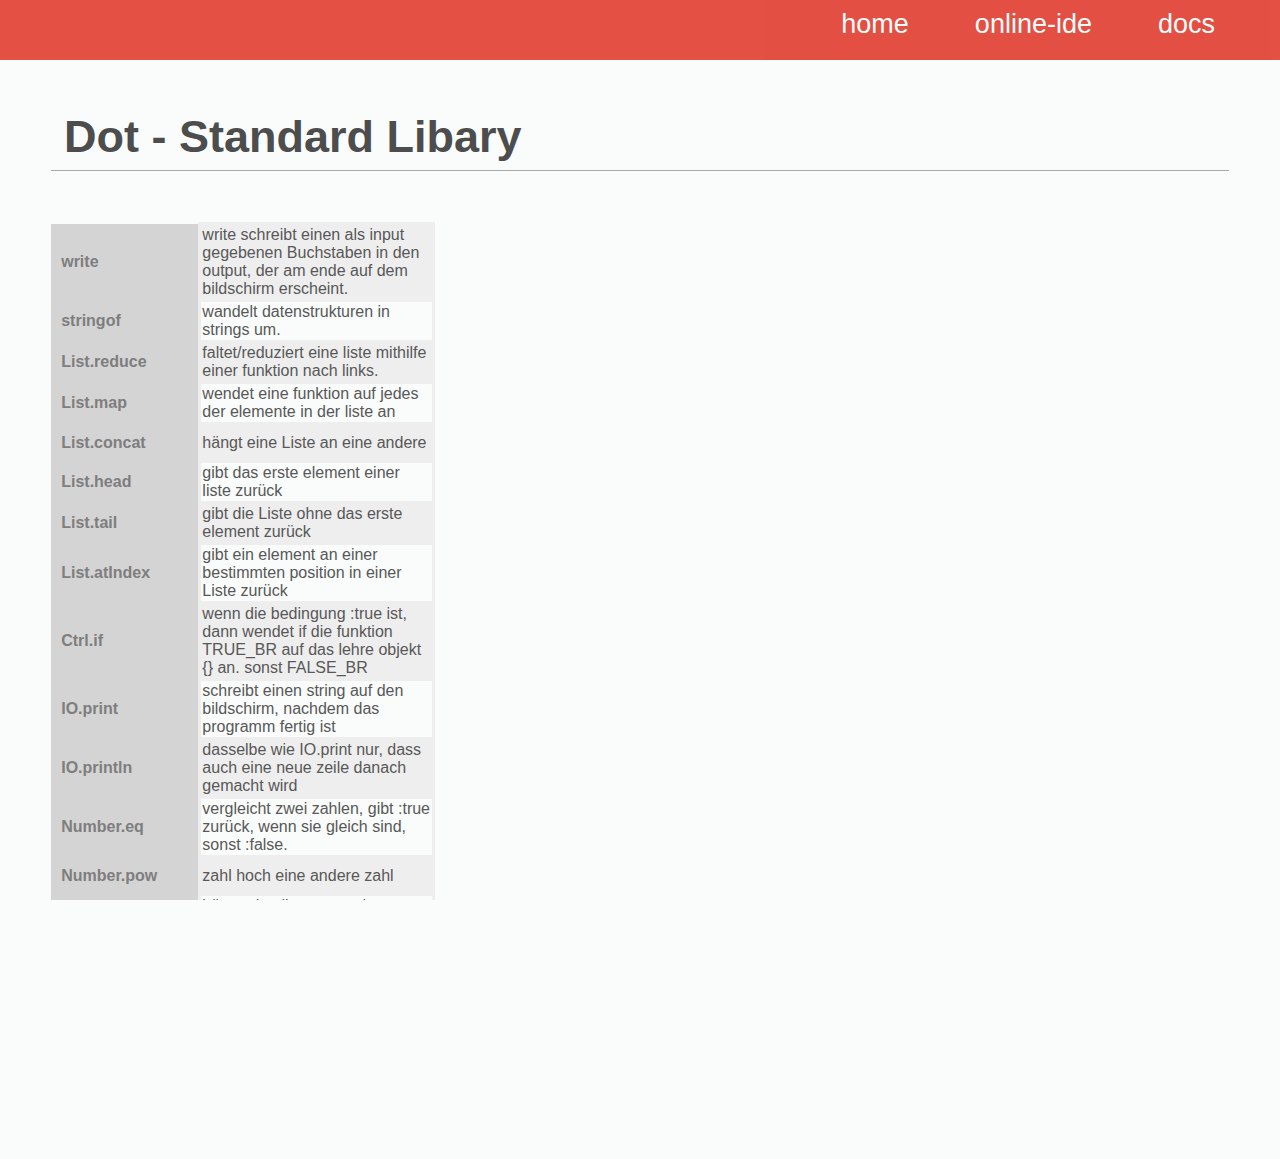
<file: new/index.docs.html>
<!DOCTYPE html>
<html>

<head>
    <!-- meta info/window setup -->
    <meta charset='unicode' name='viewport' content='width=device-width, initial-scale=1'>
    
    <title>dot-language</title>

    <!-- that little icon that shows up on the browser tab -->
    <link rel="shortcut icon" href="resources/favicon.ico">
    
    <!-- load js scripts -->
    <script src="js/utils/resizing-manager.js"></script>

    <!-- load elm app -->
    <script src="js/elm-utils/code-box.js"></script>
    <script src="elm-new/main.js"></script>
    
    <!-- load css stylesheets -->
    <link rel="stylesheet"
          href="css/index.css">
    
    <link rel="stylesheet"
          href="css/code-editor.css">
    <link rel="stylesheet"
          href="css/docs-style.css">
</head>

<body>


  <!----------------------TOP BAR---------------------->
  <div id="top-bar">
    <div class="page-link noselect"><a href="index.html">home</a></div>
    <div class="page-link noselect"><a href="index.tutorial.html">online-ide</a></div>
    <div class="page-link noselect"><a href="index.docs.html">docs</a></div>
  </div>

  <div class="title-with-lower-border">Dot - Standard Libary</div>

  <div class="doc-table-wrapper">
  <table class="doc-table">
    <tbody>
      <tr>
        <td class="name"><div class="name-inner">write</div></td>
        <td class="info">write schreibt einen als input gegebenen Buchstaben in den output, der am ende auf dem bildschirm erscheint.</td>
      </tr>
      <tr>
        <td class="name"><div class="name-inner">stringof</div></td>
        <td class="info">wandelt datenstrukturen in strings um.</td>
      </tr>
      <tr>
        <td class="name"><div class="name-inner">List.reduce <FUNKTION> <LISTE></div></td>
        <td class="info">faltet/reduziert eine liste mithilfe einer funktion nach links.</td>
      </tr>
      <tr>
        <td class="name"><div class="name-inner">List.map <FUNKTION> <LISTE></div></td>
        <td class="info">wendet eine funktion auf jedes der elemente in der liste an</td>
      </tr>
      <tr>
        <td class="name"><div class="name-inner">List.concat <LISTE 1> <LISTE 2></div></td>
        <td class="info">hängt eine Liste an eine andere</td>
      </tr>
      <tr>
        <td class="name"><div class="name-inner">List.head <LISTE></div></td>
        <td class="info">gibt das erste element einer liste zurück</td>
      </tr>
      <tr>
        <td class="name"><div class="name-inner">List.tail <LISTE></div></td>
        <td class="info">gibt die Liste ohne das erste element zurück</td>
      </tr>
      <tr>
        <td class="name"><div class="name-inner">List.atIndex <INDEX> <LISTE></div></td>
        <td class="info">gibt ein element an einer bestimmten position in einer Liste zurück</td>
      </tr>
      <tr>
        <td class="name"><div class="name-inner">Ctrl.if <BEDINGUNG> <TRUE_BR> <FALSE_BR></div></td>
        <td class="info">wenn die bedingung :true ist, dann wendet if die funktion TRUE_BR auf das lehre objekt {} an. sonst FALSE_BR</td>
      </tr>
      <tr>
        <td class="name"><div class="name-inner">IO.print <STRING></div></td>
        <td class="info">schreibt einen string auf den bildschirm, nachdem das programm fertig ist</td>
      </tr>
      <tr>
        <td class="name"><div class="name-inner">IO.println <STRING></div></td>
        <td class="info"> dasselbe wie IO.print nur, dass auch eine neue zeile danach gemacht wird</td>
      </tr>
      <tr>
        <td class="name"><div class="name-inner">Number.eq <ZAHL 1> <ZAHL 2></div></td>
        <td class="info">vergleicht zwei zahlen, gibt :true zurück, wenn sie gleich sind, sonst :false.</td>
      </tr>
      <tr>
        <td class="name"><div class="name-inner">Number.pow <ZAHL 1> <ZAHL 2>  </div></td>
        <td class="info">zahl hoch eine andere zahl</td>
      </tr>
      <tr>
        <td class="name"><div class="name-inner">String.concatL <LISTE VON STRNGS></div></td>
        <td class="info">hängt eine liste von strings aneinander</td>
      </tr>
      <tr>
        <td class="name"><div class="name-inner">String.concat</div></td>
        <td class="info">dasselbe wie List.concat, aber für strings</td>
      </tr>
      <tr>
        <td class="name"><div class="name-inner">Bool.or <A> <B></div></td>
        <td class="info">wie ODER funktion in excel</td>
      </tr>
      <tr>
        <td class="name"><div class="name-inner">fst {1, 2} --> gibt 1 zurück<br>snd {1, 2} --> gibt 2 zurück</div></td>
        <td class="info">mit fst und snd kann man das erste oder zweite feld eines objektes extrahieren</td></tr>
      </tr>
    </tbody>
  </table></div>

  <script>

    Array.from(document
    .getElementsByClassName("info"))
    .map( ( e, index ) => (index % 2 === 0)
      ? e.classList.toggle("info-every-second")
      : null
    )

  </script>


</body>

</html>
</file>
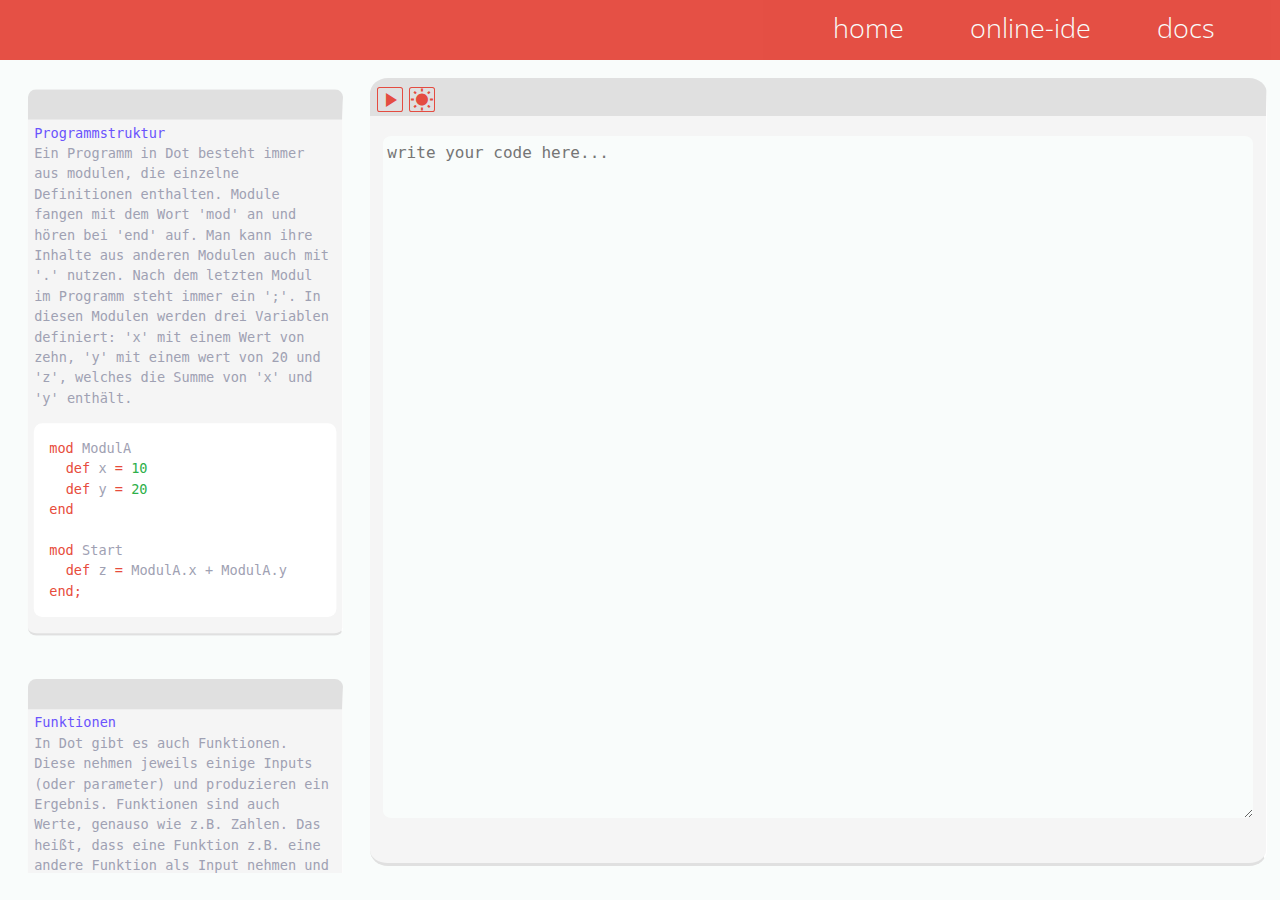
<file: new/index.tutorial.html>
<!DOCTYPE html>
<html>

<head>
    <!-- meta info/window setup -->
    <meta charset='unicode' name='viewport' content='width=device-width, initial-scale=1'>
    
    <title>interactive-tutorial</title>

    <!-- that little icon that shows up on the browser tab -->
    <link rel="shortcut icon" href="resources/favicon.ico">
    
    <!-- load js scripts -->
    <script src="js/utils/resizing-manager.js"></script>
    <script src="js/utils/tab-handler.js"></script>
    <script src="js/utils/scroll-duplicator.js"></script>
    <script src="js/utils/mobile-editor-manager.js"></script>
    <script src="js/utils/preserve-scroll.js"></script>
    <script src="js/utils/brightness-mode-mngr.js"></script>

    <!-- load elm app -->
    <script src="elm-new/main.js"></script>
    
    <script src="js/elm-utils/run-code.js"></script>
    <script src="js/elm-utils/run-elm-app.js"></script>
    
    <!-- load css stylesheets -->
    <link rel="stylesheet"
          href="css/index.css">
    <link rel="stylesheet"
          href="css/code-editor.css">
    <link rel='stylesheet'
          type='text/css'
          media='screen'
          href='css/lobby.css'>
    <link rel='stylesheet'
          type='text/css'
          media='screen'
          href='css/tutorial-style.css'>
    <link rel='stylesheet'
          type='text/css'
          media='screen'
          href='css/resizing-manager.css'>
    <link href="https://fonts.googleapis.com/css?family=Open+Sans:300,400,700&display=swap"
          rel="stylesheet"/>
    <link href="https://fonts.googleapis.com/icon?family=Material+Icons"
          rel="stylesheet">
</head>

<body>

    <!-----------------------TOP BAR----------------------------->
    <div id="top-bar">
      <div class="page-link noselect"><a href="index.html">home</a></div>
      <div class="page-link noselect"><a href="index.tutorial.html">online-ide</a></div>
      <div class="page-link noselect"><a href="index.docs.html">docs</a></div>
    </div>

    <div class="progress-container" id="progress-container"></div>

    <!------------------------CODE EDITOR------------------------------>
    <!-- this div will be replaced by elms view function applied to the
         model. this will create the code editor.
         the code can be compiled and run using the run button.
         the styling for these elements is in code-editor.css -->
    <div id="editor-container" class="hide-on-mobile">
      <div id="elm-app">
        <script>
            // start the elm app
            CodeEditor_main()
        </script>
      </div>
    </div>

    <script>
      // text editing / event sharing stuff
      handleTabs("code-input");
      dupScrollFromTo("code-input", "code-output")
    </script>

    <!------------------------TUTORIAL------------------------------>
    <div id="tut-container">
      <div id="elm-app">
        <script>
            // start the elm app
            Tutorial_main()
        </script>
      </div>
    </div>

    <!----------------------BOTTOM BAR--------------------------->
    <div class="bottom-bar hide-on-desktop">
      <button
        class="material-icons tutorial-icon"
        onclick="hideEditor(); showTut()">
        lightbulb_outline
      </button>
      <button
        class="material-icons editor-icon"
        onclick="showEditor(); hideTut()">
        code
      </button>
    </div>

    <!----------------------TOP SCROLL INDICATOR---------------------->
    <script>
      document.getElementById("cards-container").onscroll = e => {
        let el = document.getElementById("cards-container")

        let scroll = el.scrollTop
      
        let height = el.scrollHeight - el.clientHeight

        let scrolled = (scroll / height) * 100

        document.getElementById("progress-container").setAttribute("style", `width: ${scrolled}%`);
      }

      initPreserveScroll("cards-container")
    </script>

    <!----------------------MOBILE EDITOR MANAGER---------------------->
    <script>
      initMobilePageMngr()
    </script>

    <!----------------------THEME SWITCHING---------------------->
    <script>
      updateStyleVars()
    </script>
</body>

</html>
</file>
<file: new/css/code-editor.css>
.noselect {                            /*´´´´´´´´´´´´´´´´´´´´´´´´´´´´´´´´´*/
    -webkit-touch-callout: none;      /* iOS Safari                      */
    -webkit-user-select:   none;     /* Safari                          */
    -khtml-user-select:    none;    /* Konqueror HTML                  */
    -moz-user-select:      none;   /* Old versions of Firefox         */
    -ms-user-select:       none;  /* Internet Explorer/Edge          */
    user-select:           none; /* Chrome, Edge, Opera and Firefox */
                                /*.................................*/
}

/* --------------------------editor-------------------------- */
.editor-wrapper {
  height: 97%;
  width: inherit;
  position: relative;
  padding: 0px;
  text-align: left;
}

.editor {
    /* dimensions */
    height: inherit;
    padding: 0px;
    border: none;

    /* positioning */
    position: relative;
    margin-top: 1vh;
    margin-bottom: 1vh;
    margin-right: 1vw;
    margin-left: 1vw;

    /* inner positioning */
    display: flex;
    flex-direction: column;
}

.editor .input, .editor .highlighted-output {
    /* dimensions */
    box-sizing: border-box;
    height: inherit;
    width: 100%;

    /* positioning */
    position: absolute;
    
    /* inner positioning/sizing */
    padding: 0.5%;
    
    /* font */
    font-size: 1rem;
    line-height: 1.3rem;
    font-family: monospace;
    white-space: pre;
    word-wrap: break-word;
    line-height: 1.5em; /* recommended value by then w3c */
    
    /* events */
    overflow: scroll;

    /* borders */
    border-width: 0.3vh;
    border-style: hidden;
    border-color: var(--editor-elem-border-color);
    border-radius: 1%;
    outline: none;
    margin-top: -2vh;
    
    /* colors */
    background-color: var(--code-editor-color);
}

.editor .input {
    /* positioning */
    z-index: 1;

    /* colors */
    color: transparent;
    caret-color: var(--text-color);
    background-color: transparent;

    cursor: default;
}

.editor .highlighted-output {
    z-index: 0;
    color: var(--text-color);
}

span > span {
    color: transparent !important;
}

/* --------------------------popup-messages-------------------------- */
.popup-msg {
    /* alignment */
    display: flex;
    justify-content: center;
    align-items: center;
    
    /* positioning */
    position: absolute;
    z-index: 5;
    padding: 1% 2.1% 1.1%;
    top: calc(60% - 60vh / 2);
    left: calc(50% - 40vw / 2);
    
    /* dimensions */
    width: 40vw;
    height: 50vh;

    /* shadow */
    box-shadow: 0px -1vh 0px rgba(0, 0, 0, 0.1) inset;

    /* border */
    border-radius: 1vh;
    border-width: .5vh;
    outline: 1px solid transparent; /* <- fixes weird screenRedraw bug in chrome */

    /* colors */
    color: rgba(0, 0, 0, 0.5);

    /* text */
    font-family: sans-serif;
    font-weight: 800;
    font-size: 3vh;
    text-align: center;
    text-decoration: none;
    word-break: normal;
    white-space: normal;

    /* transitions */
    transition: transform 0.5s
              , background-color 0.5s;
}

.popup-msg:hover {
    transform: scale(1.01);
    transition: transform 0.5s;
}

.remove-msg {
    background-color: rgba(0, 0, 0, 0);
    transform: scale(0);
}

.out-msg {
    background-color: var(--widget-green);
}

.err-msg {
    background-color: var(--widget-red);
}

/*--------------------------run btn--------------------------*/
#run-btn, #brightness-btn {
  overflow: hidden;

  position: relative;

  outline: none;
  border: none;

  background-color: transparent;

  color: var(--widget-red);

  width: 1.95em;
  height: 1.9em;

  line-height: 1.9em;

  text-align: center;

  padding: 0px;

  border-color: var(--widget-red);
  border-style: solid;
  border-width: .1px;

  margin-left: -.5vw;

  border-radius: 10%;

  top: -2.2em;
  left: 2vw;

  transition: all 0.2s linear;
}

#run-btn:hover, #brightness-btn:hover {
  background-color: var(--widget-red);

  border-color: var(--widget-red);
  
  color: var(--color-background);

  transition: all 0.2s linear;
}

/*--------------------------media queries--------------------------*/
@media only screen and (max-width: 800px) {
  .popup-msg {
    width: 85vw;

    height: 35vh;

    top: calc(60% - 50vh / 2);
    left: calc(25% - 40vw / 2);

    margin: auto;
  }

  
  #brightness-btn {
    margin-left: 1vw;
  }
}

@media only screen and (min-width: 801px) {
  .dot-lang-icon-width {
    width: 33vw;
  }
  
  .hide-on-desktop {
    display: none;
  }
  
  #run-btn {
    left: 1.5%;
  }
}


/*--------------------------brightness modes--------------------------*/
.display-none {
  display: none;
}
</file>
<file: new/css/lobby.css>
/* ---------------------------------global stuff------------------------------------- */
span {
  word-wrap: break-word;
}

.code {
  transition: opacity 0.1s linear;

  border-radius: 10px;

  margin-top: 5%;
  padding: 5%;

  background-color: var(--color-secondary-hover-light);
}

.heading {
  display: inline-block;
  
  top: -100px;
  
  color: var(--widget-blue);
  text-decoration: none;

  text-decoration: none;
  background-image: repeating-linear-gradient(currentColor, currentColor);
  background-position: 0% 100%;
  background-repeat: no-repeat;
  background-size: 0% 2px;
  transition: background-size .3s;
}

.heading:hover {
  background-size: 100% 2px;
}

.explanation {
  transition: opacity 0.1s linear;
}

.card {
  /* colors */
  background-color: var(--color-secondary-darker);
  color: var(--text-color);

  /* font */
  font-size: 1rem;
  line-height: 1.3rem;
  font-family: monospace;
  white-space: pre;
  word-wrap: break-word;
  line-height: 1.5em;

  /* dimensions */
  transform: scale(.85);
  
  /* other configuration stuff */
  white-space: normal;
  
  /* positioning */
  text-align: left;
  
  padding-top: 1%;
  padding-bottom: 5%;
  padding-left: 2%;
  padding-right: 2%;
  
  position: relative;

  margin: auto;
  margin-top: -7vh;
  
  /* borders */
  border-radius: 10px;
  
  border-right-width: .15vw;
  border-right-style: solid;
  border-right-color: var(--color-secondary-hover-light);

  border-top-width: 4vh;
  border-top-style: solid;
  border-top-color: var(--color-secondary-hover);

  border-bottom-width: .25vw;
  border-bottom-style: solid;
  border-bottom-color: var(--color-secondary-hover);
}

.cards {
  margin: auto;
  margin-top: 14.5vh;
}

.cards-container {
  width: inherit;
  height: 100vh;

  overflow: scroll;
}

/* media configuration */
@media screen and (max-width: 400px) { /* mobile */
  .only-mobile {
    width: 0px;
  }
}
</file>
<file: new/css/index.css>
:root {
  --text-color: #848692;
  
  --color-secondary: #F5F5F5;
  --color-secondary-darker: #F5F5F5;
  --color-secondary-hover: #e0e0e0;
  --color-secondary-hover-light: #ffffff;
  
  --color-primary: #ececec;
  --color-background: #f9fcfb;
  --color-background-transparent: rgba(249, 252, 251, 0.644);

	--code-editor-color: #f9fcfb;
  --editor-elem-border-color: #ffffff;
  
  --widget-red: #e44c41;
  --widget-dark-red: #db5349;
  --widget-green: #59f1a8;
  --widget-blue: #6a53fd;

  --selection-color: #fdde53b6;
  --selection-text-color: none;

  --color-top-section-bg: #f1eeee;
}

::selection {
  background-color: var(--selection-color);
  color: var(--selection-text-color);
}


.noselect {                            /*´´´´´´´´´´´´´´´´´´´´´´´´´´´´´´´´´*/
  -webkit-touch-callout: none;      /* iOS Safari                      */
  -webkit-user-select:   none;     /* Safari                          */
  -khtml-user-select:    none;    /* Konqueror HTML                  */
  -moz-user-select:      none;   /* Old versions of Firefox         */
  -ms-user-select:       none;  /* Internet Explorer/Edge          */
  user-select:           none; /* Chrome, Edge, Opera and Firefox */
                              /*.................................*/
}


body {
  background-color: var(--color-background);
  height: 100%;
  margin: 0px;
  overflow: hidden;
}


/* Hide scrollbar for Chrome, Safari, Opera, IE, Edge and Firefox */
::-webkit-scrollbar {
  display: none;
}

html {
  -ms-overflow-style: none;
  height: 100%;
  scrollbar-width: none;
}


a {
  text-decoration: none;
  color: unset;
}


/*----------- top section -----------*/
#top-bg {
  display: flex;
  width: 100vw;
  height: 33vh;
  overflow-y: hidden;
  background-color: var(--color-top-section-bg);
  justify-content: center;
}


#top-bar {
  z-index: 100;
  position: relative;
  display: flex;
  opacity: .98;
  width: 100vw;
  height: 6.7vh;
  background-color: var(--widget-red);
  overflow-y: hidden;
  justify-content: flex-end;
}


#dot-lang-icon {
  position: relative;
  height: calc(33vh * 2);
  width: auto;
  top: calc(33vh * -.50);
  filter: grayscale(0.1);
}


#info {
  display: flex;
  background-color: var(--color-top-section-bg);
}

.info-elem {
  font-size: 1.5vw;
  width: 50vw;
  height: 45vh;
  font-family: -apple-system, BlinkMacSystemFont, 'Segoe UI', Roboto, Oxygen, Ubuntu, Cantarell, 'Open Sans', 'Helvetica Neue', sans-serif;
  color: var(--text-color);

  padding: 1%;

  text-align: center;
}


#code-example {
  padding-top: 4vh;
  padding-bottom: 0px;
}


#description {
  position: relative;
}


.page-link {
  display: inline-block;
  font-family: -apple-system, BlinkMacSystemFont, 'Segoe UI', Roboto, Oxygen, Ubuntu, Cantarell, 'Open Sans', 'Helvetica Neue', sans-serif;
  font-weight: lighter;
  color: var(--color-background);
  
  text-decoration: none;

  text-decoration: none;
  background-image: repeating-linear-gradient(
      var(--color-background-transparent)
      , var(--color-background-transparent)
  );
  background-position: 0% 100%;
  background-repeat: no-repeat;
  background-size: 0% 1.5vh;
  transition: background-size .1s ease-out;

  text-align: center;
  font-size: 3vh;

  margin-right: 5vw;
  
  position: relative;
  padding-top: 1vh;
  padding-left: 1px;
  padding-right: 1px;
  padding-bottom: 0px;
  height: 4vh;
}

.page-link:hover {
  background-size: 100% 1.5vh;
}

/*----------- media queries -----------*/
@media only screen and (max-width: 800px) {
  .page-link:hover {
    background-size: 0% 1.5vh;
  }

  
  #top-bar {
    z-index: 100;
    position: relative;
    display: flex;
    opacity: .98;
    width: 100vw;
    height: 6.7vh;
    background-color: var(--widget-red);
    overflow-y: hidden;
    justify-content: space-around;
  }

  body {
    background-color: var(--color-top-section-bg);
  }

  #info {
    flex-direction: column;
  }

  .info-elem {
    width: 100vw;
  }

  
  #description {
    font-size: large; 
    top: -4vh;
  }
  
}

@media only screen and (min-width: 801px) {
  
}
</file>
<file: new/css/resizing-manager.css>
.resize-animation-stopper * {
  transition: none !important;
  animation: none !important;
}
</file>
<file: new/css/docs-style.css>
html {
  overflow: scroll;
}

body {
  overflow: scroll;
}

.doc-table {
  width: 30%;
  border-collapse:collapse;
  margin-left: 4%;
  overflow-y: scroll;
  margin-bottom: 4%;
}

.doc-table-wrapper {
  overflow-y: scroll;
}

.name {
  padding: 10px;
  background-color: rgb(212, 212, 212);
  font-family: Helvetica Neue,Helvetica,Arial,Lucida Grande,sans-serif;
  font-weight: bolder;
  color: rgb(126, 126, 126);
}

.info {
  font-family: -apple-system, BlinkMacSystemFont, 'Segoe UI', Roboto, Oxygen, Ubuntu, Cantarell, 'Open Sans', 'Helvetica Neue', sans-serif;
  font-weight: 500;
  color: rgb(88, 88, 88);
  border-color: #eee;
  border-width: .1%;
  border-style: solid;
}

.title-with-lower-border {
  border-bottom-style: solid;
  border-bottom-color: rgb(167, 167, 167);
  border-bottom-width: 1px;

  margin: 4%;
  padding-left: 1%;;
  padding-bottom: .5%;

  font-size: 5vh;
  font-family: Helvetica Neue,Helvetica,Arial,Lucida Grande,sans-serif;
  font-weight: bolder;
  color: rgb(77, 77, 77);
}


.info-every-second {
  background-color: #eee;
}
</file>
<file: new/css/tutorial-style.css>
:root {
  /* positioning/distances/dimensions */
  --top-bar-height: 6.7vh;;
  --nav-elem-padding: 19%;
}

::selection {
  background-color: var(--selection-color);
  color: var(--selection-text-color);
}


body {
  background-color: var(--color-background);
  height: 100%;
  margin: 0px;
  overflow: hidden;
}


/* Hide scrollbar for Chrome, Safari, Opera, IE, Edge and Firefox */
::-webkit-scrollbar {
  display: none;
}

html {
  -ms-overflow-style: none;
  height: 100%;
  scrollbar-width: none;
}

/*---------- bottom-menu-bar ---------*/
.bottom-bar {
  align-items: center;

  display: flex;
  justify-content: center;
  
  z-index: 1;
  width: 100vw;
  height: var(--top-bar-height);
  
  position: absolute;
  left: 0;
  bottom: 0;

  backdrop-filter: blur(20px);
  
  opacity: 0.7;

  background-color: var(--color-primary);
}

.editor-icon, .tutorial-icon {
  all: unset;

  color: var(--text-color);
  
  text-align: center;
  
  position: relative;
  
  width: 100%;
  height: 100%;

  transition: all 0.2s linear;
}

.editor-icon:active, .tutorial-icon:active {
  background-color: var(--widget-green);

  transition: all 0.2s linear;
}

/*----------- top-menu-bar -----------*/
.top-bar {
  align-items: center;

  display: flex;
  justify-content: center;
  /* align-items: center; */
  
  z-index: 1;
  width: 100vw;
  height: var(--top-bar-height);
  
  position: absolute;
  left: 0;
  top: 0;

  backdrop-filter: blur(20px);

  overflow-y: hidden;
  
  opacity: 0.9;

  background-color: var(--color-primary);
}

#progress-container {
  position: absolute;
  margin: 0px;
  z-index: 20;
  opacity: 0.7;
  top: var(--top-bar-height);
  height: .8vh;
  background-color: var(--widget-red);
}

#dot-lang-icon {
  --scaling-factor: 0.7;
  
  height: auto;
  max-width: 500px;
  max-height: 800px;

  position: absolute;
  
  transform: scale(var(--scaling-factor));
  transition: transform 0.5s;
  z-index: 1;
}

#dot-lang-icon:hover {
  transform: scale(calc(var(--scaling-factor) * 1.02));
}

/*----------- content -----------*/
#tut-container {
  position: absolute;

  left: 0px;
  top: -3vh;

  width: 29vw;

  height: calc(100vh - var(--top-bar-height));
}

#editor-container {
  /* positioning */
  position: absolute;
  margin-top: 2vh;
  padding: 0px;
  right: 1vw;

  /* dimensions */
  height: 83vh;
  width: 70vw;

  /* borders */
  border-radius: 2%;
  
  border-right-width: .15vw;
  border-right-style: solid;
  border-right-color: var(--color-secondary-hover-light);

  border-top-width: 2.4em;
  border-top-style: solid;
  border-top-color: var(--color-secondary-hover);

  border-bottom-width: .25vw;
  border-bottom-style: solid;
  border-bottom-color: var(--color-secondary-hover);

  /* colors */
  background-color: var(--color-secondary-darker);
  color: var(--color-secondary-darker);
}

/*----------- media queries -----------*/
@media only screen and (max-width: 800px) {
    .dot-lang-icon-width {
        width: 80vw;
    }

    #editor-container {
      right: 2.4vw;
      width: 95vw;
      height: 75vh;
    }

    #tut-container {
      width: 100vw;
    }

    .hide-on-mobile {
      display: none;
    }
}

@media only screen and (min-width: 801px) {
    .dot-lang-icon-width {
        width: 33vw;
    }
    
    .hide-on-desktop {
      display: none;
    }
}
</file>
